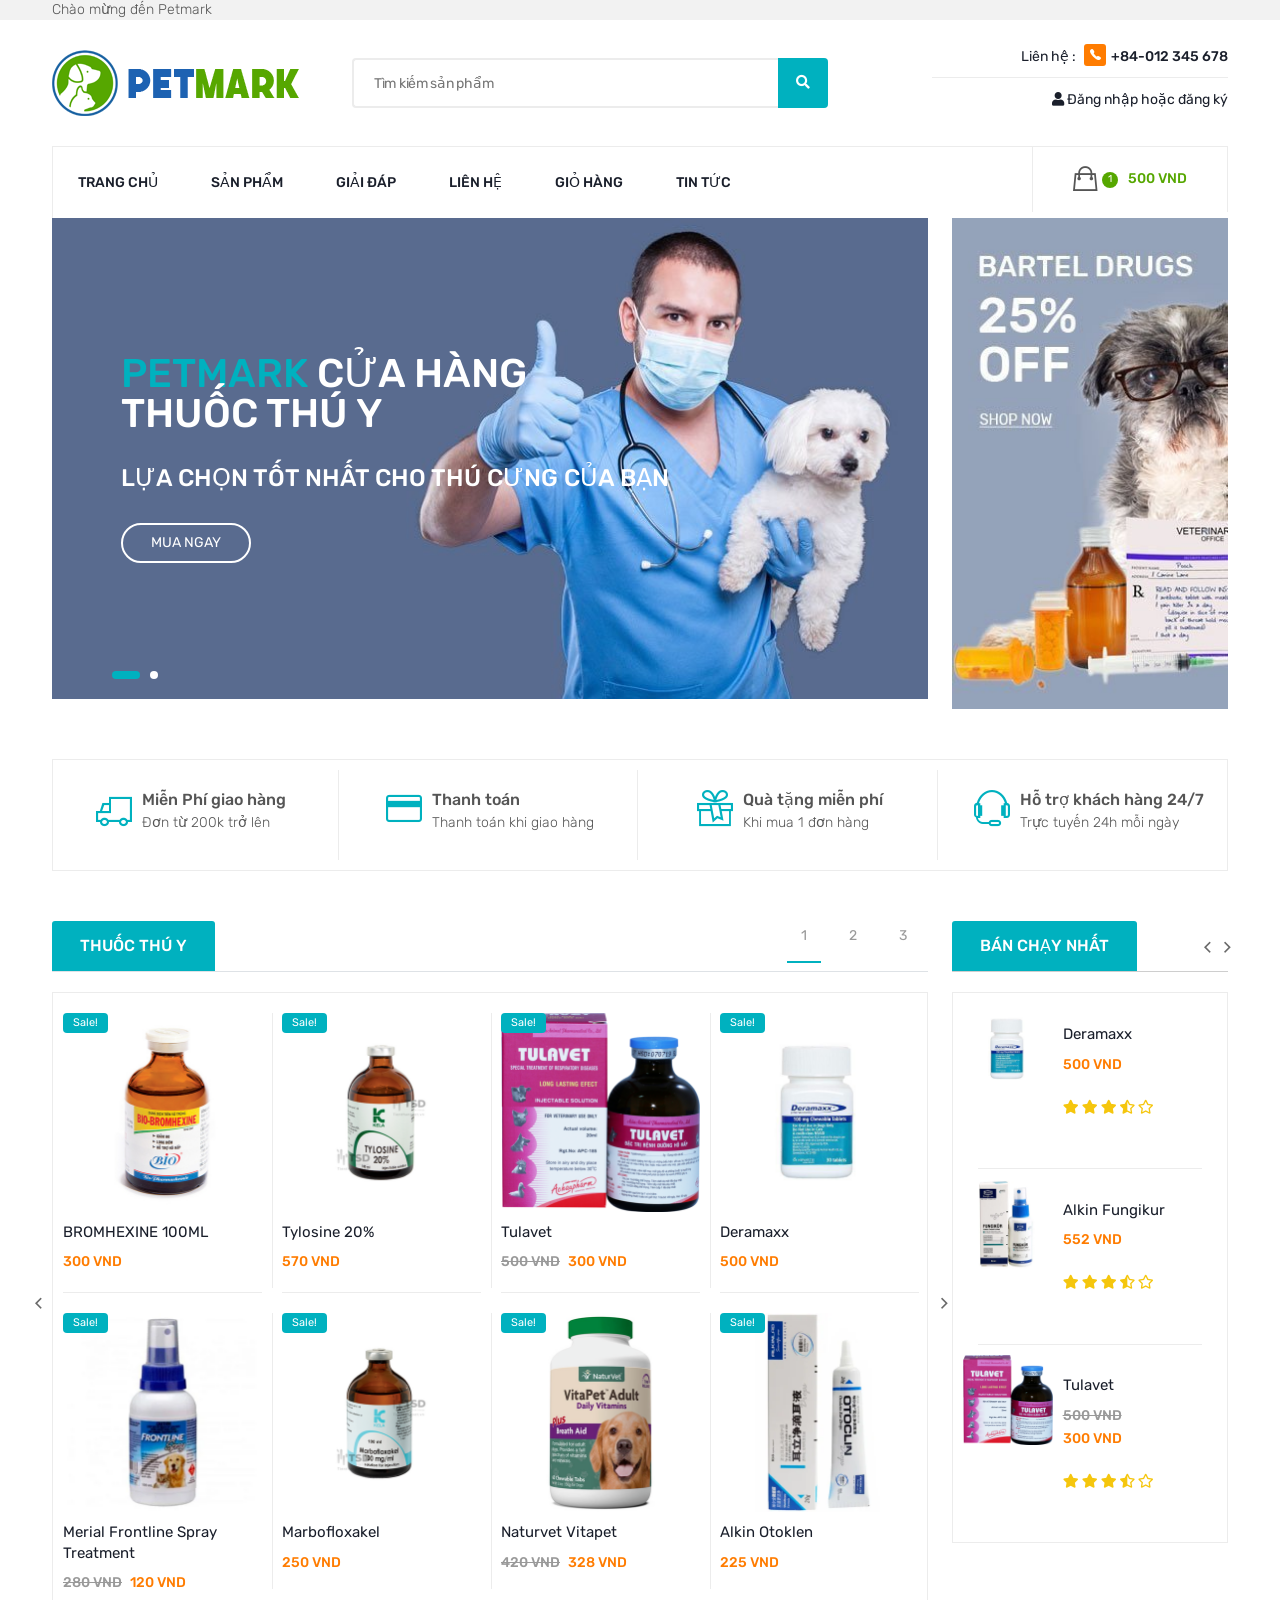
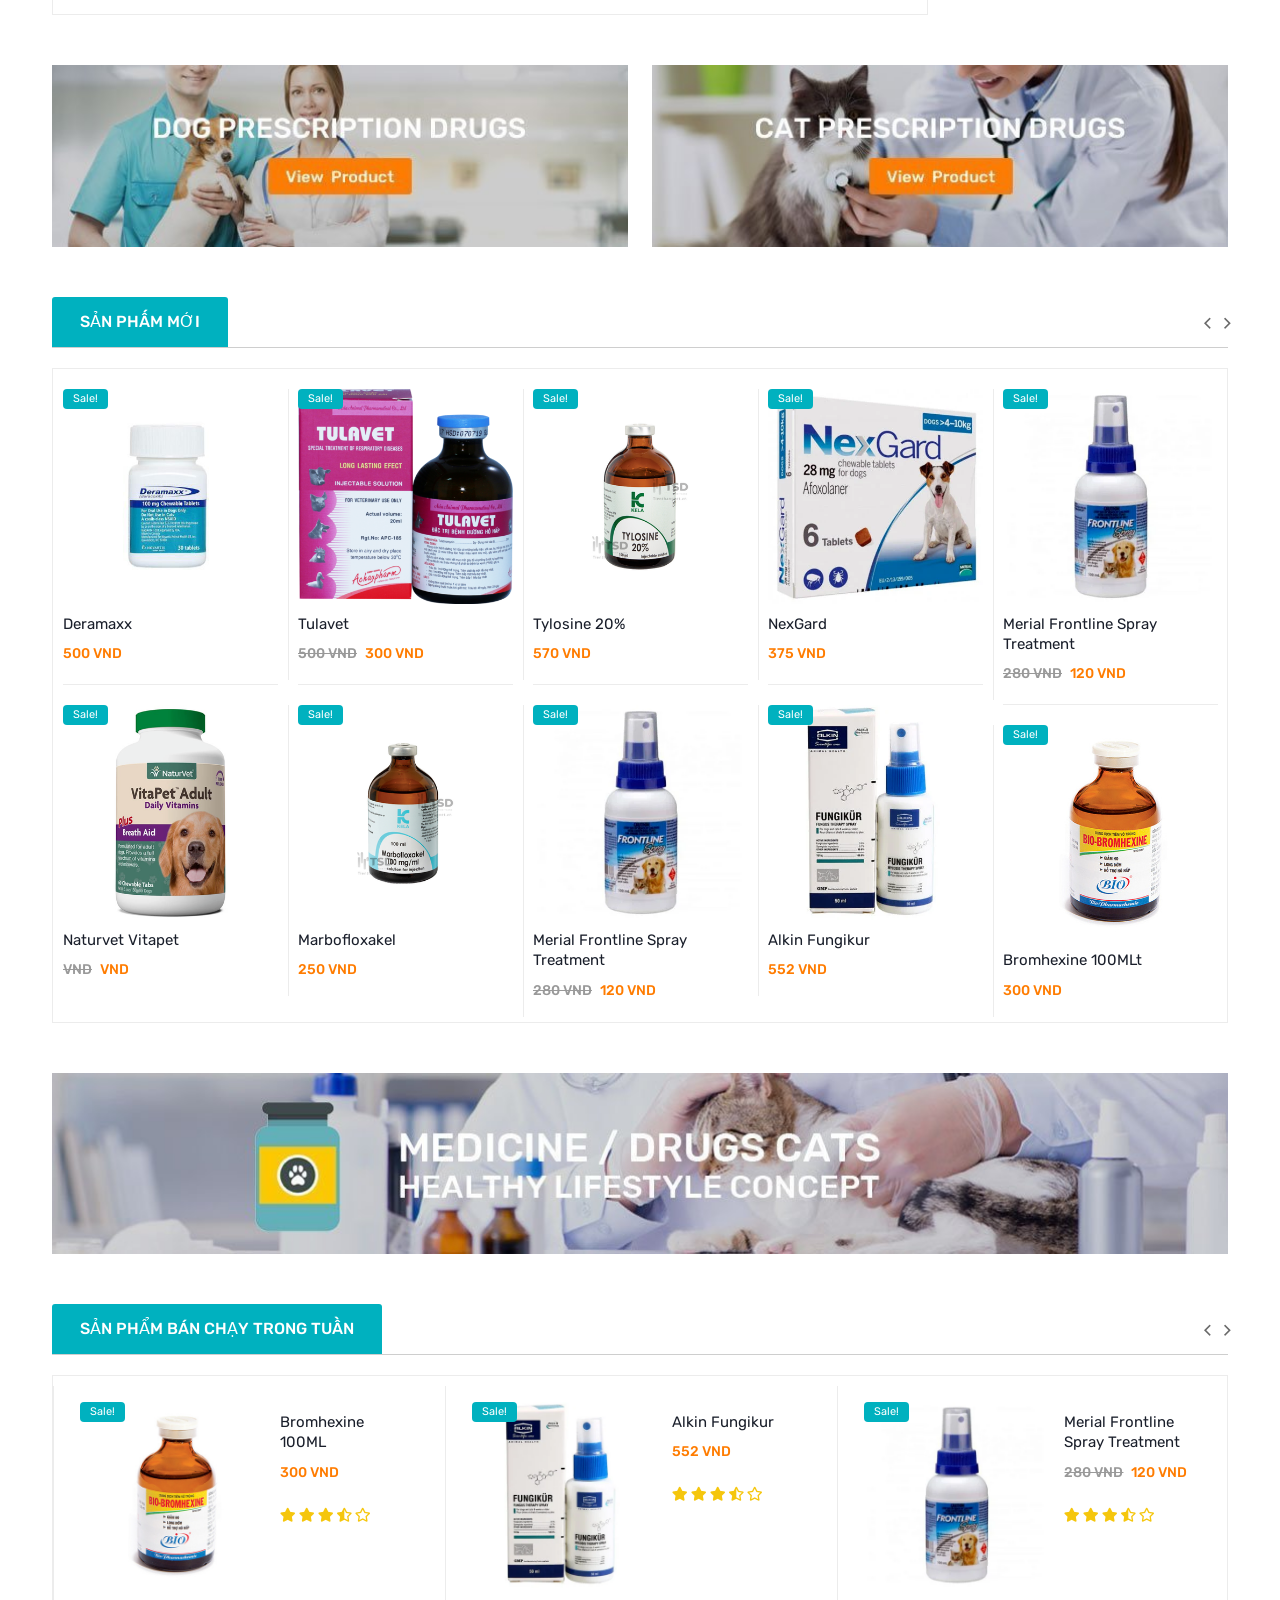
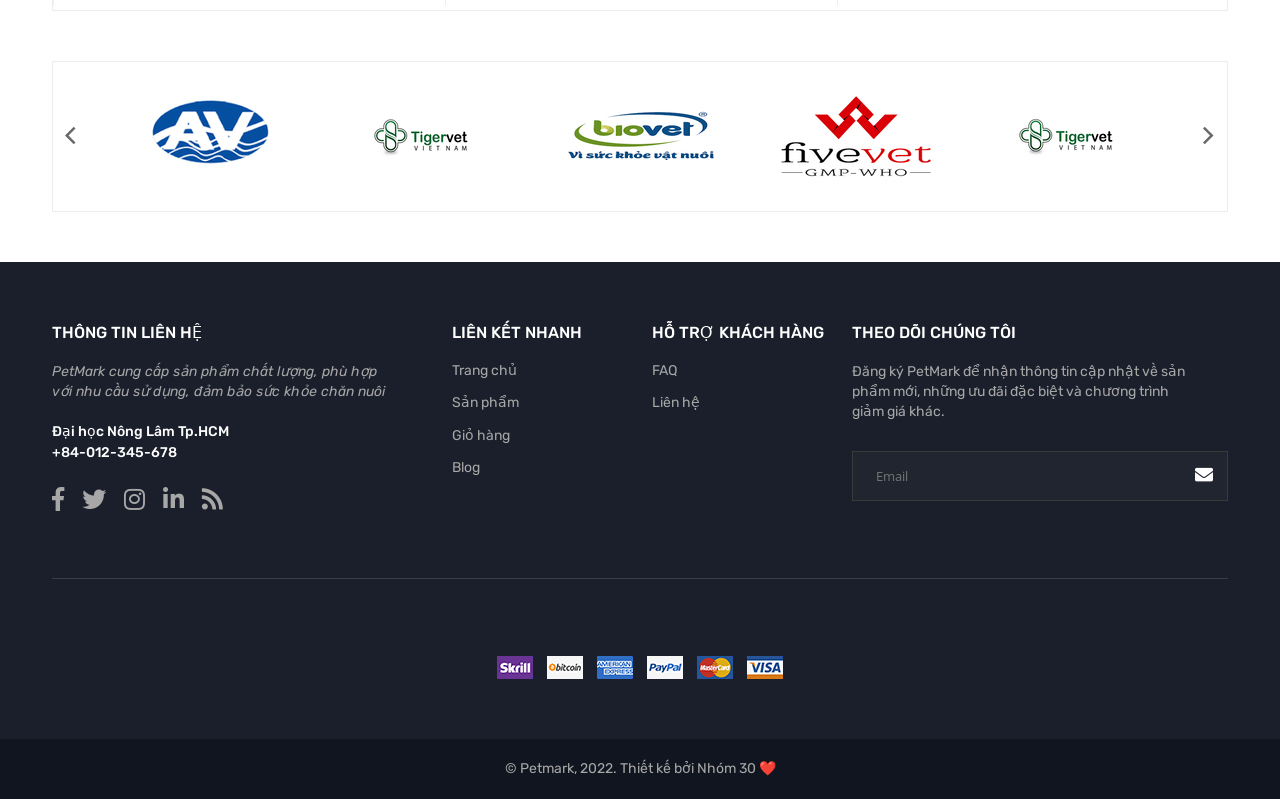
<file: target/LTW/template/index.html>
<!DOCTYPE html>
<html lang="en">
    <head>
        <meta charset="UTF-8">
        <meta name="viewport" content="width=device-width, initial-scale=1.0">
        <meta http-equiv="X-UA-Compatible" content="ie=edge">
        <link rel="stylesheet" href="css/plugins.css" />
        <link rel="stylesheet" href="css/main.css" />
        <link rel="shortcut icon" type="image/x-icon" href="image/favicon.ico">
        <title>Petmark ❤️</title>
    </head>
    <body class="petmark-theme-2">
        <div class="site-wrapper">
            <header class="header petmark-header-1">
                <div class="header-wrapper">
                    <!-- Site Wrapper Starts -->
                    <div class="header-top bg-ash">
                        <div class="container">
                            <div class="row align-items-center">
                                <div class="col-sm-6 text-center text-sm-start">
                                    <p class="font-weight-300">Chào mừng đến Petmark</p>
                                </div>
                            </div>
                        </div>
                    </div>
                    <div class="header-middle">
                        <div class="container">
                            <div class="row align-items-center justify-content-center">
                                <!-- Template Logo -->
                                <div class="col-lg-3 col-md-12 col-sm-4">
                                    <div class="site-brand  text-center text-lg-start">
                                        <a href="index.html" class="brand-image">
                                            <img src="image/main-logo.png" alt="">
                                        </a>
                                    </div>
                                </div>
                                <!-- Category With Search -->
                                <div class="col-lg-5 col-md-7 order-3 order-md-2">
                                    <form class="category-widget">
                                        <input type="text" name="search" placeholder="Tìm kiếm sản phẩm ">
                                        <button class="search-submit"><i class="fas fa-search"></i></button>
                                    </form>
                                </div>
                                <!-- Call Login & Track of Order -->
                                <div class="col-lg-4 col-md-5 col-sm-8 order-2 order-md-3">
                                    <div class="header-widget-2 text-center text-sm-end ">
                                        <div class="call-widget">
                                            <p>Liên hệ : <i class="icon ion-ios-telephone"></i><span
                                                class="font-weight-mid">+84-012
                                            345 678</span></p>
                                        </div>
                                        <ul class="header-links">
                                            <li><a href="login.html"><i class="fas fa-user"></i> Đăng nhập hoặc
                                                đăng ký
                                            </a></li>
                                        </ul>
                                    </div>
                                </div>
                            </div>
                        </div>
                    </div>
                </div>
                <div class="header-nav-wrapper">
                    <div class="container">
                        <div class="header-bottom-inner">
                            <div class="row g-0">
                                
                                <!-- Main Menu -->
                                <div class="col-lg-7 d-none d-lg-block">
                                    <nav class="main-navigation l-widget">
                                        <!-- Mainmenu Start -->
                                        <ul class="mainmenu">
                                            <li class="mainmenu__item ">
                                                <a href="index.html" class="mainmenu__link">Trang chủ</a>
                                            </li>
                                            <li class="mainmenu__item ">
                                                <a href="shop-left-sidebar.html" class="mainmenu__link"> Sản phẩm</a>
                                            </li>
                                            <li class="mainmenu__item ">
                                                <a href="faq.html" class="mainmenu__link">Giải Đáp</a>
                                            </li>
                                            <li class="mainmenu__item ">
                                                <a href="contact.html" class="mainmenu__link">Liên hệ</a>
                                            </li>
                                            <li class="mainmenu__item ">
                                                <a href="cart.html" class="mainmenu__link">Giỏ hàng</a>
                                            </li>
                                            <li class="mainmenu__item ">
                                                <a href="blog-list-left-sidebar.html" class="mainmenu__link">Tin tức</a>
                                            </li>
                                            
                                            
                                        </ul>
                                        <!-- Mainmenu End -->
                                    </nav>
                                </div>
                                <!-- Cart block-->
                                <div class="col-lg-2 col-6 offset-6 offset-md-0 col-md-3 order-3" style="margin-left: 25%">
                                    <div class="cart-widget-wrapper slide-down-wrapper">
                                        <div class="cart-widget slide-down--btn">
                                            <div class="cart-icon">
                                                <i class="ion-bag"></i>
                                                <span class="cart-count-badge">
                                                    1
                                                </span>
                                            </div>
                                            <div class="cart-text">
                                                <span class="d-block"></span>
                                                <strong><span class="amount"><span
                                                    class="currencySymbol">500 VND</strong>
                                                </div>
                                            </div>
                                            <div class="slide-down--item ">
                                                <div class="cart-widget-box">
                                                    <ul class="cart-items">
                                                        <li class="single-cart">
                                                            <a href="#" class="cart-product">
                                                                <div class="cart-product-img">
                                                                    <img src="image/product/home-2/product-1.png"
                                                                    alt="Selected Products">
                                                                </div>
                                                                <div class="product-details">
                                                                    <h4 class="product-details--title"> Decamaxx</h4>
                                                                    <span class="product-details--price">1 x 500 VND</span>
                                                                </div>
                                                                <span class="cart-cross">x</span>
                                                            </a>
                                                        </li>
                                                        <li class="single-cart">
                                                            <div class="cart-product__subtotal">
                                                                <span class="subtotal--title">Tổng phụ</span>
                                                                <span class="subtotal--price">500 VND</span>
                                                            </div>
                                                        </li>
                                                        <li class="single-cart">
                                                            <div class="cart-buttons">
                                                                <a href="cart.html" class="btn btn-outlined">Xem Giỏ</a>
                                                                <a href="checkout.html" class="btn btn-outlined">Thanh toán</a>
                                                            </div>
                                                        </li>
                                                    </ul>
                                                </div>
                                            </div>
                                        </div>
                                    </div>
                                    <!-- Mobile Menu -->
                                    <div class="col-12 d-flex d-lg-none order-2 mobile-absolute-menu">
                                        <!-- Main Mobile Menu Start -->
                                        <div class="mobile-menu"></div>
                                        <!-- Main Mobile Menu End -->
                                    </div>
                                </div>
                            </div>
                            <div class="row">
                            </div>
                        </div>
                        <div class="fixed-header sticky-init">
                            <div class="container">
                                <div class="row align-items-center">
                                    <div class="col-lg-3">
                                        <!-- Sticky Logo Start -->
                                        <a class="sticky-logo" href="index.html">
                                            <img src="image/main-logo.png" alt="logo">
                                        </a>
                                        <!-- Sticky Logo End -->
                                    </div>
                                    <div class="col-lg-9">
                                        <!-- Sticky Mainmenu Start -->
                                        <nav class="sticky-navigation">
                                            <ul class="mainmenu sticky-menu">
                                            <li class="mainmenu__item menu-item-has-children sticky-has-child "></li>
                                        </ul>
                                        <div class="sticky-mobile-menu  d-lg-none">
                                            <span class="sticky-menu-btn"></span>
                                        </div>
                                    </nav>
                                    <!-- Sticky Mainmenu End -->
                                </div>
                            </div>
                        </div>
                    </div>
                </div>
            </header>
            <section class="hero-area-two">
                <div class="container">
                    <div class="row">
                        <div class="col-xl-9 col-lg-8 col-md-7">
                            <div class=" petmark-slick-slider  home-slider" data-slick-setting='{
                                "autoplay": true,
                                "autoplaySpeed": 8000,
                                "slidesToShow": 1,
                                "dots": true
                                }'>
                                <div class="single-slider home-content bg-image"
                                    data-bg="image/bg-images/home-2/slider-2.jpg">
                                    <div class="container">
                                        <div class="row">
                                            <div class="col-lg-10">
                                                <h2> <span class="text-primary">Petmark</span> cửa hàng <br> thuốc thú y</h2>
                                                <h4 class="mt--30">Lựa chọn tốt nhất cho thú cưng của bạn</h4>
                                                <div class="slider-btn mt--30">
                                                    <a href="shop-left-sidebar.html" class="btn btn-outlined--white btn-rounded">
                                                    Mua ngay</a>
                                                </div>
                                            </div>
                                        </div>
                                    </div>
                                    <span class="herobanner-progress"></span>
                                </div>
                                <div class="single-slider home-content bg-image"
                                    data-bg="image/bg-images/home-2/slider-1.jpg">
                                    <div class="container">
                                        <div class="row">
                                            <div class="col-lg-10">
                                                <h4>Cửa hàng thú y</h4>
                                                <h2 class="mt--20">Đến với  <br> chúng tôi</h2>
                                                <div class="slider-btn mt--30">
                                                    <a href="shop-left-sidebar.html" class="btn btn-outlined--white btn-rounded">Mua ngay
                                                    </a>
                                                </div>
                                            </div>
                                        </div>
                                    </div>
                                    <span class="herobanner-progress"></span>
                                </div>
                            </div>
                        </div>
                        <div class="col-xl-3 col-lg-4 col-md-5 pt--50 pt-md-0">
                            <a class="promo-image overflow-image mb-0">
                                <img src="image/product/hero-promo-product.jpg" alt="">
                            </a>
                        </div>
                    </div>
                </div>
            </section>
            <div class="container pt--50">
                <div class="policy-block border-four-column">
                    <div class="row">
                        <div class="col-lg-3 col-sm-6">
                            <div class="policy-block-single">
                                <div class="icon">
                                    <span class="ti-truck"></span>
                                </div>
                                <div class="text">
                                    <h3>Miễn Phí giao hàng</h3>
                                    <p>Đơn từ 200k trở lên</p>
                                </div>
                            </div>
                        </div>
                        <div class="col-lg-3 col-sm-6">
                            <div class="policy-block-single">
                                <div class="icon">
                                    <span class="ti-credit-card"></span>
                                </div>
                                <div class="text">
                                    <h3>Thanh toán</h3>
                                    <p>Thanh toán khi giao hàng
                                    </p>
                                </div>
                            </div>
                        </div>
                        <div class="col-lg-3 col-sm-6">
                            <div class="policy-block-single">
                                <div class="icon">
                                    <span class="ti-gift"></span>
                                </div>
                                <div class="text">
                                    <h3>Quà tặng miễn phí</h3>
                                    <p>Khi mua 1 đơn hàng </p>
                                </div>
                            </div>
                        </div>
                        <div class="col-lg-3 col-sm-6">
                            <div class="policy-block-single">
                                <div class="icon">
                                    <span class="ti-headphone-alt"></span>
                                </div>
                                <div class="text">
                                    <h3>Hỗ trợ khách hàng 24/7</h3>
                                    <p>Trực tuyến 24h mỗi ngày</p>
                                </div>
                            </div>
                        </div>
                    </div>
                </div>
            </div>
            <!-- Home -2 => Slider Block 1 -->
            <div class="pt--50">
                <div class="container">
                    <div class="row">
                        <div class="col-lg-8 col-xl-9">
                            <div class="slider-header-block tab-header d-flex border-bottom mb--20">
                                <div class="block-title-2 mb-0 border-0">
                                    <h2>Thuốc Thú Y</h2>
                                </div>
                                <ul class="pm-tab-nav tab-nav-style-2 nav nav-tabs" id="myTab" role="tablist">
                                    <li class="nav-item">
                                        <a class="nav-link active" id="home-tab" data-bs-toggle="tab" href="#home"
                                        role="tab" aria-controls="home" aria-selected="true"> 1</a>
                                    </li>
                                    <li class="nav-item">
                                        <a class="nav-link" id="profile-tab" data-bs-toggle="tab" href="#profile" role="tab"
                                        aria-controls="profile" aria-selected="false"> 2</a>
                                    </li>
                                    <li class="nav-item">
                                        <a class="nav-link" id="contact-tab" data-bs-toggle="tab" href="#contact" role="tab"
                                        aria-controls="contact" aria-selected="false"> 3</a>
                                    </li>
                                </ul>
                            </div>
                            <div class=" tab-content pm-slider-tab-content" id="myTabContent">
                                <div class="tab-pane fade show active" id="home" role="tabpanel" aria-labelledby="home-tab">
                                    <div class="petmark-slick-slider petmark-slick-slider--wrapper-2 border grid-column-slider  arrow-type-two"
                                        data-slick-setting='{
                                        "autoplay": true,
                                        "autoplaySpeed": 3000,
                                        "slidesToShow": 4,
                                        "rows" :2,
                                        "arrows": true
                                        }' data-slick-responsive='[
                                        {"breakpoint":1200, "settings": {"slidesToShow": 3} },
                                        {"breakpoint":768, "settings": {"slidesToShow": 2} },
                                        {"breakpoint":480, "settings": {"slidesToShow": 1,"rows" :1} }
                                        ]'>
                                        <div class="single-slide">
                                            <div class="pm-product">
                                                <div class="image">
                                                    <a href="product-details.html"><img
                                                    src="image/product/home-2/product-7.png" alt=""></a>
                                                    <div class="hover-conents">
                                                        <ul class="product-btns">
                                                            <li><a href="wishlist.html"><i
                                                            class="ion-ios-heart-outline"></i></a></li>
                                                            <li><a href="compare.html"><i class="ion-ios-shuffle"></i></a>
                                                            </li>
                                                            <li><a href="#" data-bs-toggle="modal"
                                                                data-bs-target="#quickModal"><i
                                                            class="ion-ios-search"></i></a></li>
                                                        </ul>
                                                    </div>
                                                    <span class="onsale-badge">Sale!</span>
                                                </div>
                                                <div class="content">
                                                    <h3> <a href="product-details.html"> BROMHEXINE 100ML </a></h3>
                                                    <div class="price text-orange">
                                                        
                                                        <span>300 VND</span>
                                                    </div>
                                                    <div class="btn-block">
                                                        <a href="cart.html" class="btn btn-outlined btn-rounded">Thêm vào giỏ</a>
                                                    </div>
                                                </div>
                                            </div>
                                        </div>
                                        <div class="single-slide">
                                            <div class="pm-product">
                                                <div class="image">
                                                    <a href="product-details.html"><img
                                                    src="image/product/home-2/product-6.png" alt=""></a>
                                                    <div class="hover-conents">
                                                        <ul class="product-btns">
                                                            <li><a href="wishlist.html"><i
                                                            class="ion-ios-heart-outline"></i></a></li>
                                                            <li><a href="compare.html"><i class="ion-ios-shuffle"></i></a>
                                                            </li>
                                                            <li><a href="#" data-bs-toggle="modal"
                                                                data-bs-target="#quickModal"><i
                                                            class="ion-ios-search"></i></a></li>
                                                        </ul>
                                                    </div>
                                                    <span class="onsale-badge">Sale!</span>
                                                </div>
                                                <div class="content">
                                                    <h3> <a href="product-details.html"> Merial Frontline Spray Treatment </a></h3>
                                                    <div class="price text-orange">
                                                        <span class="old">280 VND</span>
                                                        <span>120 VND</span>
                                                    </div>
                                                    <div class="btn-block">
                                                        <a href="cart.html" class="btn btn-outlined btn-rounded">Thêm vào giỏ</a>
                                                    </div>
                                                </div>
                                            </div>
                                        </div>
                                        <div class="single-slide">
                                            <div class="pm-product">
                                                <div class="image">
                                                    <a href="product-details.html"><img
                                                    src="image/product/home-2/product-5.png" alt=""></a>
                                                    <div class="hover-conents">
                                                        <ul class="product-btns">
                                                            <li><a href="wishlist.html"><i
                                                            class="ion-ios-heart-outline"></i></a></li>
                                                            <li><a href="compare.html"><i class="ion-ios-shuffle"></i></a>
                                                            </li>
                                                            <li><a href="#" data-bs-toggle="modal"
                                                                data-bs-target="#quickModal"><i
                                                            class="ion-ios-search"></i></a></li>
                                                        </ul>
                                                    </div>
                                                    <span class="onsale-badge">Sale!</span>
                                                </div>
                                                <div class="content">
                                                    <h3> <a href="product-details.html"> Tylosine 20% </a></h3>
                                                    <div class="price text-orange">
                                                        
                                                        <span>570 VND</span>
                                                    </div>
                                                    <div class="btn-block">
                                                        <a href="cart.html" class="btn btn-outlined btn-rounded">Thêm vào giỏ</a>
                                                    </div>
                                                </div>
                                            </div>
                                        </div>
                                        <div class="single-slide">
                                            <div class="pm-product">
                                                <div class="image">
                                                    <a href="product-details.html"><img
                                                    src="image/product/home-2/product-4.png" alt=""></a>
                                                    <div class="hover-conents">
                                                        <ul class="product-btns">
                                                            <li><a href="wishlist.html"><i
                                                            class="ion-ios-heart-outline"></i></a></li>
                                                            <li><a href="compare.html"><i class="ion-ios-shuffle"></i></a>
                                                            </li>
                                                            <li><a href="#" data-bs-toggle="modal"
                                                                data-bs-target="#quickModal"><i
                                                            class="ion-ios-search"></i></a></li>
                                                        </ul>
                                                    </div>
                                                    <span class="onsale-badge">Sale!</span>
                                                </div>
                                                <div class="content">
                                                    <h3> <a href="product-details.html">Marbofloxakel</a></h3>
                                                    <div class="price text-orange">
                                                        
                                                        <span>250 VND</span>
                                                    </div>
                                                    <div class="btn-block">
                                                        <a href="cart.html" class="btn btn-outlined btn-rounded">Thêm vào giỏ</a>
                                                    </div>
                                                </div>
                                            </div>
                                        </div>
                                        <div class="single-slide">
                                            <div class="pm-product">
                                                <div class="image">
                                                    <a href="product-details.html"><img
                                                    src="image/product/home-2/product-3.png" alt=""></a>
                                                    <div class="hover-conents">
                                                        <ul class="product-btns">
                                                            <li><a href="wishlist.html"><i
                                                            class="ion-ios-heart-outline"></i></a></li>
                                                            <li><a href="compare.html"><i class="ion-ios-shuffle"></i></a>
                                                            </li>
                                                            <li><a href="#" data-bs-toggle="modal"
                                                                data-bs-target="#quickModal"><i
                                                            class="ion-ios-search"></i></a></li>
                                                        </ul>
                                                    </div>
                                                    <span class="onsale-badge">Sale!</span>
                                                </div>
                                                <div class="content">
                                                    <h3> <a href="product-details.html"> Tulavet  </a></h3>
                                                    <div class="price text-orange">
                                                        <span class="old">500 VND</span>
                                                        <span>300 VND</span>
                                                    </div>
                                                    <div class="btn-block">
                                                        <a href="cart.html" class="btn btn-outlined btn-rounded">Thêm vào giỏ</a>
                                                    </div>
                                                </div>
                                            </div>
                                        </div>
                                        <div class="single-slide">
                                            <div class="pm-product">
                                                <div class="image">
                                                    <a href="product-details.html"><img
                                                    src="image/product/home-2/product-2.png" alt=""></a>
                                                    <div class="hover-conents">
                                                        <ul class="product-btns">
                                                            <li><a href="wishlist.html"><i
                                                            class="ion-ios-heart-outline"></i></a></li>
                                                            <li><a href="compare.html"><i class="ion-ios-shuffle"></i></a>
                                                            </li>
                                                            <li><a href="#" data-bs-toggle="modal"
                                                                data-bs-target="#quickModal"><i
                                                            class="ion-ios-search"></i></a></li>
                                                        </ul>
                                                    </div>
                                                    <span class="onsale-badge">Sale!</span>
                                                </div>
                                                <div class="content">
                                                    <h3> <a href="product-details.html"> Naturvet Vitapet </a></h3>
                                                    <div class="price text-orange">
                                                        <span class="old">420 VND</span>
                                                        <span>328 VND</span>
                                                    </div>
                                                    <div class="btn-block">
                                                        <a href="cart.html" class="btn btn-outlined btn-rounded">Thêm vào giỏ</a>
                                                    </div>
                                                </div>
                                            </div>
                                        </div>
                                        <div class="single-slide">
                                            <div class="pm-product">
                                                <div class="image">
                                                    <a href="product-details.html"><img
                                                    src="image/product/home-2/product-1.png" alt=""></a>
                                                    <div class="hover-conents">
                                                        <ul class="product-btns">
                                                            <li><a href="wishlist.html"><i
                                                            class="ion-ios-heart-outline"></i></a></li>
                                                            <li><a href="compare.html"><i class="ion-ios-shuffle"></i></a>
                                                            </li>
                                                            <li>
                                                                <a href="#" data-bs-toggle="modal"
                                                                    data-bs-target="#quickModal"><i
                                                                class="ion-ios-search"></i></a>
                                                            </li>
                                                        </ul>
                                                    </div>
                                                    <span class="onsale-badge">Sale!</span>
                                                </div>
                                                <div class="content">
                                                    <h3> <a href="product-details.html"> Deramaxx </a></h3>
                                                    <div class="price text-orange">

                                                        <span>500 VND</span>
                                                    </div>
                                                    <div class="btn-block">
                                                        <a href="cart.html" class="btn btn-outlined btn-rounded">
                                                        Thêm vào giỏ</a>
                                                    </div>
                                                </div>
                                            </div>
                                        </div>
                                        <div class="single-slide">
                                            <div class="pm-product">
                                                <div class="image">
                                                    <a href="product-details.html"><img
                                                    src="image/product/home-2/product-9.png" alt=""></a>
                                                    <div class="hover-conents">
                                                        <ul class="product-btns">
                                                            <li><a href="wishlist.html"><i
                                                            class="ion-ios-heart-outline"></i></a></li>
                                                            <li><a href="compare.html"><i class="ion-ios-shuffle"></i></a>
                                                            </li>
                                                            <li><a href="#" data-bs-toggle="modal"
                                                                data-bs-target="#quickModal"><i
                                                            class="ion-ios-search"></i></a></li>
                                                        </ul>
                                                    </div>
                                                    <span class="onsale-badge">Sale!</span>
                                                </div>
                                                <div class="content">
                                                    <h3> <a href="product-details.html"> Alkin Otoklen </a></h3>
                                                    <div class="price text-orange">
                                                        
                                                        <span>225 VND</span>
                                                    </div>
                                                    <div class="btn-block">
                                                        <a href="cart.html" class="btn btn-outlined btn-rounded">Thêm vào giỏ</a>
                                                    </div>
                                                </div>
                                            </div>
                                        </div>
                                        <div class="single-slide">
                                            <div class="pm-product">
                                                <div class="image">
                                                    <a href="product-details.html"><img
                                                    src="image/product/home-2/product-11.png" alt=""></a>
                                                    <div class="hover-conents">
                                                        <ul class="product-btns">
                                                            <li><a href="wishlist.html"><i
                                                            class="ion-ios-heart-outline"></i></a></li>
                                                            <li><a href="compare.html"><i class="ion-ios-shuffle"></i></a>
                                                            </li>
                                                            <li><a href="#" data-bs-toggle="modal"
                                                                data-bs-target="#quickModal"><i
                                                            class="ion-ios-search"></i></a></li>
                                                        </ul>
                                                    </div>
                                                    <span class="onsale-badge">Sale!</span>
                                                </div>
                                                <div class="content">
                                                    <h3> <a href="product-details.html"> NexGard  </a></h3>
                                                    <div class="price text-orange">
                                                        <span>375 VND</span>
                                        
                                                    </div>
                                                    <div class="btn-block">
                                                        <a href="cart.html" class="btn btn-outlined btn-rounded">Thêm vào giỏ</a>
                                                    </div>
                                                </div>
                                            </div>
                                        </div>
                                        <div class="single-slide">
                                            <div class="pm-product">
                                                <div class="image">
                                                    <a href="product-details.html"><img
                                                    src="image/product/home-2/product-10.png" alt=""></a>
                                                    <div class="hover-conents">
                                                        <ul class="product-btns">
                                                            <li><a href="wishlist.html"><i
                                                            class="ion-ios-heart-outline"></i></a></li>
                                                            <li><a href="compare.html"><i class="ion-ios-shuffle"></i></a>
                                                            </li>
                                                            <li><a href="#" data-bs-toggle="modal"
                                                                data-bs-target="#quickModal"><i
                                                            class="ion-ios-search"></i></a></li>
                                                        </ul>
                                                    </div>
                                                    <span class="onsale-badge">Sale!</span>
                                                </div>
                                                <div class="content">
                                                    <h3> <a href="product-details.html"> Bayer Drontal Cat </a></h3>
                                                    <div class="price text-orange">
                                                        <span class="old">500 VND</span>
                                                        <span>320 VND</span>
                                                    </div>
                                                    <div class="btn-block">
                                                        <a href="cart.html" class="btn btn-outlined btn-rounded">Thêm vào giỏ</a>
                                                    </div>
                                                </div>
                                            </div>
                                        </div>
                                        <div class="single-slide">
                                            <div class="pm-product">
                                                <div class="image">
                                                    <a href="product-details.html"><img
                                                    src="image/product/home-2/product-7.png" alt=""></a>
                                                    <div class="hover-conents">
                                                        <ul class="product-btns">
                                                            <li><a href="wishlist.html"><i
                                                            class="ion-ios-heart-outline"></i></a></li>
                                                            <li><a href="compare.html"><i class="ion-ios-shuffle"></i></a>
                                                            </li>
                                                            <li><a href="#" data-bs-toggle="modal"
                                                                data-bs-target="#quickModal"><i
                                                            class="ion-ios-search"></i></a></li>
                                                        </ul>
                                                    </div>
                                                    <span class="onsale-badge">Sale!</span>
                                                </div>
                                                <div class="content">
                                                    <h3> <a href="product-details.html"> Bromhexine 100ML </a></h3>
                                                    <div class="price text-orange">
                                                        
                                                        <span>300 VND</span>
                                                    </div>
                                                    <div class="btn-block">
                                                        <a href="cart.html" class="btn btn-outlined btn-rounded">Thêm vào giỏ</a>
                                                    </div>
                                                </div>
                                            </div>
                                        </div>
                                        <div class="single-slide">
                                            <div class="pm-product">
                                                <div class="image">
                                                    <a href="product-details.html"><img
                                                    src="image/product/home-2/product-1.png" alt=""></a>
                                                    <div class="hover-conents">
                                                        <ul class="product-btns">
                                                            <li><a href="wishlist.html"><i
                                                            class="ion-ios-heart-outline"></i></a></li>
                                                            <li><a href="compare.html"><i class="ion-ios-shuffle"></i></a>
                                                            </li>
                                                            <li><a href="#" data-bs-toggle="modal"
                                                                data-bs-target="#quickModal"><i
                                                            class="ion-ios-search"></i></a></li>
                                                        </ul>
                                                    </div>
                                                    <span class="onsale-badge">Sale!</span>
                                                </div>
                                                <div class="content">
                                                    <h3> <a href="product-details.html"> Deramaxx </a></h3>
                                                    <div class="price text-orange">
                                                    
                                                        <span>500 VND</span>
                                                    </div>
                                                    <div class="btn-block">
                                                        <a href="cart.html" class="btn btn-outlined btn-rounded">Thêm vào giỏ</a>
                                                    </div>
                                                </div>
                                            </div>
                                        </div>
                                    </div>
                                </div>
                                <div class="tab-pane fade" id="profile" role="tabpanel" aria-labelledby="profile-tab">
                                    <div class="petmark-slick-slider petmark-slick-slider--wrapper-2 border grid-column-slider  arrow-type-two"
                                        data-slick-setting='{
                                        "autoplay": true,
                                        "autoplaySpeed": 3000,
                                        "slidesToShow": 4,
                                        "rows" :2,
                                        "arrows": true
                                        }' data-slick-responsive='[
                                        {"breakpoint":1200, "settings": {"slidesToShow": 3} },
                                        {"breakpoint":768, "settings": {"slidesToShow": 2} },
                                        {"breakpoint":480, "settings": {"slidesToShow": 1,"rows" :1} }
                                        ]'>
                                        <div class="single-slide">
                                            <div class="pm-product">
                                                <div class="image">
                                                    <a href="product-details.html"><img
                                                    src="image/product/home-2/product-6.png" alt=""></a>
                                                    <div class="hover-conents">
                                                        <ul class="product-btns">
                                                            <li><a href="wishlist.html"><i
                                                            class="ion-ios-heart-outline"></i></a></li>
                                                            <li><a href="compare.html"><i class="ion-ios-shuffle"></i></a>
                                                            </li>
                                                            <li><a href="#" data-bs-toggle="modal"
                                                                data-bs-target="#quickModal"><i
                                                            class="ion-ios-search"></i></a></li>
                                                        </ul>
                                                    </div>
                                                    <span class="onsale-badge">Sale!</span>
                                                </div>
                                                <div class="content">
                                                    <h3> <a href="product-details.html"> Merial Frontline Spray Treatment </a></h3>
                                                    <div class="price text-orange">
                                                        <span class="old">280 VND</span>
                                                        <span>120 VND</span>
                                                    </div>
                                                    <div class="btn-block">
                                                        <a href="cart.html" class="btn btn-outlined btn-rounded">Thêm vào giỏ</a>
                                                    </div>
                                                </div>
                                            </div>
                                        </div>
                                        <div class="single-slide">
                                            <div class="pm-product">
                                                <div class="image">
                                                    <a href="product-details.html"><img
                                                    src="image/product/home-2/product-5.png" alt=""></a>
                                                    <div class="hover-conents">
                                                        <ul class="product-btns">
                                                            <li><a href="wishlist.html"><i
                                                            class="ion-ios-heart-outline"></i></a></li>
                                                            <li><a href="compare.html"><i class="ion-ios-shuffle"></i></a>
                                                            </li>
                                                            <li><a href="#" data-bs-toggle="modal"
                                                                data-bs-target="#quickModal"><i
                                                            class="ion-ios-search"></i></a></li>
                                                        </ul>
                                                    </div>
                                                    <span class="onsale-badge">Sale!</span>
                                                </div>
                                                <div class="content">
                                                    <h3> <a href="product-details.html"> Tylosine 20% </a></h3>
                                                    <div class="price text-orange">
                                                        
                                                        <span>570 VND</span>
                                                    </div>
                                                    <div class="btn-block">
                                                        <a href="cart.html" class="btn btn-outlined btn-rounded">Thêm vào giỏ</a>
                                                    </div>
                                                </div>
                                            </div>
                                        </div>
                                        <div class="single-slide">
                                            <div class="pm-product">
                                                <div class="image">
                                                    <a href="product-details.html"><img
                                                    src="image/product/home-2/product-7.png" alt=""></a>
                                                    <div class="hover-conents">
                                                        <ul class="product-btns">
                                                            <li><a href="wishlist.html"><i
                                                            class="ion-ios-heart-outline"></i></a></li>
                                                            <li><a href="compare.html"><i class="ion-ios-shuffle"></i></a>
                                                            </li>
                                                            <li><a href="#" data-bs-toggle="modal"
                                                                data-bs-target="#quickModal"><i
                                                            class="ion-ios-search"></i></a></li>
                                                        </ul>
                                                    </div>
                                                    <span class="onsale-badge">Sale!</span>
                                                </div>
                                                <div class="content">
                                                    <h3> <a href="product-details.html"> BROMHEXINE 100ML </a></h3>
                                                    <div class="price text-orange">
                                                        
                                                        <span>300 VND</span>
                                                    </div>
                                                    <div class="btn-block">
                                                        <a href="cart.html" class="btn btn-outlined btn-rounded">Thêm vào giỏ</a>
                                                    </div>
                                                </div>
                                            </div>
                                        </div>
                                        
                                        <div class="single-slide">
                                            <div class="pm-product">
                                                <div class="image">
                                                    <a href="product-details.html"><img
                                                    src="image/product/home-2/product-4.png" alt=""></a>
                                                    <div class="hover-conents">
                                                        <ul class="product-btns">
                                                            <li><a href="wishlist.html"><i
                                                            class="ion-ios-heart-outline"></i></a></li>
                                                            <li><a href="compare.html"><i class="ion-ios-shuffle"></i></a>
                                                            </li>
                                                            <li><a href="#" data-bs-toggle="modal"
                                                                data-bs-target="#quickModal"><i
                                                            class="ion-ios-search"></i></a></li>
                                                        </ul>
                                                    </div>
                                                    <span class="onsale-badge">Sale!</span>
                                                </div>
                                                <div class="content">
                                                    <h3> <a href="product-details.html">Marbofloxakel</a></h3>
                                                    <div class="price text-orange">
                                                        
                                                        <span>250 VND</span>
                                                    </div>
                                                    <div class="btn-block">
                                                        <a href="cart.html" class="btn btn-outlined btn-rounded">Thêm vào giỏ</a>
                                                    </div>
                                                </div>
                                            </div>
                                        </div>
                                        <div class="single-slide">
                                            <div class="pm-product">
                                                <div class="image">
                                                    <a href="product-details.html"><img
                                                    src="image/product/home-2/product-3.png" alt=""></a>
                                                    <div class="hover-conents">
                                                        <ul class="product-btns">
                                                            <li><a href="wishlist.html"><i
                                                            class="ion-ios-heart-outline"></i></a></li>
                                                            <li><a href="compare.html"><i class="ion-ios-shuffle"></i></a>
                                                            </li>
                                                            <li><a href="#" data-bs-toggle="modal"
                                                                data-bs-target="#quickModal"><i
                                                            class="ion-ios-search"></i></a></li>
                                                        </ul>
                                                    </div>
                                                    <span class="onsale-badge">Sale!</span>
                                                </div>
                                                <div class="content">
                                                    <h3> <a href="product-details.html"> Tulavet  </a></h3>
                                                    <div class="price text-orange">
                                                        <span class="old">500 VND</span>
                                                        <span>300 VND</span>
                                                    </div>
                                                    <div class="btn-block">
                                                        <a href="cart.html" class="btn btn-outlined btn-rounded">Thêm vào giỏ</a>
                                                    </div>
                                                </div>
                                            </div>
                                        </div>
                                        <div class="single-slide">
                                            <div class="pm-product">
                                                <div class="image">
                                                    <a href="product-details.html"><img
                                                    src="image/product/home-2/product-2.png" alt=""></a>
                                                    <div class="hover-conents">
                                                        <ul class="product-btns">
                                                            <li><a href="wishlist.html"><i
                                                            class="ion-ios-heart-outline"></i></a></li>
                                                            <li><a href="compare.html"><i class="ion-ios-shuffle"></i></a>
                                                            </li>
                                                            <li><a href="#" data-bs-toggle="modal"
                                                                data-bs-target="#quickModal"><i
                                                            class="ion-ios-search"></i></a></li>
                                                        </ul>
                                                    </div>
                                                    <span class="onsale-badge">Sale!</span>
                                                </div>
                                                <div class="content">
                                                    <h3> <a href="product-details.html"> Naturvet Vitapet </a></h3>
                                                    <div class="price text-orange">
                                                        <span class="old">420 VND</span>
                                                        <span>328 VND</span>
                                                    </div>
                                                    <div class="btn-block">
                                                        <a href="cart.html" class="btn btn-outlined btn-rounded">Thêm vào giỏ</a>
                                                    </div>
                                                </div>
                                            </div>
                                        </div>
                                        <div class="single-slide">
                                            <div class="pm-product">
                                                <div class="image">
                                                    <a href="product-details.html"><img
                                                    src="image/product/home-2/product-1.png" alt=""></a>
                                                    <div class="hover-conents">
                                                        <ul class="product-btns">
                                                            <li><a href="wishlist.html"><i
                                                            class="ion-ios-heart-outline"></i></a></li>
                                                            <li><a href="compare.html"><i class="ion-ios-shuffle"></i></a>
                                                            </li>
                                                            <li>
                                                                <a href="#" data-bs-toggle="modal"
                                                                    data-bs-target="#quickModal"><i
                                                                class="ion-ios-search"></i></a>
                                                            </li>
                                                        </ul>
                                                    </div>
                                                    <span class="onsale-badge">Sale!</span>
                                                </div>
                                                <div class="content">
                                                    <h3> <a href="product-details.html"> Deramaxx </a></h3>
                                                    <div class="price text-orange">

                                                        <span>500 VND</span>
                                                    </div>
                                                    <div class="btn-block">
                                                        <a href="cart.html" class="btn btn-outlined btn-rounded">
                                                        Thêm vào giỏ</a>
                                                    </div>
                                                </div>
                                            </div>
                                        </div>
                                        <div class="single-slide">
                                            <div class="pm-product">
                                                <div class="image">
                                                    <a href="product-details.html"><img
                                                    src="image/product/home-2/product-9.png" alt=""></a>
                                                    <div class="hover-conents">
                                                        <ul class="product-btns">
                                                            <li><a href="wishlist.html"><i
                                                            class="ion-ios-heart-outline"></i></a></li>
                                                            <li><a href="compare.html"><i class="ion-ios-shuffle"></i></a>
                                                            </li>
                                                            <li><a href="#" data-bs-toggle="modal"
                                                                data-bs-target="#quickModal"><i
                                                            class="ion-ios-search"></i></a></li>
                                                        </ul>
                                                    </div>
                                                    <span class="onsale-badge">Sale!</span>
                                                </div>
                                                <div class="content">
                                                    <h3> <a href="product-details.html"> Alkin Otoklen </a></h3>
                                                    <div class="price text-orange">
                                                        
                                                        <span>225 VND</span>
                                                    </div>
                                                    <div class="btn-block">
                                                        <a href="cart.html" class="btn btn-outlined btn-rounded">Thêm vào giỏ</a>
                                                    </div>
                                                </div>
                                            </div>
                                        </div>
                                        <div class="single-slide">
                                            <div class="pm-product">
                                                <div class="image">
                                                    <a href="product-details.html"><img
                                                    src="image/product/home-2/product-11.png" alt=""></a>
                                                    <div class="hover-conents">
                                                        <ul class="product-btns">
                                                            <li><a href="wishlist.html"><i
                                                            class="ion-ios-heart-outline"></i></a></li>
                                                            <li><a href="compare.html"><i class="ion-ios-shuffle"></i></a>
                                                            </li>
                                                            <li><a href="#" data-bs-toggle="modal"
                                                                data-bs-target="#quickModal"><i
                                                            class="ion-ios-search"></i></a></li>
                                                        </ul>
                                                    </div>
                                                    <span class="onsale-badge">Sale!</span>
                                                </div>
                                                <div class="content">
                                                    <h3> <a href="product-details.html"> NexGard  </a></h3>
                                                    <div class="price text-orange">
                                                        <span>375 VND</span>
                                        
                                                    </div>
                                                    <div class="btn-block">
                                                        <a href="cart.html" class="btn btn-outlined btn-rounded">Thêm vào giỏ</a>
                                                    </div>
                                                </div>
                                            </div>
                                        </div>
                                        <div class="single-slide">
                                            <div class="pm-product">
                                                <div class="image">
                                                    <a href="product-details.html"><img
                                                    src="image/product/home-2/product-10.png" alt=""></a>
                                                    <div class="hover-conents">
                                                        <ul class="product-btns">
                                                            <li><a href="wishlist.html"><i
                                                            class="ion-ios-heart-outline"></i></a></li>
                                                            <li><a href="compare.html"><i class="ion-ios-shuffle"></i></a>
                                                            </li>
                                                            <li><a href="#" data-bs-toggle="modal"
                                                                data-bs-target="#quickModal"><i
                                                            class="ion-ios-search"></i></a></li>
                                                        </ul>
                                                    </div>
                                                    <span class="onsale-badge">Sale!</span>
                                                </div>
                                                <div class="content">
                                                    <h3> <a href="product-details.html"> Bayer Drontal Cat </a></h3>
                                                    <div class="price text-orange">
                                                        <span class="old">500 VND</span>
                                                        <span>320 VND</span>
                                                    </div>
                                                    <div class="btn-block">
                                                        <a href="cart.html" class="btn btn-outlined btn-rounded">Thêm vào giỏ</a>
                                                    </div>
                                                </div>
                                            </div>
                                        </div>
                                        <div class="single-slide">
                                            <div class="pm-product">
                                                <div class="image">
                                                    <a href="product-details.html"><img
                                                    src="image/product/home-2/product-7.png" alt=""></a>
                                                    <div class="hover-conents">
                                                        <ul class="product-btns">
                                                            <li><a href="wishlist.html"><i
                                                            class="ion-ios-heart-outline"></i></a></li>
                                                            <li><a href="compare.html"><i class="ion-ios-shuffle"></i></a>
                                                            </li>
                                                            <li><a href="#" data-bs-toggle="modal"
                                                                data-bs-target="#quickModal"><i
                                                            class="ion-ios-search"></i></a></li>
                                                        </ul>
                                                    </div>
                                                    <span class="onsale-badge">Sale!</span>
                                                </div>
                                                <div class="content">
                                                    <h3> <a href="product-details.html"> Bromhexine 100ML </a></h3>
                                                    <div class="price text-orange">
                                                        
                                                        <span>300 VND</span>
                                                    </div>
                                                    <div class="btn-block">
                                                        <a href="cart.html" class="btn btn-outlined btn-rounded">Thêm vào giỏ</a>
                                                    </div>
                                                </div>
                                            </div>
                                        </div>
                                        <div class="single-slide">
                                            <div class="pm-product">
                                                <div class="image">
                                                    <a href="product-details.html"><img
                                                    src="image/product/home-2/product-1.png" alt=""></a>
                                                    <div class="hover-conents">
                                                        <ul class="product-btns">
                                                            <li><a href="wishlist.html"><i
                                                            class="ion-ios-heart-outline"></i></a></li>
                                                            <li><a href="compare.html"><i class="ion-ios-shuffle"></i></a>
                                                            </li>
                                                            <li><a href="#" data-bs-toggle="modal"
                                                                data-bs-target="#quickModal"><i
                                                            class="ion-ios-search"></i></a></li>
                                                        </ul>
                                                    </div>
                                                    <span class="onsale-badge">Sale!</span>
                                                </div>
                                                <div class="content">
                                                    <h3> <a href="product-details.html"> Deramaxx </a></h3>
                                                    <div class="price text-orange">
                                                    
                                                        <span>500 VND</span>
                                                    </div>
                                                    <div class="btn-block">
                                                        <a href="cart.html" class="btn btn-outlined btn-rounded">Thêm vào giỏ</a>
                                                    </div>
                                                </div>
                                            </div>
                                        </div>
                                    </div>
                                </div>
                                <div class="tab-pane fade" id="contact" role="tabpanel" aria-labelledby="contact-tab">
                                    <div class="petmark-slick-slider petmark-slick-slider--wrapper-2 border grid-column-slider  arrow-type-two"
                                        data-slick-setting='{
                                        "autoplay": true,
                                        "autoplaySpeed": 3000,
                                        "slidesToShow": 4,
                                        "rows" :2,
                                        "arrows": true
                                        }' data-slick-responsive='[
                                        {"breakpoint":1200, "settings": {"slidesToShow": 3} },
                                        {"breakpoint":768, "settings": {"slidesToShow": 2} },
                                        {"breakpoint":480, "settings": {"slidesToShow": 1,"rows" :1} }
                                        ]'>
                                        <div class="single-slide">
                                            <div class="pm-product">
                                                <div class="image">
                                                    <a href="product-details.html"><img
                                                    src="image/product/home-2/product-2.png" alt=""></a>
                                                    <div class="hover-conents">
                                                        <ul class="product-btns">
                                                            <li><a href="wishlist.html"><i
                                                            class="ion-ios-heart-outline"></i></a></li>
                                                            <li><a href="compare.html"><i class="ion-ios-shuffle"></i></a>
                                                            </li>
                                                            <li><a href="#" data-bs-toggle="modal"
                                                                data-bs-target="#quickModal"><i
                                                            class="ion-ios-search"></i></a></li>
                                                        </ul>
                                                    </div>
                                                    <span class="onsale-badge">Sale!</span>
                                                </div>
                                                <div class="content">
                                                    <h3> <a href="product-details.html"> Naturvet Vitapet </a></h3>
                                                    <div class="price text-orange">
                                                        <span class="old">420 VND</span>
                                                        <span>328 VND</span>
                                                    </div>
                                                    <div class="btn-block">
                                                        <a href="cart.html" class="btn btn-outlined btn-rounded">Thêm vào giỏ</a>
                                                    </div>
                                                </div>
                                            </div>
                                        </div>
                                        <div class="single-slide">
                                            <div class="pm-product">
                                                <div class="image">
                                                    <a href="product-details.html"><img
                                                    src="image/product/home-2/product-1.png" alt=""></a>
                                                    <div class="hover-conents">
                                                        <ul class="product-btns">
                                                            <li><a href="wishlist.html"><i
                                                            class="ion-ios-heart-outline"></i></a></li>
                                                            <li><a href="compare.html"><i class="ion-ios-shuffle"></i></a>
                                                            </li>
                                                            <li>
                                                                <a href="#" data-bs-toggle="modal"
                                                                    data-bs-target="#quickModal"><i
                                                                class="ion-ios-search"></i></a>
                                                            </li>
                                                        </ul>
                                                    </div>
                                                    <span class="onsale-badge">Sale!</span>
                                                </div>
                                                <div class="content">
                                                    <h3> <a href="product-details.html"> Deramaxx </a></h3>
                                                    <div class="price text-orange">

                                                        <span>500 VND</span>
                                                    </div>
                                                    <div class="btn-block">
                                                        <a href="cart.html" class="btn btn-outlined btn-rounded">
                                                        Thêm vào giỏ</a>
                                                    </div>
                                                </div>
                                            </div>
                                        </div>
                                        <div class="single-slide">
                                            <div class="pm-product">
                                                <div class="image">
                                                    <a href="product-details.html"><img
                                                    src="image/product/home-2/product-9.png" alt=""></a>
                                                    <div class="hover-conents">
                                                        <ul class="product-btns">
                                                            <li><a href="wishlist.html"><i
                                                            class="ion-ios-heart-outline"></i></a></li>
                                                            <li><a href="compare.html"><i class="ion-ios-shuffle"></i></a>
                                                            </li>
                                                            <li><a href="#" data-bs-toggle="modal"
                                                                data-bs-target="#quickModal"><i
                                                            class="ion-ios-search"></i></a></li>
                                                        </ul>
                                                    </div>
                                                    <span class="onsale-badge">Sale!</span>
                                                </div>
                                                <div class="content">
                                                    <h3> <a href="product-details.html"> Alkin Otoklen </a></h3>
                                                    <div class="price text-orange">
                                                        
                                                        <span>225 VND</span>
                                                    </div>
                                                    <div class="btn-block">
                                                        <a href="cart.html" class="btn btn-outlined btn-rounded">Thêm vào giỏ</a>
                                                    </div>
                                                </div>
                                            </div>
                                        </div>
                                        <div class="single-slide">
                                            <div class="pm-product">
                                                <div class="image">
                                                    <a href="product-details.html"><img
                                                    src="image/product/home-2/product-7.png" alt=""></a>
                                                    <div class="hover-conents">
                                                        <ul class="product-btns">
                                                            <li><a href="wishlist.html"><i
                                                            class="ion-ios-heart-outline"></i></a></li>
                                                            <li><a href="compare.html"><i class="ion-ios-shuffle"></i></a>
                                                            </li>
                                                            <li><a href="#" data-bs-toggle="modal"
                                                                data-bs-target="#quickModal"><i
                                                            class="ion-ios-search"></i></a></li>
                                                        </ul>
                                                    </div>
                                                    <span class="onsale-badge">Sale!</span>
                                                </div>
                                                <div class="content">
                                                    <h3> <a href="product-details.html"> BROMHEXINE 100ML </a></h3>
                                                    <div class="price text-orange">
                                                        
                                                        <span>300 VND</span>
                                                    </div>
                                                    <div class="btn-block">
                                                        <a href="cart.html" class="btn btn-outlined btn-rounded">Thêm vào giỏ</a>
                                                    </div>
                                                </div>
                                            </div>
                                        </div>
                                        <div class="single-slide">
                                            <div class="pm-product">
                                                <div class="image">
                                                    <a href="product-details.html"><img
                                                    src="image/product/home-2/product-6.png" alt=""></a>
                                                    <div class="hover-conents">
                                                        <ul class="product-btns">
                                                            <li><a href="wishlist.html"><i
                                                            class="ion-ios-heart-outline"></i></a></li>
                                                            <li><a href="compare.html"><i class="ion-ios-shuffle"></i></a>
                                                            </li>
                                                            <li><a href="#" data-bs-toggle="modal"
                                                                data-bs-target="#quickModal"><i
                                                            class="ion-ios-search"></i></a></li>
                                                        </ul>
                                                    </div>
                                                    <span class="onsale-badge">Sale!</span>
                                                </div>
                                                <div class="content">
                                                    <h3> <a href="product-details.html"> Merial Frontline Spray Treatment </a></h3>
                                                    <div class="price text-orange">
                                                        <span class="old">280 VND</span>
                                                        <span>120 VND</span>
                                                    </div>
                                                    <div class="btn-block">
                                                        <a href="cart.html" class="btn btn-outlined btn-rounded">Thêm vào giỏ</a>
                                                    </div>
                                                </div>
                                            </div>
                                        </div>
                                        <div class="single-slide">
                                            <div class="pm-product">
                                                <div class="image">
                                                    <a href="product-details.html"><img
                                                    src="image/product/home-2/product-5.png" alt=""></a>
                                                    <div class="hover-conents">
                                                        <ul class="product-btns">
                                                            <li><a href="wishlist.html"><i
                                                            class="ion-ios-heart-outline"></i></a></li>
                                                            <li><a href="compare.html"><i class="ion-ios-shuffle"></i></a>
                                                            </li>
                                                            <li><a href="#" data-bs-toggle="modal"
                                                                data-bs-target="#quickModal"><i
                                                            class="ion-ios-search"></i></a></li>
                                                        </ul>
                                                    </div>
                                                    <span class="onsale-badge">Sale!</span>
                                                </div>
                                                <div class="content">
                                                    <h3> <a href="product-details.html"> Tylosine 20% </a></h3>
                                                    <div class="price text-orange">
                                                        
                                                        <span>570 VND</span>
                                                    </div>
                                                    <div class="btn-block">
                                                        <a href="cart.html" class="btn btn-outlined btn-rounded">Thêm vào giỏ</a>
                                                    </div>
                                                </div>
                                            </div>
                                        </div>
                                        <div class="single-slide">
                                            <div class="pm-product">
                                                <div class="image">
                                                    <a href="product-details.html"><img
                                                    src="image/product/home-2/product-4.png" alt=""></a>
                                                    <div class="hover-conents">
                                                        <ul class="product-btns">
                                                            <li><a href="wishlist.html"><i
                                                            class="ion-ios-heart-outline"></i></a></li>
                                                            <li><a href="compare.html"><i class="ion-ios-shuffle"></i></a>
                                                            </li>
                                                            <li><a href="#" data-bs-toggle="modal"
                                                                data-bs-target="#quickModal"><i
                                                            class="ion-ios-search"></i></a></li>
                                                        </ul>
                                                    </div>
                                                    <span class="onsale-badge">Sale!</span>
                                                </div>
                                                <div class="content">
                                                    <h3> <a href="product-details.html">Marbofloxakel</a></h3>
                                                    <div class="price text-orange">
                                                        
                                                        <span>250 VND</span>
                                                    </div>
                                                    <div class="btn-block">
                                                        <a href="cart.html" class="btn btn-outlined btn-rounded">Thêm vào giỏ</a>
                                                    </div>
                                                </div>
                                            </div>
                                        </div>
                                        <div class="single-slide">
                                            <div class="pm-product">
                                                <div class="image">
                                                    <a href="product-details.html"><img
                                                    src="image/product/home-2/product-3.png" alt=""></a>
                                                    <div class="hover-conents">
                                                        <ul class="product-btns">
                                                            <li><a href="wishlist.html"><i
                                                            class="ion-ios-heart-outline"></i></a></li>
                                                            <li><a href="compare.html"><i class="ion-ios-shuffle"></i></a>
                                                            </li>
                                                            <li><a href="#" data-bs-toggle="modal"
                                                                data-bs-target="#quickModal"><i
                                                            class="ion-ios-search"></i></a></li>
                                                        </ul>
                                                    </div>
                                                    <span class="onsale-badge">Sale!</span>
                                                </div>
                                                <div class="content">
                                                    <h3> <a href="product-details.html"> Tulavet  </a></h3>
                                                    <div class="price text-orange">
                                                        <span class="old">500 VND</span>
                                                        <span>300 VND</span>
                                                    </div>
                                                    <div class="btn-block">
                                                        <a href="cart.html" class="btn btn-outlined btn-rounded">Thêm vào giỏ</a>
                                                    </div>
                                                </div>
                                            </div>
                                        </div>

                                        <div class="single-slide">
                                            <div class="pm-product">
                                                <div class="image">
                                                    <a href="product-details.html"><img
                                                    src="image/product/home-2/product-11.png" alt=""></a>
                                                    <div class="hover-conents">
                                                        <ul class="product-btns">
                                                            <li><a href="wishlist.html"><i
                                                            class="ion-ios-heart-outline"></i></a></li>
                                                            <li><a href="compare.html"><i class="ion-ios-shuffle"></i></a>
                                                            </li>
                                                            <li><a href="#" data-bs-toggle="modal"
                                                                data-bs-target="#quickModal"><i
                                                            class="ion-ios-search"></i></a></li>
                                                        </ul>
                                                    </div>
                                                    <span class="onsale-badge">Sale!</span>
                                                </div>
                                                <div class="content">
                                                    <h3> <a href="product-details.html"> NexGard  </a></h3>
                                                    <div class="price text-orange">
                                                        <span>375 VND</span>
                                        
                                                    </div>
                                                    <div class="btn-block">
                                                        <a href="cart.html" class="btn btn-outlined btn-rounded">Thêm vào giỏ</a>
                                                    </div>
                                                </div>
                                            </div>
                                        </div>
                                        <div class="single-slide">
                                            <div class="pm-product">
                                                <div class="image">
                                                    <a href="product-details.html"><img
                                                    src="image/product/home-2/product-10.png" alt=""></a>
                                                    <div class="hover-conents">
                                                        <ul class="product-btns">
                                                            <li><a href="wishlist.html"><i
                                                            class="ion-ios-heart-outline"></i></a></li>
                                                            <li><a href="compare.html"><i class="ion-ios-shuffle"></i></a>
                                                            </li>
                                                            <li><a href="#" data-bs-toggle="modal"
                                                                data-bs-target="#quickModal"><i
                                                            class="ion-ios-search"></i></a></li>
                                                        </ul>
                                                    </div>
                                                    <span class="onsale-badge">Sale!</span>
                                                </div>
                                                <div class="content">
                                                    <h3> <a href="product-details.html"> Bayer Drontal Cat </a></h3>
                                                    <div class="price text-orange">
                                                        <span class="old">500 VND</span>
                                                        <span>320 VND</span>
                                                    </div>
                                                    <div class="btn-block">
                                                        <a href="cart.html" class="btn btn-outlined btn-rounded">Thêm vào giỏ</a>
                                                    </div>
                                                </div>
                                            </div>
                                        </div>
                                        <div class="single-slide">
                                            <div class="pm-product">
                                                <div class="image">
                                                    <a href="product-details.html"><img
                                                    src="image/product/home-2/product-7.png" alt=""></a>
                                                    <div class="hover-conents">
                                                        <ul class="product-btns">
                                                            <li><a href="wishlist.html"><i
                                                            class="ion-ios-heart-outline"></i></a></li>
                                                            <li><a href="compare.html"><i class="ion-ios-shuffle"></i></a>
                                                            </li>
                                                            <li><a href="#" data-bs-toggle="modal"
                                                                data-bs-target="#quickModal"><i
                                                            class="ion-ios-search"></i></a></li>
                                                        </ul>
                                                    </div>
                                                    <span class="onsale-badge">Sale!</span>
                                                </div>
                                                <div class="content">
                                                    <h3> <a href="product-details.html"> Bromhexine 100ML </a></h3>
                                                    <div class="price text-orange">
                                                        
                                                        <span>300 VND</span>
                                                    </div>
                                                    <div class="btn-block">
                                                        <a href="cart.html" class="btn btn-outlined btn-rounded">Thêm vào giỏ</a>
                                                    </div>
                                                </div>
                                            </div>
                                        </div>
                                        <div class="single-slide">
                                            <div class="pm-product">
                                                <div class="image">
                                                    <a href="product-details.html"><img
                                                    src="image/product/home-2/product-1.png" alt=""></a>
                                                    <div class="hover-conents">
                                                        <ul class="product-btns">
                                                            <li><a href="wishlist.html"><i
                                                            class="ion-ios-heart-outline"></i></a></li>
                                                            <li><a href="compare.html"><i class="ion-ios-shuffle"></i></a>
                                                            </li>
                                                            <li><a href="#" data-bs-toggle="modal"
                                                                data-bs-target="#quickModal"><i
                                                            class="ion-ios-search"></i></a></li>
                                                        </ul>
                                                    </div>
                                                    <span class="onsale-badge">Sale!</span>
                                                </div>
                                                <div class="content">
                                                    <h3> <a href="product-details.html"> Deramaxx </a></h3>
                                                    <div class="price text-orange">
                                                    
                                                        <span>500 VND</span>
                                                    </div>
                                                    <div class="btn-block">
                                                        <a href="cart.html" class="btn btn-outlined btn-rounded">Thêm vào giỏ</a>
                                                    </div>
                                                </div>
                                            </div>
                                        </div>
                                    </div>
                                </div>
                            </div>
                        </div>
                        <div class="col-lg-4 col-xl-3 pt--50 pt-lg-0">
                            <div class="block-title-2">
                                <h2>Bán Chạy Nhất</h2>
                            </div>
                        <!--Three Row One Column Slider -->
                            <div class="petmark-slick-slider petmark-slick-slider--wrapper-2 border one-column-slider three-row"
                            data-slick-setting='{
                            "autoplaySpeed": 3000,
                            "slidesToShow": 1,
                            "rows" :3,
                            "arrows": true
                            }' data-slick-responsive='[
                            {"breakpoint":991, "settings": {"slidesToShow": 1} },
                            {"breakpoint":575, "settings": {"slidesToShow": 1} }
                            ]'>
                                <div class="single-slide">
                                    <div class="pm-product product-type-list">
                                        <a href="product-details.html" class="image">
                                            <img src="image/product/home-2/product-1.png" alt="">
                                        </a>
                                        <div class="content">
                                            <h3> <a href="product-details.html"> Deramaxx </a></h3>
                                            <div class="price text-orange">
                                                
                                                <span>500 VND</span>
                                            </div>
                                            <div class="rating-widget mt--20">
                                                <a href="#" class="single-rating"><i class="fas fa-star"></i></a>
                                                <a href="#" class="single-rating"><i class="fas fa-star"></i></a>
                                                <a href="#" class="single-rating"><i class="fas fa-star"></i></a>
                                                <a href="#" class="single-rating"><i class="fas fa-star-half-alt"></i></a>
                                                <a href="#" class="single-rating"><i class="far fa-star"></i></a>
                                            </div>
                                        </div>
                                    </div>
                                </div>
                                <div class="single-slide">
                                    <div class="pm-product product-type-list">
                                        <a href="product-details.html" class="image">
                                            <img src="image/product/home-2/product-8.png" alt="">
                                        </a>
                                        <div class="content">
                                            <h3> <a href="product-details.html"> Alkin Fungikur </a></h3>
                                            <div class="price text-orange">
                                                
                                                <span>552 VND</span>
                                            </div>
                                            <div class="rating-widget mt--20">
                                                <a href="#" class="single-rating"><i class="fas fa-star"></i></a>
                                                <a href="#" class="single-rating"><i class="fas fa-star"></i></a>
                                                <a href="#" class="single-rating"><i class="fas fa-star"></i></a>
                                                <a href="#" class="single-rating"><i class="fas fa-star-half-alt"></i></a>
                                                <a href="#" class="single-rating"><i class="far fa-star"></i></a>
                                            </div>
                                        </div>
                                    </div>
                                </div>
                                <div class="single-slide">
                                    <div class="pm-product product-type-list">
                                        <a href="product-details.html" class="image">
                                            <img src="image/product/home-2/product-3.png" alt="">
                                        </a>
                                        <div class="content">
                                            <h3> <a href="product-details.html"> Tulavet  </a></h3>
                                            <div class="price text-orange">
                                                <span class="old">500 VND</span>
                                                <span>300 VND</span>
                                            </div>
                                            <div class="rating-widget mt--20">
                                                <a href="#" class="single-rating"><i class="fas fa-star"></i></a>
                                                <a href="#" class="single-rating"><i class="fas fa-star"></i></a>
                                                <a href="#" class="single-rating"><i class="fas fa-star"></i></a>
                                                <a href="#" class="single-rating"><i class="fas fa-star-half-alt"></i></a>
                                                <a href="#" class="single-rating"><i class="far fa-star"></i></a>
                                            </div>
                                        </div>
                                    </div>
                                </div>
                                <div class="single-slide">
                                    <div class="pm-product product-type-list">
                                        <a href="product-details.html" class="image">
                                            <img src="image/product/home-2/product-7.png" alt="">
                                        </a>
                                        <div class="content">
                                            <h3> <a href="product-details.html"> Bromhexine 100ML </a></h3>
                                            <div class="price text-orange">
                                                
                                                <span>300 VND</span>
                                            </div>
                                            <div class="rating-widget mt--20">
                                                <a href="#" class="single-rating"><i class="fas fa-star"></i></a>
                                                <a href="#" class="single-rating"><i class="fas fa-star"></i></a>
                                                <a href="#" class="single-rating"><i class="fas fa-star"></i></a>
                                                <a href="#" class="single-rating"><i class="fas fa-star-half-alt"></i></a>
                                                <a href="#" class="single-rating"><i class="far fa-star"></i></a>
                                            </div>
                                        </div>
                                    </div>
                                </div>
                                <div class="single-slide">
                                    <div class="pm-product product-type-list">
                                        <a href="product-details.html" class="image">
                                            <img src="image/product/home-2/product-8.png" alt="">
                                        </a>
                                        <div class="content">
                                            <h3> <a href="product-details.html"> Alkin Fungikur </a></h3>
                                            <div class="price text-orange">
                                                
                                                <span>552 VND</span>
                                            </div>
                                            <div class="rating-widget mt--20">
                                                <a href="#" class="single-rating"><i class="fas fa-star"></i></a>
                                                <a href="#" class="single-rating"><i class="fas fa-star"></i></a>
                                                <a href="#" class="single-rating"><i class="fas fa-star"></i></a>
                                                <a href="#" class="single-rating"><i class="fas fa-star-half-alt"></i></a>
                                                <a href="#" class="single-rating"><i class="far fa-star"></i></a>
                                            </div>
                                        </div>
                                    </div>
                                </div>
                                <div class="single-slide">
                                    <div class="pm-product product-type-list">
                                        <a href="product-details.html" class="image">
                                            <img src="image/product/home-2/product-9.png" alt="">
                                        </a>
                                        <div class="content">
                                            <h3> <a href="product-details.html"> Alkin Otoklen </a></h3>
                                            <div class="price text-orange">
                                                
                                                <span>225 VND</span>
                                            </div>
                                            <div class="rating-widget mt--20">
                                                <a href="#" class="single-rating"><i class="fas fa-star"></i></a>
                                                <a href="#" class="single-rating"><i class="fas fa-star"></i></a>
                                                <a href="#" class="single-rating"><i class="fas fa-star"></i></a>
                                                <a href="#" class="single-rating"><i class="fas fa-star-half-alt"></i></a>
                                                <a href="#" class="single-rating"><i class="far fa-star"></i></a>
                                            </div>
                                        </div>
                                    </div>
                                </div>
                            </div>
                        </div>
                    </div>
                </div>
            </div>
        </div>
<!-- Home-2 => Promotion Block 1 -->
        <section class="pt--50 space-db--30">
            <h2 class="d-none">Promotion Block
            </h2>
            <div class="container">
                <div class="row">
                    <div class="col-md-6">
                        <a class="promo-image overflow-image">
                            <img src="image/product/promo-product-image-big--home-2.jpg" alt="">
                        </a>
                    </div>
                    <div class="col-md-6">
                        <a class="promo-image overflow-image">
                            <img src="image/product/promo-product-image-big-2--home-2.jpg" alt="">
                        </a>
                    </div>
                </div>
            </div>
        </section>
<!-- Home 2 => Slider bLock 2 -->
        <div class="pt--50">
            <div class="container">
                <div class="block-title-2">
                    <h2>SẢN PHẤM MỚI</h2>
                </div>
                <div class="petmark-slick-slider petmark-slick-slider--wrapper-2 border grid-column-slider "
                data-slick-setting='{
                "autoplay": true,
                "autoplaySpeed": 3000,
                "slidesToShow": 5,
                "rows" :2,
                "arrows": true
                }' data-slick-responsive='[
                {"breakpoint":991, "settings": {"slidesToShow": 3} },
                {"breakpoint":768, "settings": {"slidesToShow": 2} },
                {"breakpoint":480, "settings": {"slidesToShow": 1,"rows" :1} }
                ]'>
                    <div class="single-slide">
                        <div class="pm-product">
                            <div class="image">
                                <a href="product-details.html"><img src="image/product/home-2/product-1.png" alt=""></a>
                                <div class="hover-conents">
                                    <ul class="product-btns">
                                        <li><a href="wishlist.html"><i class="ion-ios-heart-outline"></i></a></li>
                                        <li><a href="compare.html"><i class="ion-ios-shuffle"></i></a></li>
                                        <li><a href="#" data-bs-toggle="modal" data-bs-target="#quickModal"><i
                                        class="ion-ios-search"></i></a></li>
                                    </ul>
                                </div>
                                <span class="onsale-badge">Sale!</span>
                            </div>
                            <div class="content">
                                <h3>Deramaxx</h3>
                                <div class="price text-orange">
                                    
                                    <span>500 VND</span>
                                </div>
                                <div class="btn-block">
                                    <a href="cart.html" class="btn btn-outlined btn-rounded">Thêm vào giỏ</a>
                                </div>
                            </div>
                        </div>
                    </div>
                    <div class="single-slide">
                        <div class="pm-product">
                            <div class="image">
                                <a href="product-details.html"><img src="image/product/home-2/product-2.png" alt=""></a>
                                <div class="hover-conents">
                                    <ul class="product-btns">
                                        <li><a href="wishlist.html"><i class="ion-ios-heart-outline"></i></a></li>
                                        <li><a href="compare.html"><i class="ion-ios-shuffle"></i></a></li>
                                        <li><a href="#" data-bs-toggle="modal" data-bs-target="#quickModal"><i
                                        class="ion-ios-search"></i></a></li>
                                    </ul>
                                </div>
                                <span class="onsale-badge">Sale!</span>
                            </div>
                            <div class="content">
                                <h3>Naturvet Vitapet</h3>
                                <div class="price text-orange">
                                    <span class="old">VND</span>
                                    <span>VND</span>
                                </div>
                                <div class="btn-block">
                                    <a href="cart.html" class="btn btn-outlined btn-rounded">Thêm vào giỏ</a>
                                </div>
                            </div>
                        </div>
                    </div>
                    <div class="single-slide">
                        <div class="pm-product">
                            <div class="image">
                                <a href="product-details.html"><img src="image/product/home-2/product-3.png" alt=""></a>
                                <div class="hover-conents">
                                    <ul class="product-btns">
                                        <li><a href="wishlist.html"><i class="ion-ios-heart-outline"></i></a></li>
                                        <li><a href="compare.html"><i class="ion-ios-shuffle"></i></a></li>
                                        <li><a href="#" data-bs-toggle="modal" data-bs-target="#quickModal"><i
                                        class="ion-ios-search"></i></a></li>
                                    </ul>
                                </div>
                                <span class="onsale-badge">Sale!</span>
                            </div>
                            <div class="content">
                                <h3>Tulavet </h3>
                                <div class="price text-orange">
                                    <span class="old">500 VND</span>
                                    <span>300 VND</span>
                                </div>
                                <div class="btn-block">
                                    <a href="cart.html" class="btn btn-outlined btn-rounded">Thêm vào giỏ</a>
                                </div>
                            </div>
                        </div>
                    </div>
                    <div class="single-slide">
                        <div class="pm-product">
                            <div class="image">
                                <a href="product-details.html"><img src="image/product/home-2/product-4.png" alt=""></a>
                                <div class="hover-conents">
                                    <ul class="product-btns">
                                        <li><a href="wishlist.html"><i class="ion-ios-heart-outline"></i></a></li>
                                        <li><a href="compare.html"><i class="ion-ios-shuffle"></i></a></li>
                                        <li><a href="#" data-bs-toggle="modal" data-bs-target="#quickModal"><i
                                        class="ion-ios-search"></i></a></li>
                                    </ul>
                                </div>
                                <span class="onsale-badge">Sale!</span>
                            </div>
                            <div class="content">
                                <h3>Marbofloxakel</h3>
                                <div class="price text-orange">
                                   
                                    <span>250 VND</span>
                                </div>
                                <div class="btn-block">
                                    <a href="cart.html" class="btn btn-outlined btn-rounded">Thêm vào giỏ</a>
                                </div>
                            </div>
                        </div>
                    </div>
                    <div class="single-slide">
                        <div class="pm-product">
                            <div class="image">
                                <a href="product-details.html"><img src="image/product/home-2/product-5.png" alt=""></a>
                                <div class="hover-conents">
                                    <ul class="product-btns">
                                    <li><a href="wishlist.html"><i class="ion-ios-heart-outline"></i></a></li>
                                    <li><a href="compare.html"><i class="ion-ios-shuffle"></i></a></li>
                                    <li><a href="#" data-bs-toggle="modal" data-bs-target="#quickModal"><i
                                    class="ion-ios-search"></i></a></li>
                                    </ul>
                                </div>
                                <span class="onsale-badge">Sale!</span>
                            </div>
                            <div class="content">
                                <h3>Tylosine 20%</h3>
                                <div class="price text-orange">
                                    
                                    <span>570 VND</span>
                                </div>
                                <div class="btn-block">
                                    <a href="cart.html" class="btn btn-outlined btn-rounded">Thêm vào giỏ</a>
                                </div>
                            </div>
                        </div>
                    </div>
                    <div class="single-slide">
                        <div class="pm-product">
                            <div class="image">
                                <a href="product-details.html"><img src="image/product/home-2/product-6.png" alt=""></a>
                                <div class="hover-conents">
                                    <ul class="product-btns">
                                        <li><a href="wishlist.html"><i class="ion-ios-heart-outline"></i></a></li>
                                        <li><a href="compare.html"><i class="ion-ios-shuffle"></i></a></li>
                                        <li><a href="#" data-bs-toggle="modal" data-bs-target="#quickModal"><i
                                        class="ion-ios-search"></i></a></li>
                                    </ul>
                                </div>
                                <span class="onsale-badge">Sale!</span>
                            </div>
                            <div class="content">
                                <h3>Merial Frontline Spray Treatment</h3>
                                <div class="price text-orange">
                                    <span class="old">280 VND</span>
                                    <span>120 VND</span>
                                </div>
                                <div class="btn-block">
                                    <a href="cart.html" class="btn btn-outlined btn-rounded">Thêm vào giỏ</a>
                                </div>
                            </div>
                        </div>
                    </div>
                    <div class="single-slide">
                        <div class="pm-product">
                            <div class="image">
                                <a href="product-details.html"><img src="image/product/home-2/product-11.png"
                                alt=""></a>
                                <div class="hover-conents">
                                    <ul class="product-btns">
                                        <li><a href="wishlist.html"><i class="ion-ios-heart-outline"></i></a></li>
                                        <li><a href="compare.html"><i class="ion-ios-shuffle"></i></a></li>
                                        <li><a href="#" data-bs-toggle="modal" data-bs-target="#quickModal"><i
                                        class="ion-ios-search"></i></a></li>
                                    </ul>
                                </div>
                                <span class="onsale-badge">Sale!</span>
                            </div>
                            <div class="content">
                                <h3>NexGard </h3>
                                <div class="price text-orange">
                                    
                                    <span>375 VND</span>
                                </div>
                                <div class="btn-block">
                                    <a href="cart.html" class="btn btn-outlined btn-rounded">Thêm vào giỏ</a>
                                </div>
                            </div>
                        </div>
                    </div>
                    <div class="single-slide">
                        <div class="pm-product">
                            <div class="image">
                                <a href="product-details.html"><img src="image/product/home-2/product-8.png" alt=""></a>
                                <div class="hover-conents">
                                    <ul class="product-btns">
                                        <li><a href="wishlist.html"><i class="ion-ios-heart-outline"></i></a></li>
                                        <li><a href="compare.html"><i class="ion-ios-shuffle"></i></a></li>
                                        <li><a href="#" data-bs-toggle="modal" data-bs-target="#quickModal"><i
                                        class="ion-ios-search"></i></a></li>
                                    </ul>
                                </div>
                                <span class="onsale-badge">Sale!</span>
                            </div>
                            <div class="content">
                                <h3>Alkin Fungikur</h3>
                                <div class="price text-orange">
                                    
                                    <span>552 VND</span>
                                </div>
                                <div class="btn-block">
                                    <a href="cart.html" class="btn btn-outlined btn-rounded">Thêm vào giỏ</a>
                                </div>
                            </div>
                        </div>
                    </div>
                    <div class="single-slide">
                        <div class="pm-product">
                            <div class="image">
                                <a href="product-details.html"><img src="image/product/home-2/product-6.png" alt=""></a>
                                <div class="hover-conents">
                                    <ul class="product-btns">
                                        <li><a href="wishlist.html"><i class="ion-ios-heart-outline"></i></a></li>
                                        <li><a href="compare.html"><i class="ion-ios-shuffle"></i></a></li>
                                        <li><a href="#" data-bs-toggle="modal" data-bs-target="#quickModal"><i
                                        class="ion-ios-search"></i></a></li>
                                    </ul>
                                </div>
                                <span class="onsale-badge">Sale!</span>
                            </div>
                            <div class="content">
                                <h3>Merial Frontline Spray Treatment</h3>
                                <div class="price text-orange">
                                    <span class="old">280 VND</span>
                                    <span>120 VND</span>
                                </div>
                                <div class="btn-block">
                                    <a href="cart.html" class="btn btn-outlined btn-rounded">Thêm vào giỏ</a>
                                </div>
                            </div>
                        </div>
                    </div>
                    <div class="single-slide">
                        <div class="pm-product">
                            <div class="image">
                                <a href="product-details.html"><img src="image/product/home-2/product-7.png" alt=""></a>
                                <div class="hover-conents">
                                    <ul class="product-btns">
                                        <li><a href="wishlist.html"><i class="ion-ios-heart-outline"></i></a></li>
                                        <li><a href="compare.html"><i class="ion-ios-shuffle"></i></a></li>
                                        <li><a href="#" data-bs-toggle="modal" data-bs-target="#quickModal"><i
                                        class="ion-ios-search"></i></a></li>
                                    </ul>
                                </div>
                                <span class="onsale-badge">Sale!</span>
                            </div>
                            <div class="content">
                                <h3>Bromhexine 100MLt</h3>
                                <div class="price text-orange">
                                    
                                    <span>300 VND</span>
                                </div>
                                <div class="btn-block">
                                    <a href="cart.html" class="btn btn-outlined btn-rounded">Thêm vào giỏ</a>
                                </div>
                            </div>
                        </div>
                    </div>
                    <div class="single-slide">
                        <div class="pm-product">
                            <div class="image">
                                <a href="product-details.html"><img src="image/product/home-2/product-2.png" alt=""></a>
                                <div class="hover-conents">
                                    <ul class="product-btns">
                                        <li><a href="wishlist.html"><i class="ion-ios-heart-outline"></i></a></li>
                                        <li><a href="compare.html"><i class="ion-ios-shuffle"></i></a></li>
                                        <li><a href="#" data-bs-toggle="modal" data-bs-target="#quickModal"><i
                                        class="ion-ios-search"></i></a></li>
                                    </ul>
                                </div>
                                <span class="onsale-badge">Sale!</span>
                            </div>
                            <div class="content">
                                <h3>Naturvet Vitapet</h3>
                                <div class="price text-orange">
                                    <span class="old">420 VND</span>
                                    <span>328 VND</span>
                                </div>
                                <div class="btn-block">
                                    <a href="cart.html" class="btn btn-outlined btn-rounded">Thêm vào giỏ</a>
                                </div>
                            </div>
                        </div>
                    </div>
                    <div class="single-slide">
                        <div class="pm-product">
                            <div class="image">
                                <a href="product-details.html"><img src="image/product/home-2/product-2.png" alt=""></a>
                                <div class="hover-conents">
                                    <ul class="product-btns">
                                        <li><a href="wishlist.html"><i class="ion-ios-heart-outline"></i></a></li>
                                        <li><a href="compare.html"><i class="ion-ios-shuffle"></i></a></li>
                                        <li><a href="#" data-bs-toggle="modal" data-bs-target="#quickModal"><i
                                        class="ion-ios-search"></i></a></li>
                                    </ul>
                                </div>
                                <span class="onsale-badge">Sale!</span>
                            </div>
                            <div class="content">
                                <h3>Naturvet Vitapet</h3>
                                <div class="price text-orange">
                                    <span class="old">420 VND</span>
                                    <span>328 VND</span>
                                </div>
                                <div class="btn-block">
                                    <a href="cart.html" class="btn btn-outlined btn-rounded">Thêm vào giỏ</a>
                                </div>
                            </div>
                        </div>
                    </div>
                </div>
            </div>
        </div>
<!-- Home =>  Promotion Block 2 -->
        <section class="pt--50 space-db--30">
            <h2 class="d-none">Promotion Block
            </h2>
            <div class="container">
                <a class="promo-image overflow-image">
                    <img src="image/product/promo-product-image-huge--home-2.jpg" alt="">
                </a>
            </div>
        </section>
<!-- slide Block 3 / Normal Slider -->
        <div class="pt--50">
            <div class="container">
                <div class="block-title-2">
                    <h2>SẢN PHẨM BÁN CHẠY TRONG TUẦN</h2>
                </div>
                <div class="petmark-slick-slider petmark-slick-slider--wrapper-2 border normal-slider"
                data-slick-setting='{
                "autoplay": true,
                "autoplaySpeed": 3000,
                "slidesToShow": 3,
                "arrows": true
                }' data-slick-responsive='[{"breakpoint":991, "settings": {"slidesToShow": 2} },
                {"breakpoint":768, "settings": {"slidesToShow": 1}
                }]'>
                    <div class="single-slide">
                        <div class="pm-product  product-type-list">
                            <div class="image">
                                <a href="product-details.html"><img src="image/product/home-2/product-7.png" alt=""></a>
                                <span class="onsale-badge">Sale!</span>
                            </div>
                            <div class="content">
                                <h3> <a href="product-details.html"> Bromhexine 100ML </a></h3>
                                <div class="price text-orange">
                                    
                                    <span>300 VND</span>
                                </div>
                                <div class="rating-widget mt--20">
                                    <a href="#" class="single-rating"><i class="fas fa-star"></i></a>
                                    <a href="#" class="single-rating"><i class="fas fa-star"></i></a>
                                    <a href="#" class="single-rating"><i class="fas fa-star"></i></a>
                                    <a href="#" class="single-rating"><i class="fas fa-star-half-alt"></i></a>
                                    <a href="#" class="single-rating"><i class="far fa-star"></i></a>
                                </div>
                            </div>
                        </div>
                    </div>
                    <div class="single-slide">
                        <div class="pm-product  product-type-list">
                            <div class="image">
                                <a href="product-details.html"><img src="image/product/home-2/product-8.png" alt=""></a>
                                <span class="onsale-badge">Sale!</span>
                            </div>
                            <div class="content">
                                <h3> <a href="product-details.html"> Alkin Fungikur </a></h3>
                                <div class="price text-orange">
                                    
                                    <span>552 VND</span>
                                </div>
                                <div class="rating-widget mt--20">
                                    <a href="#" class="single-rating"><i class="fas fa-star"></i></a>
                                    <a href="#" class="single-rating"><i class="fas fa-star"></i></a>
                                    <a href="#" class="single-rating"><i class="fas fa-star"></i></a>
                                    <a href="#" class="single-rating"><i class="fas fa-star-half-alt"></i></a>
                                    <a href="#" class="single-rating"><i class="far fa-star"></i></a>
                                </div>
                            </div>
                        </div>
                    </div>
                    <div class="single-slide">
                        <div class="pm-product  product-type-list">
                            <div class="image">
                                <a href="product-details.html"><img src="image/product/home-2/product-6.png" alt=""></a>
                                <span class="onsale-badge">Sale!</span>
                            </div>
                            <div class="content">
                                <h3> <a href="product-details.html"> Merial Frontline Spray Treatment </a></h3>
                                <div class="price text-orange">
                                    <span class="old">280 VND</span>
                                    <span>120 VND</span>
                                </div>
                                <div class="rating-widget mt--20">
                                    <a href="#" class="single-rating"><i class="fas fa-star"></i></a>
                                    <a href="#" class="single-rating"><i class="fas fa-star"></i></a>
                                    <a href="#" class="single-rating"><i class="fas fa-star"></i></a>
                                    <a href="#" class="single-rating"><i class="fas fa-star-half-alt"></i></a>
                                    <a href="#" class="single-rating"><i class="far fa-star"></i></a>
                                </div>
                            </div>
                        </div>
                    </div>
                    <div class="single-slide">
                        <div class="pm-product  product-type-list">
                            <div class="image">
                                <a href="product-details.html"><img src="image/product/home-2/product-7.png" alt=""></a>
                                <span class="onsale-badge">Sale!</span>
                            </div>
                            <div class="content">
                                <h3> <a href="product-details.html"> Bromhexine 100ML </a></h3>
                                <div class="price text-orange">
                                    
                                    <span>300 VND</span>
                                </div>
                                <div class="rating-widget mt--20">
                                    <a href="#" class="single-rating"><i class="fas fa-star"></i></a>
                                    <a href="#" class="single-rating"><i class="fas fa-star"></i></a>
                                    <a href="#" class="single-rating"><i class="fas fa-star"></i></a>
                                    <a href="#" class="single-rating"><i class="fas fa-star-half-alt"></i></a>
                                    <a href="#" class="single-rating"><i class="far fa-star"></i></a>
                                </div>
                            </div>
                        </div>
                    </div>
                    <div class="single-slide">
                        <div class="pm-product  product-type-list">
                            <div class="image">
                                <a href="product-details.html"><img src="image/product/home-2/product-3.png" alt=""></a>
                                <span class="onsale-badge">Sale!</span>
                            </div>
                            <div class="content">
                                <h3> <a href="product-details.html"> Tulavet  </a></h3>
                                <div class="price text-orange">
                                    <span class="old">500 VND</span>
                                    <span>300 VND</span>
                                </div>
                                <div class="rating-widget mt--20">
                                    <a href="#" class="single-rating"><i class="fas fa-star"></i></a>
                                    <a href="#" class="single-rating"><i class="fas fa-star"></i></a>
                                    <a href="#" class="single-rating"><i class="fas fa-star"></i></a>
                                    <a href="#" class="single-rating"><i class="fas fa-star-half-alt"></i></a>
                                    <a href="#" class="single-rating"><i class="far fa-star"></i></a>
                                </div>
                            </div>
                        </div>
                    </div>
                    <div class="single-slide">
                        <div class="pm-product  product-type-list">
                            <div class="image">
                            <a href="product-details.html"><img src="image/product/home-2/product-2.png" alt=""></a>
                            <span class="onsale-badge">Sale!</span>
                            </div>
                            <div class="content">
                                <h3> <a href="product-details.html"> Naturvet Vitapet </a></h3>
                                <div class="price text-orange">
                                    <span class="old">420 VND</span>
                                    <span>328 VND</span>
                                </div>
                                <div class="rating-widget mt--20">
                                    <a href="#" class="single-rating"><i class="fas fa-star"></i></a>
                                    <a href="#" class="single-rating"><i class="fas fa-star"></i></a>
                                    <a href="#" class="single-rating"><i class="fas fa-star"></i></a>
                                    <a href="#" class="single-rating"><i class="fas fa-star-half-alt"></i></a>
                                    <a href="#" class="single-rating"><i class="far fa-star"></i></a>
                                </div>
                            </div>
                        </div>
                    </div>
                    <div class="single-slide">
                        <div class="pm-product  product-type-list">
                            <div class="image">
                                <a href="product-details.html"><img src="image/product/home-2/product-1.png" alt=""></a>
                                <span class="onsale-badge">Sale!</span>
                            </div>
                            <div class="content">
                                <h3> <a href="product-details.html"> Deramaxx </a></h3>
                                <div class="price text-orange">
                                    
                                    <span>500 VND</span>
                                </div>
                                <div class="rating-widget mt--20">
                                    <a href="#" class="single-rating"><i class="fas fa-star"></i></a>
                                    <a href="#" class="single-rating"><i class="fas fa-star"></i></a>
                                    <a href="#" class="single-rating"><i class="fas fa-star"></i></a>
                                    <a href="#" class="single-rating"><i class="fas fa-star-half-alt"></i></a>
                                    <a href="#" class="single-rating"><i class="far fa-star"></i></a>
                                </div>
                            </div>
                        </div>
                    </div>
                    <div class="single-slide">
                        <div class="pm-product  product-type-list">
                            <div class="image">
                                <a href="product-details.html"><img src="image/product/home-2/product-9.png" alt=""></a>
                                <span class="onsale-badge">Sale!</span>
                            </div>
                            <div class="content">
                                <h3> <a href="product-details.html"> Alkin Otoklen </a></h3>
                                <div class="price text-orange">
                                    
                                    <span>225 VND</span>
                                </div>
                                <div class="rating-widget mt--20">
                                    <a href="#" class="single-rating"><i class="fas fa-star"></i></a>
                                    <a href="#" class="single-rating"><i class="fas fa-star"></i></a>
                                    <a href="#" class="single-rating"><i class="fas fa-star"></i></a>
                                    <a href="#" class="single-rating"><i class="fas fa-star-half-alt"></i></a>
                                    <a href="#" class="single-rating"><i class="far fa-star"></i></a>
                                </div>
                            </div>
                        </div>
                    </div>
                </div>
            </div>
        </div>
<!-- slide Block 3 / Normal Slider -->
        <div class="pt--50 pb--50">
            <div class="container">
                <div class="petmark-slick-slider brand-slider  border normal-slider grid-border-none"
                data-slick-setting='{
                "autoplay": true,
                "autoplaySpeed": 3000,
                "slidesToShow": 5,
                "arrows": true
                }' data-slick-responsive='[
                {"breakpoint":991, "settings": {"slidesToShow": 4} },
                {"breakpoint":768, "settings": {"slidesToShow": 3} },
                {"breakpoint":480, "settings": {"slidesToShow": 2} },
                {"breakpoint":320, "settings": {"slidesToShow": 1} }
                ]'>
                    <div class="single-slide">
                        <a href="#" class="overflow-image brand-image">
                            <img src="image/brand/brand-1.png" alt="">
                        </a>
                    </div>
                    <div class="single-slide">
                        <a href="#" class="overflow-image brand-image">
                            <img src="image/brand/brand-2.png" alt="">
                        </a>
                    </div>
                    <div class="single-slide">
                        <a href="#" class="overflow-image brand-image">
                            <img src="image/brand/brand-3.png" alt="">
                        </a>
                    </div>
                    <div class="single-slide">
                        <a href="#" class="overflow-image brand-image">
                            <img src="image/brand/brand-4.png" alt="">
                        </a>
                    </div>
                    <div class="single-slide">
                        <a href="#" class="overflow-image brand-image">
                            <img src="image/brand/brand-5.png" alt="">
                        </a>
                    </div>
                    <div class="single-slide">
                        <a href="#" class="overflow-image brand-image">
                            <img src="image/brand/brand-6.png" alt="">
                        </a>
                    </div>
                    <div class="single-slide">
                        <a href="#" class="overflow-image brand-image">
                            <img src="image/brand/brand-7.png" alt="">
                        </a>
                    </div>
                </div>
            </div>
        </div>
<!-- Modal -->
        <div class="modal fade modal-quick-view" id="quickModal" tabindex="-1" role="dialog"
            aria-labelledby="quickModal" aria-hidden="true">
            <div class="modal-dialog" role="document">
                <div class="modal-content">
                    <div class="pm-product-details">
                        <button type="button" class="btn-close ms-auto" data-bs-dismiss="modal" aria-label="Close">
                        </button>
                        <div class="row">
            <!-- Blog Details Image Block -->
                            <div class="col-md-6">
                                <div class="image-block">
            <!-- Zoomable IMage -->
                                    <img id="zoom_03" src="image/product/product-details/product-details-1.jpg"
                                    data-zoom-image="image/product/product-details/product-details-1.jpg" alt=""/>
            <!-- Product Gallery with Slick Slider -->
                                    <div id="product-view-gallery" class="elevate-gallery">
            <!-- Slick Single -->
                                        <a href="#" class="gallary-item"
                                        data-image="image/product/product-details/product-details-1.jpg"
                                        data-zoom-image="image/product/product-details/product-details-1.jpg">
                                            <img src="image/product/product-details/product-details-1.jpg" alt="" />
                                        </a>
            <!-- Slick Single -->
                                        <a href="#" class="gallary-item"
                                        data-image="image/product/product-details/product-details-2.jpg"
                                        data-zoom-image="image/product/product-details/product-details-2.jpg">
                                            <img src="image/product/product-details/product-details-2.jpg" alt="" />
                                        </a>
            <!-- Slick Single -->
                                        <a href="#" class="gallary-item"
                                        data-image="image/product/product-details/product-details-3.jpg"
                                        data-zoom-image="image/product/product-details/product-details-3.jpg">
                                            <img src="image/product/product-details/product-details-3.jpg" alt="" />
                                        </a>
            <!-- Slick Single -->
                                        <a href="#" class="gallary-item"
                                        data-image="image/product/product-details/product-details-4.jpg"
                                        data-zoom-image="image/product/product-details/product-details-4.jpg">
                                            <img src="image/product/product-details/product-details-4.jpg" alt="" />
                                        </a>
                                    </div>
                                </div>
                            </div>
                        </div>
                        <div class="col-md-6 mt-4 mt-lg-0">
                            <div class="description-block">
                                <div class="header-block">
                                    <h3>Diam vel neque</h3>
                                </div>
            <!-- Price -->
                                <p class="price"><span class="old-price">250VND</span>300VND</p>
            <!-- Rating Block -->
                                <div class="rating-block d-flex  mt--10 mb--15">
                                    <p class="rating-text"><a href="#comment-form">See all features</a></p>
                                </div>
            <!-- Blog Short Description -->
                                <div class="product-short-para">
                                    <p>
                                    Lorem ipsum dolor sit amet, consectetur adipiscing elit. Nam fringilla augue
                                    nec est
                                    tristique auctor. Donec non est at libero vulputate rutrum.
                                    </p>
                                </div>
                                <div class="status">
                                    <i class="fas fa-check-circle"></i>300 IN STOCK
                                </div>
            <!-- Amount and Thêm vào giỏ -->
                                <form action="https://htmldemo.net/petmark/petmark/" class="add-to-cart">
                                    <div class="count-input-block">
                                        <input type="number" class="form-control text-center" value="1">
                                    </div>
                                    <div class="btn-block">
                                        <a href="#" class="btn btn-rounded btn-outlined--primary">Thêm vào giỏ</a>
                                    </div>
                                </form>
            <!-- Sharing Block 2 -->
                                <div class="share-block-2 mt--30">
                                    <h4>SHARE THIS PRODUCT</h4>
                                    <ul class="social-btns social-btns-3">
                                        <li><a href="#" class="facebook"><i class="fab fa-facebook-f"></i></a></li>
                                        <li><a href="#" class="twitter"><i class="fab fa-twitter"></i></a></li>
                                        <li><a href="#" class="google"><i class="fab fa-google-plus-g"></i></a></li>
                                        <li><a href="#" class="pinterest"><i class="fab fa-pinterest-p"></i></a></li>
                                        <li><a href="#" class="linkedin"><i class="fab fa-linkedin-in"></i></a></li>
                                    </ul>
                                </div>
                            </div>
                        </div>
                    </div>
                </div>
            </div>
        </div>

        <footer class="site-footer">
            <div class="container">
                <div class="row">
                    <div class="col-lg-4 col-md-6">
                        <div class="single-footer contact-block">
                            <h3 class="footer-title">Thông tin liên hệ</h3>
                                <div class="single-footer-content">
                                    <p class="text-italic">PetMark cung cấp sản phẩm chất lượng, phù hợp với nhu cầu sử dụng, đảm bảo sức khỏe chăn nuôi</p>
                                    <p class="font-weight-500 text-white"><span class="d-block"></span>
                                    Đại học Nông Lâm Tp.HCM<br> +84-012-345-678</p>
                                    <p class="social-icons">
                                        <a href="#"><i class="fab fa-facebook-f"></i></a>
                                        <a href="#"><i class="fab fa-twitter"></i></a>
                                        <a href="#"><i class="fab fa-instagram"></i></a>
                                        <a href="#"><i class="fab fa-linkedin-in"></i></a>
                                        <a href="#"><i class="fas fa-rss"></i></a>
                                    </p>
                                    </div>
                            </div>
                        </div>
                    <div class="col-lg-2 col-sm-6">
                        <div class="single-footer contact-block">
                            <h3 class="footer-title">Liên kết nhanh</h3>
                            <div class="single-footer-content">
                                <ul class="footer-list">
                                    <li><a href="#">Trang chủ</a></li>
                                    <li><a href="#">Sản phẩm</a></li>
                                    <li><a href="#">Giỏ hàng</a></li>
                                    <li><a href="#">Blog</a></li>
                                </ul>
                            </div>
                        </div>
                    </div>
                    <div class="col-lg-2 col-sm-6">
                        <div class="single-footer contact-block">
                            <h3 class="footer-title">Hỗ trợ khách hàng</h3>
                            <div class="single-footer-content">
                                <ul class="footer-list">
                                    <li><a href="#">FAQ</a></li>
                                    <li><a href="#">Liên hệ</a></li>
                                </ul>
                            </div>
                        </div>
                    </div>
                    <div class="col-lg-4 col-md-6">
                        <div class="single-footer contact-block">
                            <h3 class="footer-title">Theo dõi chúng tôi</h3>
                            <div class="single-footer-content">
                                <p>
                                Đăng ký PetMark để nhận thông tin cập nhật về sản phẩm mới, những ưu đãi đặc biệt và chương trình giảm giá khác.
                                </p>
                                <div class="pt-2">
                                    <div class="input-box-with-icon">
                                        <input type="text" placeholder=" Email">
                                        <button><i class="fas fa-envelope"></i></button>
                                    </div>
                                </div>
                            </div>
                        </div>
                    </div>
                </div>
                    <div class="footer-block-2 text-center">
                        <ul class="footer-list list-inline justify-content-center">
                        </ul>
                        <ul class="footer-list list-inline justify-content-center">
                        </ul>
                        <div class="payment-block pt-3">
                            <img src="image/icon-logo/payment-icons.png" alt="">
                        </div>
                    </div>
                </div>
            </div>
            <div class="footer-copyright">
                <p>© Petmark, 2022. Thiết kế bởi Nhóm 30 ❤️ </p>
            </div>
        </footer>
        <script src="js/plugins.js"></script>
        <script src="js/ajax-mail.js"></script>
        <script src="js/custom.js"></script>
    </body>
</html>
</file>
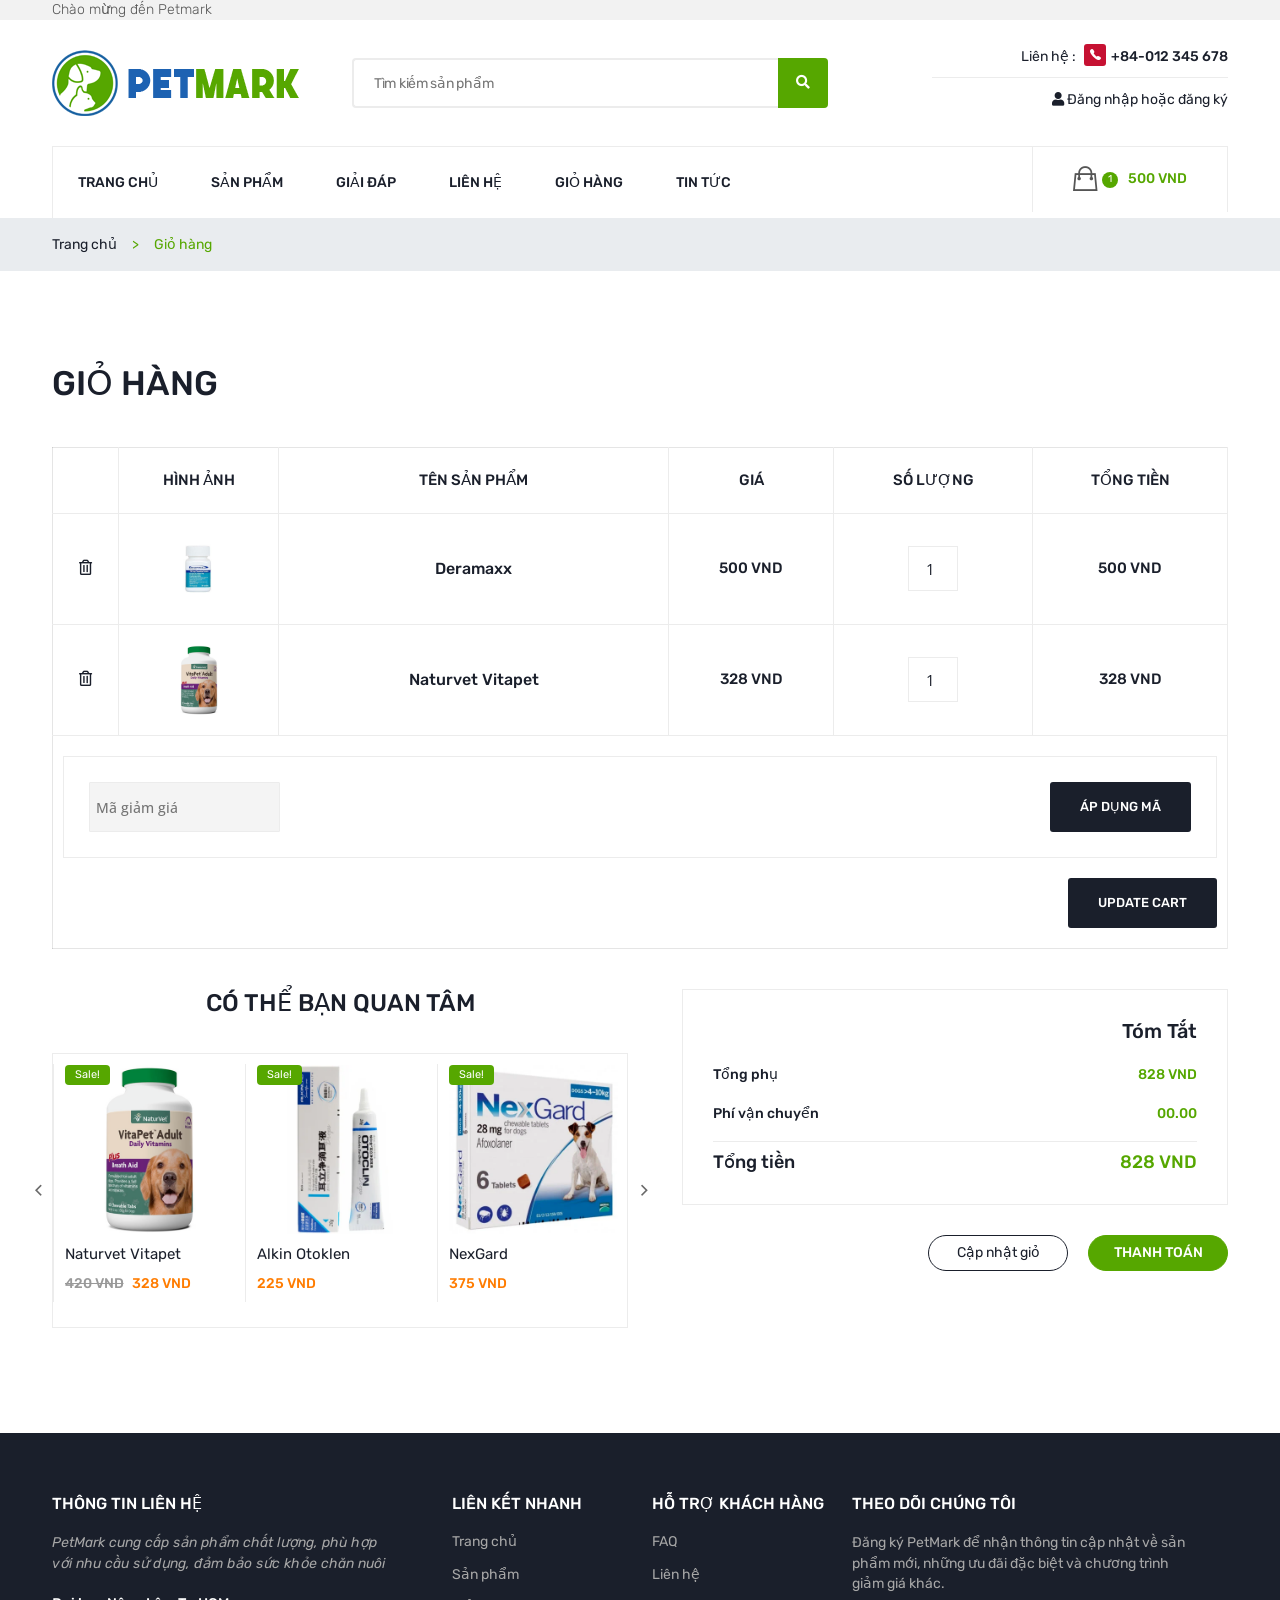
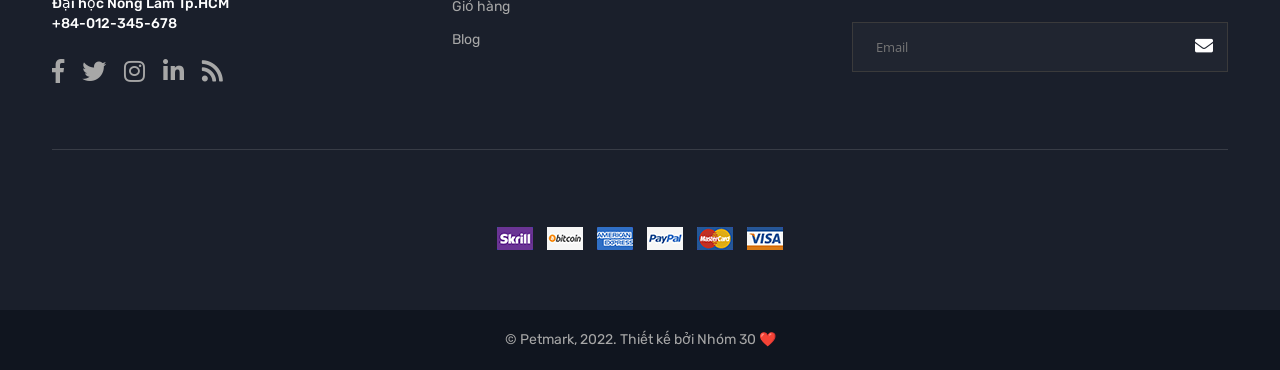
<file: target/LTW/template/cart.html>
<!DOCTYPE html>
<html lang="en">
	<head>
		<meta charset="UTF-8">
		<meta name="viewport" content="width=device-width, initial-scale=1.0">
		<meta http-equiv="X-UA-Compatible" content="ie=edge">
		<link rel="stylesheet" href="css/plugins.css" />
		<link rel="stylesheet" href="css/main.css" />
		<link rel="shortcut icon" type="image/x-icon" href="image/favicon.ico">
		<title>Petmark ❤️</title>
	</head>
	<body class="">
		<div class="site-wrapper">
			<header class="header petmark-header-1">
				<div class="header-wrapper">
					<!-- Site Wrapper Starts -->
					<div class="header-top bg-ash">
						<div class="container">
							<div class="row align-items-center">
								<div class="col-sm-6 text-center text-sm-start">
									<p class="font-weight-300">Chào mừng đến Petmark</p>
								</div>
							</div>
						</div>
					</div>
					<div class="header-middle">
						<div class="container">
							<div class="row align-items-center justify-content-center">
								<!-- Template Logo -->
								<div class="col-lg-3 col-md-12 col-sm-4">
									<div class="site-brand  text-center text-lg-start">
										<a href="index.html" class="brand-image">
											<img src="image/main-logo.png" alt="">
										</a>
									</div>
								</div>
								<!-- Category With Search -->
								<div class="col-lg-5 col-md-7 order-3 order-md-2">
									<form class="category-widget">
										<input type="text" name="search" placeholder="Tìm kiếm sản phẩm ">
										<button class="search-submit"><i class="fas fa-search"></i></button>
									</form>
								</div>
								<!-- Call Login & Track of Order -->
								<div class="col-lg-4 col-md-5 col-sm-8 order-2 order-md-3">
									<div class="header-widget-2 text-center text-sm-end ">
										<div class="call-widget">
											<p>Liên hệ : <i class="icon ion-ios-telephone"></i><span
												class="font-weight-mid">+84-012
											345 678</span></p>
										</div>
										<ul class="header-links">
											<li><a href="login.html"><i class="fas fa-user"></i> Đăng nhập hoặc
												đăng ký
											</a></li>
										</ul>
									</div>
								</div>
							</div>
						</div>
					</div>
				</div>
				<div class="header-nav-wrapper">
					<div class="container">
						<div class="header-bottom-inner">
							<div class="row g-0">
								
								<!-- Main Menu -->
								<div class="col-lg-7 d-none d-lg-block">
									<nav class="main-navigation l-widget">
										<!-- Mainmenu Start -->
										<ul class="mainmenu">
											<li class="mainmenu__item  ">
												<a href="index.html" class="mainmenu__link">Trang chủ</a>
											</li>
											<li class="mainmenu__item ">
												<a href="shop-left-sidebar.html" class="mainmenu__link"> Sản phẩm</a>
											</li>
											<li class="mainmenu__item ">
												<a href="faq.html" class="mainmenu__link">Giải đáp</a>
											</li>
											<li class="mainmenu__item ">
												<a href="contact.html" class="mainmenu__link">Liên hệ</a>
											</li>
											<li class="mainmenu__item ">
												<a href="cart.html" class="mainmenu__link">Giỏ hàng</a>
											</li>
											<li class="mainmenu__item ">
												<a href="blog-list-left-sidebar.html" class="mainmenu__link">Tin tức</a>
											</li>
											
											
										</ul>
										<!-- Mainmenu End -->
									</nav>
								</div>
								<!-- Cart block-->
								<div class="col-lg-2 col-6 offset-6 offset-md-0 col-md-3 order-3" style="margin-left: 25%">
                                    <div class="cart-widget-wrapper slide-down-wrapper">
                                        <div class="cart-widget slide-down--btn">
                                            <div class="cart-icon">
                                                <i class="ion-bag"></i>
                                                <span class="cart-count-badge">
                                                    1
                                                </span>
                                            </div>
                                            <div class="cart-text">
                                                <span class="d-block"></span>
                                                <strong><span class="amount"><span
                                                    class="currencySymbol">500 VND</strong>
                                                </div>
                                            </div>
                                            <div class="slide-down--item ">
                                                <div class="cart-widget-box">
                                                    <ul class="cart-items">
                                                        <li class="single-cart">
                                                            <a href="#" class="cart-product">
                                                                <div class="cart-product-img">
                                                                    <img src="image/product/home-2/product-1.png"
                                                                    alt="Selected Products">
                                                                </div>
                                                                <div class="product-details">
                                                                    <h4 class="product-details--title"> Decamaxx</h4>
                                                                    <span class="product-details--price">1 x 500 VND</span>
                                                                </div>
                                                                <span class="cart-cross">x</span>
                                                            </a>
                                                        </li>
                                                        <li class="single-cart">
                                                            <div class="cart-product__subtotal">
                                                                <span class="subtotal--title">Tổng phụ</span>
                                                                <span class="subtotal--price">500 VND</span>
                                                            </div>
                                                        </li>
                                                        <li class="single-cart">
                                                            <div class="cart-buttons">
                                                                <a href="cart.html" class="btn btn-outlined">Xem Giỏ</a>
                                                                <a href="checkout.html" class="btn btn-outlined">Thanh toán</a>
                                                            </div>
                                                        </li>
                                                    </ul>
                                                </div>
                                            </div>
                                        </div>
                                    </div>
                                    <!-- Mobile Menu -->
                                    <div class="col-12 d-flex d-lg-none order-2 mobile-absolute-menu">
                                        <!-- Main Mobile Menu Start -->
                                        <div class="mobile-menu"></div>
                                        <!-- Main Mobile Menu End -->
                                    </div>
                                </div>
							</div>
							<div class="row">
							</div>
						</div>
						<div class="fixed-header sticky-init">
							<div class="container">
								<div class="row align-items-center">
									<div class="col-lg-3">
										<!-- Sticky Logo Start -->
										<a class="sticky-logo" href="index.html">
											<img src="image/main-logo.png" alt="logo">
										</a>
										<!-- Sticky Logo End -->
									</div>
									<div class="col-lg-9">
										<!-- Sticky Mainmenu Start -->
										<nav class="sticky-navigation">
											<ul class="mainmenu sticky-menu">
											<li class="mainmenu__item menu-item-has-children sticky-has-child "></li
										</ul>
										<div class="sticky-mobile-menu  d-lg-none">
											<span class="sticky-menu-btn"></span>
										</div>
									</nav>
									<!-- Sticky Mainmenu End -->
								</div>
							</div>
						</div>
					</div>
				</div>
			</header>
			<nav aria-label="breadcrumb" class="breadcrumb-wrapper">
				<div class="container">
					<ol class="breadcrumb">
						<li class="breadcrumb-item"><a href="index.html">Trang chủ</a></li>
						<li class="breadcrumb-item active" aria-current="page">Giỏ hàng</li>
					</ol>
				</div>
			</nav>
			<!-- Cart Page Start -->
			<div class="cart_area cart-area-padding sp-inner-page--top">
				<div class="container">
					<div class="page-section-title">
						<h1>Giỏ Hàng</h1>
					</div>
					<div class="row">
						<div class="col-12">
							<form action="#" class="">
								<!-- Cart Table -->
								<div class="cart-table table-responsive mb--40">
									<table class="table">
										<!-- Head Row -->
										<thead>
											<tr>
												<th class="pro-remove"></th>
												<th class="pro-thumbnail">Hình Ảnh</th>
												<th class="pro-title">Tên Sản Phẩm</th>
												<th class="pro-price">Giá</th>
												<th class="pro-quantity">Số Lượng</th>
												<th class="pro-subtotal">Tổng Tiền</th>
											</tr>
										</thead>
										<tbody>
											<!-- Product Row -->
											<tr>
												<td class="pro-remove"><a href="#"><i class="far fa-trash-alt"></i></a></td>
												<td class="pro-thumbnail"><a href="#"><img src="image/product/home-2/product-1.png" alt="Product"></a></td>
												<td class="pro-title"><a href="#">Deramaxx</a></td>
												<td class="pro-price"><span>500 VND</span></td>
												<td class="pro-quantity">
													<div class="pro-qty">
														<div class="count-input-block">
															<input type="number" class="form-control text-center" value="1">
														</div>
													</div>
												</td>
												<td class="pro-subtotal"><span>500 VND</span></td>
											</tr>
											<!-- Product Row -->
											<tr>
												<td class="pro-remove"><a href="#"><i class="far fa-trash-alt"></i></a></td>
												<td class="pro-thumbnail"><a href="#"><img src="image/product/home-2/product-2.png" alt="Product"></a></td>
												<td class="pro-title"><a href="#">Naturvet Vitapet</a></td>
												<td class="pro-price"><span>328 VND</span></td>
												<td class="pro-quantity">
													<div class="pro-qty">
														<div class="count-input-block">
															<input type="number" class="form-control text-center" value="1">
														</div>
													</div>
												</td>
												<td class="pro-subtotal"><span>328 VND</span></td>
											</tr>
											<!-- Discount Row  -->
											<tr>
												<td colspan="6" class="actions">
													<div class="coupon-block">
														<div class="coupon-text">
															<label for="coupon_code">Mã giảm giá:</label>
															<input type="text" name="coupon_code" class="input-text" id="coupon_code" value="" placeholder="Mã giảm giá">
														</div>
														<div class="coupon-btn">
															<input type="submit" class="btn-black" name="apply_coupon" value="Áp dụng mã">
														</div>
													</div>
													<div class="update-block text-end">
														<input type="submit" class="btn-black" name="Cập nhật giỏ" value="Update cart">
														<input type="hidden" id="_wpnonce" name="_wpnonce" value="05741b501f"><input type="hidden" name="_wp_http_referer"
														value="/petmark/cart/">
													</div>
												</td>
											</tr>
											
										</tbody>
									</table>
								</div>
							</form>
						</div>
					</div>
				</div>
			</div>
			<div class="cart-section-2 sp-inner-page--bottom">
				<div class="container">
					<div class="row">
						<div class="col-lg-6 col-12 mb--15">
							<!-- slide Block 5 / Normal Slider -->
							<div class="cart-block-title">
								<h2>Có thể bạn quan tâm</h2>
							</div>
							<div class="petmark-slick-slider border normal-slider arrow-type-two" data-slick-setting='{
								"autoplay": true,
								"autoplaySpeed": 3000,
								"slidesToShow": 3,
								"arrows": true
								}'
								data-slick-responsive='[
								{"breakpoint":991, "settings": {"slidesToShow": 2} },
								{"breakpoint":768, "settings": {"slidesToShow": 1} }
								]'>
								<div class="single-slide">
                                            <div class="pm-product">
                                                <div class="image">
                                                    <a href="product-details.html"><img
                                                    src="image/product/home-2/product-2.png" alt=""></a>
                                                    <span class="onsale-badge">Sale!</span>
                                                </div>
                                                <div class="content">
                                                    <h3> <a href="product-details.html"> Naturvet Vitapet </a></h3>
                                                    <div class="price text-orange">
                                                        <span class="old">420 VND</span>
                                                        <span>328 VND</span>
                                                    </div>
                                                    <div class="btn-block">
                                                        <a href="cart.html" class="btn btn-outlined btn-rounded">Thêm vào giỏ</a>
                                                    </div>
                                                </div>
                                            </div>
                                        </div>
								<div class="single-slide">
                                            <div class="pm-product">
                                                <div class="image">
                                                    <a href="product-details.html"><img
                                                    src="image/product/home-2/product-9.png" alt=""></a>
                                                    <span class="onsale-badge">Sale!</span>
                                                </div>
                                                <div class="content">
                                                    <h3> <a href="product-details.html"> Alkin Otoklen </a></h3>
                                                    <div class="price text-orange">
                                                        
                                                        <span>225 VND</span>
                                                    </div>
                                                    <div class="btn-block">
                                                        <a href="cart.html" class="btn btn-outlined btn-rounded">Thêm vào giỏ</a>
                                                    </div>
                                                </div>
                                            </div>
                                        </div>
								<div class="single-slide">
                                            <div class="pm-product">
                                                <div class="image">
                                                    <a href="product-details.html"><img
                                                    src="image/product/home-2/product-11.png" alt=""></a>
                                                    <span class="onsale-badge">Sale!</span>
                                                </div>
                                                <div class="content">
                                                    <h3> <a href="product-details.html"> NexGard  </a></h3>
                                                    <div class="price text-orange">
                                                        <span>375 VND</span>
                                        
                                                    </div>
                                                    <div class="btn-block">
                                                        <a href="cart.html" class="btn btn-outlined btn-rounded">Thêm vào giỏ</a>
                                                    </div>
                                                </div>
                                            </div>
                                        </div>
								<div class="single-slide">
                                            <div class="pm-product">
                                                <div class="image">
                                                    <a href="product-details.html"><img
                                                    src="image/product/home-2/product-10.png" alt=""></a>
                                                    <span class="onsale-badge">Sale!</span>
                                                </div>
                                                <div class="content">
                                                    <h3> <a href="product-details.html"> Bayer Drontal Cat </a></h3>
                                                    <div class="price text-orange">
                                                        <span class="old">500 VND</span>
                                                        <span>320 VND</span>
                                                    </div>
                                                    <div class="btn-block">
                                                        <a href="cart.html" class="btn btn-outlined btn-rounded">Thêm vào giỏ</a>
                                                    </div>
                                                </div>
                                            </div>
                                        </div>
								<div class="single-slide">
                                            <div class="pm-product">
                                                <div class="image">
                                                    <a href="product-details.html"><img
                                                    src="image/product/home-2/product-1.png" alt=""></a>
                                                    <span class="onsale-badge">Sale!</span>
                                                </div>
                                                <div class="content">
                                                    <h3> <a href="product-details.html"> Deramaxx </a></h3>
                                                    <div class="price text-orange">
                                                    
                                                        <span>500 VND</span>
                                                    </div>
                                                    <div class="btn-block">
                                                        <a href="cart.html" class="btn btn-outlined btn-rounded">Thêm vào giỏ</a>
                                                    </div>
                                                </div>
                                            </div>
                                        </div>
								 <div class="single-slide">
                                            <div class="pm-product">
                                                <div class="image">
                                                    <a href="product-details.html"><img
                                                    src="image/product/home-2/product-7.png" alt=""></a>
                                                    <span class="onsale-badge">Sale!</span>
                                                </div>
                                                <div class="content">
                                                    <h3> <a href="product-details.html"> BROMHEXINE 100ML </a></h3>
                                                    <div class="price text-orange">
                                                        
                                                        <span>300 VND</span>
                                                    </div>
                                                    <div class="btn-block">
                                                        <a href="cart.html" class="btn btn-outlined btn-rounded">Thêm vào giỏ</a>
                                                    </div>
                                                </div>
                                            </div>
                                        </div>

										<div class="single-slide">
                                            <div class="pm-product">
                                                <div class="image">
                                                    <a href="product-details.html"><img
                                                    src="image/product/home-2/product-6.png" alt=""></a>
                                                    <span class="onsale-badge">Sale!</span>
                                                </div>
                                                <div class="content">
                                                    <h3> <a href="product-details.html"> Merial Frontline Spray Treatment </a></h3>
                                                    <div class="price text-orange">
                                                        <span class="old">280 VND</span>
                                                        <span>120 VND</span>
                                                    </div>
                                                    <div class="btn-block">
                                                        <a href="cart.html" class="btn btn-outlined btn-rounded">Thêm vào giỏ</a>
                                                    </div>
                                                </div>
                                            </div>
                                        </div>
									</div>
								</div>
						<!-- Cart Summary -->
						<div class="col-lg-6 col-12 d-flex">
							<div class="cart-summary">
								<div class="cart-summary-wrap">
									<h4><span>Tóm tắt</span></h4>
									<p>Tổng phụ <span class="text-primary">828 VND</span></p>
									<p>Phí vận chuyển <span class="text-primary">00.00</span></p>
									<h2>Tổng tiền <span class="text-primary">828 VND</span></h2>
								</div>
								<div class="cart-summary-button">
									<a href="checkout.html" class="checkout-btn c-btn">Thanh toán</a>
									<button class="update-btn c-btn">Cập nhật giỏ</button>
								</div>
							</div>
						</div>
					</div>
				</div>
			</div>
			<!-- Cart Page End -->
			<footer class="site-footer">
				<div class="container">
					<div class="row">
						<div class="col-lg-4 col-md-6">
							<div class="single-footer contact-block">
								<h3 class="footer-title">Thông tin liên hệ</h3>
								<div class="single-footer-content">
									<p class="text-italic">PetMark cung cấp sản phẩm chất lượng, phù hợp với nhu cầu sử dụng, đảm bảo sức khỏe chăn nuôi</p>
									<p class="font-weight-500 text-white"><span class="d-block"></span>
								Đại học Nông Lâm Tp.HCM<br> +84-012-345-678</p>
								<p class="social-icons">
									<a href="#"><i class="fab fa-facebook-f"></i></a>
									<a href="#"><i class="fab fa-twitter"></i></a>
									<a href="#"><i class="fab fa-instagram"></i></a>
									<a href="#"><i class="fab fa-linkedin-in"></i></a>
									<a href="#"><i class="fas fa-rss"></i></a>
								</p>
							</div>
						</div>
					</div>
					<div class="col-lg-2 col-sm-6">
						<div class="single-footer contact-block">
							<h3 class="footer-title">Liên kết nhanh</h3>
							<div class="single-footer-content">
								<ul class="footer-list">
									<li><a href="#">Trang chủ</a></li>
									<li><a href="#">Sản phẩm</a></li>
									<li><a href="#">Giỏ hàng</a></li>
									<li><a href="#">Blog</a></li>
								</ul>
							</div>
						</div>
					</div>
					<div class="col-lg-2 col-sm-6">
						<div class="single-footer contact-block">
							<h3 class="footer-title">Hỗ trợ khách hàng</h3>
							<div class="single-footer-content">
								<ul class="footer-list">
									<li><a href="#">FAQ</a></li>
									<li><a href="#">Liên hệ</a></li>
								</ul>
							</div>
						</div>
					</div>
					<div class="col-lg-4 col-md-6">
						<div class="single-footer contact-block">
							<h3 class="footer-title">Theo dõi chúng tôi</h3>
							<div class="single-footer-content">
								<p>
									Đăng ký PetMark để nhận thông tin cập nhật về sản phẩm mới, những ưu đãi đặc biệt và chương trình giảm giá khác.
								</p>
								<div class="pt-2">
									<div class="input-box-with-icon">
										<input type="text" placeholder=" Email">
										<button><i class="fas fa-envelope"></i></button>
									</div>
								</div>
							</div>
						</div>
					</div>
				</div>
				<div class="footer-block-2 text-center">
					<ul class="footer-list list-inline justify-content-center">
					</ul>
					<ul class="footer-list list-inline justify-content-center">
					</ul>
					<div class="payment-block pt-3">
						<img src="image/icon-logo/payment-icons.png" alt="">
					</div>
				</div>
			</div>
			<div class="footer-copyright">
				<p>© Petmark, 2022. Thiết kế bởi Nhóm 30 ❤️ </p>
			</div>
		</footer>
	</div>
	<script src="js/plugins.js"></script>
	<script src="js/ajax-mail.js"></script>
	<script src="js/custom.js"></script>
</body>
</html>
</file>
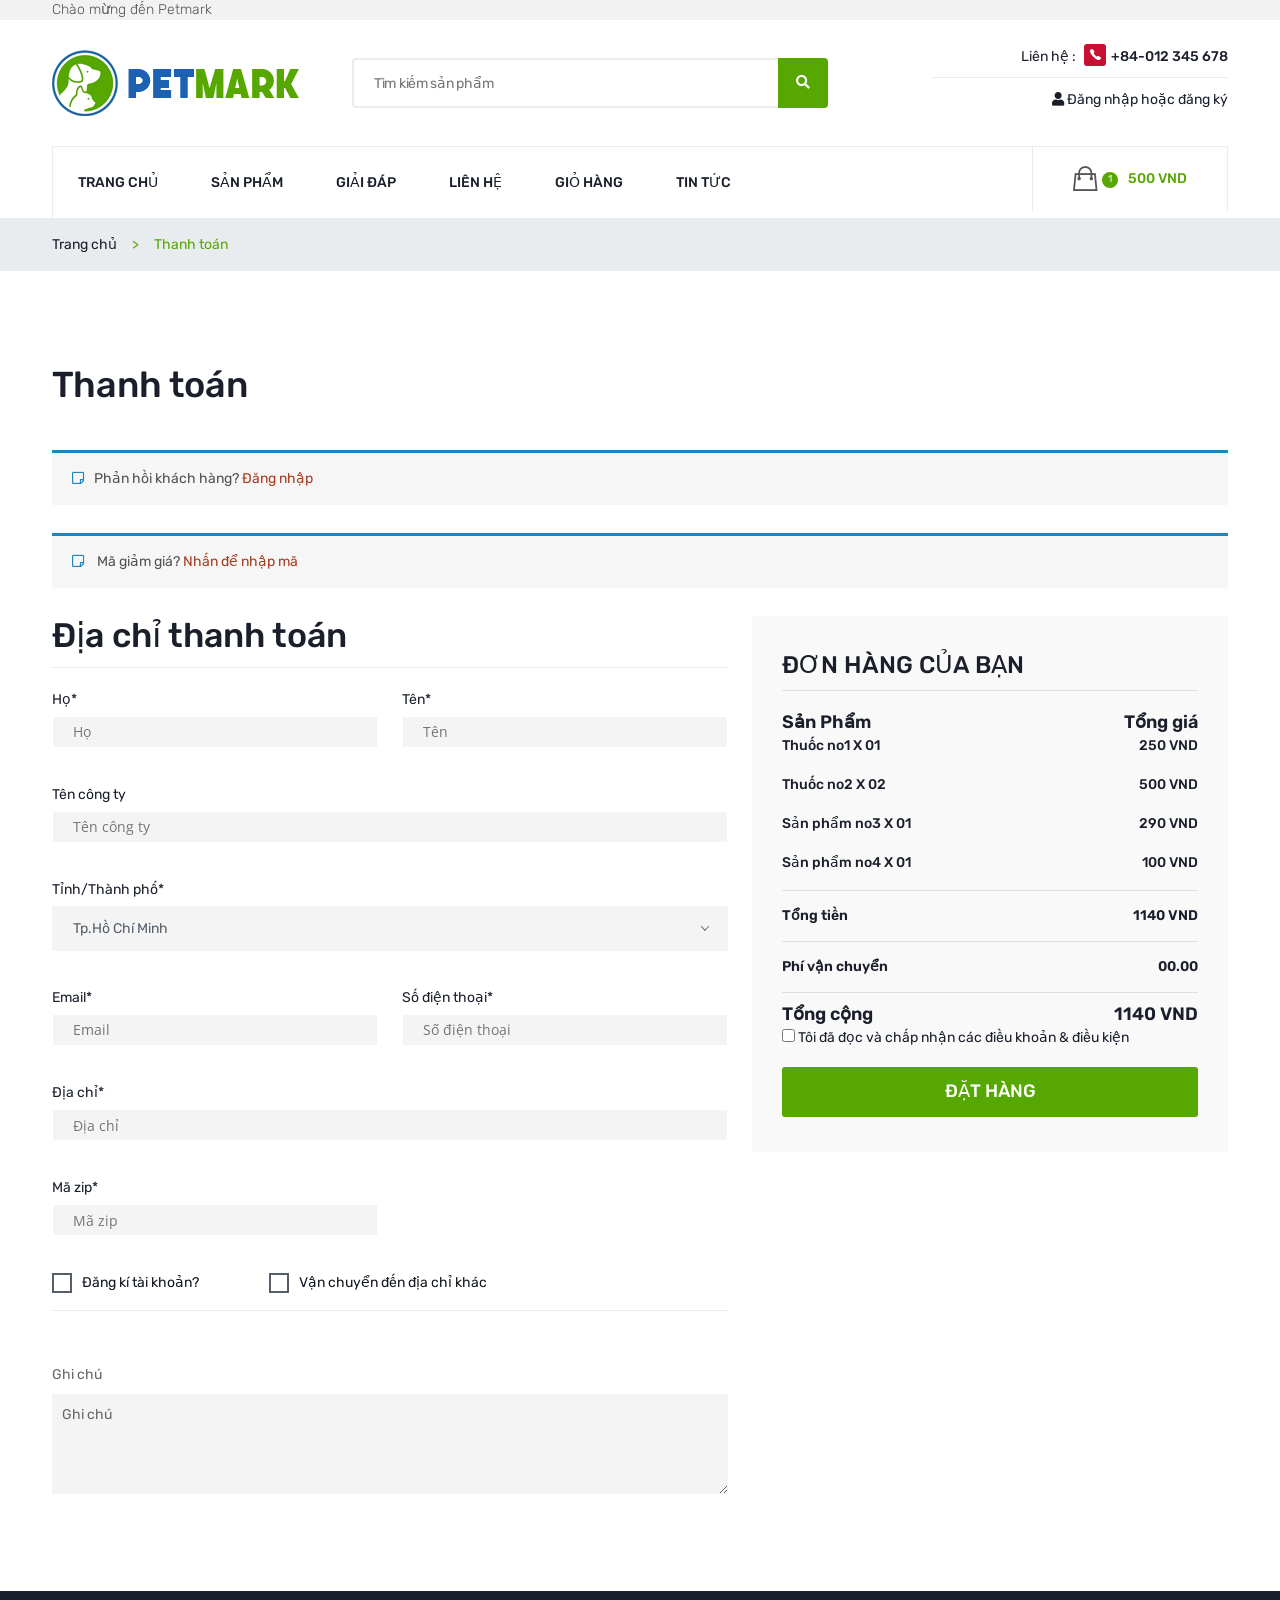
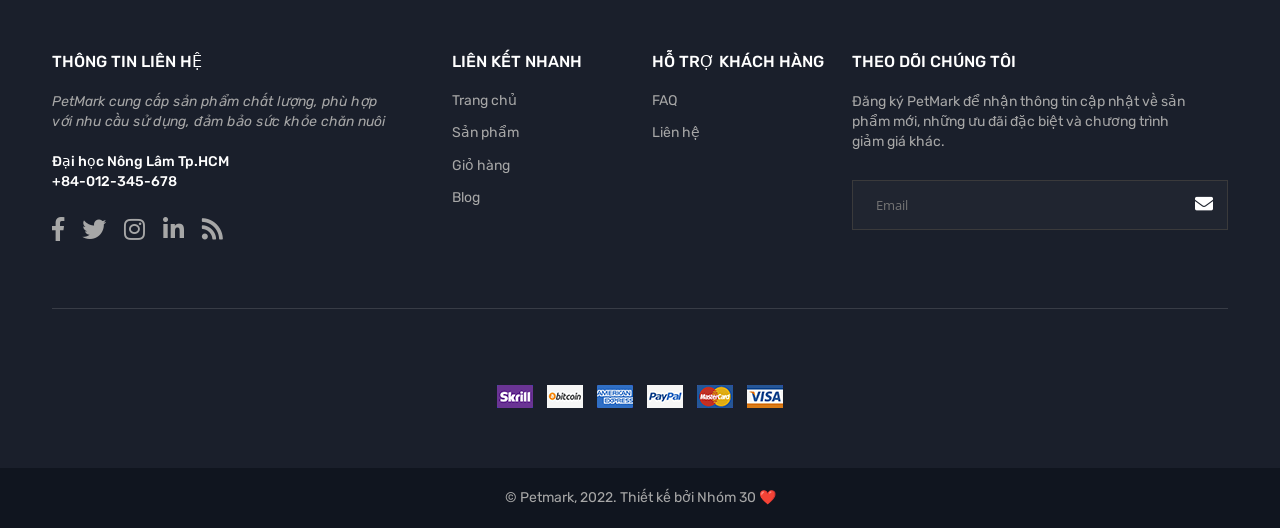
<file: target/LTW/template/checkout.html>
<!DOCTYPE html>
<html lang="en">
    <head>
        <meta charset="UTF-8">
        <meta name="viewport" content="width=device-width, initial-scale=1.0">
        <meta http-equiv="X-UA-Compatible" content="ie=edge">
        <link rel="stylesheet" href="css/plugins.css" />
        <link rel="stylesheet" href="css/main.css" />
        <link rel="shortcut icon" type="image/x-icon" href="image/favicon.ico">
        <title>Petmark ❤️</title>
    </head>
    <body class="">
        <div class="site-wrapper">
            <header class="header petmark-header-1">
                <div class="header-wrapper">
                    <!-- Site Wrapper Starts -->
                    <div class="header-top bg-ash">
                        <div class="container">
                            <div class="row align-items-center">
                                <div class="col-sm-6 text-center text-sm-start">
                                    <p class="font-weight-300">Chào mừng đến Petmark</p>
                                </div>
                            </div>
                        </div>
                    </div>
                    <div class="header-middle">
                        <div class="container">
                            <div class="row align-items-center justify-content-center">
                                <!-- Template Logo -->
                                <div class="col-lg-3 col-md-12 col-sm-4">
                                    <div class="site-brand  text-center text-lg-start">
                                        <a href="index.html" class="brand-image">
                                            <img src="image/main-logo.png" alt="">
                                        </a>
                                    </div>
                                </div>
                                <!-- Category With Search -->
                                <div class="col-lg-5 col-md-7 order-3 order-md-2">
                                    <form class="category-widget">
                                        <input type="text" name="search" placeholder="Tìm kiếm sản phẩm ">
                                        <button class="search-submit"><i class="fas fa-search"></i></button>
                                    </form>
                                </div>
                                <!-- Call Login & Track of Order -->
                                <div class="col-lg-4 col-md-5 col-sm-8 order-2 order-md-3">
                                    <div class="header-widget-2 text-center text-sm-end ">
                                        <div class="call-widget">
                                            <p>Liên hệ : <i class="icon ion-ios-telephone"></i><span
                                                class="font-weight-mid">+84-012
                                            345 678</span></p>
                                        </div>
                                        <ul class="header-links">
                                            <li><a href="login.html"><i class="fas fa-user"></i> Đăng nhập hoặc
                                                đăng ký
                                            </a></li>
                                        </ul>
                                    </div>
                                </div>
                            </div>
                        </div>
                    </div>
                </div>
                <div class="header-nav-wrapper">
                    <div class="container">
                        <div class="header-bottom-inner">
                            <div class="row g-0">
                                <!-- Main Menu -->
                                <div class="col-lg-7 d-none d-lg-block">
                                    <nav class="main-navigation l-widget">
                                        <!-- Mainmenu Start -->
                                        <ul class="mainmenu" >
                                            <li class="mainmenu__item  ">
                                                <a href="index.html" class="mainmenu__link">Trang chủ</a>
                                            </li>
                                            <li class="mainmenu__item ">
                                                <a href="shop-left-sidebar.html" class="mainmenu__link"> Sản phẩm</a>
                                            </li>
                                            <li class="mainmenu__item ">
                                                <a href="faq.html" class="mainmenu__link">Giải đáp</a>
                                            </li>
                                            <li class="mainmenu__item ">
                                                <a href="contact.html" class="mainmenu__link">Liên hệ</a>
                                            </li>
                                            <li class="mainmenu__item ">
                                                <a href="cart.html" class="mainmenu__link">Giỏ hàng</a>
                                            </li>
                                            <li class="mainmenu__item ">
                                                <a href="blog-list-left-sidebar.html" class="mainmenu__link">Tin tức</a>
                                            </li>

                                        </ul>
                                        <!-- Mainmenu End -->
                                    </nav>
                                </div>
                                <!-- Cart block-->
                                <div class="col-lg-2 col-6 offset-6 offset-md-0 col-md-3 order-3" style="margin-left: 25%">
                                    <div class="cart-widget-wrapper slide-down-wrapper">
                                        <div class="cart-widget slide-down--btn">
                                            <div class="cart-icon">
                                                <i class="ion-bag"></i>
                                                <span class="cart-count-badge">
                                                    1
                                                </span>
                                            </div>
                                            <div class="cart-text">
                                                <span class="d-block"></span>
                                                <strong><span class="amount"><span
                                                    class="currencySymbol">500 VND</strong>
                                                </div>
                                            </div>
                                            <div class="slide-down--item ">
                                                <div class="cart-widget-box">
                                                    <ul class="cart-items">
                                                        <li class="single-cart">
                                                            <a href="#" class="cart-product">
                                                                <div class="cart-product-img">
                                                                    <img src="image/product/home-2/product-1.png"
                                                                    alt="Selected Products">
                                                                </div>
                                                                <div class="product-details">
                                                                    <h4 class="product-details--title"> Decamaxx</h4>
                                                                    <span class="product-details--price">1 x 500 VND</span>
                                                                </div>
                                                                <span class="cart-cross">x</span>
                                                            </a>
                                                        </li>
                                                        <li class="single-cart">
                                                            <div class="cart-product__subtotal">
                                                                <span class="subtotal--title">Tổng phụ</span>
                                                                <span class="subtotal--price">500 VND</span>
                                                            </div>
                                                        </li>
                                                        <li class="single-cart">
                                                            <div class="cart-buttons">
                                                                <a href="cart.html" class="btn btn-outlined">Xem Giỏ</a>
                                                                <a href="checkout.html" class="btn btn-outlined">Thanh toán</a>
                                                            </div>
                                                        </li>
                                                    </ul>
                                                </div>
                                            </div>
                                        </div>
                                    </div>
                                    <!-- Mobile Menu -->
                                    <div class="col-12 d-flex d-lg-none order-2 mobile-absolute-menu">
                                        <!-- Main Mobile Menu Start -->
                                        <div class="mobile-menu"></div>
                                        <!-- Main Mobile Menu End -->
                                    </div>
                                </div>
                            </div>
                            <div class="row">
                            </div>
                        </div>
                        <div class="fixed-header sticky-init">
                            <div class="container">
                                <div class="row align-items-center">
                                    <div class="col-lg-3">
                                        <!-- Sticky Logo Start -->
                                        <a class="sticky-logo" href="index.html">
                                            <img src="image/main-logo.png" alt="logo">
                                        </a>
                                        <!-- Sticky Logo End -->
                                    </div>
                                    <div class="col-lg-9">
                                        <!-- Sticky Mainmenu Start -->
                                        <nav class="sticky-navigation">
                                            <ul class="mainmenu sticky-menu">
                                            <li class="mainmenu__item menu-item-has-children sticky-has-child "></li
                                        </ul>
                                        <div class="sticky-mobile-menu  d-lg-none">
                                            <span class="sticky-menu-btn"></span>
                                        </div>
                                    </nav>
                                    <!-- Sticky Mainmenu End -->
                                </div>
                            </div>
                        </div>
                    </div>
                </div>
            </header>
            <nav aria-label="breadcrumb" class="breadcrumb-wrapper">
                <div class="container">
                    <ol class="breadcrumb">
                        <li class="breadcrumb-item"><a href="index.html">Trang chủ</a></li>
                        <li class="breadcrumb-item active" aria-current="page">Thanh toán</li>
                    </ol>
                </div>
            </nav>
            <main id="content" class="page-section sp-inner-page checkout-area-padding space-db--20">
                <div class="container">
                    <div class="row">
                        <div class="col-12">
                            <!-- Checkout Form s-->
                            <div class="checkout-form">
                                <div class="row row-40">
                                    <div class="col-12">
                                        <h1 class="quick-title">Thanh toán</h1>
                                        <!-- Slide Down Trigger  -->
                                        <div class="checkout-quick-box">
                                            <p><i class="far fa-sticky-note"></i>Phản hồi khách hàng? <a href="javascript:" class="slide-trigger" data-bs-target="#quick-login">Đăng nhập</a></p>
                                        </div>
                                        <!-- Slide Down Blox ==> Login Box  -->
                                        <div class="checkout-slidedown-box" id="quick-login">
                                            <form action="https://htmldemo.net/petmark/petmark/">
                                                <div class="quick-login-form">
                                                    <p>Nếu bạn đã mua sắm với chúng tôi trước đây, vui lòng nhập thông tin chi tiết của bạn vào ô bên dưới. Nếu bạn là khách hàng mới, vui lòng chuyển sang phần Lập hóa đơn & Giao hàng.</p>
                                                    <div class="form-group">
                                                        <label for="quick-user">Username or email *</label>
                                                        <input type="text" placeholder="">
                                                    </div>
                                                    <div class="form-group">
                                                        <label for="quick-user">Password *</label>
                                                        <input type="text" placeholder="">
                                                    </div>
                                                    <div class="form-group">
                                                        <div class="d-flex align-items-center">
                                                            <a href="#" class="btn btn-black">Đăng nhập</a>
                                                            <div class="d-inline-flex align-items-center  ms-3">
                                                                <input type="checkbox" id="accept_terms" class="mb-0 me-1">
                                                                <label for="accept_terms" class="mb-0">Tôi đã đọc và chấp nhận các điều khoản & điều kiện</label>
                                                            </div>
                                                        </div>
                                                        <p><a href="javascript:" class="pass-lost mt-3">Quên mật khẩu?</a></p>
                                                    </div>
                                                </div>
                                            </form>
                                        </div>
                                        <!-- Slide Down Trigger  -->
                                        <div class="checkout-quick-box">
                                            <p><i class="far fa-sticky-note"></i> Mã giảm giá? <a href="javascript:" class="slide-trigger" data-bs-target="#quick-cupon">
                                            Nhấn để nhập mã</a></p>
                                        </div>
                                        <!-- Slide Down Blox ==> Cupon Box -->
                                        <div class="checkout-slidedown-box" id="quick-cupon">
                                            <form action="https://htmldemo.net/petmark/petmark/">
                                                <div class="checkout_coupon">
                                                    <input type="text" class="mb-0" placeholder="Mã giảm giá">
                                                    <a href="#" class="btn btn-black">Xác nhận</a>
                                                </div>
                                            </form>
                                        </div>
                                    </div>
                                    <div class="col-lg-7 mb--20">
                                        <!-- Billing Address -->
                                        <div id="billing-form" class="mb-40">
                                            <h4 class="checkout-title">Địa chỉ thanh toán</h4>
                                            <div class="row">
                                                <div class="col-md-6 col-12 mb--20">
                                                    <label>Họ*</label>
                                                    <input type="text" placeholder="Họ">
                                                </div>
                                                <div class="col-md-6 col-12 mb--20">
                                                    <label>Tên*</label>
                                                    <input type="text" placeholder="Tên">
                                                </div>
                                                <div class="col-12 mb--20">
                                                    <label>Tên công ty</label>
                                                    <input type="text" placeholder="Tên công ty">
                                                </div>
                                                <div class="col-12 col-12 mb--20">
                                                    <label>Tỉnh/Thành phố*</label>
                                                    <select class="nice-select">
                                                        <option>Tp.Hồ Chí Minh</option>
                                                        <option>Hà Nội</option>
                                                        <option>Đà Nẳng</option>
                                                        <option>Cần Thơ</option>
                                                        <option>Gia Lai</option>
                                                    </select>
                                                </div>
                                                <div class="col-md-6 col-12 mb--20">
                                                    <label>Email*</label>
                                                    <input type="email" placeholder="Email">
                                                </div>
                                                <div class="col-md-6 col-12 mb--20">
                                                    <label>Số điện thoại*</label>
                                                    <input type="text" placeholder="Số điện thoại">
                                                </div>
                                                <div class="col-12 mb--20">
                                                    <label>Địa chỉ*</label>
                                                    <input type="text" placeholder="Địa chỉ">
                                                </div>
                                                <div class="col-md-6 col-12 mb--20">
                                                    <label>Mã zip*</label>
                                                    <input type="text" placeholder="Mã zip">
                                                </div>
                                                <div class="col-12 mb--20 ">
                                                    <div class="block-border check-bx-wrapper">
                                                        <div class="check-box">
                                                            <input type="checkbox" id="create_account">
                                                            <label for="create_account">Đăng kí tài khoản?</label>
                                                        </div>
                                                        <div class="check-box">
                                                            <input type="checkbox" id="shiping_address" data-shipping>
                                                            <label for="shiping_address">Vận chuyển đến địa chỉ khác</label>
                                                        </div>
                                                    </div>
                                                </div>
                                            </div>
                                        </div>
                                        <!-- Shipping Address -->
                                        <div id="shipping-form" class="mb--40">
                                            <h4 class="checkout-title">Địa chỉ mới</h4>
                                            <div class="row">
                                                <div class="col-md-6 col-12 mb--20">
                                                    <label>Họ*</label>
                                                    <input type="text" placeholder="Họ">
                                                </div>
                                                <div class="col-md-6 col-12 mb--20">
                                                    <label>Tên*</label>
                                                    <input type="text" placeholder="Tên">
                                                </div>
                                                <div class="col-md-6 col-12 mb--20">
                                                    <label>Email*</label>
                                                    <input type="email" placeholder="Email">
                                                </div>
                                                <div class="col-md-6 col-12 mb--20">
                                                    <label>Phone*</label>
                                                    <input type="text" placeholder="Phone">
                                                </div>
                                                <div class="col-12 mb--20">
                                                    <label>Địa chỉ mới*</label>
                                                    <input type="text" placeholder="Địa chỉ">
                                                </div>
                                                <div class="col-md-6 col-12 mb--20">
                                                    <label>Mã zip*</label>
                                                    <input type="text" placeholder="Mã zip">
                                                </div>
                                            </div>
                                        </div>
                                        <div class="order-note-block mt--30">
                                            <label for="order-note">Ghi chú</label>
                                            <textarea id="order-note" cols="30" rows="10" class="order-note" placeholder="Ghi chú"></textarea>
                                        </div>
                                    </div>
                                    <div class="col-lg-5">
                                        <div class="row">
                                            <!-- Cart Total -->
                                            <div class="col-12">
                                                <div class="checkout-cart-total">
                                                    <h2 class="checkout-title">Đơn hàng của bạn</h2>
                                                    <h4>Sản Phẩm <span>Tổng giá</span></h4>
                                                    <ul>
                                                        <li><span class="left">Thuốc no1 X 01</span> <span class="right">250 VND</span></li>
                                                        <li><span class="left">Thuốc no2 X 02 </span><span class="right">500 VND</span></li>
                                                        <li><span class="left">Sản phẩm no3 X 01</span> <span class="right">290 VND</span></li>
                                                        <li><span class="left">Sản phẩm no4 X 01</span> <span class="right">100 VND</span></li>
                                                    </ul>
                                                    <p> Tổng tiền <span>1140 VND</span></p>
                                                    <p>Phí vận chuyển <span>00.00</span></p>
                                                    <h4>Tổng cộng <span>1140 VND</span></h4>
                                                    
                                                    <div class="term-block">
                                                        <input type="checkbox" id="accept_terms2">
                                                        <label for="accept_terms2">Tôi đã đọc và chấp nhận các điều khoản & điều kiện</label>
                                                    </div>
                                                    <button class="place-order w-100">Đặt hàng</button>
                                                </div>
                                            </div>
                                        </div>
                                    </div>
                                </div>
                            </div>
                        </div>
                    </div>
                </div>
            </main>
            
            
            <footer class="site-footer">
                <div class="container">
                    <div class="row">
                        <div class="col-lg-4 col-md-6">
                            <div class="single-footer contact-block">
                                <h3 class="footer-title">Thông tin liên hệ</h3>
                                <div class="single-footer-content">
                                    <p class="text-italic">PetMark cung cấp sản phẩm chất lượng, phù hợp với nhu cầu sử dụng, đảm bảo sức khỏe chăn nuôi</p>
                                    <p class="font-weight-500 text-white"><span class="d-block"></span>
                                Đại học Nông Lâm Tp.HCM<br> +84-012-345-678</p>
                                <p class="social-icons">
                                    <a href="#"><i class="fab fa-facebook-f"></i></a>
                                    <a href="#"><i class="fab fa-twitter"></i></a>
                                    <a href="#"><i class="fab fa-instagram"></i></a>
                                    <a href="#"><i class="fab fa-linkedin-in"></i></a>
                                    <a href="#"><i class="fas fa-rss"></i></a>
                                </p>
                            </div>
                        </div>
                    </div>
                    <div class="col-lg-2 col-sm-6">
                        <div class="single-footer contact-block">
                            <h3 class="footer-title">Liên kết nhanh</h3>
                            <div class="single-footer-content">
                                <ul class="footer-list">
                                    <li><a href="#">Trang chủ</a></li>
                                    <li><a href="#">Sản phẩm</a></li>
                                    <li><a href="#">Giỏ hàng</a></li>
                                    <li><a href="#">Blog</a></li>
                                </ul>
                            </div>
                        </div>
                    </div>
                    <div class="col-lg-2 col-sm-6">
                        <div class="single-footer contact-block">
                            <h3 class="footer-title">Hỗ trợ khách hàng</h3>
                            <div class="single-footer-content">
                                <ul class="footer-list">
                                    <li><a href="#">FAQ</a></li>
                                    <li><a href="#">Liên hệ</a></li>
                                </ul>
                            </div>
                        </div>
                    </div>
                    <div class="col-lg-4 col-md-6">
                        <div class="single-footer contact-block">
                            <h3 class="footer-title">Theo dõi chúng tôi</h3>
                            <div class="single-footer-content">
                                <p>
                                    Đăng ký PetMark để nhận thông tin cập nhật về sản phẩm mới, những ưu đãi đặc biệt và chương trình giảm giá khác.
                                </p>
                                <div class="pt-2">
                                    <div class="input-box-with-icon">
                                        <input type="text" placeholder=" Email">
                                        <button><i class="fas fa-envelope"></i></button>
                                    </div>
                                </div>
                            </div>
                        </div>
                    </div>
                </div>
                <div class="footer-block-2 text-center">
                    <ul class="footer-list list-inline justify-content-center">
                    </ul>
                    <ul class="footer-list list-inline justify-content-center">
                    </ul>
                    <div class="payment-block pt-3">
                        <img src="image/icon-logo/payment-icons.png" alt="">
                    </div>
                </div>
            </div>
            <div class="footer-copyright">
                <p>© Petmark, 2022. Thiết kế bởi Nhóm 30 ❤️ </p>
            </div>
        </footer>
    </div>
    <script src="js/plugins.js"></script>
    <script src="js/ajax-mail.js"></script>
    <script src="js/custom.js"></script>
</body>
</html>
</file>
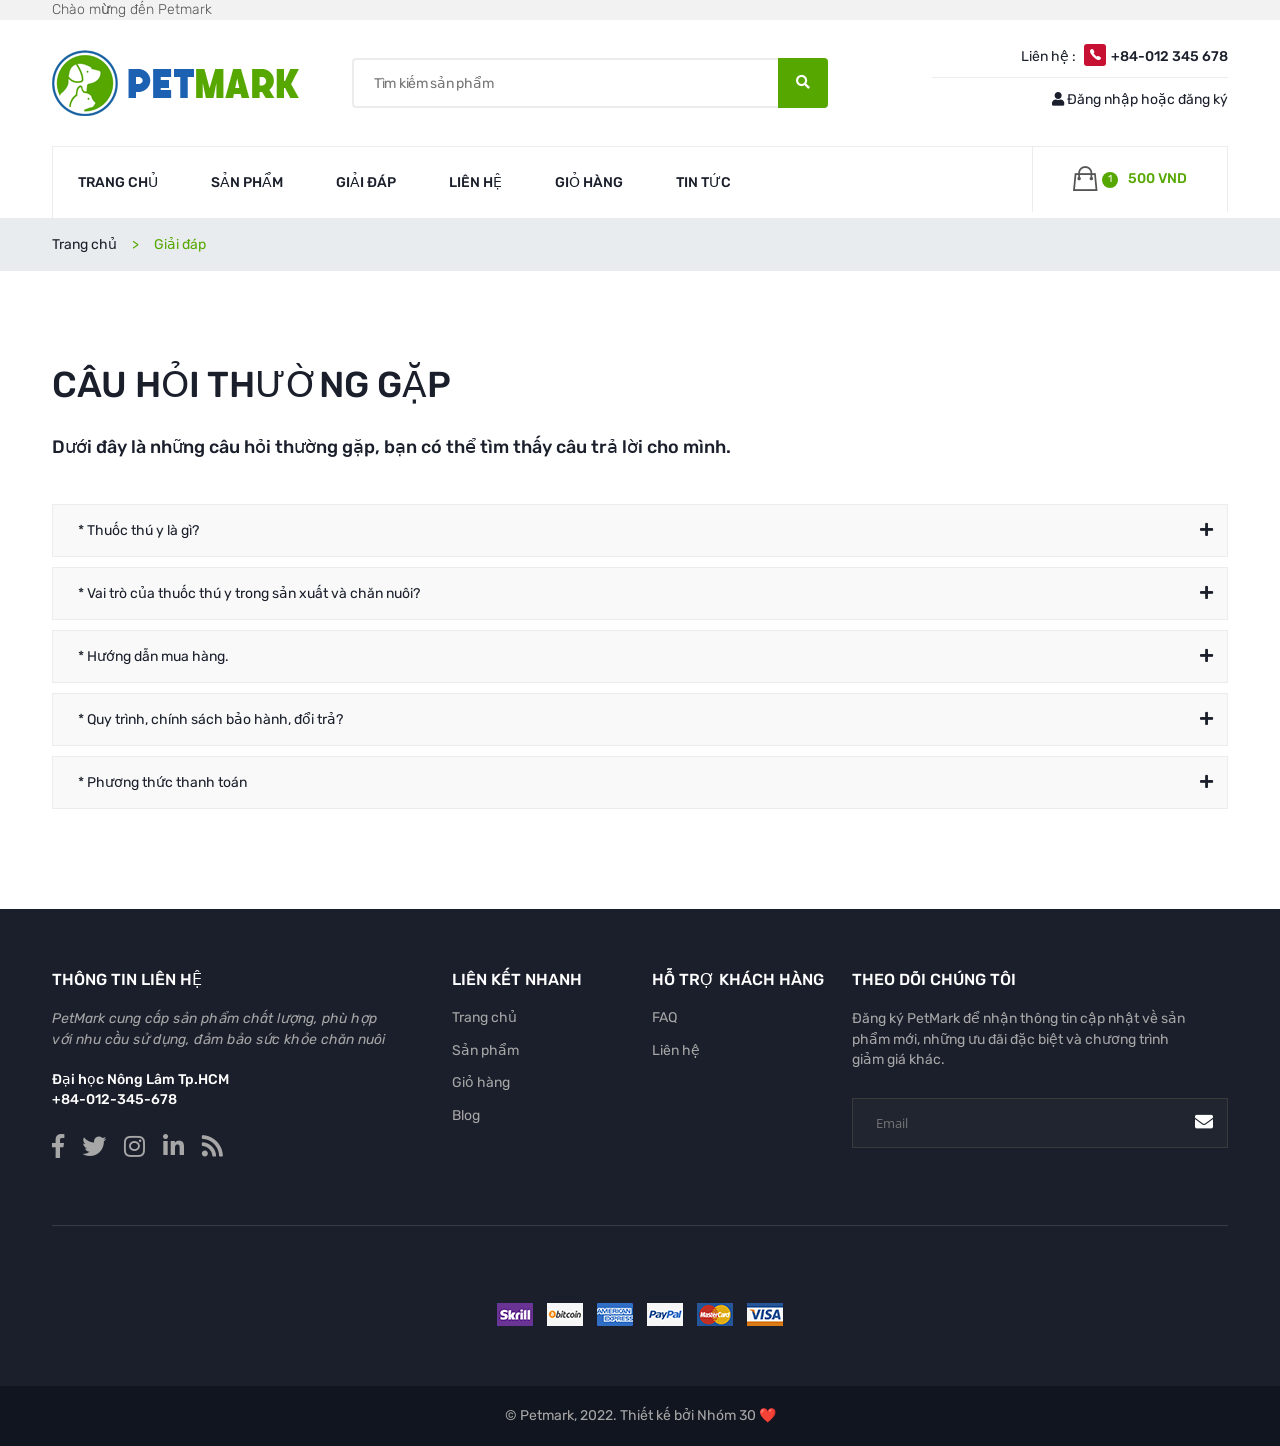
<file: target/LTW/template/faq.html>
<!DOCTYPE html>
<html lang="en">
    <head>
        <meta charset="UTF-8">
        <meta name="viewport" content="width=device-width, initial-scale=1.0">
        <meta http-equiv="X-UA-Compatible" content="ie=edge">
        <link rel="stylesheet" href="css/plugins.css" />
        <link rel="stylesheet" href="css/main.css" />
        <link rel="shortcut icon" type="image/x-icon" href="image/favicon.ico">
        <title>Petmark - Pet Care & Veterinary Bootstrap Template</title>
    </head>
    <body class="">
        <div class="site-wrapper">
            <header class="header petmark-header-1">
                <div class="header-wrapper">
                    <!-- Site Wrapper Starts -->
                    <div class="header-top bg-ash">
                        <div class="container">
                            <div class="row align-items-center">
                                <div class="col-sm-6 text-center text-sm-start">
                                    <p class="font-weight-300">Chào mừng đến Petmark</p>
                                </div>
                            </div>
                        </div>
                    </div>
                    <div class="header-middle">
                        <div class="container">
                            <div class="row align-items-center justify-content-center">
                                <!-- Template Logo -->
                                <div class="col-lg-3 col-md-12 col-sm-4">
                                    <div class="site-brand  text-center text-lg-start">
                                        <a href="index.html" class="brand-image">
                                            <img src="image/main-logo.png" alt="">
                                        </a>
                                    </div>
                                </div>
                                <!-- Category With Search -->
                                <div class="col-lg-5 col-md-7 order-3 order-md-2">
                                    <form class="category-widget">
                                        <input type="text" name="search" placeholder="Tìm kiếm sản phẩm ">
                                        <button class="search-submit"><i class="fas fa-search"></i></button>
                                    </form>
                                </div>
                                <!-- Call Login & Track of Order -->
                                <div class="col-lg-4 col-md-5 col-sm-8 order-2 order-md-3">
                                    <div class="header-widget-2 text-center text-sm-end ">
                                        <div class="call-widget">
                                            <p>Liên hệ : <i class="icon ion-ios-telephone"></i><span
                                                class="font-weight-mid">+84-012
                                            345 678</span></p>
                                        </div>
                                        <ul class="header-links">
                                            <li><a href="login.html"><i class="fas fa-user"></i> Đăng nhập hoặc
                                                đăng ký
                                            </a></li>
                                        </ul>
                                    </div>
                                </div>
                            </div>
                        </div>
                    </div>
                </div>
                <div class="header-nav-wrapper">
                    <div class="container">
                        <div class="header-bottom-inner">
                            <div class="row g-0">
                                
                                <!-- Main Menu -->
                                <div class="col-lg-7 d-none d-lg-block">
                                    <nav class="main-navigation l-widget">
                                        <!-- Mainmenu Start -->
                                        <ul class="mainmenu">
                                            <li class="mainmenu__item  ">
                                                <a href="index.html" class="mainmenu__link">Trang chủ</a>
                                            </li>
                                            <li class="mainmenu__item ">
                                                <a href="shop-left-sidebar.html" class="mainmenu__link"> Sản phẩm</a>
                                            </li>
                                            <li class="mainmenu__item ">
                                                <a href="faq.html" class="mainmenu__link">Giải đáp</a>
                                            </li>
                                            <li class="mainmenu__item ">
                                                <a href="contact.html" class="mainmenu__link">Liên hệ</a>
                                            </li>
                                            <li class="mainmenu__item ">
                                                <a href="cart.html" class="mainmenu__link">Giỏ hàng</a>
                                            </li>
                                            <li class="mainmenu__item ">
                                                <a href="blog-list-left-sidebar.html" class="mainmenu__link">Tin tức</a>
                                            </li>
                                            
                                            
                                        </ul>
                                        <!-- Mainmenu End -->
                                    </nav>
                                </div>
                                <!-- Cart block-->
                                <div class="col-lg-2 col-6 offset-6 offset-md-0 col-md-3 order-3" style="margin-left: 25%">
                                    <div class="cart-widget-wrapper slide-down-wrapper">
                                        <div class="cart-widget slide-down--btn">
                                            <div class="cart-icon">
                                                <i class="ion-bag"></i>
                                                <span class="cart-count-badge">
                                                    1
                                                </span>
                                            </div>
                                            <div class="cart-text">
                                                <span class="d-block"></span>
                                                <strong><span class="amount"><span
                                                    class="currencySymbol">500 VND</strong>
                                                </div>
                                            </div>
                                            <div class="slide-down--item ">
                                                <div class="cart-widget-box">
                                                    <ul class="cart-items">
                                                        <li class="single-cart">
                                                            <a href="#" class="cart-product">
                                                                <div class="cart-product-img">
                                                                    <img src="image/product/home-2/product-1.png"
                                                                    alt="Selected Products">
                                                                </div>
                                                                <div class="product-details">
                                                                    <h4 class="product-details--title"> Decamaxx</h4>
                                                                    <span class="product-details--price">1 x 500 VND</span>
                                                                </div>
                                                                <span class="cart-cross">x</span>
                                                            </a>
                                                        </li>
                                                        <li class="single-cart">
                                                            <div class="cart-product__subtotal">
                                                                <span class="subtotal--title">Tổng phụ</span>
                                                                <span class="subtotal--price">500 VND</span>
                                                            </div>
                                                        </li>
                                                        <li class="single-cart">
                                                            <div class="cart-buttons">
                                                                <a href="cart.html" class="btn btn-outlined">Xem Giỏ</a>
                                                                <a href="checkout.html" class="btn btn-outlined">Thanh toán</a>
                                                            </div>
                                                        </li>
                                                    </ul>
                                                </div>
                                            </div>
                                        </div>
                                    </div>
                                    <!-- Mobile Menu -->
                                    <div class="col-12 d-flex d-lg-none order-2 mobile-absolute-menu">
                                        <!-- Main Mobile Menu Start -->
                                        <div class="mobile-menu"></div>
                                        <!-- Main Mobile Menu End -->
                                    </div>
                                </div>
                            </div>
                            <div class="row">
                            </div>
                        </div>
                        <div class="fixed-header sticky-init">
                            <div class="container">
                                <div class="row align-items-center">
                                    <div class="col-lg-3">
                                        <!-- Sticky Logo Start -->
                                        <a class="sticky-logo" href="index.html">
                                            <img src="image/main-logo.png" alt="logo">
                                        </a>
                                        <!-- Sticky Logo End -->
                                    </div>
                                    <div class="col-lg-9">
                                        <!-- Sticky Mainmenu Start -->
                                        <nav class="sticky-navigation">
                                            <ul class="mainmenu sticky-menu">
                                            <li class="mainmenu__item menu-item-has-children sticky-has-child "></li
                                        </ul>
                                        <div class="sticky-mobile-menu  d-lg-none">
                                            <span class="sticky-menu-btn"></span>
                                        </div>
                                    </nav>
                                    <!-- Sticky Mainmenu End -->
                                </div>
                            </div>
                        </div>
                    </div>
                </div>
            </header>
            <nav aria-label="breadcrumb" class="breadcrumb-wrapper">
                <div class="container">
                    <ol class="breadcrumb">
                        <li class="breadcrumb-item"><a href="index.html">Trang chủ</a></li>
                        <li class="breadcrumb-item active" aria-current="page">Giải đáp</li>
                    </ol>
                </div>
            </nav>
            <!-- Main Wrapper Start -->
            <main id="content" class="main-content-wrapper overflow-hidden">
                <div class="faq-section">
                    <div class="container">
                        <header class="section-header">
                            <h2>CÂU HỎI THƯỜNG GẶP</h2>
                        </header>
                        <article class="section-article">
                            <h4>Dưới đây là những câu hỏi thường gặp, bạn có thể tìm thấy câu trả lời cho mình.</h4>
                        </article>
                        <!-- Site Faq -->
                        <div class="site-faq-accordion accordion" id="accordionExample">
                            <div class="card">
                                <div class="card-header" id="headingThree">
                                    <h2 class="mb-0">
                                    <button class="btn btn-link collapsed" type="button" data-bs-toggle="collapse" data-bs-target="#collapseThree"
                                    aria-expanded="false" aria-controls="collapseThree">
                                    * Thuốc thú y là gì?
                                    </button>
                                    </h2>
                                </div>
                                <div id="collapseThree" class="collapse" aria-labelledby="headingThree" data-parent="#accordionExample">
                                    <div class="card-body">
                                        Về cơ bản, thuốc thú y được hiểu là đơn chất hoặc hỗn hợp các chất, bao gồm dược phẩm, vacxin, chế phẩm sinh học, vi sinh vật, hóa chất được phê duyệt dùng cho động vật. Thuốc thú y được sử dụng với mục đích phòng bệnh, chữa bệnh, chẩn đoán bệnh, điều chỉnh, phục hồi chức năng sinh trưởng, sinh sản của động vật nói chung và vật nuôi nó riêng.
                                    </div>
                                </div>
                            </div>
                            <div class="card">
                                <div class="card-header" id="headingFive">
                                    <h2 class="mb-0">
                                    <button class="btn btn-link collapsed" type="button" data-bs-toggle="collapse" data-bs-target="#collapseFive"
                                    aria-expanded="false" aria-controls="collapseFive">
                                    * Vai trò của thuốc thú y trong sản xuất và chăn nuôi?
                                    </button>
                                    </h2>
                                </div>
                                <div id="collapseFive" class="collapse" aria-labelledby="headingFive" data-parent="#accordionExample">
                                    <div class="card-body">
                                        <p>+ Sản phẩm thuốc thú y có tác dụng phòng và chữa bệnh cho vật nuôi đảm bảo nguồn thực phẩm từ chăn nuôi có giá trị và chất lượng cao</p>
                                        <P>+ Thuốc thú y giúp vật nuôi tăng trưởng và phát triển ổn định.</P>
                                        <p>+ Nâng cao hiệu quả công tác phòng ngừa ngăn chặn dịch bệnh nhằm bảo vệ phát triển ngành chăn nuôi, cung cấp sản phẩm làm từ vật nuôi có chất lượng cao phục vụ cho tiêu dùng trong nước và xuất khẩu.</p>
                                        <p>+ Ngoài ra thuốc thú y có vai trò bảo vệ con người tránh được những bệnh lây nhiễm trực tiếp từ động vật và những bệnh do thức ăn làm từ động vật gây ra.</p>
                                        <p></p>
                                    </div>
                                </div>
                            </div>
                            <div class="card">
                                <div class="card-header" id="headingTwo">
                                    <h2 class="mb-0">
                                    <button class="btn btn-link collapsed" type="button" data-bs-toggle="collapse" data-bs-target="#collapseTwo"
                                    aria-expanded="false" aria-controls="collapseTwo">
                                    * Hướng dẫn mua hàng.
                                    </button>
                                    </h2>
                                </div>
                                <div id="collapseTwo" class="collapse" aria-labelledby="headingTwo" data-parent="#accordionExample">
                                    <div class="card-body">
                                        <p>Khách hàng có thể đặt mua hàng online qua các hình thức sau:</p>
                                        <p><strong> Cách 1:</strong> Trực tiếp tạo đơn hàng mua tại Website Công ty MEBIPHA và thực hiện theo hướng dẫn mua hàng online.</p>
                                        <p><strong> Cách 2:</strong> Liên hệ Salephone, Facebook trung tâm mua sắm MEBIPHA hoặc email để chốt thông tin đơn hàng: Tên hàng, số lượng, giá cả, thời gian giao hàng, phương thức thanh toán để làm căn cứ phát hành đơn hàng.</p>
                                        <p><strong> Cách 3:</strong> Liên hệ nhân viên kinh doanh qua số điện thoại Hotline để đặt mua hàng. Nội dung thông tin đơn hàng mua này sẽ được lưu lại tại tổng đài công ty làm căn cứ giao hàng. </p>
                                    </div>
                                </div>
                            </div>
                            <div class="card">
                                <div class="card-header" id="headingFour">
                                    <h2 class="mb-0">
                                    <button class="btn btn-link collapsed" type="button" data-bs-toggle="collapse" data-bs-target="#collapseFour"
                                    aria-expanded="false" aria-controls="collapseFour">
                                    * Quy trình, chính sách bảo hành, đổi trả?
                                    </button>
                                    </h2>
                                </div>
                                <div id="collapseFour" class="collapse" aria-labelledby="headingFour" data-parent="#accordionExample">
                                    <div class="card-body">
                                        <strong>** Sản phẩm không bị lỗi kỹ thuật:<BR></strong>
                                        <p>Công ty sẽ không giải quyết việc trả hàng, đổi hàng cho Quý Khách hàng đối với những sản phẩm không phải do lỗi của Nhà sản xuất.</p>
                                        <strong>** Sản phẩm bị lỗi kỹ thuật:</strong>
                                        <p>– Sản phẩm bị lỗi kỹ thuật do bảo quản không đúng theo hướng dẫn ghi trên bao bì: công ty không chịu trách nhiệm, sau khi đã đối chiếu so sánh với sản phẩm cùng lô sản xuất lưu tại nhà máy.</p>
                                        <p><strong>– Quý Khách hàng nghi ngờ sản phẩm bị lỗi kỹ thuật</strong>, quy trình giải quyết sẽ theo trình tự như sau:</p>
                                        <P>+ Thông báo ngay cho Đại diện công ty: Tên Sản phẩm, Quy cách, Số lượng, Số lô (Ngày sản xuất, Hạn sử dụng).</P>
                                        <p> Mô tả tình trạng sản phẩm bị lỗi: Do bao bì (rách, ướt…) hoặc do chất lượng bên trong (xuống màu, đổi màu, kết tủa…)</p>
                                        <P> Chụp hình sản phẩm bị lỗi gửi qua Email hoặc Zalo trong vòng 24 giờ làm việc cho Sales Admin để xử lý nhanh chóng.</P>
                                        <p>+ Ngay khi tiếp nhận thông tin từ Quý Khách hàng, Sales Admin có trách nhiệm báo cáo chi tiết về cho Phòng QA để kiểm tra đối chiếu với mẫu thành phẩm lưu kho tại Nhà máy. Đồng thời đại diện công ty <strong>gửi sản phẩm mẫu (khoảng 2 – 3 đơn vị sản phẩm) </strong>về Nhà máy kiểm tra để có kết quả nhanh nhất.</p>
                                        <p>+ Trong vòng 3 ngày làm việc, bộ phận QA sẽ trả lời chính thức bằng văn bản:</p>
                                        <p><strong> Trường hợp 1: </strong>Sản phẩm không bị lỗi kỹ thuật (đặc tính sản phẩm, chất mang: màu sản phẩm không ảnh hưởng đến chất lượng sản phẩm).</p>
                                        <p><strong> Trường hợp 2:</strong> Sản phẩm bị lỗi bao bì trong quá trình vận chuyển, Công ty đổi sản phẩm mới cùng loại cho Quý Khách hàng. Xử lý không quá 30 ngày kể từ ngày nhận hàng.</p>
                                        <p><strong>Trường hợp 3:</strong>  Sản phẩm bị lỗi chất lượng bên trong, công ty đổi sản phẩm mới cùng loại cho Quý Khách hàng. Xử lý tối đa không quá 90 ngày kể từ ngày nhận hàng.</p>
                                        <p><STRONG>Lưu ý:</STRONG> Quý Khách hàng <strong> tự ý trả hàng về </strong>hoặc Nhân viên kinh doanh <strong> tự ý nhận hàng trả về</strong> mà không thực hiện đúng theo quy định Đổi / Trả hàng thì công ty không chịu trách nhiệm.</p>
                                    </div>
                                </div>
                            </div>
                            <div class="card">
                                <div class="card-header" id="headingSix">
                                    <h2 class="mb-0">
                                    <button class="btn btn-link collapsed" type="button" data-bs-toggle="collapse" data-bs-target="#collapseSix"
                                    aria-expanded="false" aria-controls="collapseSix">
                                    * Phương thức thanh toán
                                    </button>
                                    </h2>
                                </div>
                                <div id="collapseSix" class="collapse" aria-labelledby="headingSix" data-parent="#accordionExample">
                                    <div class="card-body">
                                        <p><strong> Cách 1:</strong> Thanh toán chuyển khoản qua tài khoản CÔNG TY</p>
                                        <p><strong> Cách 2:</strong> Thanh toán bằng tiền mặt ngay khi nhận hàng </p>
                                    </div>
                                </div>
                            </div>                                   
                        </div>
                    </div>
                </div>
            </main>
            
            
            <footer class="site-footer">
                <div class="container">
                    <div class="row">
                        <div class="col-lg-4 col-md-6">
                            <div class="single-footer contact-block">
                                <h3 class="footer-title">Thông tin liên hệ</h3>
                                <div class="single-footer-content">
                                    <p class="text-italic">PetMark cung cấp sản phẩm chất lượng, phù hợp với nhu cầu sử dụng, đảm bảo sức khỏe chăn nuôi</p>
                                    <p class="font-weight-500 text-white"><span class="d-block"></span>
                                Đại học Nông Lâm Tp.HCM<br> +84-012-345-678</p>
                                <p class="social-icons">
                                    <a href="#"><i class="fab fa-facebook-f"></i></a>
                                    <a href="#"><i class="fab fa-twitter"></i></a>
                                    <a href="#"><i class="fab fa-instagram"></i></a>
                                    <a href="#"><i class="fab fa-linkedin-in"></i></a>
                                    <a href="#"><i class="fas fa-rss"></i></a>
                                </p>
                            </div>
                        </div>
                    </div>
                    <div class="col-lg-2 col-sm-6">
                        <div class="single-footer contact-block">
                            <h3 class="footer-title">Liên kết nhanh</h3>
                            <div class="single-footer-content">
                                <ul class="footer-list">
                                    <li><a href="#">Trang chủ</a></li>
                                    <li><a href="#">Sản phẩm</a></li>
                                    <li><a href="#">Giỏ hàng</a></li>
                                    <li><a href="#">Blog</a></li>
                                </ul>
                            </div>
                        </div>
                    </div>
                    <div class="col-lg-2 col-sm-6">
                        <div class="single-footer contact-block">
                            <h3 class="footer-title">Hỗ trợ khách hàng</h3>
                            <div class="single-footer-content">
                                <ul class="footer-list">
                                    <li><a href="#">FAQ</a></li>
                                    <li><a href="#">Liên hệ</a></li>
                                </ul>
                            </div>
                        </div>
                    </div>
                    <div class="col-lg-4 col-md-6">
                        <div class="single-footer contact-block">
                            <h3 class="footer-title">Theo dõi chúng tôi</h3>
                            <div class="single-footer-content">
                                <p>
                                    Đăng ký PetMark để nhận thông tin cập nhật về sản phẩm mới, những ưu đãi đặc biệt và chương trình giảm giá khác.
                                </p>
                                <div class="pt-2">
                                    <div class="input-box-with-icon">
                                        <input type="text" placeholder=" Email">
                                        <button><i class="fas fa-envelope"></i></button>
                                    </div>
                                </div>
                            </div>
                        </div>
                    </div>
                </div>
                <div class="footer-block-2 text-center">
                    <ul class="footer-list list-inline justify-content-center">
                    </ul>
                    <ul class="footer-list list-inline justify-content-center">
                    </ul>
                    <div class="payment-block pt-3">
                        <img src="image/icon-logo/payment-icons.png" alt="">
                    </div>
                </div>
            </div>
            <div class="footer-copyright">
                <p>© Petmark, 2022. Thiết kế bởi Nhóm 30 ❤️ </p>
            </div>
        </footer>
    </div>
    <script src="js/plugins.js"></script>
    <script src="js/ajax-mail.js"></script>
    <script src="js/custom.js"></script>
</body>
</html>
</file>
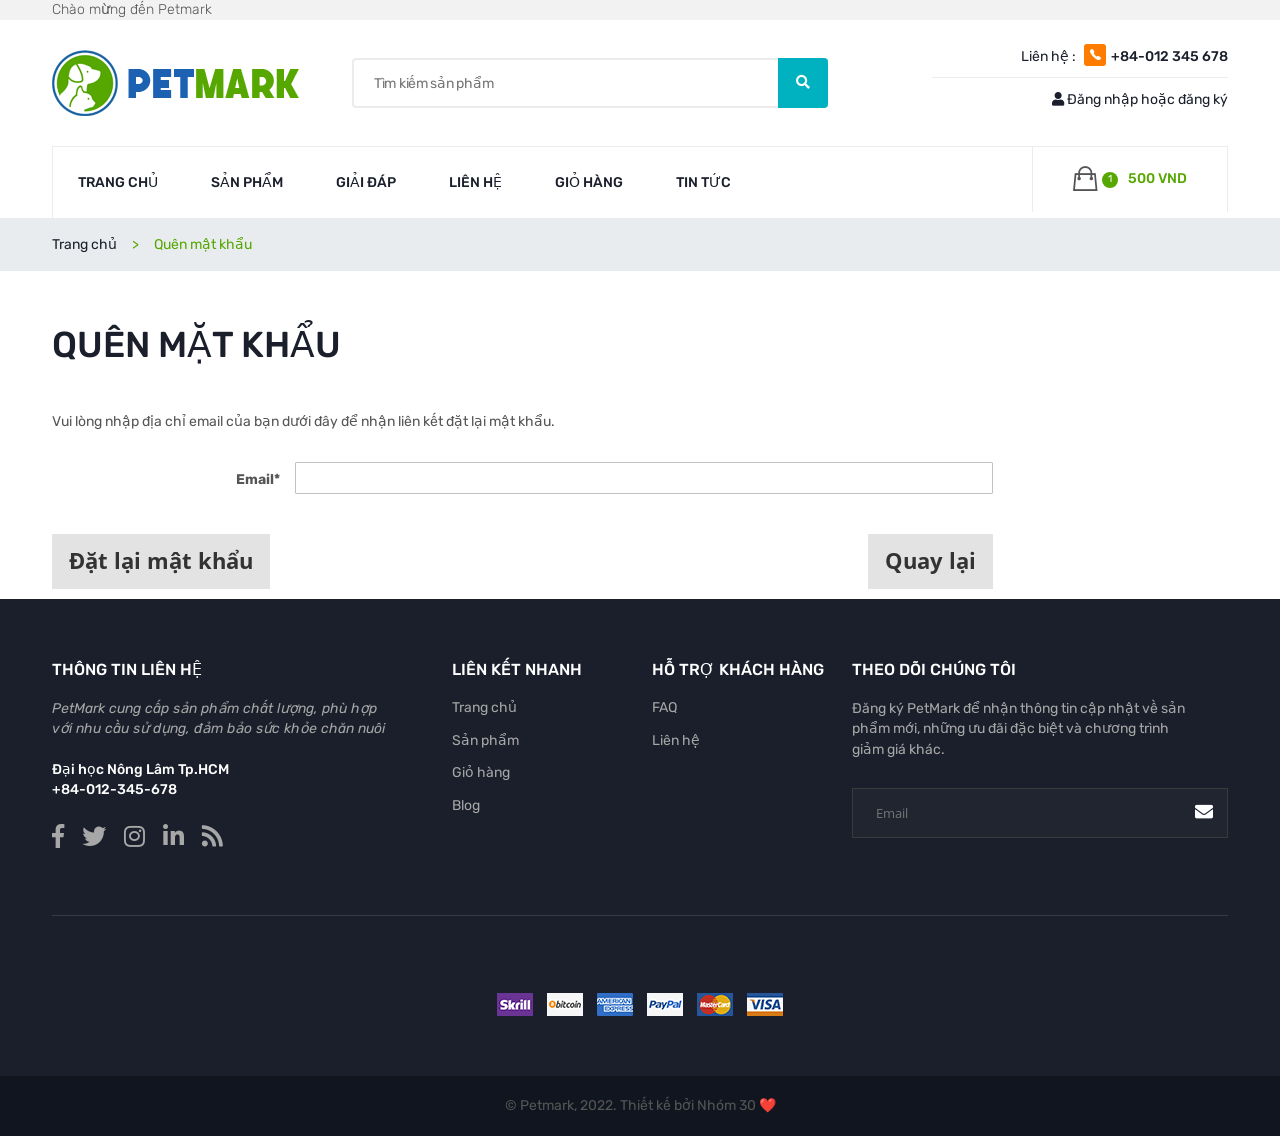
<file: target/LTW/template/forgotpassword.html>
<!DOCTYPE html>
<html lang="en">
    <head>
        <meta charset="UTF-8">
        <meta name="viewport" content="width=device-width, initial-scale=1.0">
        <meta http-equiv="X-UA-Compatible" content="ie=edge">
        <link rel="stylesheet" href="css/plugins.css" />
        <link rel="stylesheet" href="css/main.css" />
        <link rel="shortcut icon" type="image/x-icon" href="image/favicon.ico">
        <title>Petmark ❤️</title>
    </head>
    <body class="petmark-theme-2">
        <div class="site-wrapper">
            <header class="header petmark-header-1">
                <div class="header-wrapper">
                    <!-- Site Wrapper Starts -->
                    <div class="header-top bg-ash">
                        <div class="container">
                            <div class="row align-items-center">
                                <div class="col-sm-6 text-center text-sm-start">
                                    <p class="font-weight-300">Chào mừng đến Petmark</p>
                                </div>
                            </div>
                        </div>
                    </div>
                    <div class="header-middle">
                        <div class="container">
                            <div class="row align-items-center justify-content-center">
                                <!-- Template Logo -->
                                <div class="col-lg-3 col-md-12 col-sm-4">
                                    <div class="site-brand  text-center text-lg-start">
                                        <a href="index.html" class="brand-image">
                                            <img src="image/main-logo.png" alt="">
                                        </a>
                                    </div>
                                </div>
                                <!-- Category With Search -->
                                <div class="col-lg-5 col-md-7 order-3 order-md-2">
                                    <form class="category-widget">
                                        <input type="text" name="search" placeholder="Tìm kiếm sản phẩm ">
                                        <button class="search-submit"><i class="fas fa-search"></i></button>
                                    </form>
                                </div>
                                <!-- Call Login & Track of Order -->
                                <div class="col-lg-4 col-md-5 col-sm-8 order-2 order-md-3">
                                    <div class="header-widget-2 text-center text-sm-end ">
                                        <div class="call-widget">
                                            <p>Liên hệ : <i class="icon ion-ios-telephone"></i><span
                                                class="font-weight-mid">+84-012
                                            345 678</span></p>
                                        </div>
                                        <ul class="header-links">
                                            <li><a href="login.html"><i class="fas fa-user"></i> Đăng nhập hoặc
                                                đăng ký
                                            </a></li>
                                        </ul>
                                    </div>
                                </div>
                            </div>
                        </div>
                    </div>
                </div>
                <div class="header-nav-wrapper">
                    <div class="container">
                        <div class="header-bottom-inner">
                            <div class="row g-0">
                                
                                <!-- Main Menu -->
                                <div class="col-lg-7 d-none d-lg-block">
                                    <nav class="main-navigation l-widget">
                                        <!-- Mainmenu Start -->
                                        <ul class="mainmenu">
                                            <li class="mainmenu__item ">
                                                <a href="index.html" class="mainmenu__link">Trang chủ</a>
                                            </li>
                                            <li class="mainmenu__item ">
                                                <a href="shop-left-sidebar.html" class="mainmenu__link"> Sản phẩm</a>
                                            </li>
                                            <li class="mainmenu__item ">
                                                <a href="faq.html" class="mainmenu__link">Giải Đáp</a>
                                            </li>
                                            <li class="mainmenu__item ">
                                                <a href="contact.html" class="mainmenu__link">Liên hệ</a>
                                            </li>
                                            <li class="mainmenu__item ">
                                                <a href="cart.html" class="mainmenu__link">Giỏ hàng</a>
                                            </li>
                                            <li class="mainmenu__item ">
                                                <a href="blog-list-left-sidebar.html" class="mainmenu__link">Tin tức</a>
                                            </li>
                                            
                                            
                                        </ul>
                                        <!-- Mainmenu End -->
                                    </nav>
                                </div>
                                <!-- Cart block-->
                                <div class="col-lg-2 col-6 offset-6 offset-md-0 col-md-3 order-3" style="margin-left: 25%">
                                    <div class="cart-widget-wrapper slide-down-wrapper">
                                        <div class="cart-widget slide-down--btn">
                                            <div class="cart-icon">
                                                <i class="ion-bag"></i>
                                                <span class="cart-count-badge">
                                                    1
                                                </span>
                                            </div>
                                            <div class="cart-text">
                                                <span class="d-block"></span>
                                                <strong><span class="amount"><span
                                                    class="currencySymbol">500 VND</strong>
                                                </div>
                                            </div>
                                            <div class="slide-down--item ">
                                                <div class="cart-widget-box">
                                                    <ul class="cart-items">
                                                        <li class="single-cart">
                                                            <a href="#" class="cart-product">
                                                                <div class="cart-product-img">
                                                                    <img src="image/product/home-2/product-1.png"
                                                                    alt="Selected Products">
                                                                </div>
                                                                <div class="product-details">
                                                                    <h4 class="product-details--title"> Decamaxx</h4>
                                                                    <span class="product-details--price">1 x 500 VND</span>
                                                                </div>
                                                                <span class="cart-cross">x</span>
                                                            </a>
                                                        </li>
                                                        <li class="single-cart">
                                                            <div class="cart-product__subtotal">
                                                                <span class="subtotal--title">Tổng phụ</span>
                                                                <span class="subtotal--price">500 VND</span>
                                                            </div>
                                                        </li>
                                                        <li class="single-cart">
                                                            <div class="cart-buttons">
                                                                <a href="cart.html" class="btn btn-outlined">Xem Giỏ</a>
                                                                <a href="checkout.html" class="btn btn-outlined">Thanh toán</a>
                                                            </div>
                                                        </li>
                                                    </ul>
                                                </div>
                                            </div>
                                        </div>
                                    </div>
                                    <!-- Mobile Menu -->
                                    <div class="col-12 d-flex d-lg-none order-2 mobile-absolute-menu">
                                        <!-- Main Mobile Menu Start -->
                                        <div class="mobile-menu"></div>
                                        <!-- Main Mobile Menu End -->
                                    </div>
                                </div>
                            </div>
                            <div class="row">
                            </div>
                        </div>
                        <div class="fixed-header sticky-init">
                            <div class="container">
                                <div class="row align-items-center">
                                    <div class="col-lg-3">
                                        <!-- Sticky Logo Start -->
                                        <a class="sticky-logo" href="index.html">
                                            <img src="image/main-logo.png" alt="logo">
                                        </a>
                                        <!-- Sticky Logo End -->
                                    </div>
                                    <div class="col-lg-9">
                                        <!-- Sticky Mainmenu Start -->
                                        <nav class="sticky-navigation">
                                            <ul class="mainmenu sticky-menu">
                                            <li class="mainmenu__item menu-item-has-children sticky-has-child "></li
                                        </ul>
                                        <div class="sticky-mobile-menu  d-lg-none">
                                            <span class="sticky-menu-btn"></span>
                                        </div>
                                    </nav>
                                    <!-- Sticky Mainmenu End -->
                                </div>
                            </div>
                        </div>
                    </div>
                </div>
            </header>
            <nav aria-label="breadcrumb" class="breadcrumb-wrapper">
                <div class="container">
                    <ol class="breadcrumb">
                        <li class="breadcrumb-item"><a href="index.html">Trang chủ</a></li>
                        <li class="breadcrumb-item active" aria-current="page">Quên mật khẩu</li>
                    </ol>
                </div>
            </nav>

            <main class="page-section pb--10 pt--50">
                <div class="container">
                    <header class="entry-header">
                        <h1 class="entry-title">Quên mặt khẩu</h1>
                    </header>
                    <form class="form password forget" action="" method="post" id="form-validate" novalidate="novalidate">
                        <fieldset class="field-set" data-hasrequired="* Required Fields">
                            <div class="field note">Vui lòng nhập địa chỉ email của bạn dưới đây để nhận liên kết đặt lại mật khẩu.</div>
                            <div class="field email required">
                                <label for="email_address" class="label"><span>Email*</span></label>
                                <div class="control">
                                <input type="email" name="email" alt="email" id="email_address" class="input-text" value="" data-validate="{required:true, 'validate-email':true}" aria-required="true">
                                </div>
                            </div>
                        </fieldset>
                        <div class="actions-toolbar">
                            <div class="primary">
                                <button type="submit" class="action submit primary"><span>Đặt lại mật khẩu</span></button>
                            </div>
                            <div class="secondary">
                                <a class="action back" href="#"><span>Quay lại</span></a>
                            </div>
                        </div>
                    </form>
                </div>
            </main>

            <footer class="site-footer">
            <div class="container">
                <div class="row">
                    <div class="col-lg-4 col-md-6">
                        <div class="single-footer contact-block">
                            <h3 class="footer-title">Thông tin liên hệ</h3>
                                <div class="single-footer-content">
                                    <p class="text-italic">PetMark cung cấp sản phẩm chất lượng, phù hợp với nhu cầu sử dụng, đảm bảo sức khỏe chăn nuôi</p>
                                    <p class="font-weight-500 text-white"><span class="d-block"></span>
                                    Đại học Nông Lâm Tp.HCM<br> +84-012-345-678</p>
                                    <p class="social-icons">
                                        <a href="#"><i class="fab fa-facebook-f"></i></a>
                                        <a href="#"><i class="fab fa-twitter"></i></a>
                                        <a href="#"><i class="fab fa-instagram"></i></a>
                                        <a href="#"><i class="fab fa-linkedin-in"></i></a>
                                        <a href="#"><i class="fas fa-rss"></i></a>
                                    </p>
                                    </div>
                            </div>
                        </div>
                    <div class="col-lg-2 col-sm-6">
                        <div class="single-footer contact-block">
                            <h3 class="footer-title">Liên kết nhanh</h3>
                            <div class="single-footer-content">
                                <ul class="footer-list">
                                    <li><a href="#">Trang chủ</a></li>
                                    <li><a href="#">Sản phẩm</a></li>
                                    <li><a href="#">Giỏ hàng</a></li>
                                    <li><a href="#">Blog</a></li>
                                </ul>
                            </div>
                        </div>
                    </div>
                    <div class="col-lg-2 col-sm-6">
                        <div class="single-footer contact-block">
                            <h3 class="footer-title">Hỗ trợ khách hàng</h3>
                            <div class="single-footer-content">
                                <ul class="footer-list">
                                    <li><a href="#">FAQ</a></li>
                                    <li><a href="#">Liên hệ</a></li>
                                </ul>
                            </div>
                        </div>
                    </div>
                    <div class="col-lg-4 col-md-6">
                        <div class="single-footer contact-block">
                            <h3 class="footer-title">Theo dõi chúng tôi</h3>
                            <div class="single-footer-content">
                                <p>
                                Đăng ký PetMark để nhận thông tin cập nhật về sản phẩm mới, những ưu đãi đặc biệt và chương trình giảm giá khác.
                                </p>
                                <div class="pt-2">
                                    <div class="input-box-with-icon">
                                        <input type="text" placeholder=" Email">
                                        <button><i class="fas fa-envelope"></i></button>
                                    </div>
                                </div>
                            </div>
                        </div>
                    </div>
                </div>
                    <div class="footer-block-2 text-center">
                        <ul class="footer-list list-inline justify-content-center">
                        </ul>
                        <ul class="footer-list list-inline justify-content-center">
                        </ul>
                        <div class="payment-block pt-3">
                            <img src="image/icon-logo/payment-icons.png" alt="">
                        </div>
                    </div>
                </div>
            </div>
            <div class="footer-copyright">
                <p>© Petmark, 2022. Thiết kế bởi Nhóm 30 ❤️ </p>
            </div>
        </footer>
        <script src="js/plugins.js"></script>
        <script src="js/ajax-mail.js"></script>
        <script src="js/custom.js"></script>
    </body>
</html>
</file>
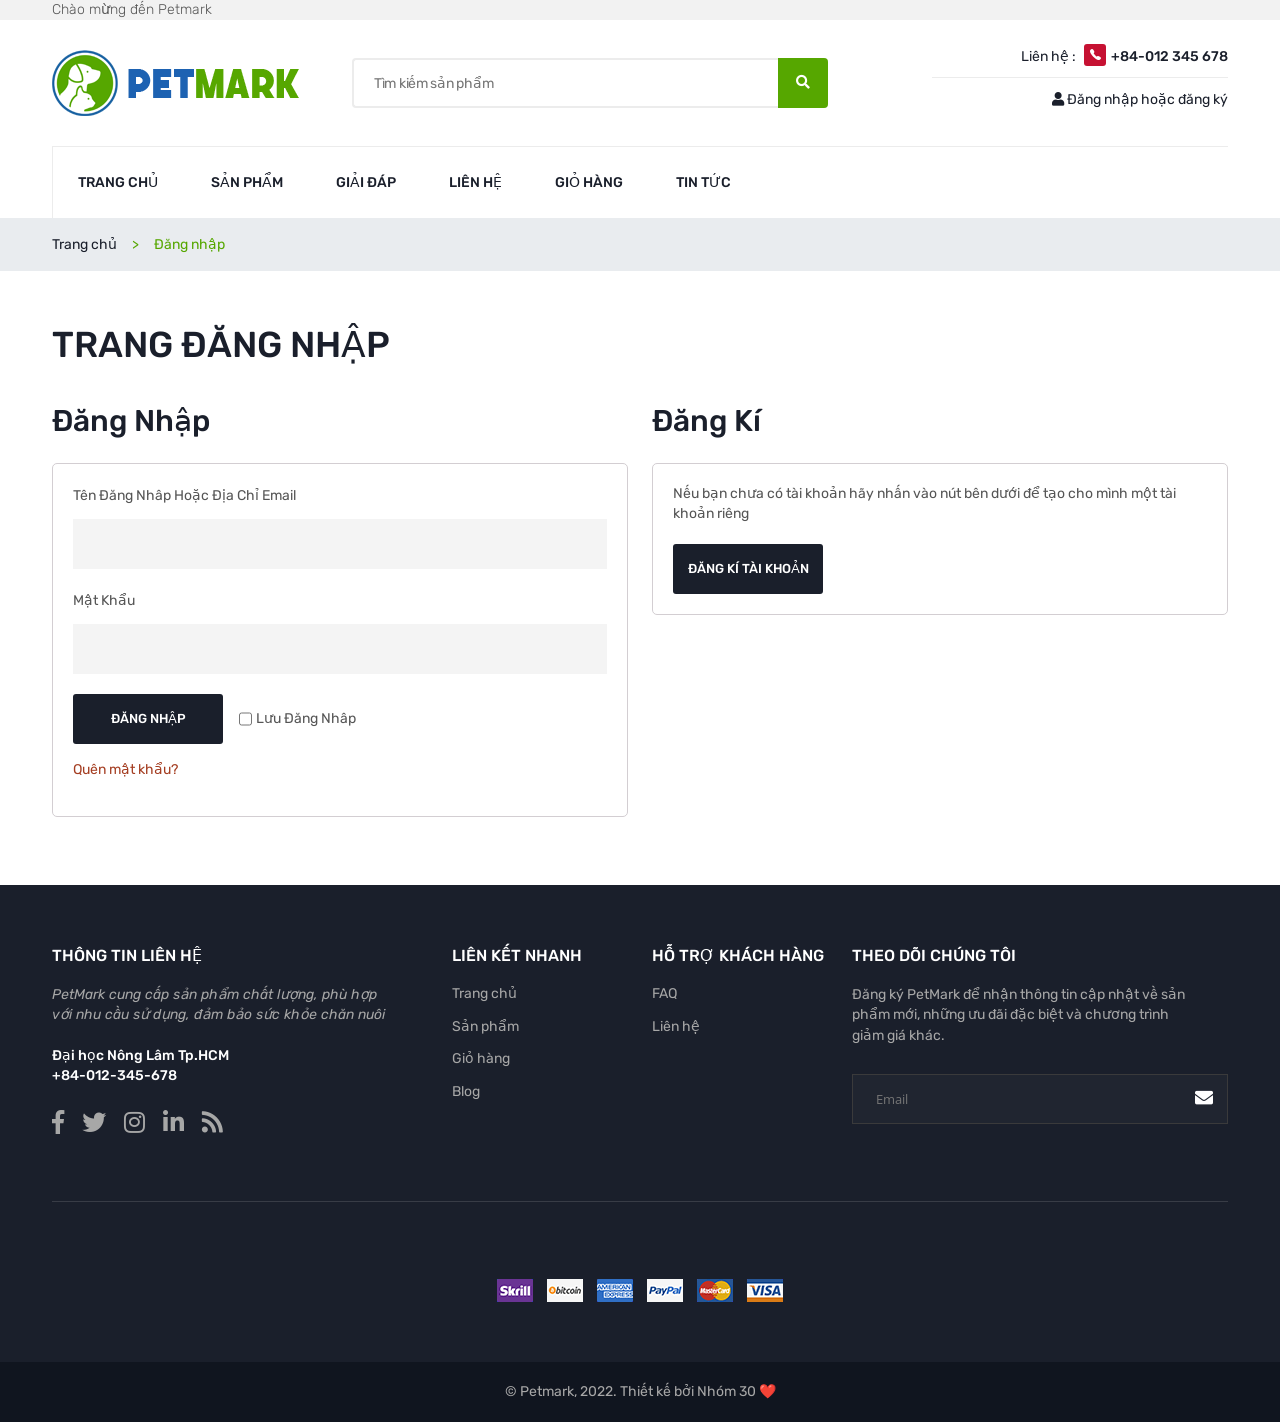
<file: target/LTW/template/login.html>
<!DOCTYPE html>
<html lang="en">
	<head>
		<meta charset="UTF-8">
		<meta name="viewport" content="width=device-width, initial-scale=1.0">
		<meta http-equiv="X-UA-Compatible" content="ie=edge">
		<link rel="stylesheet" href="css/plugins.css" />
		<link rel="stylesheet" href="css/main.css" />
		<link rel="shortcut icon" type="image/x-icon" href="image/favicon.ico">
		<title>Petmark ❤️</title>
	</head>
	<body class="">
		<div class="site-wrapper">
			<header class="header petmark-header-1">
				<div class="header-wrapper">
					<!-- Site Wrapper Starts -->
					<div class="header-top bg-ash">
						<div class="container">
							<div class="row align-items-center">
								<div class="col-sm-6 text-center text-sm-start">
									<p class="font-weight-300">Chào mừng đến Petmark</p>
								</div>
							</div>
						</div>
					</div>
					<div class="header-middle">
						<div class="container">
							<div class="row align-items-center justify-content-center">
								<!-- Template Logo -->
								<div class="col-lg-3 col-md-12 col-sm-4">
									<div class="site-brand  text-center text-lg-start">
										<a href="index.html" class="brand-image">
											<img src="image/main-logo.png" alt="">
										</a>
									</div>
								</div>
								<!-- Category With Search -->
								<div class="col-lg-5 col-md-7 order-3 order-md-2">
									<form class="category-widget">
										<input type="text" name="search" placeholder="Tìm kiếm sản phẩm ">
										<button class="search-submit"><i class="fas fa-search"></i></button>
									</form>
								</div>
								<!-- Call Login & Track of Order -->
								<div class="col-lg-4 col-md-5 col-sm-8 order-2 order-md-3">
									<div class="header-widget-2 text-center text-sm-end ">
										<div class="call-widget">
											<p>Liên hệ : <i class="icon ion-ios-telephone"></i><span
												class="font-weight-mid">+84-012
											345 678</span></p>
										</div>
										<ul class="header-links">
											<li><a href="login.html"><i class="fas fa-user"></i> Đăng nhập hoặc
												đăng ký
											</a></li>
										</ul>
									</div>
								</div>
							</div>
						</div>
					</div>
				</div>
				<div class="header-nav-wrapper">
					<div class="container">
						<div class="header-bottom-inner">
							<div class="row g-0">
							
								<!-- Main Menu -->
								<div class="col-lg-7 d-none d-lg-block">
									<nav class="main-navigation l-widget">
										<!-- Mainmenu Start -->
										<ul class="mainmenu">
											<li class="mainmenu__item  ">
												<a href="index.html" class="mainmenu__link">Trang chủ</a>
											</li>
											<li class="mainmenu__item ">
												<a href="shop-left-sidebar.html" class="mainmenu__link"> Sản phẩm</a>
											</li>
											<li class="mainmenu__item ">
												<a href="faq.html" class="mainmenu__link">Giải đáp</a>
											</li>
											<li class="mainmenu__item ">
												<a href="contact.html" class="mainmenu__link">Liên hệ</a>
											</li>
											<li class="mainmenu__item ">
												<a href="cart.html" class="mainmenu__link">Giỏ hàng</a>
											</li>
											<li class="mainmenu__item ">
												<a href="blog-list-left-sidebar.html" class="mainmenu__link">Tin tức</a>
											</li>
											
											
										</ul>
										<!-- Mainmenu End -->
									</nav>
								</div>
								<!-- Cart block-->
								
							</div>
							<div class="row">
							</div>
						</div>
						<div class="fixed-header sticky-init">
							<div class="container">
								<div class="row align-items-center">
									<div class="col-lg-3">
										<!-- Sticky Logo Start -->
										<a class="sticky-logo" href="index.html">
											<img src="image/main-logo.png" alt="logo">
										</a>
										<!-- Sticky Logo End -->
									</div>
									<div class="col-lg-9">
										<!-- Sticky Mainmenu Start -->
										<nav class="sticky-navigation">
											<ul class="mainmenu sticky-menu">
											<li class="mainmenu__item menu-item-has-children sticky-has-child "></li
										</ul>
										<div class="sticky-mobile-menu  d-lg-none">
											<span class="sticky-menu-btn"></span>
										</div>
									</nav>
									<!-- Sticky Mainmenu End -->
								</div>
							</div>
						</div>
					</div>
				</div>
			</header>
			<nav aria-label="breadcrumb" class="breadcrumb-wrapper">
				<div class="container">
					<ol class="breadcrumb">
						<li class="breadcrumb-item"><a href="index.html">Trang chủ</a></li>
						<li class="breadcrumb-item active" aria-current="page">Đăng nhập</li>
					</ol>
				</div>
			</nav>
			<!--=============================================
			=            Login Register page content         =
			=============================================-->
			<main class="page-section pb--10 pt--50">
				<div class="container">
					<header class="entry-header">
						<h1 class="entry-title">Trang đăng nhập</h1>
					</header>
					<div class="row">
						<div class="col-sm-12 col-md-12 col-xs-12 col-lg-6 mb-30">
							<!-- Login Form s-->
							<form action="https://htmldemo.net/petmark/petmark/" >
								<h4 class="login-title">Đăng nhập</h4>
								<div class="login-form">
									<div class="row">
										<div class="col-md-12 col-12 mb--20">
											<label>Tên đăng nhâp hoặc địa chỉ Email</label>
											<input class="mb-0" type="email" >
										</div>
										<div class="col-12 mb--20">
											<label>Mật Khẩu</label>
											<input class="mb-0" type="password" >
										</div>
										<div class="col-md-12">
											<div class="d-flex align-items-center flex-wrap">
												<a href="#" class="btn btn-black   me-3">Đăng Nhập</a>
												<div class="d-inline-flex align-items-center">
													<input type="checkbox" id="accept_terms" class="mb-0 me-1">
													<label for="accept_terms" class="mb-0 font-weight-400">Lưu đăng nhâp</label>
												</div>
											</div>
											<p><a href="forgotpassword.html" class="pass-lost mt-3">Quên mật khẩu?</a></p>
										</div>
									</div>
								</div>
							</form>
						</div>
						<div class="col-sm-12 col-md-12 col-lg-6 col-xs-12">
							
								<h4 class="login-title">Đăng kí</h4>
								<div class="login-form">
										<div class="col-12 mb--20">
											<p>Nếu bạn chưa có tài khoản hãy nhấn vào nút bên dưới để tạo cho mình một tài khoản riêng</p>
										</div>
										<div class="col-md-12">
											<a href="sign-up.html" class="btn btn-black">Đăng kí tài khoản</a>
										</div>
									</div>
								</div>
							
						</div>
					</div>
				</div>
			</main>
			<!--=====  End of Login Register page content  ======-->
			
			
			<footer class="site-footer">
				<div class="container">
					<div class="row">
						<div class="col-lg-4 col-md-6">
							<div class="single-footer contact-block">
								<h3 class="footer-title">Thông tin liên hệ</h3>
								<div class="single-footer-content">
									<p class="text-italic">PetMark cung cấp sản phẩm chất lượng, phù hợp với nhu cầu sử dụng, đảm bảo sức khỏe chăn nuôi</p>
									<p class="font-weight-500 text-white"><span class="d-block"></span>
								Đại học Nông Lâm Tp.HCM<br> +84-012-345-678</p>
								<p class="social-icons">
									<a href="#"><i class="fab fa-facebook-f"></i></a>
									<a href="#"><i class="fab fa-twitter"></i></a>
									<a href="#"><i class="fab fa-instagram"></i></a>
									<a href="#"><i class="fab fa-linkedin-in"></i></a>
									<a href="#"><i class="fas fa-rss"></i></a>
								</p>
							</div>
						</div>
					</div>
					<div class="col-lg-2 col-sm-6">
						<div class="single-footer contact-block">
							<h3 class="footer-title">Liên kết nhanh</h3>
							<div class="single-footer-content">
								<ul class="footer-list">
									<li><a href="#">Trang chủ</a></li>
									<li><a href="#">Sản phẩm</a></li>
									<li><a href="#">Giỏ hàng</a></li>
									<li><a href="#">Blog</a></li>
								</ul>
							</div>
						</div>
					</div>
					<div class="col-lg-2 col-sm-6">
						<div class="single-footer contact-block">
							<h3 class="footer-title">Hỗ trợ khách hàng</h3>
							<div class="single-footer-content">
								<ul class="footer-list">
									<li><a href="#">FAQ</a></li>
									<li><a href="#">Liên hệ</a></li>
								</ul>
							</div>
						</div>
					</div>
					<div class="col-lg-4 col-md-6">
						<div class="single-footer contact-block">
							<h3 class="footer-title">Theo dõi chúng tôi</h3>
							<div class="single-footer-content">
								<p>
									Đăng ký PetMark để nhận thông tin cập nhật về sản phẩm mới, những ưu đãi đặc biệt và chương trình giảm giá khác.
								</p>
								<div class="pt-2">
									<div class="input-box-with-icon">
										<input type="text" placeholder=" Email">
										<button><i class="fas fa-envelope"></i></button>
									</div>
								</div>
							</div>
						</div>
					</div>
				</div>
				<div class="footer-block-2 text-center">
					<ul class="footer-list list-inline justify-content-center">
					</ul>
					<ul class="footer-list list-inline justify-content-center">
					</ul>
					<div class="payment-block pt-3">
						<img src="image/icon-logo/payment-icons.png" alt="">
					</div>
				</div>
			</div>
			<div class="footer-copyright">
				<p>© Petmark, 2022. Thiết kế bởi Nhóm 30 ❤️ </p>
			</div>
		</footer>
	</div>
	<script src="js/plugins.js"></script>
	<script src="js/ajax-mail.js"></script>
	<script src="js/custom.js"></script>
</body>
</html>
</file>
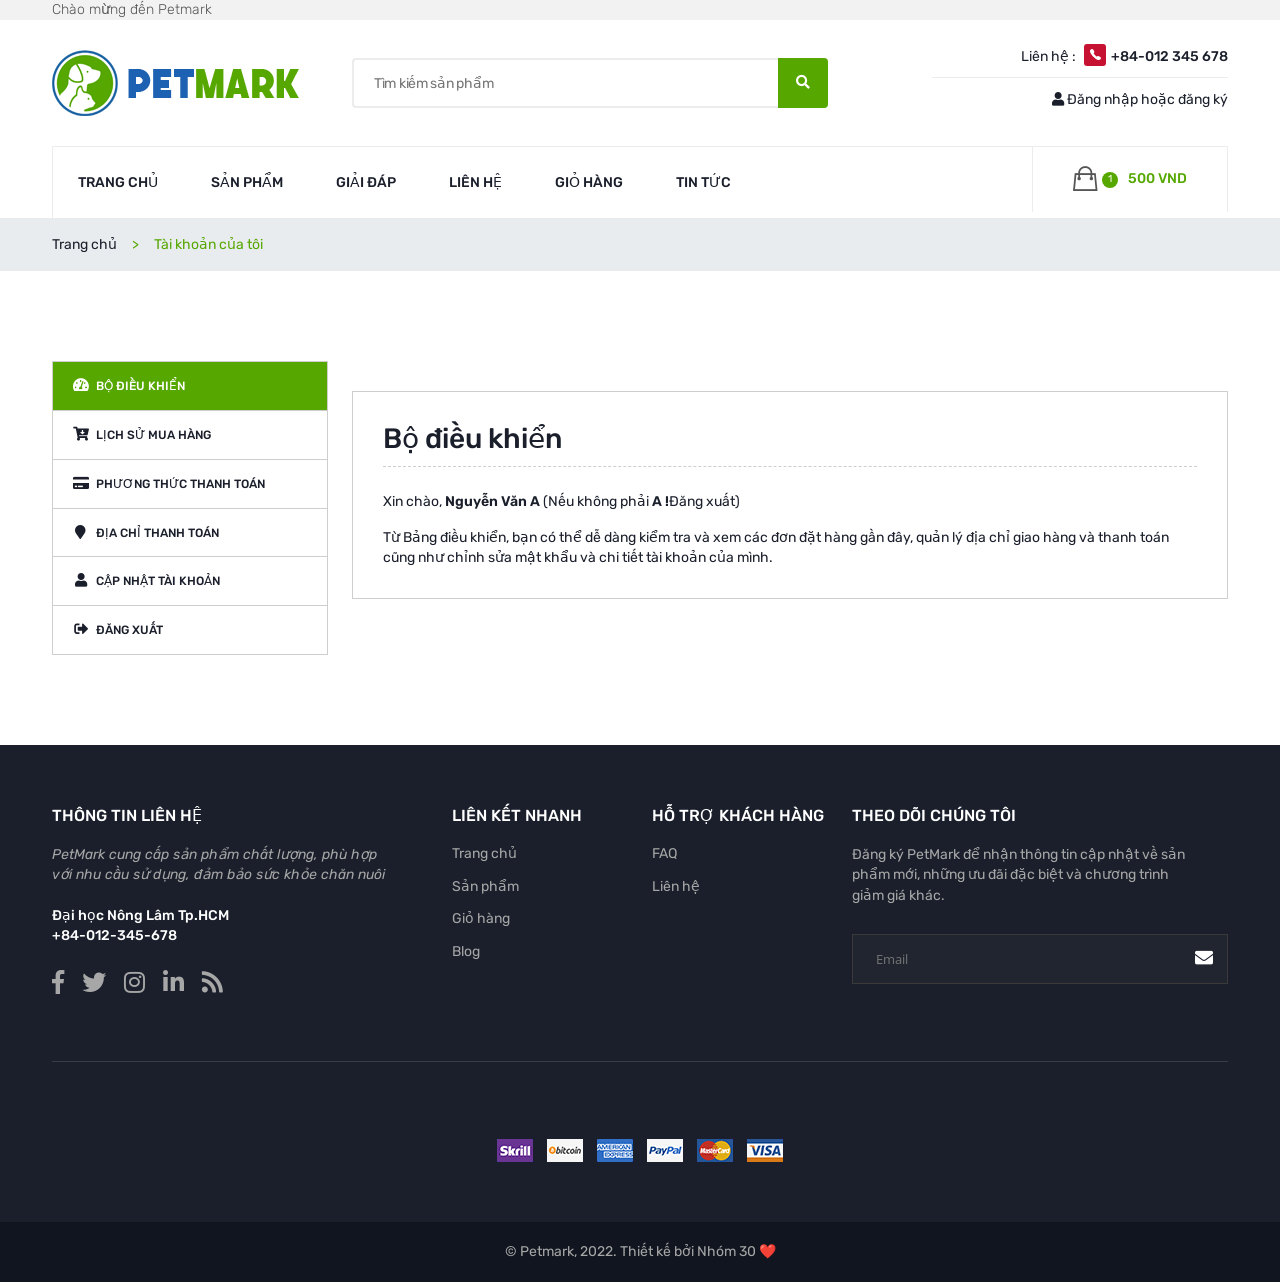
<file: target/LTW/template/my-account.html>
<!DOCTYPE html>
<html lang="en">
	<head>
		<meta charset="UTF-8">
		<meta name="viewport" content="width=device-width, initial-scale=1.0">
		<meta http-equiv="X-UA-Compatible" content="ie=edge">
		<link rel="stylesheet" href="css/plugins.css" />
		<link rel="stylesheet" href="css/main.css" />
		<link rel="shortcut icon" type="image/x-icon" href="image/favicon.ico">
		<title>Petmark ❤️</title>
	</head>
	<body class="">
		<div class="site-wrapper">
			<header class="header petmark-header-1">
				<div class="header-wrapper">
					<!-- Site Wrapper Starts -->
					<div class="header-top bg-ash">
						<div class="container">
							<div class="row align-items-center">
								<div class="col-sm-6 text-center text-sm-start">
									<p class="font-weight-300">Chào mừng đến Petmark</p>
								</div>
							</div>
						</div>
					</div>
					<div class="header-middle">
						<div class="container">
							<div class="row align-items-center justify-content-center">
								<!-- Template Logo -->
								<div class="col-lg-3 col-md-12 col-sm-4">
									<div class="site-brand  text-center text-lg-start">
										<a href="index.html" class="brand-image">
											<img src="image/main-logo.png" alt="">
										</a>
									</div>
								</div>
								<!-- Category With Search -->
								<div class="col-lg-5 col-md-7 order-3 order-md-2">
									<form class="category-widget">
										<input type="text" name="search" placeholder="Tìm kiếm sản phẩm ">
										<button class="search-submit"><i class="fas fa-search"></i></button>
									</form>
								</div>
								<!-- Call Login & Track of Order -->
								<div class="col-lg-4 col-md-5 col-sm-8 order-2 order-md-3">
									<div class="header-widget-2 text-center text-sm-end ">
										<div class="call-widget">
											<p>Liên hệ : <i class="icon ion-ios-telephone"></i><span
												class="font-weight-mid">+84-012
											345 678</span></p>
										</div>
										<ul class="header-links">
											<li><a href="login.html"><i class="fas fa-user"></i> Đăng nhập hoặc
												đăng ký
											</a></li>
										</ul>
									</div>
								</div>
							</div>
						</div>
					</div>
				</div>
				<div class="header-nav-wrapper">
					<div class="container">
						<div class="header-bottom-inner">
							<div class="row g-0">
								
								<!-- Main Menu -->
								<div class="col-lg-7 d-none d-lg-block">
									<nav class="main-navigation l-widget">
										<!-- Mainmenu Start -->
										<ul class="mainmenu">
											<li class="mainmenu__item  ">
												<a href="index.html" class="mainmenu__link">Trang chủ</a>
											</li>
											<li class="mainmenu__item ">
												<a href="shop-left-sidebar.html" class="mainmenu__link"> Sản phẩm</a>
											</li>
											<li class="mainmenu__item ">
												<a href="faq.html" class="mainmenu__link">Giải đáp</a>
											</li>
											<li class="mainmenu__item ">
												<a href="contact.html" class="mainmenu__link">Liên hệ</a>
											</li>
											<li class="mainmenu__item ">
												<a href="cart.html" class="mainmenu__link">Giỏ hàng</a>
											</li>
											<li class="mainmenu__item ">
												<a href="blog-list-left-sidebar.html" class="mainmenu__link">Tin tức</a>
											</li>
											
											
										</ul>
										<!-- Mainmenu End -->
									</nav>
								</div>
								<!-- Cart block-->
								<div class="col-lg-2 col-6 offset-6 offset-md-0 col-md-3 order-3" style="margin-left: 25%">
                                    <div class="cart-widget-wrapper slide-down-wrapper">
                                        <div class="cart-widget slide-down--btn">
                                            <div class="cart-icon">
                                                <i class="ion-bag"></i>
                                                <span class="cart-count-badge">
                                                    1
                                                </span>
                                            </div>
                                            <div class="cart-text">
                                                <span class="d-block"></span>
                                                <strong><span class="amount"><span
                                                    class="currencySymbol">500 VND</strong>
                                                </div>
                                            </div>
                                            <div class="slide-down--item ">
                                                <div class="cart-widget-box">
                                                    <ul class="cart-items">
                                                        <li class="single-cart">
                                                            <a href="#" class="cart-product">
                                                                <div class="cart-product-img">
                                                                    <img src="image/product/home-2/product-1.png"
                                                                    alt="Selected Products">
                                                                </div>
                                                                <div class="product-details">
                                                                    <h4 class="product-details--title"> Decamaxx</h4>
                                                                    <span class="product-details--price">1 x 500 VND</span>
                                                                </div>
                                                                <span class="cart-cross">x</span>
                                                            </a>
                                                        </li>
                                                        <li class="single-cart">
                                                            <div class="cart-product__subtotal">
                                                                <span class="subtotal--title">Tổng phụ</span>
                                                                <span class="subtotal--price">500 VND</span>
                                                            </div>
                                                        </li>
                                                        <li class="single-cart">
                                                            <div class="cart-buttons">
                                                                <a href="cart.html" class="btn btn-outlined">Xem Giỏ</a>
                                                                <a href="checkout.html" class="btn btn-outlined">Thanh toán</a>
                                                            </div>
                                                        </li>
                                                    </ul>
                                                </div>
                                            </div>
                                        </div>
                                    </div>
                                    <!-- Mobile Menu -->
                                    <div class="col-12 d-flex d-lg-none order-2 mobile-absolute-menu">
                                        <!-- Main Mobile Menu Start -->
                                        <div class="mobile-menu"></div>
                                        <!-- Main Mobile Menu End -->
                                    </div>
                                </div>
							</div>
							<div class="row">
							</div>
						</div>
						<div class="fixed-header sticky-init">
							<div class="container">
								<div class="row align-items-center">
									<div class="col-lg-3">
										<!-- Sticky Logo Start -->
										<a class="sticky-logo" href="index.html">
											<img src="image/main-logo.png" alt="logo">
										</a>
										<!-- Sticky Logo End -->
									</div>
									<div class="col-lg-9">
										<!-- Sticky Mainmenu Start -->
										<nav class="sticky-navigation">
											<ul class="mainmenu sticky-menu">
											<li class="mainmenu__item menu-item-has-children sticky-has-child "></li
										</ul>
										<div class="sticky-mobile-menu  d-lg-none">
											<span class="sticky-menu-btn"></span>
										</div>
									</nav>
									<!-- Sticky Mainmenu End -->
								</div>
							</div>
						</div>
					</div>
				</div>
			</header>
			<nav aria-label="breadcrumb" class="breadcrumb-wrapper">
				<div class="container">
					<ol class="breadcrumb">
						<li class="breadcrumb-item"><a href="index.html">Trang chủ</a></li>
						<li class="breadcrumb-item active" aria-current="page">Tài khoản của tôi</li>
					</ol>
				</div>
			</nav>
			<div class="page-section sp-inner-page">
				<div class="container">
					<div class="row">
						<div class="col-12">
							<div class="row">
								<!-- My Account Tab Menu Start -->
								<div class="col-lg-3 col-12">
									<div class="myaccount-tab-menu nav" role="tablist">
										<a href="#dashboad" class="active" data-bs-toggle="tab"><i class="fas fa-tachometer-alt"></i>
										Bộ điều khiển</a>
										<a href="#orders" data-bs-toggle="tab"><i class="fa fa-cart-arrow-down"></i> Lịch sử mua hàng</a>
										<a href="#payment-method" data-bs-toggle="tab"><i class="fa fa-credit-card"></i> Phương thức thanh toán</a>
										<a href="#address-edit" data-bs-toggle="tab"><i class="fa fa-map-marker"></i> Địa chỉ thanh toán</a>
										<a href="#account-info" data-bs-toggle="tab"><i class="fa fa-user"></i> Cập nhật tài khoản</a>
										<a href="login-register.html"><i class="fas fa-sign-out-alt"></i> Đăng xuất</a>
									</div>
								</div>
								<!-- My Account Tab Menu End -->
								<!-- My Account Tab Content Start -->
								<div class="col-lg-9 col-12 mt--30 mt-lg-0">
									<div class="tab-content" id="myaccountContent">
										<!-- Single Tab Content Start -->
										<div class="tab-pane fade show active" id="dashboad" role="tabpanel">
											<div class="myaccount-content">
												<h3>Bộ điều khiển</h3>
												<div class="welcome mb-20">
													<p>Xin chào, <strong>Nguyễn Văn A</strong> (Nếu không phải <strong>A !</strong><a href="login-register.html" class="logout"> Đăng xuất</a>)</p>
												</div>
												<p class="mb-0">Từ Bảng điều khiển, bạn có thể dễ dàng kiểm tra và xem các đơn đặt hàng gần đây, quản lý địa chỉ giao hàng và thanh toán cũng như chỉnh sửa mật khẩu và chi tiết tài khoản của mình.
												</p>
											</div>
										</div>
										<!-- Single Tab Content End -->
										<!-- Single Tab Content Start -->
										<div class="tab-pane fade" id="orders" role="tabpanel">
											<div class="myaccount-content">
												<h3>Orders</h3>
												<div class="myaccount-table table-responsive text-center">
													<table class="table table-bordered">
														<thead class="thead-light">
															<tr>
																<th>STT</th>
																<th>Tên mặt hàng</th>
																<th>Số lượng</th>
																<th>Ngày đặt hàng</th>
																<th>Trạng thái</th>
																<th>Tổng tiền</th>
																<th>Hoạt động</th>
															</tr>
														</thead>
														<tbody>
															<tr>
																<td>1</td>
																<td> VIAMOX LA 20%</td>
																<td>2</td>
																<td>08/11/2022</td>
																<td>chưa giải quyết
																</td>
																<td>250.000 VNĐ</td>
																<td><a href="cart.html" class="btn">Xem sản phẩm</a></td>
															</tr>
															<tr>
																<td>2</td>
																<td>GLUCO KCE CAPTOX</td>
																<td>1</td>
																<td>04/11/2022</td>
																<td>Đã phê duyệt</td>
																<td>99.000 VNĐ</td>
																<td><a href="cart.html" class="btn">Xem Sản phẩm</a></td>
															</tr>
															<tr>
																<td>3</td>
																<td>ALPHA TRYPSIN WSP</td>
																<td>
																	4
																</td>
																<td>21/05/2022</td>
																<td>Đã Giao</td>
																<td>330.000 VNĐ</td>
																<td><a href="cart.html" class="btn">Xem Sản phẩm</a></td>
															</tr>
														</tbody>
													</table>
												</div>
											</div>
										</div>
										<!-- Single Tab Content End -->
										<!-- Single Tab Content Start -->
										<!-- Single Tab Content Start -->
										<div class="tab-pane fade" id="payment-method" role="tabpanel">
											<div class="myaccount-content">
												<h3>Phương thức thanh toán</h3>
												<p class="saved-message">Bạn chưa liên kết tài khoản ngân hàng.</p>
											</div>
										</div>
										<!-- Single Tab Content End -->
										<!-- Single Tab Content Start -->
										<div class="tab-pane fade" id="address-edit" role="tabpanel">
											<div class="myaccount-content">
												<h3>Địa chỉ nhận hàng</h3>
												<address>
													<p><strong>Nguyễn Văn A</strong></p>
													<p> KTX Đại học Nông Lâm TP.HCM <br>
													Khu phố 6, P.Linh Trung, TP.Thủ Đức, TP.HCM</p>
													<p>Điện Thoại: 0123456789</p>
												</address>
												<a href="#" class="theme-btn"><i class="fa fa-edit"></i>Thay Đổi địa chỉ</a>
											</div>
										</div>
										<!-- Single Tab Content End -->
										<!-- Single Tab Content Start -->
										<div class="tab-pane fade" id="account-info" role="tabpanel">
											<div class="myaccount-content">
												<h3>Cập nhật Thông tin</h3>
												<div class="account-details-form">
													<form action="#">
														<div class="row">
															<div class="col-lg-6 col-12 mb-30">
																<input id="first-name" placeholder="Họ và Tên Đệm" type="text">
															</div>
															<div class="col-lg-6 col-12 mb-30">
																<input id="last-name" placeholder="Tên" type="text">
															</div>
															<div class="col-12 mb-30">
																<input id="display-name" placeholder="Tên Hiển thị" type="text">
															</div>
															<div class="col-12 mb-30">
																<input id="email" placeholder="Địa chỉ Email" type="email">
															</div>
															<div class="col-12 mb-30"><h4>Thay đổi mật khẩu</h4></div>
															<div class="col-12 mb-30">
																<input id="current-pwd" placeholder="Mật khẩu hiện tại" type="password">
															</div>
															<div class="col-lg-6 col-12 mb-30">
																<input id="new-pwd" placeholder="Mật khẩu mới" type="password">
															</div>
															<div class="col-lg-6 col-12 mb-30">
																<input id="confirm-pwd" placeholder="Xác nhận mật khẩu" type="password">
															</div>
															<div class="col-12">
																<button class="theme-btn">Lưu Thay đổi</button>
															</div>
														</div>
													</form>
												</div>
											</div>
										</div>
										<!-- Single Tab Content End -->
									</div>
								</div>
								<!-- My Account Tab Content End -->
							</div>
						</div>
					</div>
				</div>
			</div>
			
			
			<footer class="site-footer">
				<div class="container">
					<div class="row">
						<div class="col-lg-4 col-md-6">
							<div class="single-footer contact-block">
								<h3 class="footer-title">Thông tin liên hệ</h3>
								<div class="single-footer-content">
									<p class="text-italic">PetMark cung cấp sản phẩm chất lượng, phù hợp với nhu cầu sử dụng, đảm bảo sức khỏe chăn nuôi</p>
									<p class="font-weight-500 text-white"><span class="d-block"></span>
								Đại học Nông Lâm Tp.HCM<br> +84-012-345-678</p>
								<p class="social-icons">
									<a href="#"><i class="fab fa-facebook-f"></i></a>
									<a href="#"><i class="fab fa-twitter"></i></a>
									<a href="#"><i class="fab fa-instagram"></i></a>
									<a href="#"><i class="fab fa-linkedin-in"></i></a>
									<a href="#"><i class="fas fa-rss"></i></a>
								</p>
							</div>
						</div>
					</div>
					<div class="col-lg-2 col-sm-6">
						<div class="single-footer contact-block">
							<h3 class="footer-title">Liên kết nhanh</h3>
							<div class="single-footer-content">
								<ul class="footer-list">
									<li><a href="#">Trang chủ</a></li>
									<li><a href="#">Sản phẩm</a></li>
									<li><a href="#">Giỏ hàng</a></li>
									<li><a href="#">Blog</a></li>
								</ul>
							</div>
						</div>
					</div>
					<div class="col-lg-2 col-sm-6">
						<div class="single-footer contact-block">
							<h3 class="footer-title">Hỗ trợ khách hàng</h3>
							<div class="single-footer-content">
								<ul class="footer-list">
									<li><a href="#">FAQ</a></li>
									<li><a href="#">Liên hệ</a></li>
								</ul>
							</div>
						</div>
					</div>
					<div class="col-lg-4 col-md-6">
						<div class="single-footer contact-block">
							<h3 class="footer-title">Theo dõi chúng tôi</h3>
							<div class="single-footer-content">
								<p>
									Đăng ký PetMark để nhận thông tin cập nhật về sản phẩm mới, những ưu đãi đặc biệt và chương trình giảm giá khác.
								</p>
								<div class="pt-2">
									<div class="input-box-with-icon">
										<input type="text" placeholder=" Email">
										<button><i class="fas fa-envelope"></i></button>
									</div>
								</div>
							</div>
						</div>
					</div>
				</div>
				<div class="footer-block-2 text-center">
					<ul class="footer-list list-inline justify-content-center">
					</ul>
					<ul class="footer-list list-inline justify-content-center">
					</ul>
					<div class="payment-block pt-3">
						<img src="image/icon-logo/payment-icons.png" alt="">
					</div>
				</div>
			</div>
			<div class="footer-copyright">
				<p>© Petmark, 2022. Thiết kế bởi Nhóm 30 ❤️ </p>
			</div>
		</footer>
	</div>
	<script src="js/plugins.js"></script>
	<script src="js/ajax-mail.js"></script>
	<script src="js/custom.js"></script>
</body>
</html>
</file>
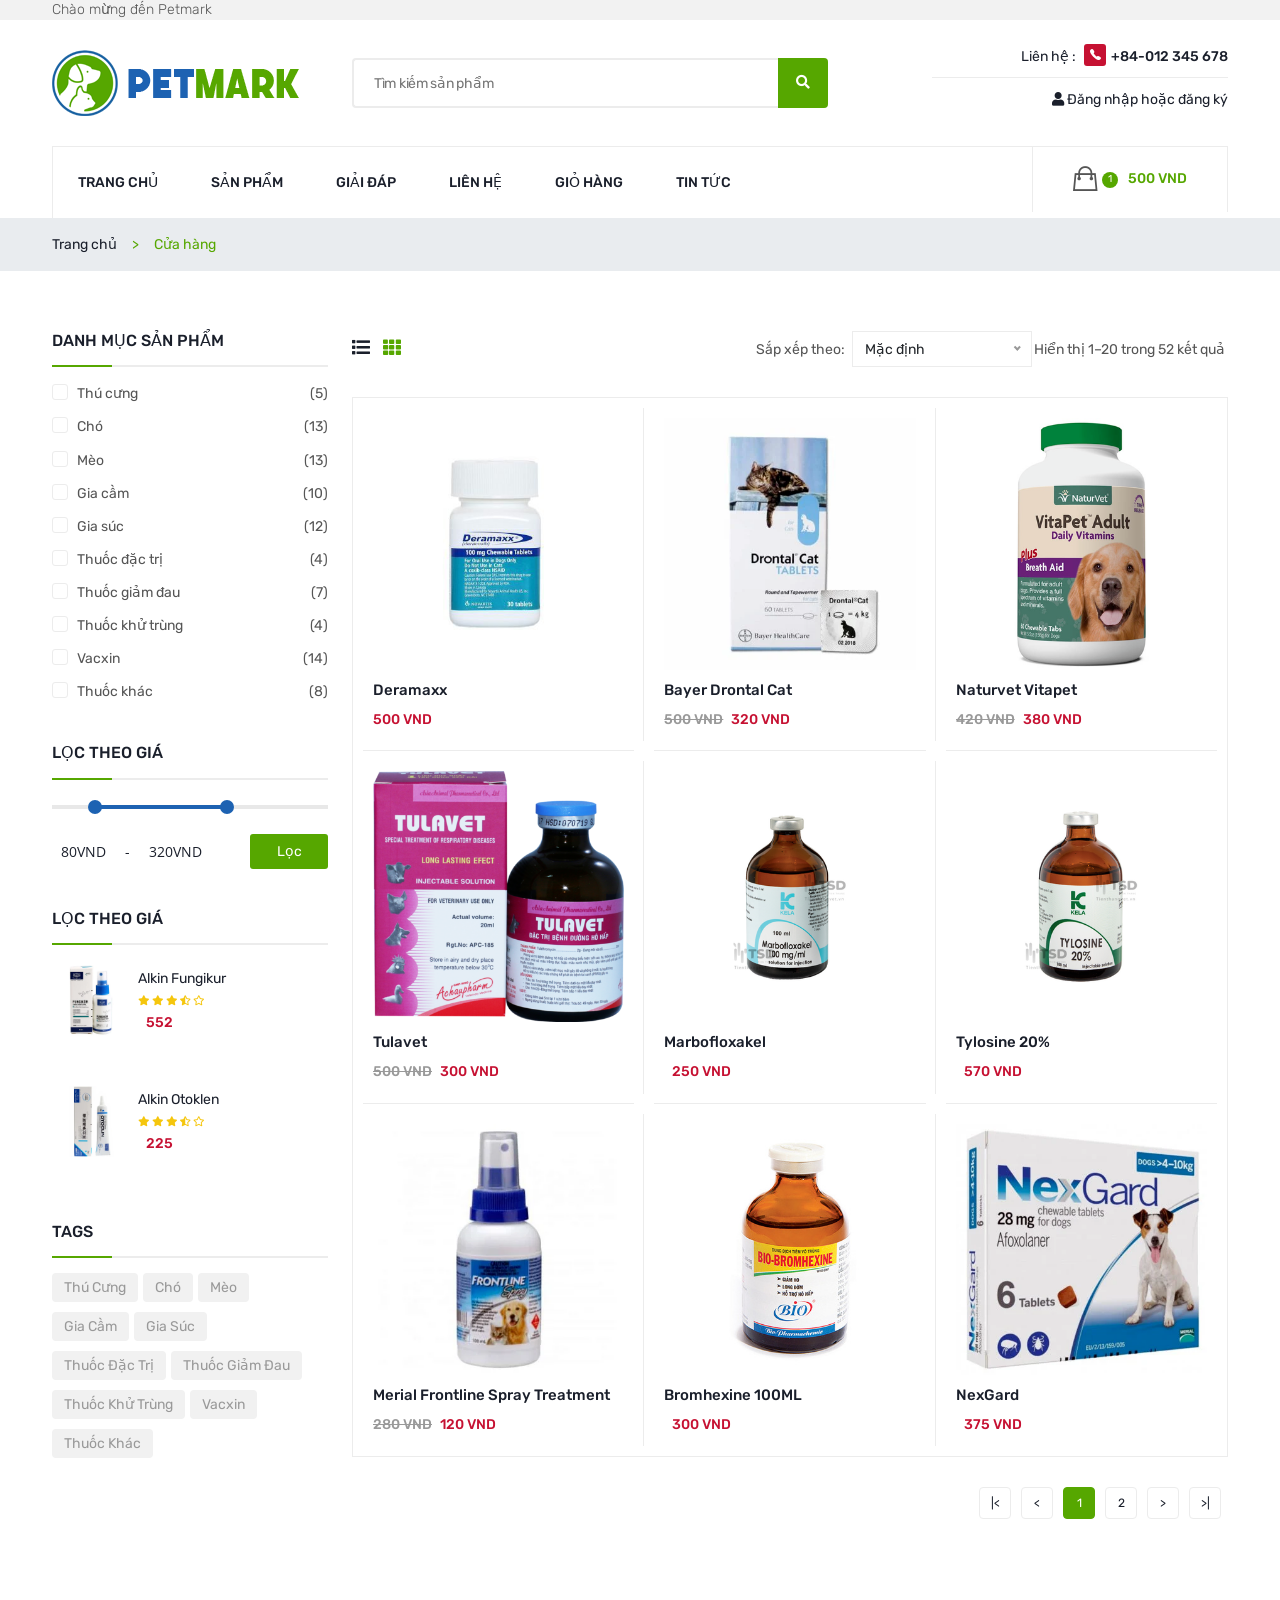
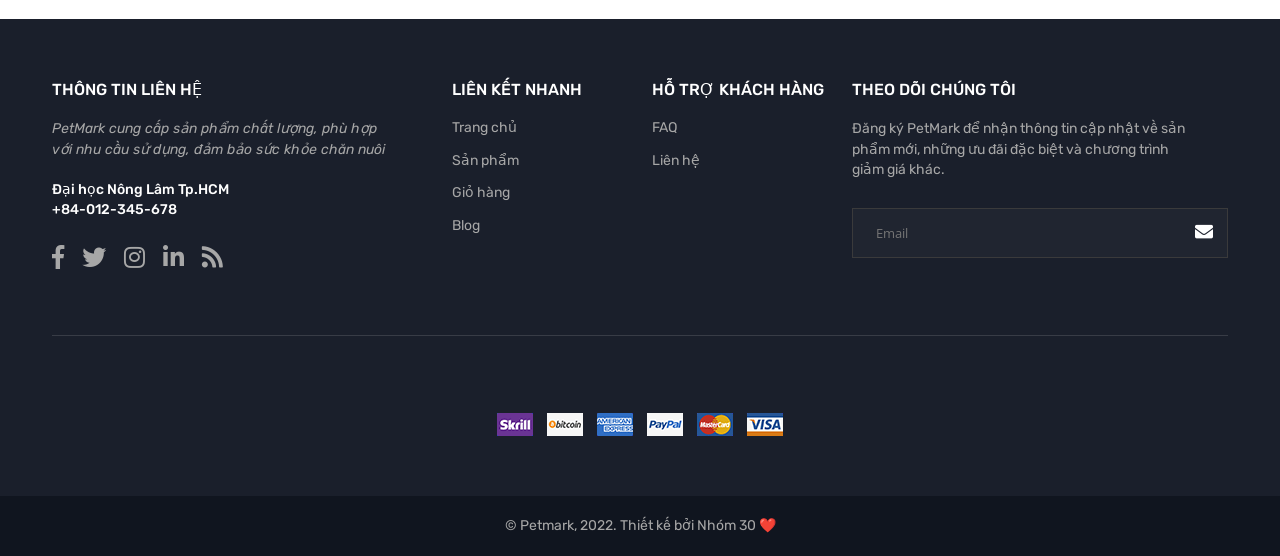
<file: target/LTW/template/shop-left-sidebar.html>
<!DOCTYPE html>
<html lang="en">
	<head>
		<meta charset="UTF-8">
		<meta name="viewport" content="width=device-width, initial-scale=1.0">
		<meta http-equiv="X-UA-Compatible" content="ie=edge">
		<link rel="stylesheet" href="css/plugins.css" />
		<link rel="stylesheet" href="css/main.css" />
		<link rel="shortcut icon" type="image/x-icon" href="image/favicon.ico">
		<title>Petmark ❤️</title>
	</head>
	<body class="">
		<div class="site-wrapper">
			<header class="header petmark-header-1">
				<div class="header-wrapper">
					<!-- Site Wrapper Starts -->
					<div class="header-top bg-ash">
						<div class="container">
							<div class="row align-items-center">
								<div class="col-sm-6 text-center text-sm-start">
									<p class="font-weight-300">Chào mừng đến Petmark</p>
								</div>
							</div>
						</div>
					</div>
					<div class="header-middle">
						<div class="container">
							<div class="row align-items-center justify-content-center">
								<!-- Template Logo -->
								<div class="col-lg-3 col-md-12 col-sm-4">
									<div class="site-brand  text-center text-lg-start">
										<a href="index.html" class="brand-image">
											<img src="image/main-logo.png" alt="">
										</a>
									</div>
								</div>
								<!-- Category With Search -->
								<div class="col-lg-5 col-md-7 order-3 order-md-2">
									<form class="category-widget">
										<input type="text" name="search" placeholder="Tìm kiếm sản phẩm ">
										<button class="search-submit"><i class="fas fa-search"></i></button>
									</form>
								</div>
								<!-- Call Login & Track of Order -->
								<div class="col-lg-4 col-md-5 col-sm-8 order-2 order-md-3">
									<div class="header-widget-2 text-center text-sm-end ">
										<div class="call-widget">
											<p>Liên hệ : <i class="icon ion-ios-telephone"></i><span
												class="font-weight-mid">+84-012
											345 678</span></p>
										</div>
										<ul class="header-links">
											<li><a href="login.html"><i class="fas fa-user"></i> Đăng nhập hoặc
												đăng ký
											</a></li>
										</ul>
									</div>
								</div>
							</div>
						</div>
					</div>
				</div>
				<div class="header-nav-wrapper">
					<div class="container">
						<div class="header-bottom-inner">
							<div class="row g-0">
								
								<!-- Main Menu -->
								<div class="col-lg-7 d-none d-lg-block">
									<nav class="main-navigation l-widget">
										<!-- Mainmenu Start -->
										<ul class="mainmenu">
											<li class="mainmenu__item  ">
												<a href="index.html" class="mainmenu__link">Trang chủ</a>
											</li>
											<li class="mainmenu__item ">
												<a href="shop-left-sidebar.html" class="mainmenu__link"> Sản phẩm</a>
											</li>
											<li class="mainmenu__item ">
												<a href="faq.html" class="mainmenu__link">Giải đáp</a>
											</li>
											<li class="mainmenu__item ">
												<a href="contact.html" class="mainmenu__link">Liên hệ</a>
											</li>
											<li class="mainmenu__item ">
												<a href="cart.html" class="mainmenu__link">Giỏ hàng</a>
											</li>
											<li class="mainmenu__item ">
												<a href="blog-list-left-sidebar.html" class="mainmenu__link">Tin tức</a>
											</li>
											
											
										</ul>
										<!-- Mainmenu End -->
									</nav>
								</div>
								<!-- Cart block-->
								<div class="col-lg-2 col-6 offset-6 offset-md-0 col-md-3 order-3" style="margin-left: 25%">
                                    <div class="cart-widget-wrapper slide-down-wrapper">
                                        <div class="cart-widget slide-down--btn">
                                            <div class="cart-icon">
                                                <i class="ion-bag"></i>
                                                <span class="cart-count-badge">
                                                    1
                                                </span>
                                            </div>
                                            <div class="cart-text">
                                                <span class="d-block"></span>
                                                <strong><span class="amount"><span
                                                    class="currencySymbol">500 VND</strong>
                                                </div>
                                            </div>
                                            <div class="slide-down--item ">
                                                <div class="cart-widget-box">
                                                    <ul class="cart-items">
                                                        <li class="single-cart">
                                                            <a href="#" class="cart-product">
                                                                <div class="cart-product-img">
                                                                    <img src="image/product/home-2/product-1.png"
                                                                    alt="Selected Products">
                                                                </div>
                                                                <div class="product-details">
                                                                    <h4 class="product-details--title"> Decamaxx</h4>
                                                                    <span class="product-details--price">1 x 500 VND</span>
                                                                </div>
                                                                <span class="cart-cross">x</span>
                                                            </a>
                                                        </li>
                                                        <li class="single-cart">
                                                            <div class="cart-product__subtotal">
                                                                <span class="subtotal--title">Tổng phụ</span>
                                                                <span class="subtotal--price">500 VND</span>
                                                            </div>
                                                        </li>
                                                        <li class="single-cart">
                                                            <div class="cart-buttons">
                                                                <a href="cart.html" class="btn btn-outlined">Xem Giỏ</a>
                                                                <a href="checkout.html" class="btn btn-outlined">Thanh toán</a>
                                                            </div>
                                                        </li>
                                                    </ul>
                                                </div>
                                            </div>
                                        </div>
                                    </div>
                                    <!-- Mobile Menu -->
                                    <div class="col-12 d-flex d-lg-none order-2 mobile-absolute-menu">
                                        <!-- Main Mobile Menu Start -->
                                        <div class="mobile-menu"></div>
                                        <!-- Main Mobile Menu End -->
                                    </div>
                                </div>
							</div>
							<div class="row">
							</div>
						</div>
						<div class="fixed-header sticky-init">
							<div class="container">
								<div class="row align-items-center">
									<div class="col-lg-3">
										<!-- Sticky Logo Start -->
										<a class="sticky-logo" href="index.html">
											<img src="image/main-logo.png" alt="logo">
										</a>
										<!-- Sticky Logo End -->
									</div>
									<div class="col-lg-9">
										<!-- Sticky Mainmenu Start -->
										<nav class="sticky-navigation">
											<ul class="mainmenu sticky-menu">
											<li class="mainmenu__item menu-item-has-children sticky-has-child "></li
										</ul>
										<div class="sticky-mobile-menu  d-lg-none">
											<span class="sticky-menu-btn"></span>
										</div>
									</nav>
									<!-- Sticky Mainmenu End -->
								</div>
							</div>
						</div>
					</div>
				</div>
			</header>
			<!-- Modal -->
			<div class="modal fade modal-quick-view" id="quickModal" tabindex="-1" role="dialog" aria-labelledby="quickModal"
				aria-hidden="true">
				<div class="modal-dialog" role="document">
					<div class="modal-content">
						<div class="pm-product-details">
							<button type="button" class="btn-close ms-auto" data-bs-dismiss="modal" aria-label="Close">
							</button>
							<div class="row">
								<!-- Blog Details Image Block -->
								<div class="col-md-6">
									<div class="image-block">
										<!-- Zoomable IMage -->
										<img id="zoom_03" src="image/product/product-details/product-details-1.jpg"
										data-zoom-image="image/product/product-details/product-details-1.jpg" alt=""/>
										
										<!-- Product Gallery with Slick Slider -->
										<div id="product-view-gallery" class="elevate-gallery">
											<!-- Slick Single -->
											<a href="#" class="gallary-item" data-image="image/product/home-2/product-1.png"
												data-zoom-image="image/product/home-2/product-1.png">
												<img src="image/product/home-2/product-1.png" alt=""/>
											</a>
											<!-- Slick Single -->
											<a href="#" class="gallary-item" data-image="image/product/home-2/product-1.png"
												data-zoom-image="image/product/home-2/product-1.png">
												<img src="image/product/home-2/product-1.png" alt=""/>
											</a>
											<!-- Slick Single -->
											<a href="#" class="gallary-item" data-image="image/product/home-2/product-1.png"
												data-zoom-image="image/product/home-2/product-1.png">
												<img src="image/product/home-2/product-1.png" alt=""/>
											</a>
											<!-- Slick Single -->
											<a href="#" class="gallary-item" data-image="image/product/home-2/product-1.png"
												data-zoom-image="image/product/home-2/product-1.png">
												<img src="image/product/home-2/product-1.png" alt=""/>
											</a>
										</div>
									</div>
								</div>
								<div class="col-md-6 mt-4 mt-lg-0">
									<div class="description-block">
										<div class="header-block">
											<h3>Deramaxx</h3>
										</div>
										<!-- Price -->
										<p class="price"><span class="old-price"></span>500 VND</p>
										<!-- Rating Block -->
										<div class="rating-block d-flex  mt--10 mb--15">
											<p class="rating-text"><a href="#comment-form">Chi Tiết</a></p>
										</div>
										<!-- Blog Short Description -->
										<div class="product-short-para">
											<p>
												Thuốc giảm đau cho chó Deramaxx là một loại thuốc nhai được bác sĩ thú y quy định để giúp kiểm soát cơn đau sau phẫu thuật và viêm ở chó. Những viên thuốc có hương vị thịt bò này giúp thú cưng uống thuốc nhanh chóng.
											</p>
										</div>
										<div class="status">
											<i class="fas fa-check-circle"></i>300 Trong kho
										</div>
										<!-- Amount and Thêm vào giỏ -->
										<form action="https://htmldemo.net/petmark/petmark/" class="add-to-cart">
											<div class="count-input-block">
												<input type="number" class="form-control text-center" value="1">
											</div>
											<div class="btn-block">
												<a href="#" class="btn btn-rounded btn-outlined--primary">Thêm vào giỏ</a>
											</div>
										</form>
										<!-- Sharing Block 2 -->
										<div class="share-block-2 mt--30">
											<h4>Chia sẽ sản phẩm</h4>
											<ul class="social-btns social-btns-3">
												<li><a href="#" class="facebook"><i class="fab fa-facebook-f"></i></a></li>
												<li><a href="#" class="twitter"><i class="fab fa-twitter"></i></a></li>
												<li><a href="#" class="google"><i class="fab fa-google-plus-g"></i></a></li>
												<li><a href="#" class="pinterest"><i class="fab fa-pinterest-p"></i></a></li>
												<li><a href="#" class="linkedin"><i class="fab fa-linkedin-in"></i></a></li>
											</ul>
										</div>
									</div>
								</div>
							</div>
						</div>
					</div>
				</div>
			</div>
			<nav aria-label="breadcrumb" class="breadcrumb-wrapper">
				<div class="container">
					<ol class="breadcrumb">
						<li class="breadcrumb-item"><a href="index.html">Trang chủ </a></li>
						<li class="breadcrumb-item active" aria-current="page">Cửa hàng</li>
					</ol>
				</div>
			</nav>
			<main class="section-padding shop-page-section">
				<div class="container">
					<div class="row">
						<div class="col-lg-8 col-xl-9 order-lg-2 mb--40">
							<div class="shop-toolbar mb--30">
								<div class="row align-items-center">
									<div class="col-5 col-md-3 col-xl-4">
										<!-- Product View Mode -->
										<div class="product-view-mode">
											<a href="#" class="sortting-btn" data-bs-target="list "><i class="fas fa-list"></i></a>
											<a href="#" class="sortting-btn  active" data-bs-target="grid"><i class="fas fa-th"></i></a>
										</div>
									</div>
									<div class="col-12 col-md-9 col-xl-8 mt-3 mt-md-0  pe-md-0">
										<div class="sorting-selection">
											<div class="row align-items-center ps-md-0 pe-md-0 g-0">
												<div class="col-sm-6 col-md-7 col-xl-8 d-flex align-items-center justify-content-md-end">
													<span>Sắp xếp theo:</span>
													<select id="input-sort" class="form-control nice-select sort-select" style="display: none;">
														<option value="" selected="selected">Mặc định</option>
														<option value="">
														Tên (A - Z)</option>
														<option value="">
														Tên (Z - A)</option>
														<option value="">
														Giá (Thấp &gt; Cao)</option>
														<option value="">
														Giá (Cao &gt; Thấp)</option>
														<option value="">
														Đánh giá (Cao nhất)</option>
														<option value="">
														Đánh giá (Thấp nhất)</option>
													</select>
												</div>
												<div class="col-md-5 col-xl-4 col-sm-6 text-sm-end mt-sm-0 mt-3">
													<span>
														Hiển thị 1–20 trong 52 kết quả
													</span>
												</div>
											</div>
										</div>
									</div>
								</div>
							</div>
							<div class="shop-product-wrap grid with-pagination row border grid-four-column  me-0 ms-0 g-0">
								<div class="col-lg-4 col-sm-6">
									<div class="pm-product  ">
										<a href="product-details.html" class="image"  >
											<img src="image/product/home-2/product-1.png" alt="">
										</a>
										<div class="hover-conents">
											<ul class="product-btns">
												<li><a href="wishlist.html"  ><i class="ion-ios-heart-outline"></i></a></li>
												<li><a href="compare.html"  ><i class="ion-ios-shuffle"></i></a></li>
												<li><a href="#" data-bs-toggle="modal" data-bs-target="#quickModal"  ><i class="ion-ios-search"></i></a></li>
											</ul>
										</div>
										<div class="content">
											<h3 class="font-weight-500"><a href="product-details.html">Deramaxx</a></h3>
											<div class="price text-red">
												
												<span>500 VND</span>
											</div>
											<div class="btn-block grid-btn">
												<a href="cart.html" class="btn btn-outlined btn-rounded btn-mid"  >Thêm vào giỏ</a>
											</div>
											<div class="card-list-content ">
												<div class="rating-widget mt--20">
													<a href="#" class="single-rating"><i class="fas fa-star"></i></a>
													<a href="#" class="single-rating"><i class="fas fa-star"></i></a>
													<a href="#" class="single-rating"><i class="fas fa-star"></i></a>
													<a href="#" class="single-rating"><i class="fas fa-star"></i></a>
													<a href="#" class="single-rating"><i class="far fa-star"></i></a>
												</div>
												<article>
													<h2 class="sr-only d-none">Shop Post Articles</h2>
													<p>Thuốc giảm đau cho chó Deramaxx là một loại thuốc nhai được bác sĩ thú y quy định để giúp kiểm soát cơn đau sau phẫu thuật và viêm ở chó. Những viên thuốc có hương vị thịt bò này giúp thú cưng uống thuốc nhanh chóng.</p>
												</article>
												<div class="btn-block d-flex">
													<a href="cart.html" class="btn btn-outlined btn-rounded btn-mid"  >Thêm vào giỏ</a>
													<div class="btn-options">
														<a href="wishlist.html"><i class="ion-ios-heart-outline"></i>Thêm vào DS Mong Muốn</a>
														<a href="compare.html"><i class="ion-ios-shuffle"></i>So sánh</a>
													</div>
												</div>
											</div>
										</div>
									</div>
								</div>
								<div class="col-lg-4 col-sm-6">
									<div class="pm-product  ">
										<a href="product-details.html" class="image"  >
											<img src="image/product/home-2/product-10.png" alt="">
										</a>
										<div class="hover-conents">
											<ul class="product-btns">
												<li><a href="wishlist.html"  ><i class="ion-ios-heart-outline"></i></a></li>
												<li><a href="compare.html"  ><i class="ion-ios-shuffle"></i></a></li>
												<li><a href="#" data-bs-toggle="modal" data-bs-target="#quickModal"  ><i class="ion-ios-search"></i></a></li>
											</ul>
										</div>
										<div class="content">
											<h3 class="font-weight-500"><a href="product-details.html">Bayer Drontal Cat</a></h3>
											<div class="price text-red">
												<span class="old">500 VND</span>
												<span>320 VND</span>
											</div>
											<div class="btn-block grid-btn">
												<a href="cart.html" class="btn btn-outlined btn-rounded btn-mid"  >Thêm vào giỏ</a>
											</div>
											<div class="card-list-content ">
												<div class="rating-widget mt--20">
													<a href="#" class="single-rating"><i class="fas fa-star"></i></a>
													<a href="#" class="single-rating"><i class="fas fa-star"></i></a>
													<a href="#" class="single-rating"><i class="fas fa-star"></i></a>
													<a href="#" class="single-rating"><i class="fas fa-star"></i></a>
													<a href="#" class="single-rating"><i class="far fa-star"></i></a>
												</div>
												<article>
													<h2 class="sr-only d-none">Shop Post Articles</h2>
													<p>Thuốc xổ giun cho mèo BAYER Drontal Cat với các thành phần Praziquantel và Pyrantel embonate giúp sổ các loại giun như giun móc, giun đũa, giun dẹp, giun tròn, sán dây… gây ra chứng biếng ăn, nôn ói, chậm phát triển… ở mèo.</p>
												</article>
												<div class="btn-block d-flex">
													<a href="cart.html" class="btn btn-outlined btn-rounded btn-mid"  >Thêm vào giỏ</a>
													<div class="btn-options">
														<a href="wishlist.html"><i class="ion-ios-heart-outline"></i>Thêm vào DS Mong Muốn</a>
														<a href="compare.html"><i class="ion-ios-shuffle"></i>So sánh</a>
													</div>
												</div>
											</div>
										</div>
									</div>
								</div>
								<div class="col-lg-4 col-sm-6">
									<div class="pm-product  ">
										<a href="product-details.html" class="image"  >
											<img src="image/product/home-2/product-2.png" alt="">
										</a>
										<div class="hover-conents">
											<ul class="product-btns">
												<li><a href="wishlist.html"  ><i class="ion-ios-heart-outline"></i></a></li>
												<li><a href="compare.html"  ><i class="ion-ios-shuffle"></i></a></li>
												<li><a href="#" data-bs-toggle="modal" data-bs-target="#quickModal"  ><i class="ion-ios-search"></i></a></li>
											</ul>
										</div>
										<div class="content">
											<h3 class="font-weight-500"><a href="product-details.html">Naturvet Vitapet</a></h3>
											<div class="price text-red">
												<span class="old">420 VND</span>
												<span>380 VND</span>
											</div>
											<div class="btn-block grid-btn">
												<a href="cart.html" class="btn btn-outlined btn-rounded btn-mid"  >Thêm vào giỏ</a>
											</div>
											<div class="card-list-content ">
												<div class="rating-widget mt--20">
													<a href="#" class="single-rating"><i class="fas fa-star"></i></a>
													<a href="#" class="single-rating"><i class="fas fa-star"></i></a>
													<a href="#" class="single-rating"><i class="fas fa-star"></i></a>
													<a href="#" class="single-rating"><i class="fas fa-star"></i></a>
													<a href="#" class="single-rating"><i class="far fa-star"></i></a>
												</div>
												<article>
													<h2 class="sr-only d-none">Shop Post Articles</h2>
													<p>NaturVet VitaPet cung cấp một công thức đầy đủ, đặc biệt dành cho chó đang cho con bú, đang mang thai hoặc hoạt động nhiều hơn.</p>
												</article>
												<div class="btn-block d-flex">
													<a href="cart.html" class="btn btn-outlined btn-rounded btn-mid"  >Thêm vào giỏ</a>
													<div class="btn-options">
														<a href="wishlist.html"><i class="ion-ios-heart-outline"></i>Thêm vào DS Mong Muốn</a>
														<a href="compare.html"><i class="ion-ios-shuffle"></i>So sánh</a>
													</div>
												</div>
											</div>
										</div>
									</div>
								</div>
								<div class="col-lg-4 col-sm-6">
									<div class="pm-product  ">
										<a href="product-details.html" class="image"  >
											<img src="image/product/home-2/product-3.png" alt="">
										</a>
										<div class="hover-conents">
											<ul class="product-btns">
												<li><a href="wishlist.html"  ><i class="ion-ios-heart-outline"></i></a></li>
												<li><a href="compare.html"  ><i class="ion-ios-shuffle"></i></a></li>
												<li><a href="#" data-bs-toggle="modal" data-bs-target="#quickModal"  ><i class="ion-ios-search"></i></a></li>
											</ul>
										</div>
										<div class="content">
											<h3 class="font-weight-500"><a href="product-details.html">Tulavet </a></h3>
											<div class="price text-red">
												<span class="old">500 VND</span>
												<span>300 VND</span>
											</div>
											<div class="btn-block grid-btn">
												<a href="cart.html" class="btn btn-outlined btn-rounded btn-mid"  >Thêm vào giỏ</a>
											</div>
											<div class="card-list-content ">
												<div class="rating-widget mt--20">
													<a href="#" class="single-rating"><i class="fas fa-star"></i></a>
													<a href="#" class="single-rating"><i class="fas fa-star"></i></a>
													<a href="#" class="single-rating"><i class="fas fa-star"></i></a>
													<a href="#" class="single-rating"><i class="fas fa-star"></i></a>
													<a href="#" class="single-rating"><i class="far fa-star"></i></a>
												</div>
												<article>
													<h2 class="sr-only d-none">Shop Post Articles</h2>
													<p>Trị các bệnh: Trên đường hô hấp, Viêm khớp, Viêm kết mạc mắt, Tụ huyết trùng. Hỗ trợ điều trị triệu chứng kế phát do bệnh tai xanh.</p>
												</article>
												<div class="btn-block d-flex">
													<a href="cart.html" class="btn btn-outlined btn-rounded btn-mid"  >Thêm vào giỏ</a>
													<div class="btn-options">
														<a href="wishlist.html"><i class="ion-ios-heart-outline"></i>Thêm vào DS Mong Muốn</a>
														<a href="compare.html"><i class="ion-ios-shuffle"></i>So sánh</a>
													</div>
												</div>
											</div>
										</div>
									</div>
								</div>
								<div class="col-lg-4 col-sm-6">
									<div class="pm-product  ">
										<a href="product-details.html" class="image"  >
											<img src="image/product/home-2/product-4.png" alt="">
										</a>
										<div class="hover-conents">
											<ul class="product-btns">
												<li><a href="wishlist.html"  ><i class="ion-ios-heart-outline"></i></a></li>
												<li><a href="compare.html"  ><i class="ion-ios-shuffle"></i></a></li>
												<li><a href="#" data-bs-toggle="modal" data-bs-target="#quickModal"  ><i class="ion-ios-search"></i></a></li>
											</ul>
										</div>
										<div class="content">
											<h3 class="font-weight-500"><a href="product-details.html">Marbofloxakel</a></h3>
											<div class="price text-red">
												<span class="old"></span>
												<span>250 VND</span>
											</div>
											<div class="btn-block grid-btn">
												<a href="cart.html" class="btn btn-outlined btn-rounded btn-mid"  >Thêm vào giỏ</a>
											</div>
											<div class="card-list-content ">
												<div class="rating-widget mt--20">
													<a href="#" class="single-rating"><i class="fas fa-star"></i></a>
													<a href="#" class="single-rating"><i class="fas fa-star"></i></a>
													<a href="#" class="single-rating"><i class="fas fa-star"></i></a>
													
													
													<a href="#" class="single-rating"><i class="far fa-star"></i></a>
												</div>
												<article>
													<h2 class="sr-only d-none">Shop Post Articles</h2>
													<p>Điều trị nhiễm trùng đường hô hấp gây ra bởi vi khuẩn nhạy cảm marbofloxacin.</p>
												</article>
												<div class="btn-block d-flex">
													<a href="cart.html" class="btn btn-outlined btn-rounded btn-mid"  >Thêm vào giỏ</a>
													<div class="btn-options">
														<a href="wishlist.html"><i class="ion-ios-heart-outline"></i>Thêm vào DS Mong Muốn</a>
														<a href="compare.html"><i class="ion-ios-shuffle"></i>So sánh</a>
													</div>
												</div>
											</div>
										</div>
									</div>
								</div>
								<div class="col-lg-4 col-sm-6">
									<div class="pm-product  ">
										<a href="product-details.html" class="image"  >
											<img src="image/product/home-2/product-5.png" alt="">
										</a>
										<div class="hover-conents">
											<ul class="product-btns">
												<li><a href="wishlist.html"  ><i class="ion-ios-heart-outline"></i></a></li>
												<li><a href="compare.html"  ><i class="ion-ios-shuffle"></i></a></li>
												<li><a href="#" data-bs-toggle="modal" data-bs-target="#quickModal"  ><i class="ion-ios-search"></i></a></li>
											</ul>
										</div>
										<div class="content">
											<h3 class="font-weight-500"><a href="product-details.html">Tylosine 20%</a></h3>
											<div class="price text-red">
												<span class="old"></span>
												<span>570 VND</span>
											</div>
											<div class="btn-block grid-btn">
												<a href="cart.html" class="btn btn-outlined btn-rounded btn-mid"  >Thêm vào giỏ</a>
											</div>
											<div class="card-list-content ">
												<div class="rating-widget mt--20">
													<a href="#" class="single-rating"><i class="fas fa-star"></i></a>
													<a href="#" class="single-rating"><i class="fas fa-star"></i></a>
													<a href="#" class="single-rating"><i class="fas fa-star"></i></a>
													<a href="#" class="single-rating"><i class="fas fa-star"></i></a>
													<a href="#" class="single-rating"><i class="far fa-star"></i></a>
												</div>
												<article>
													<h2 class="sr-only d-none">Shop Post Articles</h2>
													<p>Tylosin tartrate là một kháng sinh thuộc nhóm macrolide, chống lại vi khuẩn gram (+) và Mycoplasma. Nó cũng chống lại một số vi khuẩn Gram(-), spirochetes một số rickettsia và Chlamydia. Ở liều khuyến cáo, Tylosin có tác dụng kìm khuẩn.</p>
												</article>
												<div class="btn-block d-flex">
													<a href="cart.html" class="btn btn-outlined btn-rounded btn-mid"  >Thêm vào giỏ</a>
													<div class="btn-options">
														<a href="wishlist.html"><i class="ion-ios-heart-outline"></i>Thêm vào DS Mong Muốn</a>
														<a href="compare.html"><i class="ion-ios-shuffle"></i>So sánh</a>
													</div>
												</div>
											</div>
										</div>
									</div>
								</div>
								<div class="col-lg-4 col-sm-6">
									<div class="pm-product  ">
										<a href="product-details.html" class="image"  >
											<img src="image/product/home-2/product-6.png" alt="">
										</a>
										<div class="hover-conents">
											<ul class="product-btns">
												<li><a href="wishlist.html"  ><i class="ion-ios-heart-outline"></i></a></li>
												<li><a href="compare.html"  ><i class="ion-ios-shuffle"></i></a></li>
												<li><a href="#" data-bs-toggle="modal" data-bs-target="#quickModal"  ><i class="ion-ios-search"></i></a></li>
											</ul>
										</div>
										<div class="content">
											<h3 class="font-weight-500"><a href="product-details.html">Merial Frontline Spray Treatment</a></h3>
											<div class="price text-red">
												<span class="old">280 VND</span>
												<span>120 VND</span>
											</div>
											<div class="btn-block grid-btn">
												<a href="cart.html" class="btn btn-outlined btn-rounded btn-mid"  >Thêm vào giỏ</a>
											</div>
											<div class="card-list-content ">
												<div class="rating-widget mt--20">
													<a href="#" class="single-rating"><i class="fas fa-star"></i></a>
													<a href="#" class="single-rating"><i class="fas fa-star"></i></a>
													<a href="#" class="single-rating"><i class="fas fa-star"></i></a>
													<a href="#" class="single-rating"><i class="fas fa-star"></i></a>
													<a href="#" class="single-rating"><i class="far fa-star"></i></a>
													
												</div>
												<article>
													<h2 class="sr-only d-none">Shop Post Articles</h2>
													<p>Thuốc xịt trị ve rận cho chó mèo Merial Frontline Spray Treatment diệt sạch bọ chét và rận 4 tiếng. 48 tiếng diệt sạch rệp. Không cần đợi thuốc thấm vào máu đã khiến bọ hút máu chết, lại có thể tránh các bệnh rệp lây truyền. Có thể duy trìn hơn 1 tháng, ức chế bọ chét chưa trưởng thành hiệu quả, có thể kéo dài trong 6 tuần.</p>
												</article>
												<div class="btn-block">
													<a href="cart.html" class="btn btn-outlined btn-rounded btn-mid"  >Thêm vào giỏ</a>
													<div class="btn-options">
														<a href="wishlist.html"><i class="ion-ios-heart-outline"></i>Thêm vào DS Mong Muốn</a>
														<a href="compare.html"><i class="ion-ios-shuffle"></i>So sánh</a>
													</div>
												</div>
											</div>
										</div>
									</div>
								</div>
								<div class="col-lg-4 col-sm-6">
									<div class="pm-product  ">
										<a href="product-details.html" class="image"  >
											<img src="image/product/home-2/product-7.png" alt="">
										</a>
										<div class="hover-conents">
											<ul class="product-btns">
												<li><a href="wishlist.html"  ><i class="ion-ios-heart-outline"></i></a></li>
												<li><a href="compare.html"  ><i class="ion-ios-shuffle"></i></a></li>
												<li><a href="#" data-bs-toggle="modal" data-bs-target="#quickModal"  ><i class="ion-ios-search"></i></a></li>
											</ul>
										</div>
										<div class="content">
											<h3 class="font-weight-500"><a href="product-details.html">Bromhexine 100ML</a></h3>
											<div class="price text-red">
												<span class="old"></span>
												<span>300 VND</span>
											</div>
											<div class="btn-block grid-btn">
												<a href="cart.html" class="btn btn-outlined btn-rounded btn-mid"  >Thêm vào giỏ</a>
											</div>
											<div class="card-list-content ">
												<div class="rating-widget mt--20">
													<a href="#" class="single-rating"><i class="fas fa-star"></i></a>
													<a href="#" class="single-rating"><i class="fas fa-star"></i></a>
													<a href="#" class="single-rating"><i class="fas fa-star"></i></a>
													<a href="#" class="single-rating"><i class="fas fa-star"></i></a>
													<a href="#" class="single-rating"><i class="far fa-star"></i></a>
												</div>
												<article>
													<h2 class="sr-only d-none">Shop Post Articles</h2>
													<p>Giảm ho, long đờm, chống co thắt phế quản trong các bệnh viêm phế quản, viêm phổi ở gia súc.</p>
												</article>
												<div class="btn-block d-flex">
													<a href="cart.html" class="btn btn-outlined btn-rounded btn-mid"  >Thêm vào giỏ</a>
													<div class="btn-options">
														<a href="wishlist.html"><i class="ion-ios-heart-outline"></i>Thêm vào DS Mong Muốn</a>
														<a href="compare.html"><i class="ion-ios-shuffle"></i>So sánh</a>
													</div>
												</div>
											</div>
										</div>
									</div>
								</div>
								<div class="col-lg-4 col-sm-6">
									<div class="pm-product  ">
										<a href="product-details.html" class="image"  >
											<img src="image/product/home-2/product-11.png" alt="">
										</a>
										<div class="hover-conents">
											<ul class="product-btns">
												<li><a href="wishlist.html"  ><i class="ion-ios-heart-outline"></i></a></li>
												<li><a href="compare.html"  ><i class="ion-ios-shuffle"></i></a></li>
												<li><a href="#" data-bs-toggle="modal" data-bs-target="#quickModal"  ><i class="ion-ios-search"></i></a></li>
											</ul>
										</div>
										<div class="content">
											<h3 class="font-weight-500"><a href="product-details.html">NexGard </a></h3>
											<div class="price text-red">
												<span class="old"></span>
												<span>375 VND</span>
											</div>
											<div class="btn-block grid-btn">
												<a href="cart.html" class="btn btn-outlined btn-rounded btn-mid"  >Thêm vào giỏ</a>
											</div>
											<div class="card-list-content ">
												<div class="rating-widget mt--20">
													<a href="#" class="single-rating"><i class="fas fa-star"></i></a>
													<a href="#" class="single-rating"><i class="fas fa-star"></i></a>
													<a href="#" class="single-rating"><i class="fas fa-star"></i></a>
													<a href="#" class="single-rating"><i class="fas fa-star"></i></a>
													<a href="#" class="single-rating"><i class="far fa-star"></i></a>
												</div>
												<article>
													<h2 class="sr-only d-none">Shop Post Articles</h2>
													<p>Điều trị nhiễm bọ chét ở chó (Ctenocephalides felis và canis) ít nhất 5 tuần. Sản phẩm có thể được dùng như một phần của chiến lược điều trị để kiểm soát bệnh viêm da dị ứng do bọ chét (FAD), điều trị nhiễm ve ở chó.</p>
												</article>
												<div class="btn-block d-flex">
													<a href="cart.html" class="btn btn-outlined btn-rounded btn-mid"  >Thêm vào giỏ</a>
													<div class="btn-options">
														<a href="wishlist.html"><i class="ion-ios-heart-outline"></i>Thêm vào DS Mong Muốn</a>
														<a href="compare.html"><i class="ion-ios-shuffle"></i>So sánh</a>
													</div>
												</div>
											</div>
										</div>
									</div>
								</div>
							</div>
							<div class="mt--30">
								<div class="pagination-widget">
									<div class="site-pagination">
										<a href="#" class="single-pagination">|&lt;</a>
										<a href="#" class="single-pagination">&lt;</a>
										<a href="#" class="single-pagination active">1</a>
										<a href="#" class="single-pagination">2</a>
										<a href="#" class="single-pagination">&gt;</a>
										<a href="#" class="single-pagination">&gt;|</a>
									</div>
								</div>
								
							</div>
						</div>
						<div class="col-lg-4 col-xl-3 order-lg-1">
							<div class="sidebar-widget">
								<div class="single-sidebar">
									<h2 class="sidebar-title">DANH MỤC SẢN PHẨM</h2>
									<ul class="sidebar-filter-list">
										<li><a href="#" data-count="(5)">Thú cưng</a></li>
										<li><a href="#" data-count="(13)">Chó</a></li>
										<li><a href="#" data-count="(13)">Mèo</a></li>
										<li><a href="#" data-count="(10)">Gia cầm</a></li>
										<li><a href="#" data-count="(12)">Gia súc</a></li>
										<li><a href="#" data-count="(4)">Thuốc đặc trị</a></li>
										<li><a href="#" data-count="(7)">Thuốc giảm đau</a></li>
										<li><a href="#" data-count="(4)">Thuốc khử trùng</a></li>
										<li><a href="#" data-count="(14)">Vacxin</a></li>
										<li><a href="#" data-count="(8)">Thuốc khác</a></li>
									</ul>
								</div>
								<div class="single-sidebar">
									<h2 class="sidebar-title">lỌC THEO GIÁ</h2>
									<div class="range-slider pt--10">
										<div class="pm-range-slider"></div>
										<div class="slider-price">
											<p>
												<input type="text" id="amount" readonly>
												<a href="#" class="btn btn--primary">Lọc</a>
											</p>
										</div>
									</div>
								</div>
								<div class="single-sidebar">
									<h2 class="sidebar-title">lỌC THEO GIÁ</h2>
									<a href="product-details.html" class="sidebar-product pm-product product-type-list">
										<div class="image"  >
											<img src="image/product/home-2/product-8.png" alt="">
										</div>
										
										<div class="content">
											<h3>Alkin Fungikur</h3>
											<div class="rating-widget">
												<span class="single-rating"><i class="fas fa-star"></i></span>
												<span class="single-rating"><i class="fas fa-star"></i></span>
												<span class="single-rating"><i class="fas fa-star"></i></span>
												<span class="single-rating"><i class="fas fa-star-half-alt"></i></span>
												<span class="single-rating"><i class="far fa-star"></i></span>
											</div>
											<div class="price text-red">
												<span class="old"></span>
												<span>552</span>
											</div>
										</div>
									</a>
									<a href="product-details.html" class="sidebar-product pm-product product-type-list">
										<div class="image" >
											<img src="image/product/home-2/product-9.png" alt="">
										</div>
										
										<div class="content">
											<h3>Alkin Otoklen</h3>
											<div class="rating-widget">
												<span class="single-rating"><i class="fas fa-star"></i></span>
												<span class="single-rating"><i class="fas fa-star"></i></span>
												<span class="single-rating"><i class="fas fa-star"></i></span>
												<span class="single-rating"><i class="fas fa-star-half-alt"></i></span>
												<span class="single-rating"><i class="far fa-star"></i></span>
											</div>
											<div class="price text-red">
												<span class="old"></span>
												<span>225</span>
											</div>
										</div>
									</a>
								</div>
								
								<div class="single-sidebar">
                                    <h2 class="sidebar-title">TAGS</h2>
                                    <ul class="sidebar-tag-list">
										<li><a href="#" >Thú cưng</a></li>
										<li><a href="#" >Chó</a></li>
										<li><a href="#" >Mèo</a></li>
										<li><a href="#">Gia cầm</a></li>
										<li><a href="#" >Gia súc</a></li>
										<li><a href="#" >Thuốc đặc trị</a></li>
										<li><a href="#" >Thuốc giảm đau</a></li>
										<li><a href="#" >Thuốc khử trùng</a></li>
										<li><a href="#" >Vacxin</a></li>
										<li><a href="#" >Thuốc khác</a></li>

                                    </ul>
                                </div>
							</div>
						</div>
					</div>
				</div>
			</main>
			
			
			<footer class="site-footer">
				<div class="container">
					<div class="row">
						<div class="col-lg-4 col-md-6">
							<div class="single-footer contact-block">
								<h3 class="footer-title">Thông tin liên hệ</h3>
								<div class="single-footer-content">
									<p class="text-italic">PetMark cung cấp sản phẩm chất lượng, phù hợp với nhu cầu sử dụng, đảm bảo sức khỏe chăn nuôi</p>
									<p class="font-weight-500 text-white"><span class="d-block"></span>
								Đại học Nông Lâm Tp.HCM<br> +84-012-345-678</p>
								<p class="social-icons">
									<a href="#"><i class="fab fa-facebook-f"></i></a>
									<a href="#"><i class="fab fa-twitter"></i></a>
									<a href="#"><i class="fab fa-instagram"></i></a>
									<a href="#"><i class="fab fa-linkedin-in"></i></a>
									<a href="#"><i class="fas fa-rss"></i></a>
								</p>
							</div>
						</div>
					</div>
					<div class="col-lg-2 col-sm-6">
						<div class="single-footer contact-block">
							<h3 class="footer-title">Liên kết nhanh</h3>
							<div class="single-footer-content">
								<ul class="footer-list">
									<li><a href="#">Trang chủ</a></li>
									<li><a href="#">Sản phẩm</a></li>
									<li><a href="#">Giỏ hàng</a></li>
									<li><a href="#">Blog</a></li>
								</ul>
							</div>
						</div>
					</div>
					<div class="col-lg-2 col-sm-6">
						<div class="single-footer contact-block">
							<h3 class="footer-title">Hỗ trợ khách hàng</h3>
							<div class="single-footer-content">
								<ul class="footer-list">
									<li><a href="#">FAQ</a></li>
									<li><a href="#">Liên hệ</a></li>
								</ul>
							</div>
						</div>
					</div>
					<div class="col-lg-4 col-md-6">
						<div class="single-footer contact-block">
							<h3 class="footer-title">Theo dõi chúng tôi</h3>
							<div class="single-footer-content">
								<p>
									Đăng ký PetMark để nhận thông tin cập nhật về sản phẩm mới, những ưu đãi đặc biệt và chương trình giảm giá khác.
								</p>
								<div class="pt-2">
									<div class="input-box-with-icon">
										<input type="text" placeholder=" Email">
										<button><i class="fas fa-envelope"></i></button>
									</div>
								</div>
							</div>
						</div>
					</div>
				</div>
				<div class="footer-block-2 text-center">
					<ul class="footer-list list-inline justify-content-center">
					</ul>
					<ul class="footer-list list-inline justify-content-center">
					</ul>
					<div class="payment-block pt-3">
						<img src="image/icon-logo/payment-icons.png" alt="">
					</div>
				</div>
			</div>
			<div class="footer-copyright">
				<p>© Petmark, 2022. Thiết kế bởi Nhóm 30 ❤️ </p>
			</div>
		</footer>
	</div>
	<script src="js/plugins.js"></script>
	<script src="js/ajax-mail.js"></script>
	<script src="js/custom.js"></script>
</body>
</html>
</file>
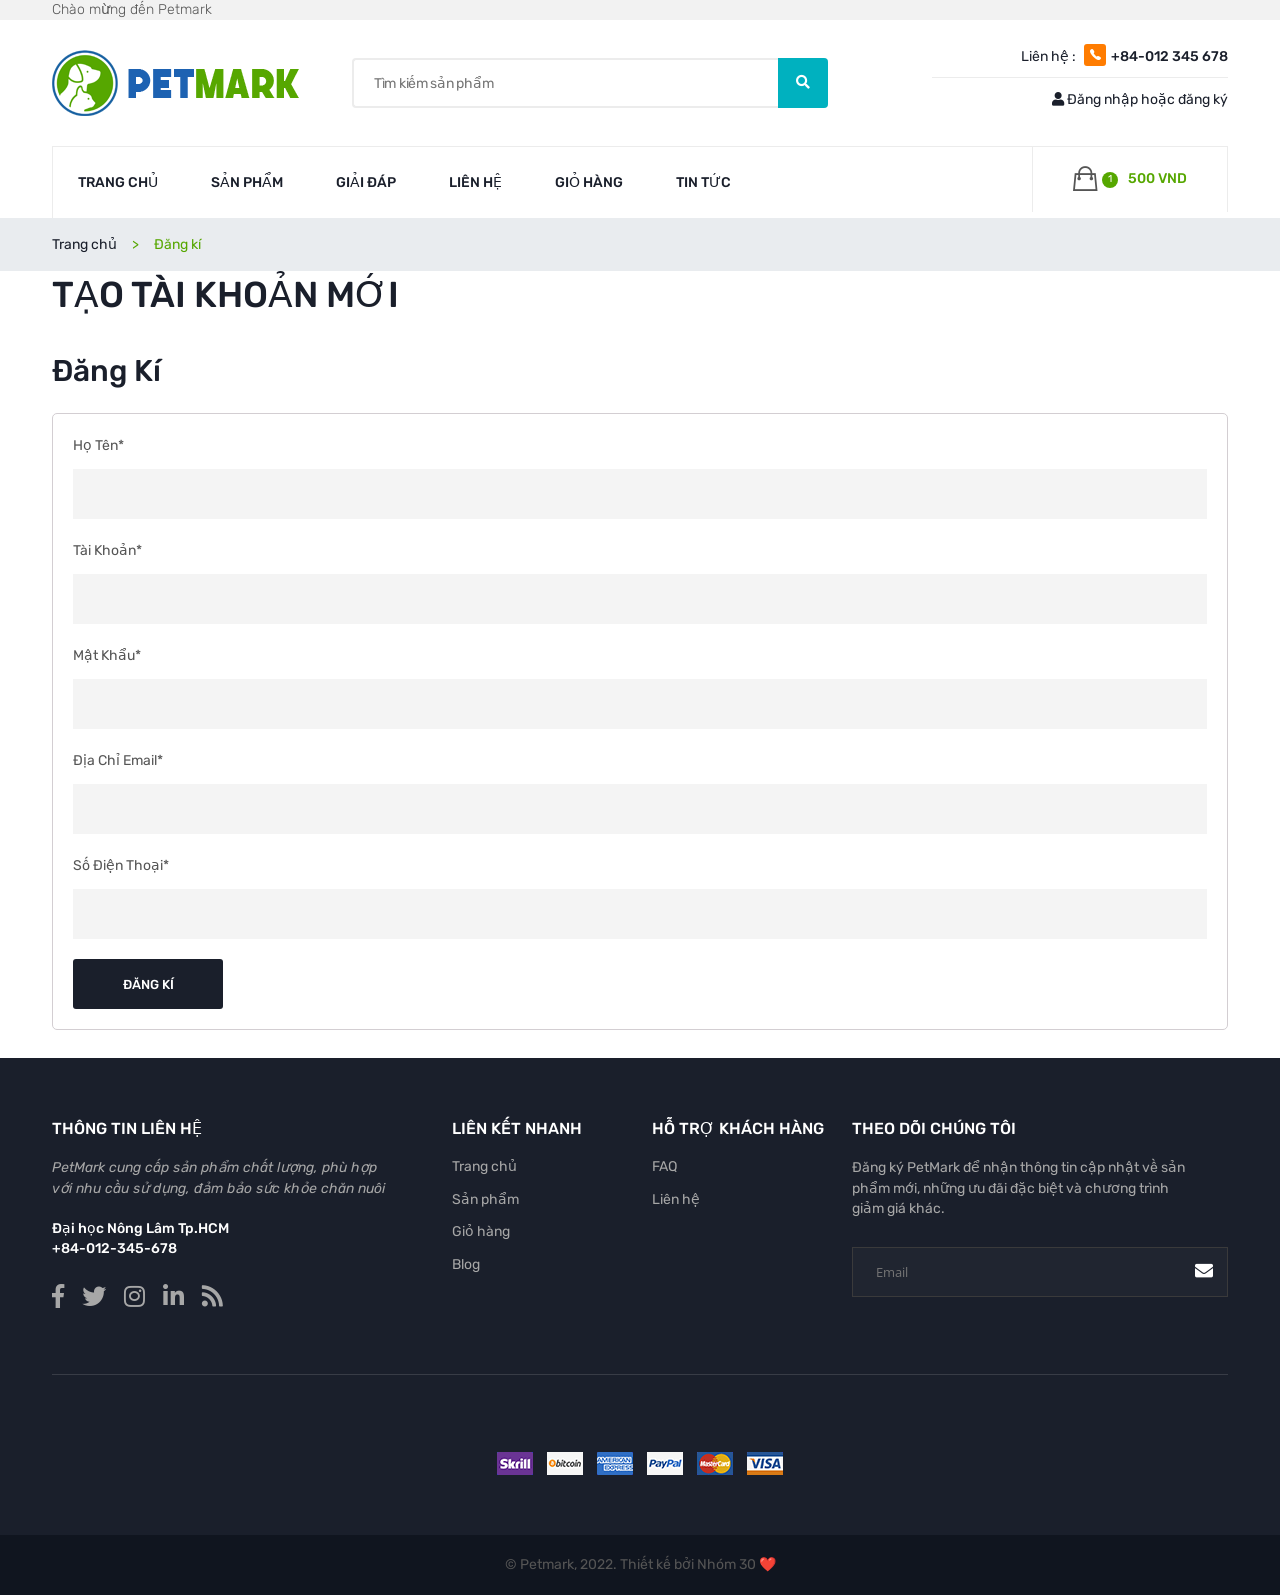
<file: target/LTW/template/sign-up.html>
<!DOCTYPE html>
<html lang="en">
    <head>
        <meta charset="UTF-8">
        <meta name="viewport" content="width=device-width, initial-scale=1.0">
        <meta http-equiv="X-UA-Compatible" content="ie=edge">
        <link rel="stylesheet" href="css/plugins.css" />
        <link rel="stylesheet" href="css/main.css" />
        <link rel="shortcut icon" type="image/x-icon" href="image/favicon.ico">
        <title>Petmark ❤️</title>
    </head>
    <body class="petmark-theme-2">
        <div class="site-wrapper">
            <header class="header petmark-header-1">
                <div class="header-wrapper">
                    <!-- Site Wrapper Starts -->
                    <div class="header-top bg-ash">
                        <div class="container">
                            <div class="row align-items-center">
                                <div class="col-sm-6 text-center text-sm-start">
                                    <p class="font-weight-300">Chào mừng đến Petmark</p>
                                </div>
                            </div>
                        </div>
                    </div>
                    <div class="header-middle">
                        <div class="container">
                            <div class="row align-items-center justify-content-center">
                                <!-- Template Logo -->
                                <div class="col-lg-3 col-md-12 col-sm-4">
                                    <div class="site-brand  text-center text-lg-start">
                                        <a href="index.html" class="brand-image">
                                            <img src="image/main-logo.png" alt="">
                                        </a>
                                    </div>
                                </div>
                                <!-- Category With Search -->
                                <div class="col-lg-5 col-md-7 order-3 order-md-2">
                                    <form class="category-widget">
                                        <input type="text" name="search" placeholder="Tìm kiếm sản phẩm ">
                                        <button class="search-submit"><i class="fas fa-search"></i></button>
                                    </form>
                                </div>
                                <!-- Call Login & Track of Order -->
                                <div class="col-lg-4 col-md-5 col-sm-8 order-2 order-md-3">
                                    <div class="header-widget-2 text-center text-sm-end ">
                                        <div class="call-widget">
                                            <p>Liên hệ : <i class="icon ion-ios-telephone"></i><span
                                                class="font-weight-mid">+84-012
                                            345 678</span></p>
                                        </div>
                                        <ul class="header-links">
                                            <li><a href="login.html"><i class="fas fa-user"></i> Đăng nhập hoặc
                                                đăng ký
                                            </a></li>
                                        </ul>
                                    </div>
                                </div>
                            </div>
                        </div>
                    </div>
                </div>
                <div class="header-nav-wrapper">
                    <div class="container">
                        <div class="header-bottom-inner">
                            <div class="row g-0">
                                
                                <!-- Main Menu -->
                                <div class="col-lg-7 d-none d-lg-block">
                                    <nav class="main-navigation l-widget">
                                        <!-- Mainmenu Start -->
                                        <ul class="mainmenu">
                                            <li class="mainmenu__item ">
                                                <a href="index.html" class="mainmenu__link">Trang chủ</a>
                                            </li>
                                            <li class="mainmenu__item ">
                                                <a href="shop-left-sidebar.html" class="mainmenu__link"> Sản phẩm</a>
                                            </li>
                                            <li class="mainmenu__item ">
                                                <a href="faq.html" class="mainmenu__link">Giải Đáp</a>
                                            </li>
                                            <li class="mainmenu__item ">
                                                <a href="contact.html" class="mainmenu__link">Liên hệ</a>
                                            </li>
                                            <li class="mainmenu__item ">
                                                <a href="cart.html" class="mainmenu__link">Giỏ hàng</a>
                                            </li>
                                            <li class="mainmenu__item ">
                                                <a href="blog-list-left-sidebar.html" class="mainmenu__link">Tin tức</a>
                                            </li>
                                            
                                            
                                        </ul>
                                        <!-- Mainmenu End -->
                                    </nav>
                                </div>
                                <!-- Cart block-->
                                <div class="col-lg-2 col-6 offset-6 offset-md-0 col-md-3 order-3" style="margin-left: 25%">
                                    <div class="cart-widget-wrapper slide-down-wrapper">
                                        <div class="cart-widget slide-down--btn">
                                            <div class="cart-icon">
                                                <i class="ion-bag"></i>
                                                <span class="cart-count-badge">
                                                    1
                                                </span>
                                            </div>
                                            <div class="cart-text">
                                                <span class="d-block"></span>
                                                <strong><span class="amount"><span
                                                    class="currencySymbol">500 VND</strong>
                                                </div>
                                            </div>
                                            <div class="slide-down--item ">
                                                <div class="cart-widget-box">
                                                    <ul class="cart-items">
                                                        <li class="single-cart">
                                                            <a href="#" class="cart-product">
                                                                <div class="cart-product-img">
                                                                    <img src="image/product/home-2/product-1.png"
                                                                    alt="Selected Products">
                                                                </div>
                                                                <div class="product-details">
                                                                    <h4 class="product-details--title"> Decamaxx</h4>
                                                                    <span class="product-details--price">1 x 500 VND</span>
                                                                </div>
                                                                <span class="cart-cross">x</span>
                                                            </a>
                                                        </li>
                                                        <li class="single-cart">
                                                            <div class="cart-product__subtotal">
                                                                <span class="subtotal--title">Tổng phụ</span>
                                                                <span class="subtotal--price">500 VND</span>
                                                            </div>
                                                        </li>
                                                        <li class="single-cart">
                                                            <div class="cart-buttons">
                                                                <a href="cart.html" class="btn btn-outlined">Xem Giỏ</a>
                                                                <a href="checkout.html" class="btn btn-outlined">Thanh toán</a>
                                                            </div>
                                                        </li>
                                                    </ul>
                                                </div>
                                            </div>
                                        </div>
                                    </div>
                                    <!-- Mobile Menu -->
                                    <div class="col-12 d-flex d-lg-none order-2 mobile-absolute-menu">
                                        <!-- Main Mobile Menu Start -->
                                        <div class="mobile-menu"></div>
                                        <!-- Main Mobile Menu End -->
                                    </div>
                                </div>
                            </div>
                            <div class="row">
                            </div>
                        </div>
                        <div class="fixed-header sticky-init">
                            <div class="container">
                                <div class="row align-items-center">
                                    <div class="col-lg-3">
                                        <!-- Sticky Logo Start -->
                                        <a class="sticky-logo" href="index.html">
                                            <img src="image/main-logo.png" alt="logo">
                                        </a>
                                        <!-- Sticky Logo End -->
                                    </div>
                                    <div class="col-lg-9">
                                        <!-- Sticky Mainmenu Start -->
                                        <nav class="sticky-navigation">
                                            <ul class="mainmenu sticky-menu">
                                            <li class="mainmenu__item menu-item-has-children sticky-has-child "></li
                                        </ul>
                                        <div class="sticky-mobile-menu  d-lg-none">
                                            <span class="sticky-menu-btn"></span>
                                        </div>
                                    </nav>
                                    <!-- Sticky Mainmenu End -->
                                </div>
                            </div>
                        </div>
                    </div>
                </div>
            </header>

            <nav aria-label="breadcrumb" class="breadcrumb-wrapper">
                <div class="container">
                    <ol class="breadcrumb">
                        <li class="breadcrumb-item"><a href="index.html">Trang chủ</a></li>
                        <li class="breadcrumb-item active" aria-current="page">Đăng kí</li>
                    </ol>
                </div>
            </nav>
        
            <div class="container">
                    <header class="entry-header">
                        <h1 class="entry-title">Tạo Tài Khoản Mới</h1>
                    </header>
                    <div class="row">
                        <form action="https://htmldemo.net/petmark/petmark/">
                            <h4 class="login-title">Đăng kí</h4>
                            <div class="login-form">
                                <div class="row">
                                    <div class="col-md-12 col-12 mb--20">
                                        <label>Họ tên*</label>
                                        <input class="mb-0" type="fullname">
                                    </div>
                                    <div class="col-md-12 col-12 mb--20">
                                        <label>Tài khoản*</label>
                                        <input class="mb-0" type="username">
                                    </div>
                                    <div class="col-12 mb--20">
                                        <label>Mật khẩu*</label>
                                        <input class="mb-0" type="password">
                                    </div>
                                    <div class="col-md-12 col-12 mb--20">
                                        <label>Địa chỉ Email*</label>
                                        <input class="mb-0" type="email">
                                    </div>
                                    <div class="col-12 mb--20">
                                        <label>Số điện thoại*</label>
                                        <input class="mb-0" type="phone">
                                    </div>
                                    <div class="col-md-12">
                                        <a href="login.html" class="btn btn-black">Đăng kí</a>
                                    </div>
                                </div>
                            </div>
                        </form>
                    </div>
                </div>



<footer class="site-footer">
<div class="container">
    <div class="row">
        <div class="col-lg-4 col-md-6">
            <div class="single-footer contact-block">
                <h3 class="footer-title">Thông tin liên hệ</h3>
                <div class="single-footer-content">
                    <p class="text-italic">PetMark cung cấp sản phẩm chất lượng, phù hợp với nhu cầu sử dụng, đảm bảo sức khỏe chăn nuôi</p>
                    <p class="font-weight-500 text-white"><span class="d-block"></span>
                Đại học Nông Lâm Tp.HCM<br> +84-012-345-678</p>
                <p class="social-icons">
                    <a href="#"><i class="fab fa-facebook-f"></i></a>
                    <a href="#"><i class="fab fa-twitter"></i></a>
                    <a href="#"><i class="fab fa-instagram"></i></a>
                    <a href="#"><i class="fab fa-linkedin-in"></i></a>
                    <a href="#"><i class="fas fa-rss"></i></a>
                </p>
            </div>
        </div>
    </div>
    <div class="col-lg-2 col-sm-6">
        <div class="single-footer contact-block">
            <h3 class="footer-title">Liên kết nhanh</h3>
            <div class="single-footer-content">
                <ul class="footer-list">
                    <li><a href="#">Trang chủ</a></li>
                    <li><a href="#">Sản phẩm</a></li>
                    <li><a href="#">Giỏ hàng</a></li>
                    <li><a href="#">Blog</a></li>
                </ul>
            </div>
        </div>
    </div>
    <div class="col-lg-2 col-sm-6">
        <div class="single-footer contact-block">
            <h3 class="footer-title">Hỗ trợ khách hàng</h3>
            <div class="single-footer-content">
                <ul class="footer-list">
                    <li><a href="#">FAQ</a></li>
                    <li><a href="#">Liên hệ</a></li>
                </ul>
            </div>
        </div>
    </div>
    <div class="col-lg-4 col-md-6">
        <div class="single-footer contact-block">
            <h3 class="footer-title">Theo dõi chúng tôi</h3>
            <div class="single-footer-content">
                <p>
                    Đăng ký PetMark để nhận thông tin cập nhật về sản phẩm mới, những ưu đãi đặc biệt và chương trình giảm giá khác.
                </p>
                <div class="pt-2">
                    <div class="input-box-with-icon">
                        <input type="text" placeholder=" Email">
                        <button><i class="fas fa-envelope"></i></button>
                    </div>
                </div>
            </div>
        </div>
    </div>
</div>
<div class="footer-block-2 text-center">
    <ul class="footer-list list-inline justify-content-center">
    </ul>
    <ul class="footer-list list-inline justify-content-center">
    </ul>
    <div class="payment-block pt-3">
        <img src="image/icon-logo/payment-icons.png" alt="">
    </div>
</div>
</div>
</div>
<div class="footer-copyright">
<p>© Petmark, 2022. Thiết kế bởi Nhóm 30 ❤️ </p>
</div>
</footer>
<script src="js/plugins.js"></script>
<script src="js/ajax-mail.js"></script>
<script src="js/custom.js"></script>
</body>
</html>
</file>
<file: target/LTW/template/css/main.css>
/******************************

|--- Fonts
|--- Helpers
|	|
|	|___ media-query
|	|___ variables
|	|___ mixins
|
|--- Reset Styles
|--- Common Styles
|	|
|	|___ color
|	|___ spacings
|	|___ sliders
|	|___ tabs
|	|___ typography
|	|___ buttons
|	|___ modal
|	|___ images
|	|___ lists
|	|___ forms
|
|--- Sections Styles
|	|
|	|___ header
|	|___ menu
|	|___ hero-area
|	|___ bredcrumb
|	|___ policy-section
|	|___ category
|	|___ comment
|	|___ product
|	|___ sidebars
|	|___ footer
|
|--- Pages Styles
|	|
|	|___ shop
|	|___ product-details
|	|___ cart
|	|___ checkout
|	|___ compare
|	|___ contact
|	|___ blog
|	|___ cart
|	|___ my-account
|	|___ login-register
|	|___ about
|	|___ faq
|	|___ 404
|	|___ portfolio
|	|___ service
|
|--- theme-color-2 Styles
|	|
|--- theme-color-3 Styles
|	|
|--- theme-color-4 Styles


******************************/
/*
====> Default Styles
*/
@import url("https://fonts.googleapis.com/css?family=Rubik:300,300i,400,400i,500,500i,700,700i,900,900i");
@import url("https://fonts.googleapis.com/css?family=Raleway:400,500,600,700,900");
@import url("https://fonts.googleapis.com/css?family=Open+Sans:400,600,700,800");

/*
====> Helpers
*/
/*=== MEDIA QUERY ===*/
/*=== MEDIA QUERY with max width===*/
/*Font Families*/
/*Bootstrap Variables*/
/* Media Queries */
.one-column-slider.two-row .slick-active > div, .one-column-slider.three-row .slick-active > div {
    position: relative;
}

.one-column-slider.two-row .slick-active > div:before, .one-column-slider.three-row .slick-active > div:before {
    content: "";
    position: absolute;
    background: #ececec;
    left: 25px;
    height: 1px;
    bottom: -1px;
    right: 25px;
}

.normal-slider .slick-slide {
    position: relative;
}

.normal-slider .slick-slide:before {
    content: "";
    width: 1px;
    position: absolute;
    background: #ececec;
    left: 0;
    top: 10px;
    bottom: 5px;
}

/*
====> Reset Styles
*/
* {
    margin: 0;
    padding: 0;
    box-sizing: border-box;
}

/*=== MEDIA QUERY ===*/
/*=== MEDIA QUERY with max width===*/
body {
    font-family: Rubik, sans-serif;
    font-weight: 400;
    color: #555555;
    font-size: 14px;
    line-height: 1.65;
    width: 100%;
}

h1,
h2,
h3,
h4,
h5,
h6 {
    margin: 0;
    padding: 0;
}

a,
span {
    display: inline-block;
}

a {
    transition: 0.4s;
    color: inherit;
    text-decoration: none;
}

a:focus {
    outline: none !important;
}

a:hover {
    text-decoration: none;
}

a:visited,
a:active {
    outline: none;
    border: none;
    text-decoration: none;
}

ul {
    list-style: none;
    margin: 0;
    padding: 0;
}

img {
    max-width: 100%;
}

p {
    line-height: 20px;
}

.btn:focus,
.btn:active {
    box-shadow: none;
    border-color: transparent;
}

button {
    cursor: pointer;
    background: transparent;
    border: none;
}

button:focus {
    outline: none;
}

.icon {
    font-size: inherit;
}

h1,
h2,
h3,
h4,
h5,
h6 {
    font-weight: 500;
}

.card {
    border: none;
    border-radius: 0;
}

/* Slick Slider Resets */
.slick-slide:focus {
    outline: none;
}

.slick-slide:focus a:focus {
    outline: none;
}

@media (min-width: 1200px) {
    .container {
        max-width: 1200px;
    }
}

.overflow-hidden {
    overflow: hidden;
}

.site-wrapper {
    overflow: hidden;
}

/*
====> Common Styles
*/
/* Colors */
.text-primary {
    color: #56a700 !important;
}

.text-white {
    color: #fff;
}

.text-black {
    color: #1a1f2b;
}

.text-red {
    color: #c61132;
}

.text-orange {
    color: #ff7c00 !important;
}

.bg-red {
    background-color: #c61132;
}

.bg-ash {
    background-color: #f2f2f2;
}

.bg-gray {
    background-color: #f6f6f6;
}

.bg-blue {
    background-color: #1d62b2;
}

.bg-blue-2 {
    background-color: #128ced;
}

.bg-orange {
    background-color: #ff7c00;
}

.border-bottom {
    border-bottom: 1px solid #cecece;
}

.text-gray {
    color: #999;
}

.bg-gray {
    background: #f2f2f2;
}

/* Spacings */
.section-padding {
    padding-top: 90px;
    padding-bottom: 90px;
}

.space-db--15 {
    margin-bottom: -15px;
}

.space-db--20 {
    margin-bottom: -20px;
}

.space-db--25 {
    margin-bottom: -25px;
}

.space-db--30 {
    margin-bottom: -30px;
}

.space-db--35 {
    margin-bottom: -35px;
}

.space-db--40 {
    margin-bottom: -40px;
}

.space-db--45 {
    margin-bottom: -45px;
}

.space-db--50 {
    margin-bottom: -50px;
}

.space-db--55 {
    margin-bottom: -55px;
}

.space-db--60 {
    margin-bottom: -60px;
}

.space-db--65 {
    margin-bottom: -65px;
}

.space-db--70 {
    margin-bottom: -70px;
}

.space-db--75 {
    margin-bottom: -75px;
}

.space-db--80 {
    margin-bottom: -80px;
}

.space-db--85 {
    margin-bottom: -85px;
}

.space-db--90 {
    margin-bottom: -90px;
}

.space-db--95 {
    margin-bottom: -95px;
}

.space-db--100 {
    margin-bottom: -100px;
}

.space-db--105 {
    margin-bottom: -105px;
}

.space-db--110 {
    margin-bottom: -110px;
}

.space-db--115 {
    margin-bottom: -115px;
}

.space-db--120 {
    margin-bottom: -120px;
}

.space-db--125 {
    margin-bottom: -125px;
}

.space-db--130 {
    margin-bottom: -130px;
}

.space-db--135 {
    margin-bottom: -135px;
}

.space-db--140 {
    margin-bottom: -140px;
}

.space-db--145 {
    margin-bottom: -145px;
}

.space-db--150 {
    margin-bottom: -150px;
}

.space-dt--30 {
    margin-top: -30px;
}

.space-dt--35 {
    margin-top: -35px;
}

.space-dt--40 {
    margin-top: -40px;
}

.space-dt--45 {
    margin-top: -45px;
}

.space-dt--50 {
    margin-top: -50px;
}

.space-dt--55 {
    margin-top: -55px;
}

.space-dt--60 {
    margin-top: -60px;
}

.space-dt--65 {
    margin-top: -65px;
}

.space-dt--70 {
    margin-top: -70px;
}

.space-dt--75 {
    margin-top: -75px;
}

.space-dt--80 {
    margin-top: -80px;
}

.space-dt--85 {
    margin-top: -85px;
}

.space-dt--90 {
    margin-top: -90px;
}

.space-dt--95 {
    margin-top: -95px;
}

.space-dt--100 {
    margin-top: -100px;
}

.space-dt--105 {
    margin-top: -105px;
}

.space-dt--110 {
    margin-top: -110px;
}

.space-dt--115 {
    margin-top: -115px;
}

.space-dt--120 {
    margin-top: -120px;
}

.space-dt--125 {
    margin-top: -125px;
}

.space-dt--130 {
    margin-top: -130px;
}

.space-dt--135 {
    margin-top: -135px;
}

.space-dt--140 {
    margin-top: -140px;
}

.space-dt--145 {
    margin-top: -145px;
}

.space-dt--150 {
    margin-top: -150px;
}

.space-db--30 {
    margin-bottom: -30px;
}

.space-db--35 {
    margin-bottom: -35px;
}

.space-db--40 {
    margin-bottom: -40px;
}

.space-db--45 {
    margin-bottom: -45px;
}

.space-db--50 {
    margin-bottom: -50px;
}

.space-db--55 {
    margin-bottom: -55px;
}

.space-db--60 {
    margin-bottom: -60px;
}

.space-db--65 {
    margin-bottom: -65px;
}

.space-db--70 {
    margin-bottom: -70px;
}

.space-db--75 {
    margin-bottom: -75px;
}

.space-db--80 {
    margin-bottom: -80px;
}

.space-db--85 {
    margin-bottom: -85px;
}

.space-db--90 {
    margin-bottom: -90px;
}

.space-db--95 {
    margin-bottom: -95px;
}

.space-db--100 {
    margin-bottom: -100px;
}

.space-db--105 {
    margin-bottom: -105px;
}

.space-db--110 {
    margin-bottom: -110px;
}

.space-db--115 {
    margin-bottom: -115px;
}

.space-db--120 {
    margin-bottom: -120px;
}

.space-db--125 {
    margin-bottom: -125px;
}

.space-db--130 {
    margin-bottom: -130px;
}

.space-db--135 {
    margin-bottom: -135px;
}

.space-db--140 {
    margin-bottom: -140px;
}

.space-db--145 {
    margin-bottom: -145px;
}

.space-db--150 {
    margin-bottom: -150px;
}

.mb--40 {
    margin-bottom: 40px;
}

.mb--25 {
    margin-bottom: 25px;
}

.mb--15 {
    margin-bottom: 15px;
}

/* container 450px*/
/*-- Padding Top --*/
.pt--5 {
    padding-top: 5px;
}

.pt--10 {
    padding-top: 10px;
}

.pt--15 {
    padding-top: 15px;
}

.pt--20 {
    padding-top: 20px;
}

.pt--25 {
    padding-top: 25px;
}

.pt--30 {
    padding-top: 30px;
}

.pt--35 {
    padding-top: 35px;
}

.pt--40 {
    padding-top: 40px;
}

.pt--45 {
    padding-top: 45px;
}

.pt--50 {
    padding-top: 50px;
}

.pt--55 {
    padding-top: 55px;
}

.pt--60 {
    padding-top: 60px;
}

.pt--65 {
    padding-top: 65px;
}

.pt--70 {
    padding-top: 70px;
}

.pt--75 {
    padding-top: 75px;
}

.pt--80 {
    padding-top: 80px;
}

.pt--85 {
    padding-top: 85px;
}

.pt--90 {
    padding-top: 90px;
}

.pt--95 {
    padding-top: 95px;
}

.pt--100 {
    padding-top: 100px;
}

.pt--105 {
    padding-top: 105px;
}

.pt--110 {
    padding-top: 110px;
}

.pt--115 {
    padding-top: 115px;
}

.pt--120 {
    padding-top: 120px;
}

.pt--125 {
    padding-top: 125px;
}

.pt--130 {
    padding-top: 130px;
}

.pt--135 {
    padding-top: 135px;
}

.pt--140 {
    padding-top: 140px;
}

.pt--145 {
    padding-top: 145px;
}

.pt--150 {
    padding-top: 150px;
}

@media (min-width: 992px) {
    .pt-lg--5 {
        padding-top: 5px !important;
    }
}

@media (min-width: 992px) {
    .pt-lg--10 {
        padding-top: 10px !important;
    }
}

@media (min-width: 992px) {
    .pt-lg--15 {
        padding-top: 15px !important;
    }
}

@media (min-width: 992px) {
    .pt-lg--20 {
        padding-top: 20px !important;
    }
}

@media (min-width: 992px) {
    .pt-lg--25 {
        padding-top: 25px !important;
    }
}

@media (min-width: 992px) {
    .pt-lg--30 {
        padding-top: 30px !important;
    }
}

@media (min-width: 992px) {
    .pt-lg--35 {
        padding-top: 35px !important;
    }
}

@media (min-width: 992px) {
    .pt-lg--40 {
        padding-top: 40px !important;
    }
}

@media (min-width: 992px) {
    .pt-lg--45 {
        padding-top: 45px !important;
    }
}

@media (min-width: 992px) {
    .pt-lg--50 {
        padding-top: 50px !important;
    }
}

@media (min-width: 992px) {
    .pt-lg--55 {
        padding-top: 55px !important;
    }
}

@media (min-width: 992px) {
    .pt-lg--60 {
        padding-top: 60px !important;
    }
}

@media (min-width: 992px) {
    .pt-lg--65 {
        padding-top: 65px !important;
    }
}

@media (min-width: 992px) {
    .pt-lg--70 {
        padding-top: 70px !important;
    }
}

@media (min-width: 992px) {
    .pt-lg--75 {
        padding-top: 75px !important;
    }
}

@media (min-width: 992px) {
    .pt-lg--80 {
        padding-top: 80px !important;
    }
}

@media (min-width: 992px) {
    .pt-lg--85 {
        padding-top: 85px !important;
    }
}

@media (min-width: 992px) {
    .pt-lg--90 {
        padding-top: 90px !important;
    }
}

@media (min-width: 992px) {
    .pt-lg--95 {
        padding-top: 95px !important;
    }
}

@media (min-width: 992px) {
    .pt-lg--100 {
        padding-top: 100px !important;
    }
}

@media (min-width: 992px) {
    .pt-lg--105 {
        padding-top: 105px !important;
    }
}

@media (min-width: 992px) {
    .pt-lg--110 {
        padding-top: 110px !important;
    }
}

@media (min-width: 992px) {
    .pt-lg--115 {
        padding-top: 115px !important;
    }
}

@media (min-width: 992px) {
    .pt-lg--120 {
        padding-top: 120px !important;
    }
}

@media (min-width: 992px) {
    .pt-lg--125 {
        padding-top: 125px !important;
    }
}

@media (min-width: 992px) {
    .pt-lg--130 {
        padding-top: 130px !important;
    }
}

@media (min-width: 992px) {
    .pt-lg--135 {
        padding-top: 135px !important;
    }
}

@media (min-width: 992px) {
    .pt-lg--140 {
        padding-top: 140px !important;
    }
}

@media (min-width: 992px) {
    .pt-lg--145 {
        padding-top: 145px !important;
    }
}

@media (min-width: 992px) {
    .pt-lg--150 {
        padding-top: 150px !important;
    }
}

@media only screen and (max-width: 575px) {
    .pt_sm--5 {
        padding-top: 5px;
    }

    .pt_sm--10 {
        padding-top: 10px;
    }

    .pt_sm--15 {
        padding-top: 15px;
    }

    .pt_sm--20 {
        padding-top: 20px;
    }

    .pt_sm--25 {
        padding-top: 25px;
    }

    .pt_sm--30 {
        padding-top: 30px;
    }

    .pt_sm--35 {
        padding-top: 35px;
    }

    .pt_sm--40 {
        padding-top: 40px;
    }

    .pt_sm--45 {
        padding-top: 45px;
    }

    .pt_sm--50 {
        padding-top: 50px;
    }
}

/*-- Padding Bottom --*/
.pb--5 {
    padding-bottom: 5px;
}

.pb--10 {
    padding-bottom: 10px;
}

.pb--15 {
    padding-bottom: 15px;
}

.pb--20 {
    padding-bottom: 20px;
}

.pb--25 {
    padding-bottom: 25px;
}

.pb--30 {
    padding-bottom: 30px;
}

.pb--35 {
    padding-bottom: 35px;
}

.pb--40 {
    padding-bottom: 40px;
}

.pb--45 {
    padding-bottom: 45px;
}

.pb--50 {
    padding-bottom: 50px;
}

.pb--55 {
    padding-bottom: 55px;
}

.pb--60 {
    padding-bottom: 60px;
}

.pb--65 {
    padding-bottom: 65px;
}

.pb--70 {
    padding-bottom: 70px;
}

.pb--75 {
    padding-bottom: 75px;
}

.pb--80 {
    padding-bottom: 80px;
}

.pb--85 {
    padding-bottom: 85px;
}

.pb--90 {
    padding-bottom: 90px;
}

.pb--95 {
    padding-bottom: 95px;
}

.pb--100 {
    padding-bottom: 100px;
}

.pb--105 {
    padding-bottom: 105px;
}

.pb--110 {
    padding-bottom: 110px;
}

.pb--115 {
    padding-bottom: 115px;
}

.pb--120 {
    padding-bottom: 120px;
}

.pb--125 {
    padding-bottom: 125px;
}

.pb--130 {
    padding-bottom: 130px;
}

.pb--135 {
    padding-bottom: 135px;
}

.pb--140 {
    padding-bottom: 140px;
}

.pb--145 {
    padding-bottom: 145px;
}

.pb--150 {
    padding-bottom: 150px;
}

@media only screen and (max-width: 575px) {
    .pb_sm--5 {
        padding-bottom: 5px;
    }

    .pb_sm--10 {
        padding-bottom: 10px;
    }

    .pb_sm--15 {
        padding-bottom: 15px;
    }

    .pb_sm--20 {
        padding-bottom: 20px;
    }

    .pb_sm--25 {
        padding-bottom: 25px;
    }

    .pb_sm--30 {
        padding-bottom: 30px;
    }

    .pb_sm--35 {
        padding-bottom: 35px;
    }

    .pb_sm--40 {
        padding-bottom: 40px;
    }

    .pb_sm--45 {
        padding-bottom: 45px;
    }

    .pb_sm--50 {
        padding-bottom: 50px;
    }
}

/*-- Padding Left --*/
.pl--5 {
    padding-left: 5px;
}

.pl--10 {
    padding-left: 10px;
}

.pl--15 {
    padding-left: 15px;
}

.pl--20 {
    padding-left: 20px;
}

.pl--25 {
    padding-left: 25px;
}

.pl--30 {
    padding-left: 30px;
}

.pl--35 {
    padding-left: 35px;
}

.pl--40 {
    padding-left: 40px;
}

.pl--45 {
    padding-left: 45px;
}

.pl--50 {
    padding-left: 50px;
}

.pl--55 {
    padding-left: 55px;
}

.pl--60 {
    padding-left: 60px;
}

.pl--65 {
    padding-left: 65px;
}

.pl--70 {
    padding-left: 70px;
}

.pl--75 {
    padding-left: 75px;
}

.pl--80 {
    padding-left: 80px;
}

.pl--85 {
    padding-left: 85px;
}

.pl--90 {
    padding-left: 90px;
}

.pl--95 {
    padding-left: 95px;
}

.pl--100 {
    padding-left: 100px;
}

.pl--105 {
    padding-left: 105px;
}

.pl--110 {
    padding-left: 110px;
}

.pl--115 {
    padding-left: 115px;
}

.pl--120 {
    padding-left: 120px;
}

.pl--125 {
    padding-left: 125px;
}

.pl--130 {
    padding-left: 130px;
}

.pl--135 {
    padding-left: 135px;
}

.pl--140 {
    padding-left: 140px;
}

.pl--145 {
    padding-left: 145px;
}

.pl--150 {
    padding-left: 150px;
}

@media (min-width: 992px) {
    .pl-lg--5 {
        padding-left: 5px;
    }
}

@media (min-width: 992px) {
    .pl-lg--10 {
        padding-left: 10px;
    }
}

@media (min-width: 992px) {
    .pl-lg--15 {
        padding-left: 15px;
    }
}

@media (min-width: 992px) {
    .pl-lg--20 {
        padding-left: 20px;
    }
}

@media (min-width: 992px) {
    .pl-lg--25 {
        padding-left: 25px;
    }
}

@media (min-width: 992px) {
    .pl-lg--30 {
        padding-left: 30px;
    }
}

@media (min-width: 992px) {
    .pl-lg--35 {
        padding-left: 35px;
    }
}

@media (min-width: 992px) {
    .pl-lg--40 {
        padding-left: 40px;
    }
}

@media (min-width: 992px) {
    .pl-lg--45 {
        padding-left: 45px;
    }
}

@media (min-width: 992px) {
    .pl-lg--50 {
        padding-left: 50px;
    }
}

@media (min-width: 992px) {
    .pl-lg--55 {
        padding-left: 55px;
    }
}

@media (min-width: 992px) {
    .pl-lg--60 {
        padding-left: 60px;
    }
}

@media (min-width: 992px) {
    .pl-lg--65 {
        padding-left: 65px;
    }
}

@media (min-width: 992px) {
    .pl-lg--70 {
        padding-left: 70px;
    }
}

@media (min-width: 992px) {
    .pl-lg--75 {
        padding-left: 75px;
    }
}

@media (min-width: 992px) {
    .pl-lg--80 {
        padding-left: 80px;
    }
}

@media (min-width: 992px) {
    .pl-lg--85 {
        padding-left: 85px;
    }
}

@media (min-width: 992px) {
    .pl-lg--90 {
        padding-left: 90px;
    }
}

@media (min-width: 992px) {
    .pl-lg--95 {
        padding-left: 95px;
    }
}

@media (min-width: 992px) {
    .pl-lg--100 {
        padding-left: 100px;
    }
}

@media (min-width: 992px) {
    .pl-lg--105 {
        padding-left: 105px;
    }
}

@media (min-width: 992px) {
    .pl-lg--110 {
        padding-left: 110px;
    }
}

@media (min-width: 992px) {
    .pl-lg--115 {
        padding-left: 115px;
    }
}

@media (min-width: 992px) {
    .pl-lg--120 {
        padding-left: 120px;
    }
}

@media (min-width: 992px) {
    .pl-lg--125 {
        padding-left: 125px;
    }
}

@media (min-width: 992px) {
    .pl-lg--130 {
        padding-left: 130px;
    }
}

@media (min-width: 992px) {
    .pl-lg--135 {
        padding-left: 135px;
    }
}

@media (min-width: 992px) {
    .pl-lg--140 {
        padding-left: 140px;
    }
}

@media (min-width: 992px) {
    .pl-lg--145 {
        padding-left: 145px;
    }
}

@media (min-width: 992px) {
    .pl-lg--150 {
        padding-left: 150px;
    }
}

@media (min-width: 992px) {
    .pr-lg--5 {
        padding-right: 5px;
    }
}

@media (min-width: 992px) {
    .pr-lg--10 {
        padding-right: 10px;
    }
}

@media (min-width: 992px) {
    .pr-lg--15 {
        padding-right: 15px;
    }
}

@media (min-width: 992px) {
    .pr-lg--20 {
        padding-right: 20px;
    }
}

@media (min-width: 992px) {
    .pr-lg--25 {
        padding-right: 25px;
    }
}

@media (min-width: 992px) {
    .pr-lg--30 {
        padding-right: 30px;
    }
}

@media (min-width: 992px) {
    .pr-lg--35 {
        padding-right: 35px;
    }
}

@media (min-width: 992px) {
    .pr-lg--40 {
        padding-right: 40px;
    }
}

@media (min-width: 992px) {
    .pr-lg--45 {
        padding-right: 45px;
    }
}

@media (min-width: 992px) {
    .pr-lg--50 {
        padding-right: 50px;
    }
}

@media (min-width: 992px) {
    .pr-lg--55 {
        padding-right: 55px;
    }
}

@media (min-width: 992px) {
    .pr-lg--60 {
        padding-right: 60px;
    }
}

@media (min-width: 992px) {
    .pr-lg--65 {
        padding-right: 65px;
    }
}

@media (min-width: 992px) {
    .pr-lg--70 {
        padding-right: 70px;
    }
}

@media (min-width: 992px) {
    .pr-lg--75 {
        padding-right: 75px;
    }
}

@media (min-width: 992px) {
    .pr-lg--80 {
        padding-right: 80px;
    }
}

@media (min-width: 992px) {
    .pr-lg--85 {
        padding-right: 85px;
    }
}

@media (min-width: 992px) {
    .pr-lg--90 {
        padding-right: 90px;
    }
}

@media (min-width: 992px) {
    .pr-lg--95 {
        padding-right: 95px;
    }
}

@media (min-width: 992px) {
    .pr-lg--100 {
        padding-right: 100px;
    }
}

@media (min-width: 992px) {
    .pr-lg--105 {
        padding-right: 105px;
    }
}

@media (min-width: 992px) {
    .pr-lg--110 {
        padding-right: 110px;
    }
}

@media (min-width: 992px) {
    .pr-lg--115 {
        padding-right: 115px;
    }
}

@media (min-width: 992px) {
    .pr-lg--120 {
        padding-right: 120px;
    }
}

@media (min-width: 992px) {
    .pr-lg--125 {
        padding-right: 125px;
    }
}

@media (min-width: 992px) {
    .pr-lg--130 {
        padding-right: 130px;
    }
}

@media (min-width: 992px) {
    .pr-lg--135 {
        padding-right: 135px;
    }
}

@media (min-width: 992px) {
    .pr-lg--140 {
        padding-right: 140px;
    }
}

@media (min-width: 992px) {
    .pr-lg--145 {
        padding-right: 145px;
    }
}

@media (min-width: 992px) {
    .pr-lg--150 {
        padding-right: 150px;
    }
}

@media (min-width: 992px) {
    .mt-lg--5 {
        margin-top: 5px;
    }
}

@media (min-width: 992px) {
    .mt-lg--10 {
        margin-top: 10px;
    }
}

@media (min-width: 992px) {
    .mt-lg--15 {
        margin-top: 15px;
    }
}

@media (min-width: 992px) {
    .mt-lg--20 {
        margin-top: 20px;
    }
}

@media (min-width: 992px) {
    .mt-lg--25 {
        margin-top: 25px;
    }
}

@media (min-width: 992px) {
    .mt-lg--30 {
        margin-top: 30px;
    }
}

@media (min-width: 992px) {
    .mt-lg--35 {
        margin-top: 35px;
    }
}

@media (min-width: 992px) {
    .mt-lg--40 {
        margin-top: 40px;
    }
}

@media (min-width: 992px) {
    .mt-lg--45 {
        margin-top: 45px;
    }
}

@media (min-width: 992px) {
    .mt-lg--50 {
        margin-top: 50px;
    }
}

@media (min-width: 992px) {
    .mt-lg--55 {
        margin-top: 55px;
    }
}

@media (min-width: 992px) {
    .mt-lg--60 {
        margin-top: 60px;
    }
}

@media (min-width: 992px) {
    .mt-lg--65 {
        margin-top: 65px;
    }
}

@media (min-width: 992px) {
    .mt-lg--70 {
        margin-top: 70px;
    }
}

@media (min-width: 992px) {
    .mt-lg--75 {
        margin-top: 75px;
    }
}

@media (min-width: 992px) {
    .mt-lg--80 {
        margin-top: 80px;
    }
}

@media (min-width: 992px) {
    .mt-lg--85 {
        margin-top: 85px;
    }
}

@media (min-width: 992px) {
    .mt-lg--90 {
        margin-top: 90px;
    }
}

@media (min-width: 992px) {
    .mt-lg--95 {
        margin-top: 95px;
    }
}

@media (min-width: 992px) {
    .mt-lg--100 {
        margin-top: 100px;
    }
}

@media (min-width: 992px) {
    .mt-lg--105 {
        margin-top: 105px;
    }
}

@media (min-width: 992px) {
    .mt-lg--110 {
        margin-top: 110px;
    }
}

@media (min-width: 992px) {
    .mt-lg--115 {
        margin-top: 115px;
    }
}

@media (min-width: 992px) {
    .mt-lg--120 {
        margin-top: 120px;
    }
}

@media (min-width: 992px) {
    .mt-lg--125 {
        margin-top: 125px;
    }
}

@media (min-width: 992px) {
    .mt-lg--130 {
        margin-top: 130px;
    }
}

@media (min-width: 992px) {
    .mt-lg--135 {
        margin-top: 135px;
    }
}

@media (min-width: 992px) {
    .mt-lg--140 {
        margin-top: 140px;
    }
}

@media (min-width: 992px) {
    .mt-lg--145 {
        margin-top: 145px;
    }
}

@media (min-width: 992px) {
    .mt-lg--150 {
        margin-top: 150px;
    }
}

.pl--5 {
    padding-left: 5px !important;
}

/*-- Padding Right --*/
.pr--5 {
    padding-right: 5px;
}

.pr--10 {
    padding-right: 10px;
}

.pr--15 {
    padding-right: 15px;
}

.pr--20 {
    padding-right: 20px;
}

.pr--25 {
    padding-right: 25px;
}

.pr--30 {
    padding-right: 30px;
}

.pr--35 {
    padding-right: 35px;
}

.pr--40 {
    padding-right: 40px;
}

.pr--45 {
    padding-right: 45px;
}

.pr--50 {
    padding-right: 50px;
}

.pr--55 {
    padding-right: 55px;
}

.pr--60 {
    padding-right: 60px;
}

.pr--65 {
    padding-right: 65px;
}

.pr--70 {
    padding-right: 70px;
}

.pr--75 {
    padding-right: 75px;
}

.pr--80 {
    padding-right: 80px;
}

.pr--85 {
    padding-right: 85px;
}

.pr--90 {
    padding-right: 90px;
}

.pr--95 {
    padding-right: 95px;
}

.pr--100 {
    padding-right: 100px;
}

.pr--105 {
    padding-right: 105px;
}

.pr--110 {
    padding-right: 110px;
}

.pr--115 {
    padding-right: 115px;
}

.pr--120 {
    padding-right: 120px;
}

.pr--125 {
    padding-right: 125px;
}

.pr--130 {
    padding-right: 130px;
}

.pr--135 {
    padding-right: 135px;
}

.pr--140 {
    padding-right: 140px;
}

.pr--145 {
    padding-right: 145px;
}

.pr--150 {
    padding-right: 150px;
}

/*-- Margin Top --*/
.mt--5 {
    margin-top: 5px;
}

.mt--10 {
    margin-top: 10px;
}

.mt--15 {
    margin-top: 15px;
}

.mt--20 {
    margin-top: 20px;
}

.mt--25 {
    margin-top: 25px;
}

.mt--30 {
    margin-top: 30px;
}

.mt--35 {
    margin-top: 35px;
}

.mt--40 {
    margin-top: 40px;
}

.mt--45 {
    margin-top: 45px;
}

.mt--50 {
    margin-top: 50px;
}

.mt--55 {
    margin-top: 55px;
}

.mt--60 {
    margin-top: 60px;
}

.mt--65 {
    margin-top: 65px;
}

.mt--70 {
    margin-top: 70px;
}

.mt--75 {
    margin-top: 75px;
}

.mt--80 {
    margin-top: 80px;
}

.mt--85 {
    margin-top: 85px;
}

.mt--90 {
    margin-top: 90px;
}

.mt--95 {
    margin-top: 95px;
}

.mt--100 {
    margin-top: 100px;
}

@media only screen and (min-width: 768px) and (max-width: 991px) {
    .md-mt--30 {
        margin-top: 30px;
    }
}

@media only screen and (max-width: 767px) {
    .sm-mt--30 {
        margin-top: 30px;
    }
}

@media only screen and (max-width: 575px) {
    .lr-mt--30 {
        margin-top: 30px;
    }
}

/*-- Margin Bottom --*/
.mb--5 {
    margin-bottom: 5px;
}

.mb--10 {
    margin-bottom: 10px;
}

.mb--15 {
    margin-bottom: 15px;
}

.mb--20 {
    margin-bottom: 20px;
}

.mb--25 {
    margin-bottom: 25px;
}

.mb--30 {
    margin-bottom: 30px;
}

.mb--35 {
    margin-bottom: 35px;
}

.mb--40 {
    margin-bottom: 40px;
}

.mb--45 {
    margin-bottom: 45px;
}

.mb--50 {
    margin-bottom: 50px;
}

.mb--55 {
    margin-bottom: 55px;
}

.mb--60 {
    margin-bottom: 60px;
}

.mb--65 {
    margin-bottom: 65px;
}

.mb--70 {
    margin-bottom: 70px;
}

.mb--75 {
    margin-bottom: 75px;
}

.mb--80 {
    margin-bottom: 80px;
}

.mb--85 {
    margin-bottom: 85px;
}

.mb--90 {
    margin-bottom: 90px;
}

.mb--95 {
    margin-bottom: 95px;
}

.mb--100 {
    margin-bottom: 100px;
}

/*-- Margin Bottom --*/
.ptb--5 {
    padding: 5px 0;
}

.ptb--10 {
    padding: 10px 0;
}

.ptb--15 {
    padding: 15px 0;
}

.ptb--20 {
    padding: 20px 0;
}

.ptb--25 {
    padding: 25px 0;
}

.ptb--30 {
    padding: 30px 0;
}

.ptb--35 {
    padding: 35px 0;
}

.ptb--40 {
    padding: 40px 0;
}

.ptb--45 {
    padding: 45px 0;
}

.ptb--50 {
    padding: 50px 0;
}

.ptb--55 {
    padding: 55px 0;
}

.ptb--60 {
    padding: 60px 0;
}

.ptb--65 {
    padding: 65px 0;
}

.ptb--70 {
    padding: 70px 0;
}

.ptb--75 {
    padding: 75px 0;
}

.ptb--80 {
    padding: 80px 0;
}

.ptb--85 {
    padding: 85px 0;
}

.ptb--90 {
    padding: 90px 0;
}

.ptb--95 {
    padding: 95px 0;
}

.ptb--100 {
    padding: 100px 0;
}

/*-- Margin Bottom --*/
@media (min-width: 768px) {
    .pct-md-5 {
        padding: 5px 0;
    }
}

@media (min-width: 768px) {
    .pct-md-10 {
        padding: 10px 0;
    }
}

@media (min-width: 768px) {
    .pct-md-15 {
        padding: 15px 0;
    }
}

@media (min-width: 768px) {
    .pct-md-20 {
        padding: 20px 0;
    }
}

@media (min-width: 768px) {
    .pct-md-25 {
        padding: 25px 0;
    }
}

@media (min-width: 768px) {
    .pct-md-30 {
        padding: 30px 0;
    }
}

@media (min-width: 768px) {
    .pct-md-35 {
        padding: 35px 0;
    }
}

@media (min-width: 768px) {
    .pct-md-40 {
        padding: 40px 0;
    }
}

@media (min-width: 768px) {
    .pct-md-45 {
        padding: 45px 0;
    }
}

@media (min-width: 768px) {
    .pct-md-50 {
        padding: 50px 0;
    }
}

@media (min-width: 768px) {
    .pct-md-55 {
        padding: 55px 0;
    }
}

@media (min-width: 768px) {
    .pct-md-60 {
        padding: 60px 0;
    }
}

@media (min-width: 768px) {
    .pct-md-65 {
        padding: 65px 0;
    }
}

@media (min-width: 768px) {
    .pct-md-70 {
        padding: 70px 0;
    }
}

@media (min-width: 768px) {
    .pct-md-75 {
        padding: 75px 0;
    }
}

@media (min-width: 768px) {
    .pct-md-80 {
        padding: 80px 0;
    }
}

@media (min-width: 768px) {
    .pct-md-85 {
        padding: 85px 0;
    }
}

@media (min-width: 768px) {
    .pct-md-90 {
        padding: 90px 0;
    }
}

@media (min-width: 768px) {
    .pct-md-95 {
        padding: 95px 0;
    }
}

@media (min-width: 768px) {
    .pct-md-100 {
        padding: 100px 0;
    }
}

@media (min-width: 992px) {
    .pct-lg-5 {
        padding: 5px 0;
    }
}

@media (min-width: 992px) {
    .pct-lg-10 {
        padding: 10px 0;
    }
}

@media (min-width: 992px) {
    .pct-lg-15 {
        padding: 15px 0;
    }
}

@media (min-width: 992px) {
    .pct-lg-20 {
        padding: 20px 0;
    }
}

@media (min-width: 992px) {
    .pct-lg-25 {
        padding: 25px 0;
    }
}

@media (min-width: 992px) {
    .pct-lg-30 {
        padding: 30px 0;
    }
}

@media (min-width: 992px) {
    .pct-lg-35 {
        padding: 35px 0;
    }
}

@media (min-width: 992px) {
    .pct-lg-40 {
        padding: 40px 0;
    }
}

@media (min-width: 992px) {
    .pct-lg-45 {
        padding: 45px 0;
    }
}

@media (min-width: 992px) {
    .pct-lg-50 {
        padding: 50px 0;
    }
}

@media (min-width: 992px) {
    .pct-lg-55 {
        padding: 55px 0;
    }
}

@media (min-width: 992px) {
    .pct-lg-60 {
        padding: 60px 0;
    }
}

@media (min-width: 992px) {
    .pct-lg-65 {
        padding: 65px 0;
    }
}

@media (min-width: 992px) {
    .pct-lg-70 {
        padding: 70px 0;
    }
}

@media (min-width: 992px) {
    .pct-lg-75 {
        padding: 75px 0;
    }
}

@media (min-width: 992px) {
    .pct-lg-80 {
        padding: 80px 0;
    }
}

@media (min-width: 992px) {
    .pct-lg-85 {
        padding: 85px 0;
    }
}

@media (min-width: 992px) {
    .pct-lg-90 {
        padding: 90px 0;
    }
}

@media (min-width: 992px) {
    .pct-lg-95 {
        padding: 95px 0;
    }
}

@media (min-width: 992px) {
    .pct-lg-100 {
        padding: 100px 0;
    }
}

/* Paddings */
.mb-30 {
    margin-bottom: 30px;
}

.section-padding {
    padding-top: 60px;
    padding-bottom: 60px;
}

@media (min-width: 992px) {
    .section-padding {
        padding-top: 90px;
        padding-bottom: 90px;
    }
}

/* No gutters */
@media (min-width: 992px) {
    .no-gutters-lg > .col,
    .no-gutters-lg > [class*="col-"] {
        padding-right: 0;
        padding-left: 0;
    }
}

@media (min-width: 1200px) {
    .no-gutters-lg > .col,
    .no-gutters-lg > [class*="col-"] {
        padding-right: 0;
        padding-left: 0;
    }
}

@media (min-width: 1500px) {
    .no-gutters-lg > .col,
    .no-gutters-lg > [class*="col-"] {
        padding-right: 0;
        padding-left: 0;
    }
}

/*Padding Top and Bottom*/
.ptb--0 {
    padding-top: 0px !important;
    padding-bottom: 0px !important;
}

.ptb--5 {
    padding-top: 5px !important;
    padding-bottom: 5px !important;
}

.ptb--10 {
    padding-top: 10px !important;
    padding-bottom: 10px !important;
}

.ptb--15 {
    padding-top: 15px !important;
    padding-bottom: 15px !important;
}

.ptb--20 {
    padding-top: 20px !important;
    padding-bottom: 20px !important;
}

.ptb--25 {
    padding-top: 25px !important;
    padding-bottom: 25px !important;
}

.ptb--30 {
    padding-top: 30px !important;
    padding-bottom: 30px !important;
}

.ptb--35 {
    padding-top: 35px !important;
    padding-bottom: 35px !important;
}

.ptb--40 {
    padding-top: 40px !important;
    padding-bottom: 40px !important;
}

.ptb--45 {
    padding-top: 45px !important;
    padding-bottom: 45px !important;
}

.ptb--50 {
    padding-top: 50px !important;
    padding-bottom: 50px !important;
}

.ptb--55 {
    padding-top: 55px !important;
    padding-bottom: 55px !important;
}

.ptb--60 {
    padding-top: 60px !important;
    padding-bottom: 60px !important;
}

.ptb--65 {
    padding-top: 65px !important;
    padding-bottom: 65px !important;
}

.ptb--70 {
    padding-top: 70px !important;
    padding-bottom: 70px !important;
}

.ptb--75 {
    padding-top: 75px !important;
    padding-bottom: 75px !important;
}

.ptb--80 {
    padding-top: 80px !important;
    padding-bottom: 80px !important;
}

.ptb--85 {
    padding-top: 85px !important;
    padding-bottom: 85px !important;
}

.ptb--90 {
    padding-top: 90px !important;
    padding-bottom: 90px !important;
}

.ptb--95 {
    padding-top: 95px !important;
    padding-bottom: 95px !important;
}

.ptb--100 {
    padding-top: 100px !important;
    padding-bottom: 100px !important;
}

.ptb--105 {
    padding-top: 105px !important;
    padding-bottom: 105px !important;
}

.ptb--110 {
    padding-top: 110px !important;
    padding-bottom: 110px !important;
}

.ptb--115 {
    padding-top: 115px !important;
    padding-bottom: 115px !important;
}

.ptb--120 {
    padding-top: 120px !important;
    padding-bottom: 120px !important;
}

.ptb--125 {
    padding-top: 125px !important;
    padding-bottom: 125px !important;
}

.ptb--130 {
    padding-top: 130px !important;
    padding-bottom: 130px !important;
}

.ptb--135 {
    padding-top: 135px !important;
    padding-bottom: 135px !important;
}

.ptb--140 {
    padding-top: 140px !important;
    padding-bottom: 140px !important;
}

.ptb--145 {
    padding-top: 145px !important;
    padding-bottom: 145px !important;
}

.ptb--150 {
    padding-top: 150px !important;
    padding-bottom: 150px !important;
}

.ptb--155 {
    padding-top: 155px !important;
    padding-bottom: 155px !important;
}

.ptb--160 {
    padding-top: 160px !important;
    padding-bottom: 160px !important;
}

.ptb--165 {
    padding-top: 165px !important;
    padding-bottom: 165px !important;
}

.ptb--170 {
    padding-top: 170px !important;
    padding-bottom: 170px !important;
}

.ptb--175 {
    padding-top: 175px !important;
    padding-bottom: 175px !important;
}

.ptb--180 {
    padding-top: 180px !important;
    padding-bottom: 180px !important;
}

.ptb--185 {
    padding-top: 185px !important;
    padding-bottom: 185px !important;
}

.ptb--190 {
    padding-top: 190px !important;
    padding-bottom: 190px !important;
}

.ptb--195 {
    padding-top: 195px !important;
    padding-bottom: 195px !important;
}

.ptb--200 {
    padding-top: 200px !important;
    padding-bottom: 200px !important;
}

.ptb--205 {
    padding-top: 205px !important;
    padding-bottom: 205px !important;
}

.ptb--210 {
    padding-top: 210px !important;
    padding-bottom: 210px !important;
}

.ptb--215 {
    padding-top: 215px !important;
    padding-bottom: 215px !important;
}

.ptb--220 {
    padding-top: 220px !important;
    padding-bottom: 220px !important;
}

.ptb--225 {
    padding-top: 225px !important;
    padding-bottom: 225px !important;
}

.ptb--230 {
    padding-top: 230px !important;
    padding-bottom: 230px !important;
}

.ptb--235 {
    padding-top: 235px !important;
    padding-bottom: 235px !important;
}

.ptb--240 {
    padding-top: 240px !important;
    padding-bottom: 240px !important;
}

.ptb--245 {
    padding-top: 245px !important;
    padding-bottom: 245px !important;
}

.ptb--250 {
    padding-top: 250px !important;
    padding-bottom: 250px !important;
}

.ptb--255 {
    padding-top: 255px !important;
    padding-bottom: 255px !important;
}

.ptb--260 {
    padding-top: 260px !important;
    padding-bottom: 260px !important;
}

.ptb--265 {
    padding-top: 265px !important;
    padding-bottom: 265px !important;
}

.ptb--270 {
    padding-top: 270px !important;
    padding-bottom: 270px !important;
}

.ptb--275 {
    padding-top: 275px !important;
    padding-bottom: 275px !important;
}

.ptb--280 {
    padding-top: 280px !important;
    padding-bottom: 280px !important;
}

.ptb--285 {
    padding-top: 285px !important;
    padding-bottom: 285px !important;
}

.ptb--290 {
    padding-top: 290px !important;
    padding-bottom: 290px !important;
}

.ptb--295 {
    padding-top: 295px !important;
    padding-bottom: 295px !important;
}

.ptb--300 {
    padding-top: 300px !important;
    padding-bottom: 300px !important;
}

.pb--0 {
    padding-bottom: 0px !important;
}

.pb--5 {
    padding-bottom: 5px !important;
}

.pb--10 {
    padding-bottom: 10px !important;
}

.pb--15 {
    padding-bottom: 15px !important;
}

.pb--20 {
    padding-bottom: 20px !important;
}

.pb--25 {
    padding-bottom: 25px !important;
}

.pb--30 {
    padding-bottom: 30px !important;
}

.pb--35 {
    padding-bottom: 35px !important;
}

.pb--40 {
    padding-bottom: 40px !important;
}

.pb--45 {
    padding-bottom: 45px !important;
}

.pb--50 {
    padding-bottom: 50px !important;
}

.pb--55 {
    padding-bottom: 55px !important;
}

.pb--60 {
    padding-bottom: 60px !important;
}

.pb--65 {
    padding-bottom: 65px !important;
}

.pb--70 {
    padding-bottom: 70px !important;
}

.pb--75 {
    padding-bottom: 75px !important;
}

.pb--80 {
    padding-bottom: 80px !important;
}

.pb--85 {
    padding-bottom: 85px !important;
}

.pb--90 {
    padding-bottom: 90px !important;
}

.pb--95 {
    padding-bottom: 95px !important;
}

.pb--100 {
    padding-bottom: 100px !important;
}

.pb--105 {
    padding-bottom: 105px !important;
}

.pb--110 {
    padding-bottom: 110px !important;
}

.pb--115 {
    padding-bottom: 115px !important;
}

.pb--120 {
    padding-bottom: 120px !important;
}

.pb--125 {
    padding-bottom: 125px !important;
}

.pb--130 {
    padding-bottom: 130px !important;
}

.pb--135 {
    padding-bottom: 135px !important;
}

.pb--140 {
    padding-bottom: 140px !important;
}

.pb--145 {
    padding-bottom: 145px !important;
}

.pb--150 {
    padding-bottom: 150px !important;
}

.pb--155 {
    padding-bottom: 155px !important;
}

.pb--160 {
    padding-bottom: 160px !important;
}

.pb--165 {
    padding-bottom: 165px !important;
}

.pb--170 {
    padding-bottom: 170px !important;
}

.pb--175 {
    padding-bottom: 175px !important;
}

.pb--180 {
    padding-bottom: 180px !important;
}

.pb--185 {
    padding-bottom: 185px !important;
}

.pb--190 {
    padding-bottom: 190px !important;
}

.pb--195 {
    padding-bottom: 195px !important;
}

.pb--200 {
    padding-bottom: 200px !important;
}

.pb--205 {
    padding-bottom: 205px !important;
}

.pb--210 {
    padding-bottom: 210px !important;
}

.pb--215 {
    padding-bottom: 215px !important;
}

.pb--220 {
    padding-bottom: 220px !important;
}

.pb--225 {
    padding-bottom: 225px !important;
}

.pb--230 {
    padding-bottom: 230px !important;
}

.pb--235 {
    padding-bottom: 235px !important;
}

.pb--240 {
    padding-bottom: 240px !important;
}

.pb--245 {
    padding-bottom: 245px !important;
}

.pb--250 {
    padding-bottom: 250px !important;
}

.pb--255 {
    padding-bottom: 255px !important;
}

.pb--260 {
    padding-bottom: 260px !important;
}

.pb--265 {
    padding-bottom: 265px !important;
}

.pb--270 {
    padding-bottom: 270px !important;
}

.pb--275 {
    padding-bottom: 275px !important;
}

.pb--280 {
    padding-bottom: 280px !important;
}

.pb--285 {
    padding-bottom: 285px !important;
}

.pb--290 {
    padding-bottom: 290px !important;
}

.pb--295 {
    padding-bottom: 295px !important;
}

.pb--300 {
    padding-bottom: 300px !important;
}

.pt--0 {
    padding-top: 0px !important;
}

.pt--5 {
    padding-top: 5px !important;
}

.pt--10 {
    padding-top: 10px !important;
}

.pt--15 {
    padding-top: 15px !important;
}

.pt--20 {
    padding-top: 20px !important;
}

.pt--25 {
    padding-top: 25px !important;
}

.pt--30 {
    padding-top: 30px !important;
}

.pt--35 {
    padding-top: 35px !important;
}

.pt--40 {
    padding-top: 40px !important;
}

.pt--45 {
    padding-top: 45px !important;
}

.pt--50 {
    padding-top: 50px !important;
}

.pt--55 {
    padding-top: 55px !important;
}

.pt--60 {
    padding-top: 60px !important;
}

.pt--65 {
    padding-top: 65px !important;
}

.pt--70 {
    padding-top: 70px !important;
}

.pt--75 {
    padding-top: 75px !important;
}

.pt--80 {
    padding-top: 80px !important;
}

.pt--85 {
    padding-top: 85px !important;
}

.pt--90 {
    padding-top: 90px !important;
}

.pt--95 {
    padding-top: 95px !important;
}

.pt--100 {
    padding-top: 100px !important;
}

.pt--105 {
    padding-top: 105px !important;
}

.pt--110 {
    padding-top: 110px !important;
}

.pt--115 {
    padding-top: 115px !important;
}

.pt--120 {
    padding-top: 120px !important;
}

.pt--125 {
    padding-top: 125px !important;
}

.pt--130 {
    padding-top: 130px !important;
}

.pt--135 {
    padding-top: 135px !important;
}

.pt--140 {
    padding-top: 140px !important;
}

.pt--145 {
    padding-top: 145px !important;
}

.pt--150 {
    padding-top: 150px !important;
}

.pt--155 {
    padding-top: 155px !important;
}

.pt--160 {
    padding-top: 160px !important;
}

.pt--165 {
    padding-top: 165px !important;
}

.pt--170 {
    padding-top: 170px !important;
}

.pt--175 {
    padding-top: 175px !important;
}

.pt--180 {
    padding-top: 180px !important;
}

.pt--185 {
    padding-top: 185px !important;
}

.pt--190 {
    padding-top: 190px !important;
}

.pt--195 {
    padding-top: 195px !important;
}

.pt--200 {
    padding-top: 200px !important;
}

.pt--205 {
    padding-top: 205px !important;
}

.pt--210 {
    padding-top: 210px !important;
}

.pt--215 {
    padding-top: 215px !important;
}

.pt--220 {
    padding-top: 220px !important;
}

.pt--225 {
    padding-top: 225px !important;
}

.pt--230 {
    padding-top: 230px !important;
}

.pt--235 {
    padding-top: 235px !important;
}

.pt--240 {
    padding-top: 240px !important;
}

.pt--245 {
    padding-top: 245px !important;
}

.pt--250 {
    padding-top: 250px !important;
}

.pt--255 {
    padding-top: 255px !important;
}

.pt--260 {
    padding-top: 260px !important;
}

.pt--265 {
    padding-top: 265px !important;
}

.pt--270 {
    padding-top: 270px !important;
}

.pt--275 {
    padding-top: 275px !important;
}

.pt--280 {
    padding-top: 280px !important;
}

.pt--285 {
    padding-top: 285px !important;
}

.pt--290 {
    padding-top: 290px !important;
}

.pt--295 {
    padding-top: 295px !important;
}

.pt--300 {
    padding-top: 300px !important;
}

.pr--0 {
    padding-right: 0px !important;
}

.pr--5 {
    padding-right: 5px !important;
}

.pr--10 {
    padding-right: 10px !important;
}

.pr--15 {
    padding-right: 15px !important;
}

.pr--20 {
    padding-right: 20px !important;
}

.pr--25 {
    padding-right: 25px !important;
}

.pr--30 {
    padding-right: 30px !important;
}

.pr--35 {
    padding-right: 35px !important;
}

.pr--40 {
    padding-right: 40px !important;
}

.pr--45 {
    padding-right: 45px !important;
}

.pr--50 {
    padding-right: 50px !important;
}

.pr--55 {
    padding-right: 55px !important;
}

.pr--60 {
    padding-right: 60px !important;
}

.pr--65 {
    padding-right: 65px !important;
}

.pr--70 {
    padding-right: 70px !important;
}

.pr--75 {
    padding-right: 75px !important;
}

.pr--80 {
    padding-right: 80px !important;
}

.pr--85 {
    padding-right: 85px !important;
}

.pr--90 {
    padding-right: 90px !important;
}

.pr--95 {
    padding-right: 95px !important;
}

.pr--100 {
    padding-right: 100px !important;
}

.pr--105 {
    padding-right: 105px !important;
}

.pr--110 {
    padding-right: 110px !important;
}

.pr--115 {
    padding-right: 115px !important;
}

.pr--120 {
    padding-right: 120px !important;
}

.pr--125 {
    padding-right: 125px !important;
}

.pr--130 {
    padding-right: 130px !important;
}

.pr--135 {
    padding-right: 135px !important;
}

.pr--140 {
    padding-right: 140px !important;
}

.pr--145 {
    padding-right: 145px !important;
}

.pr--150 {
    padding-right: 150px !important;
}

.pr--155 {
    padding-right: 155px !important;
}

.pr--160 {
    padding-right: 160px !important;
}

.pr--165 {
    padding-right: 165px !important;
}

.pr--170 {
    padding-right: 170px !important;
}

.pr--175 {
    padding-right: 175px !important;
}

.pr--180 {
    padding-right: 180px !important;
}

.pr--185 {
    padding-right: 185px !important;
}

.pr--190 {
    padding-right: 190px !important;
}

.pr--195 {
    padding-right: 195px !important;
}

.pr--200 {
    padding-right: 200px !important;
}

.pl--0 {
    padding-left: 0px !important;
}

.pl--5 {
    padding-left: 5px !important;
}

.pl--10 {
    padding-left: 10px !important;
}

.pl--15 {
    padding-left: 15px !important;
}

.pl--20 {
    padding-left: 20px !important;
}

.pl--25 {
    padding-left: 25px !important;
}

.pl--30 {
    padding-left: 30px !important;
}

.pl--35 {
    padding-left: 35px !important;
}

.pl--40 {
    padding-left: 40px !important;
}

.pl--45 {
    padding-left: 45px !important;
}

.pl--50 {
    padding-left: 50px !important;
}

.pl--55 {
    padding-left: 55px !important;
}

.pl--60 {
    padding-left: 60px !important;
}

.pl--65 {
    padding-left: 65px !important;
}

.pl--70 {
    padding-left: 70px !important;
}

.pl--75 {
    padding-left: 75px !important;
}

.pl--80 {
    padding-left: 80px !important;
}

.pl--85 {
    padding-left: 85px !important;
}

.pl--90 {
    padding-left: 90px !important;
}

.pl--95 {
    padding-left: 95px !important;
}

.pl--100 {
    padding-left: 100px !important;
}

.pl--105 {
    padding-left: 105px !important;
}

.pl--110 {
    padding-left: 110px !important;
}

.pl--115 {
    padding-left: 115px !important;
}

.pl--120 {
    padding-left: 120px !important;
}

.pl--125 {
    padding-left: 125px !important;
}

.pl--130 {
    padding-left: 130px !important;
}

.pl--135 {
    padding-left: 135px !important;
}

.pl--140 {
    padding-left: 140px !important;
}

.pl--145 {
    padding-left: 145px !important;
}

.pl--150 {
    padding-left: 150px !important;
}

.pl--155 {
    padding-left: 155px !important;
}

.pl--160 {
    padding-left: 160px !important;
}

.pl--165 {
    padding-left: 165px !important;
}

.pl--170 {
    padding-left: 170px !important;
}

.pl--175 {
    padding-left: 175px !important;
}

.pl--180 {
    padding-left: 180px !important;
}

.pl--185 {
    padding-left: 185px !important;
}

.pl--190 {
    padding-left: 190px !important;
}

.pl--195 {
    padding-left: 195px !important;
}

.pl--200 {
    padding-left: 200px !important;
}

.plr--0 {
    padding-left: 0px !important;
    padding-right: 0px !important;
}

.plr--5 {
    padding-left: 5px !important;
    padding-right: 5px !important;
}

.plr--10 {
    padding-left: 10px !important;
    padding-right: 10px !important;
}

.plr--15 {
    padding-left: 15px !important;
    padding-right: 15px !important;
}

.plr--20 {
    padding-left: 20px !important;
    padding-right: 20px !important;
}

.plr--25 {
    padding-left: 25px !important;
    padding-right: 25px !important;
}

.plr--30 {
    padding-left: 30px !important;
    padding-right: 30px !important;
}

.plr--35 {
    padding-left: 35px !important;
    padding-right: 35px !important;
}

.plr--40 {
    padding-left: 40px !important;
    padding-right: 40px !important;
}

.plr--45 {
    padding-left: 45px !important;
    padding-right: 45px !important;
}

.plr--50 {
    padding-left: 50px !important;
    padding-right: 50px !important;
}

.plr--55 {
    padding-left: 55px !important;
    padding-right: 55px !important;
}

.plr--60 {
    padding-left: 60px !important;
    padding-right: 60px !important;
}

.plr--65 {
    padding-left: 65px !important;
    padding-right: 65px !important;
}

.plr--70 {
    padding-left: 70px !important;
    padding-right: 70px !important;
}

.plr--75 {
    padding-left: 75px !important;
    padding-right: 75px !important;
}

.plr--80 {
    padding-left: 80px !important;
    padding-right: 80px !important;
}

.plr--85 {
    padding-left: 85px !important;
    padding-right: 85px !important;
}

.plr--90 {
    padding-left: 90px !important;
    padding-right: 90px !important;
}

.plr--95 {
    padding-left: 95px !important;
    padding-right: 95px !important;
}

.plr--100 {
    padding-left: 100px !important;
    padding-right: 100px !important;
}

.plr--105 {
    padding-left: 105px !important;
    padding-right: 105px !important;
}

.plr--110 {
    padding-left: 110px !important;
    padding-right: 110px !important;
}

.plr--115 {
    padding-left: 115px !important;
    padding-right: 115px !important;
}

.plr--120 {
    padding-left: 120px !important;
    padding-right: 120px !important;
}

.plr--125 {
    padding-left: 125px !important;
    padding-right: 125px !important;
}

.plr--130 {
    padding-left: 130px !important;
    padding-right: 130px !important;
}

.plr--135 {
    padding-left: 135px !important;
    padding-right: 135px !important;
}

.plr--140 {
    padding-left: 140px !important;
    padding-right: 140px !important;
}

.plr--145 {
    padding-left: 145px !important;
    padding-right: 145px !important;
}

.plr--150 {
    padding-left: 150px !important;
    padding-right: 150px !important;
}

.plr--155 {
    padding-left: 155px !important;
    padding-right: 155px !important;
}

.plr--160 {
    padding-left: 160px !important;
    padding-right: 160px !important;
}

.plr--165 {
    padding-left: 165px !important;
    padding-right: 165px !important;
}

.plr--170 {
    padding-left: 170px !important;
    padding-right: 170px !important;
}

.plr--175 {
    padding-left: 175px !important;
    padding-right: 175px !important;
}

.plr--180 {
    padding-left: 180px !important;
    padding-right: 180px !important;
}

.plr--185 {
    padding-left: 185px !important;
    padding-right: 185px !important;
}

.plr--190 {
    padding-left: 190px !important;
    padding-right: 190px !important;
}

.plr--195 {
    padding-left: 195px !important;
    padding-right: 195px !important;
}

.plr--200 {
    padding-left: 200px !important;
    padding-right: 200px !important;
}

.mtb--0 {
    margin-top: 0px !important;
    margin-bottom: 0px !important;
}

.mtb--5 {
    margin-top: 5px !important;
    margin-bottom: 5px !important;
}

.mtb--10 {
    margin-top: 10px !important;
    margin-bottom: 10px !important;
}

.mtb--15 {
    margin-top: 15px !important;
    margin-bottom: 15px !important;
}

.mtb--20 {
    margin-top: 20px !important;
    margin-bottom: 20px !important;
}

.mtb--25 {
    margin-top: 25px !important;
    margin-bottom: 25px !important;
}

.mtb--30 {
    margin-top: 30px !important;
    margin-bottom: 30px !important;
}

.mtb--35 {
    margin-top: 35px !important;
    margin-bottom: 35px !important;
}

.mtb--40 {
    margin-top: 40px !important;
    margin-bottom: 40px !important;
}

.mtb--45 {
    margin-top: 45px !important;
    margin-bottom: 45px !important;
}

.mtb--50 {
    margin-top: 50px !important;
    margin-bottom: 50px !important;
}

.mtb--55 {
    margin-top: 55px !important;
    margin-bottom: 55px !important;
}

.mtb--60 {
    margin-top: 60px !important;
    margin-bottom: 60px !important;
}

.mtb--65 {
    margin-top: 65px !important;
    margin-bottom: 65px !important;
}

.mtb--70 {
    margin-top: 70px !important;
    margin-bottom: 70px !important;
}

.mtb--75 {
    margin-top: 75px !important;
    margin-bottom: 75px !important;
}

.mtb--80 {
    margin-top: 80px !important;
    margin-bottom: 80px !important;
}

.mtb--85 {
    margin-top: 85px !important;
    margin-bottom: 85px !important;
}

.mtb--90 {
    margin-top: 90px !important;
    margin-bottom: 90px !important;
}

.mtb--95 {
    margin-top: 95px !important;
    margin-bottom: 95px !important;
}

.mtb--100 {
    margin-top: 100px !important;
    margin-bottom: 100px !important;
}

.mtb--105 {
    margin-top: 105px !important;
    margin-bottom: 105px !important;
}

.mtb--110 {
    margin-top: 110px !important;
    margin-bottom: 110px !important;
}

.mtb--115 {
    margin-top: 115px !important;
    margin-bottom: 115px !important;
}

.mtb--120 {
    margin-top: 120px !important;
    margin-bottom: 120px !important;
}

.mtb--125 {
    margin-top: 125px !important;
    margin-bottom: 125px !important;
}

.mtb--130 {
    margin-top: 130px !important;
    margin-bottom: 130px !important;
}

.mtb--135 {
    margin-top: 135px !important;
    margin-bottom: 135px !important;
}

.mtb--140 {
    margin-top: 140px !important;
    margin-bottom: 140px !important;
}

.mtb--145 {
    margin-top: 145px !important;
    margin-bottom: 145px !important;
}

.mtb--150 {
    margin-top: 150px !important;
    margin-bottom: 150px !important;
}

.mtb--155 {
    margin-top: 155px !important;
    margin-bottom: 155px !important;
}

.mtb--160 {
    margin-top: 160px !important;
    margin-bottom: 160px !important;
}

.mtb--165 {
    margin-top: 165px !important;
    margin-bottom: 165px !important;
}

.mtb--170 {
    margin-top: 170px !important;
    margin-bottom: 170px !important;
}

.mtb--175 {
    margin-top: 175px !important;
    margin-bottom: 175px !important;
}

.mtb--180 {
    margin-top: 180px !important;
    margin-bottom: 180px !important;
}

.mtb--185 {
    margin-top: 185px !important;
    margin-bottom: 185px !important;
}

.mtb--190 {
    margin-top: 190px !important;
    margin-bottom: 190px !important;
}

.mtb--195 {
    margin-top: 195px !important;
    margin-bottom: 195px !important;
}

.mtb--200 {
    margin-top: 200px !important;
    margin-bottom: 200px !important;
}

.mb--0 {
    margin-bottom: 0px !important;
}

.mb--5 {
    margin-bottom: 5px !important;
}

.mb--10 {
    margin-bottom: 10px !important;
}

.mb--15 {
    margin-bottom: 15px !important;
}

.mb--20 {
    margin-bottom: 20px !important;
}

.mb--25 {
    margin-bottom: 25px !important;
}

.mb--30 {
    margin-bottom: 30px !important;
}

.mb--35 {
    margin-bottom: 35px !important;
}

.mb--40 {
    margin-bottom: 40px !important;
}

.mb--45 {
    margin-bottom: 45px !important;
}

.mb--50 {
    margin-bottom: 50px !important;
}

.mb--55 {
    margin-bottom: 55px !important;
}

.mb--60 {
    margin-bottom: 60px !important;
}

.mb--65 {
    margin-bottom: 65px !important;
}

.mb--70 {
    margin-bottom: 70px !important;
}

.mb--75 {
    margin-bottom: 75px !important;
}

.mb--80 {
    margin-bottom: 80px !important;
}

.mb--85 {
    margin-bottom: 85px !important;
}

.mb--90 {
    margin-bottom: 90px !important;
}

.mb--95 {
    margin-bottom: 95px !important;
}

.mb--100 {
    margin-bottom: 100px !important;
}

.mb--105 {
    margin-bottom: 105px !important;
}

.mb--110 {
    margin-bottom: 110px !important;
}

.mb--115 {
    margin-bottom: 115px !important;
}

.mb--120 {
    margin-bottom: 120px !important;
}

.mb--125 {
    margin-bottom: 125px !important;
}

.mb--130 {
    margin-bottom: 130px !important;
}

.mb--135 {
    margin-bottom: 135px !important;
}

.mb--140 {
    margin-bottom: 140px !important;
}

.mb--145 {
    margin-bottom: 145px !important;
}

.mb--150 {
    margin-bottom: 150px !important;
}

.mb--155 {
    margin-bottom: 155px !important;
}

.mb--160 {
    margin-bottom: 160px !important;
}

.mb--165 {
    margin-bottom: 165px !important;
}

.mb--170 {
    margin-bottom: 170px !important;
}

.mb--175 {
    margin-bottom: 175px !important;
}

.mb--180 {
    margin-bottom: 180px !important;
}

.mb--185 {
    margin-bottom: 185px !important;
}

.mb--190 {
    margin-bottom: 190px !important;
}

.mb--195 {
    margin-bottom: 195px !important;
}

.mb--200 {
    margin-bottom: 200px !important;
}

.mt--0 {
    margin-top: 0px !important;
}

.mt--5 {
    margin-top: 5px !important;
}

.mt--10 {
    margin-top: 10px !important;
}

.mt--15 {
    margin-top: 15px !important;
}

.mt--20 {
    margin-top: 20px !important;
}

.mt--25 {
    margin-top: 25px !important;
}

.mt--30 {
    margin-top: 30px !important;
}

.mt--35 {
    margin-top: 35px !important;
}

.mt--40 {
    margin-top: 40px !important;
}

.mt--45 {
    margin-top: 45px !important;
}

.mt--50 {
    margin-top: 50px !important;
}

.mt--55 {
    margin-top: 55px !important;
}

.mt--60 {
    margin-top: 60px !important;
}

.mt--65 {
    margin-top: 65px !important;
}

.mt--70 {
    margin-top: 70px !important;
}

.mt--75 {
    margin-top: 75px !important;
}

.mt--80 {
    margin-top: 80px !important;
}

.mt--85 {
    margin-top: 85px !important;
}

.mt--90 {
    margin-top: 90px !important;
}

.mt--95 {
    margin-top: 95px !important;
}

.mt--100 {
    margin-top: 100px !important;
}

.mt--105 {
    margin-top: 105px !important;
}

.mt--110 {
    margin-top: 110px !important;
}

.mt--115 {
    margin-top: 115px !important;
}

.mt--120 {
    margin-top: 120px !important;
}

.mt--125 {
    margin-top: 125px !important;
}

.mt--130 {
    margin-top: 130px !important;
}

.mt--135 {
    margin-top: 135px !important;
}

.mt--140 {
    margin-top: 140px !important;
}

.mt--145 {
    margin-top: 145px !important;
}

.mt--150 {
    margin-top: 150px !important;
}

.mt--155 {
    margin-top: 155px !important;
}

.mt--160 {
    margin-top: 160px !important;
}

.mt--165 {
    margin-top: 165px !important;
}

.mt--170 {
    margin-top: 170px !important;
}

.mt--175 {
    margin-top: 175px !important;
}

.mt--180 {
    margin-top: 180px !important;
}

.mt--185 {
    margin-top: 185px !important;
}

.mt--190 {
    margin-top: 190px !important;
}

.mt--195 {
    margin-top: 195px !important;
}

.mt--200 {
    margin-top: 200px !important;
}

@media (min-width: 992px) {
    .mt-lg--0 {
        margin-top: 0px !important;
    }
}

@media (min-width: 992px) {
    .mt-lg--5 {
        margin-top: 5px !important;
    }
}

@media (min-width: 992px) {
    .mt-lg--10 {
        margin-top: 10px !important;
    }
}

@media (min-width: 992px) {
    .mt-lg--15 {
        margin-top: 15px !important;
    }
}

@media (min-width: 992px) {
    .mt-lg--20 {
        margin-top: 20px !important;
    }
}

@media (min-width: 992px) {
    .mt-lg--25 {
        margin-top: 25px !important;
    }
}

@media (min-width: 992px) {
    .mt-lg--30 {
        margin-top: 30px !important;
    }
}

@media (min-width: 992px) {
    .mt-lg--35 {
        margin-top: 35px !important;
    }
}

@media (min-width: 992px) {
    .mt-lg--40 {
        margin-top: 40px !important;
    }
}

@media (min-width: 992px) {
    .mt-lg--45 {
        margin-top: 45px !important;
    }
}

@media (min-width: 992px) {
    .mt-lg--50 {
        margin-top: 50px !important;
    }
}

@media (min-width: 992px) {
    .mt-lg--55 {
        margin-top: 55px !important;
    }
}

@media (min-width: 992px) {
    .mt-lg--60 {
        margin-top: 60px !important;
    }
}

@media (min-width: 992px) {
    .mt-lg--65 {
        margin-top: 65px !important;
    }
}

@media (min-width: 992px) {
    .mt-lg--70 {
        margin-top: 70px !important;
    }
}

@media (min-width: 992px) {
    .mt-lg--75 {
        margin-top: 75px !important;
    }
}

@media (min-width: 992px) {
    .mt-lg--80 {
        margin-top: 80px !important;
    }
}

@media (min-width: 992px) {
    .mt-lg--85 {
        margin-top: 85px !important;
    }
}

@media (min-width: 992px) {
    .mt-lg--90 {
        margin-top: 90px !important;
    }
}

@media (min-width: 992px) {
    .mt-lg--95 {
        margin-top: 95px !important;
    }
}

@media (min-width: 992px) {
    .mt-lg--100 {
        margin-top: 100px !important;
    }
}

@media (min-width: 992px) {
    .mt-lg--105 {
        margin-top: 105px !important;
    }
}

@media (min-width: 992px) {
    .mt-lg--110 {
        margin-top: 110px !important;
    }
}

@media (min-width: 992px) {
    .mt-lg--115 {
        margin-top: 115px !important;
    }
}

@media (min-width: 992px) {
    .mt-lg--120 {
        margin-top: 120px !important;
    }
}

@media (min-width: 992px) {
    .mt-lg--125 {
        margin-top: 125px !important;
    }
}

@media (min-width: 992px) {
    .mt-lg--130 {
        margin-top: 130px !important;
    }
}

@media (min-width: 992px) {
    .mt-lg--135 {
        margin-top: 135px !important;
    }
}

@media (min-width: 992px) {
    .mt-lg--140 {
        margin-top: 140px !important;
    }
}

@media (min-width: 992px) {
    .mt-lg--145 {
        margin-top: 145px !important;
    }
}

@media (min-width: 992px) {
    .mt-lg--150 {
        margin-top: 150px !important;
    }
}

@media (min-width: 992px) {
    .mt-lg--155 {
        margin-top: 155px !important;
    }
}

@media (min-width: 992px) {
    .mt-lg--160 {
        margin-top: 160px !important;
    }
}

@media (min-width: 992px) {
    .mt-lg--165 {
        margin-top: 165px !important;
    }
}

@media (min-width: 992px) {
    .mt-lg--170 {
        margin-top: 170px !important;
    }
}

@media (min-width: 992px) {
    .mt-lg--175 {
        margin-top: 175px !important;
    }
}

@media (min-width: 992px) {
    .mt-lg--180 {
        margin-top: 180px !important;
    }
}

@media (min-width: 992px) {
    .mt-lg--185 {
        margin-top: 185px !important;
    }
}

@media (min-width: 992px) {
    .mt-lg--190 {
        margin-top: 190px !important;
    }
}

@media (min-width: 992px) {
    .mt-lg--195 {
        margin-top: 195px !important;
    }
}

@media (min-width: 992px) {
    .mt-lg--200 {
        margin-top: 200px !important;
    }
}

@media (min-width: 768px) {
    .mt-md--0 {
        margin-top: 0px !important;
    }
}

@media (min-width: 768px) {
    .mt-md--5 {
        margin-top: 5px !important;
    }
}

@media (min-width: 768px) {
    .mt-md--10 {
        margin-top: 10px !important;
    }
}

@media (min-width: 768px) {
    .mt-md--15 {
        margin-top: 15px !important;
    }
}

@media (min-width: 768px) {
    .mt-md--20 {
        margin-top: 20px !important;
    }
}

@media (min-width: 768px) {
    .mt-md--25 {
        margin-top: 25px !important;
    }
}

@media (min-width: 768px) {
    .mt-md--30 {
        margin-top: 30px !important;
    }
}

@media (min-width: 768px) {
    .mt-md--35 {
        margin-top: 35px !important;
    }
}

@media (min-width: 768px) {
    .mt-md--40 {
        margin-top: 40px !important;
    }
}

@media (min-width: 768px) {
    .mt-md--45 {
        margin-top: 45px !important;
    }
}

@media (min-width: 768px) {
    .mt-md--50 {
        margin-top: 50px !important;
    }
}

@media (min-width: 768px) {
    .mt-md--55 {
        margin-top: 55px !important;
    }
}

@media (min-width: 768px) {
    .mt-md--60 {
        margin-top: 60px !important;
    }
}

@media (min-width: 768px) {
    .mt-md--65 {
        margin-top: 65px !important;
    }
}

@media (min-width: 768px) {
    .mt-md--70 {
        margin-top: 70px !important;
    }
}

@media (min-width: 768px) {
    .mt-md--75 {
        margin-top: 75px !important;
    }
}

@media (min-width: 768px) {
    .mt-md--80 {
        margin-top: 80px !important;
    }
}

@media (min-width: 768px) {
    .mt-md--85 {
        margin-top: 85px !important;
    }
}

@media (min-width: 768px) {
    .mt-md--90 {
        margin-top: 90px !important;
    }
}

@media (min-width: 768px) {
    .mt-md--95 {
        margin-top: 95px !important;
    }
}

@media (min-width: 768px) {
    .mt-md--100 {
        margin-top: 100px !important;
    }
}

@media (min-width: 768px) {
    .mt-md--105 {
        margin-top: 105px !important;
    }
}

@media (min-width: 768px) {
    .mt-md--110 {
        margin-top: 110px !important;
    }
}

@media (min-width: 768px) {
    .mt-md--115 {
        margin-top: 115px !important;
    }
}

@media (min-width: 768px) {
    .mt-md--120 {
        margin-top: 120px !important;
    }
}

@media (min-width: 768px) {
    .mt-md--125 {
        margin-top: 125px !important;
    }
}

@media (min-width: 768px) {
    .mt-md--130 {
        margin-top: 130px !important;
    }
}

@media (min-width: 768px) {
    .mt-md--135 {
        margin-top: 135px !important;
    }
}

@media (min-width: 768px) {
    .mt-md--140 {
        margin-top: 140px !important;
    }
}

@media (min-width: 768px) {
    .mt-md--145 {
        margin-top: 145px !important;
    }
}

@media (min-width: 768px) {
    .mt-md--150 {
        margin-top: 150px !important;
    }
}

@media (min-width: 768px) {
    .mt-md--155 {
        margin-top: 155px !important;
    }
}

@media (min-width: 768px) {
    .mt-md--160 {
        margin-top: 160px !important;
    }
}

@media (min-width: 768px) {
    .mt-md--165 {
        margin-top: 165px !important;
    }
}

@media (min-width: 768px) {
    .mt-md--170 {
        margin-top: 170px !important;
    }
}

@media (min-width: 768px) {
    .mt-md--175 {
        margin-top: 175px !important;
    }
}

@media (min-width: 768px) {
    .mt-md--180 {
        margin-top: 180px !important;
    }
}

@media (min-width: 768px) {
    .mt-md--185 {
        margin-top: 185px !important;
    }
}

@media (min-width: 768px) {
    .mt-md--190 {
        margin-top: 190px !important;
    }
}

@media (min-width: 768px) {
    .mt-md--195 {
        margin-top: 195px !important;
    }
}

@media (min-width: 768px) {
    .mt-md--200 {
        margin-top: 200px !important;
    }
}

@media (min-width: 480px) {
    .mt-sm--0 {
        margin-top: 0px !important;
    }
}

@media (min-width: 480px) {
    .mt-sm--5 {
        margin-top: 5px !important;
    }
}

@media (min-width: 480px) {
    .mt-sm--10 {
        margin-top: 10px !important;
    }
}

@media (min-width: 480px) {
    .mt-sm--15 {
        margin-top: 15px !important;
    }
}

@media (min-width: 480px) {
    .mt-sm--20 {
        margin-top: 20px !important;
    }
}

@media (min-width: 480px) {
    .mt-sm--25 {
        margin-top: 25px !important;
    }
}

@media (min-width: 480px) {
    .mt-sm--30 {
        margin-top: 30px !important;
    }
}

@media (min-width: 480px) {
    .mt-sm--35 {
        margin-top: 35px !important;
    }
}

@media (min-width: 480px) {
    .mt-sm--40 {
        margin-top: 40px !important;
    }
}

@media (min-width: 480px) {
    .mt-sm--45 {
        margin-top: 45px !important;
    }
}

@media (min-width: 480px) {
    .mt-sm--50 {
        margin-top: 50px !important;
    }
}

@media (min-width: 480px) {
    .mt-sm--55 {
        margin-top: 55px !important;
    }
}

@media (min-width: 480px) {
    .mt-sm--60 {
        margin-top: 60px !important;
    }
}

@media (min-width: 480px) {
    .mt-sm--65 {
        margin-top: 65px !important;
    }
}

@media (min-width: 480px) {
    .mt-sm--70 {
        margin-top: 70px !important;
    }
}

@media (min-width: 480px) {
    .mt-sm--75 {
        margin-top: 75px !important;
    }
}

@media (min-width: 480px) {
    .mt-sm--80 {
        margin-top: 80px !important;
    }
}

@media (min-width: 480px) {
    .mt-sm--85 {
        margin-top: 85px !important;
    }
}

@media (min-width: 480px) {
    .mt-sm--90 {
        margin-top: 90px !important;
    }
}

@media (min-width: 480px) {
    .mt-sm--95 {
        margin-top: 95px !important;
    }
}

@media (min-width: 480px) {
    .mt-sm--100 {
        margin-top: 100px !important;
    }
}

@media (min-width: 480px) {
    .mt-sm--105 {
        margin-top: 105px !important;
    }
}

@media (min-width: 480px) {
    .mt-sm--110 {
        margin-top: 110px !important;
    }
}

@media (min-width: 480px) {
    .mt-sm--115 {
        margin-top: 115px !important;
    }
}

@media (min-width: 480px) {
    .mt-sm--120 {
        margin-top: 120px !important;
    }
}

@media (min-width: 480px) {
    .mt-sm--125 {
        margin-top: 125px !important;
    }
}

@media (min-width: 480px) {
    .mt-sm--130 {
        margin-top: 130px !important;
    }
}

@media (min-width: 480px) {
    .mt-sm--135 {
        margin-top: 135px !important;
    }
}

@media (min-width: 480px) {
    .mt-sm--140 {
        margin-top: 140px !important;
    }
}

@media (min-width: 480px) {
    .mt-sm--145 {
        margin-top: 145px !important;
    }
}

@media (min-width: 480px) {
    .mt-sm--150 {
        margin-top: 150px !important;
    }
}

@media (min-width: 480px) {
    .mt-sm--155 {
        margin-top: 155px !important;
    }
}

@media (min-width: 480px) {
    .mt-sm--160 {
        margin-top: 160px !important;
    }
}

@media (min-width: 480px) {
    .mt-sm--165 {
        margin-top: 165px !important;
    }
}

@media (min-width: 480px) {
    .mt-sm--170 {
        margin-top: 170px !important;
    }
}

@media (min-width: 480px) {
    .mt-sm--175 {
        margin-top: 175px !important;
    }
}

@media (min-width: 480px) {
    .mt-sm--180 {
        margin-top: 180px !important;
    }
}

@media (min-width: 480px) {
    .mt-sm--185 {
        margin-top: 185px !important;
    }
}

@media (min-width: 480px) {
    .mt-sm--190 {
        margin-top: 190px !important;
    }
}

@media (min-width: 480px) {
    .mt-sm--195 {
        margin-top: 195px !important;
    }
}

@media (min-width: 480px) {
    .mt-sm--200 {
        margin-top: 200px !important;
    }
}

@media (min-width: 320px) {
    .mt-xs--0 {
        margin-top: 0px !important;
    }
}

@media (min-width: 320px) {
    .mt-xs--5 {
        margin-top: 5px !important;
    }
}

@media (min-width: 320px) {
    .mt-xs--10 {
        margin-top: 10px !important;
    }
}

@media (min-width: 320px) {
    .mt-xs--15 {
        margin-top: 15px !important;
    }
}

@media (min-width: 320px) {
    .mt-xs--20 {
        margin-top: 20px !important;
    }
}

@media (min-width: 320px) {
    .mt-xs--25 {
        margin-top: 25px !important;
    }
}

@media (min-width: 320px) {
    .mt-xs--30 {
        margin-top: 30px !important;
    }
}

@media (min-width: 320px) {
    .mt-xs--35 {
        margin-top: 35px !important;
    }
}

@media (min-width: 320px) {
    .mt-xs--40 {
        margin-top: 40px !important;
    }
}

@media (min-width: 320px) {
    .mt-xs--45 {
        margin-top: 45px !important;
    }
}

@media (min-width: 320px) {
    .mt-xs--50 {
        margin-top: 50px !important;
    }
}

@media (min-width: 320px) {
    .mt-xs--55 {
        margin-top: 55px !important;
    }
}

@media (min-width: 320px) {
    .mt-xs--60 {
        margin-top: 60px !important;
    }
}

@media (min-width: 320px) {
    .mt-xs--65 {
        margin-top: 65px !important;
    }
}

@media (min-width: 320px) {
    .mt-xs--70 {
        margin-top: 70px !important;
    }
}

@media (min-width: 320px) {
    .mt-xs--75 {
        margin-top: 75px !important;
    }
}

@media (min-width: 320px) {
    .mt-xs--80 {
        margin-top: 80px !important;
    }
}

@media (min-width: 320px) {
    .mt-xs--85 {
        margin-top: 85px !important;
    }
}

@media (min-width: 320px) {
    .mt-xs--90 {
        margin-top: 90px !important;
    }
}

@media (min-width: 320px) {
    .mt-xs--95 {
        margin-top: 95px !important;
    }
}

@media (min-width: 320px) {
    .mt-xs--100 {
        margin-top: 100px !important;
    }
}

@media (min-width: 320px) {
    .mt-xs--105 {
        margin-top: 105px !important;
    }
}

@media (min-width: 320px) {
    .mt-xs--110 {
        margin-top: 110px !important;
    }
}

@media (min-width: 320px) {
    .mt-xs--115 {
        margin-top: 115px !important;
    }
}

@media (min-width: 320px) {
    .mt-xs--120 {
        margin-top: 120px !important;
    }
}

@media (min-width: 320px) {
    .mt-xs--125 {
        margin-top: 125px !important;
    }
}

@media (min-width: 320px) {
    .mt-xs--130 {
        margin-top: 130px !important;
    }
}

@media (min-width: 320px) {
    .mt-xs--135 {
        margin-top: 135px !important;
    }
}

@media (min-width: 320px) {
    .mt-xs--140 {
        margin-top: 140px !important;
    }
}

@media (min-width: 320px) {
    .mt-xs--145 {
        margin-top: 145px !important;
    }
}

@media (min-width: 320px) {
    .mt-xs--150 {
        margin-top: 150px !important;
    }
}

@media (min-width: 320px) {
    .mt-xs--155 {
        margin-top: 155px !important;
    }
}

@media (min-width: 320px) {
    .mt-xs--160 {
        margin-top: 160px !important;
    }
}

@media (min-width: 320px) {
    .mt-xs--165 {
        margin-top: 165px !important;
    }
}

@media (min-width: 320px) {
    .mt-xs--170 {
        margin-top: 170px !important;
    }
}

@media (min-width: 320px) {
    .mt-xs--175 {
        margin-top: 175px !important;
    }
}

@media (min-width: 320px) {
    .mt-xs--180 {
        margin-top: 180px !important;
    }
}

@media (min-width: 320px) {
    .mt-xs--185 {
        margin-top: 185px !important;
    }
}

@media (min-width: 320px) {
    .mt-xs--190 {
        margin-top: 190px !important;
    }
}

@media (min-width: 320px) {
    .mt-xs--195 {
        margin-top: 195px !important;
    }
}

@media (min-width: 320px) {
    .mt-xs--200 {
        margin-top: 200px !important;
    }
}

.ml--0 {
    margin-left: 0px !important;
}

.ml--5 {
    margin-left: 5px !important;
}

.ml--10 {
    margin-left: 10px !important;
}

.ml--15 {
    margin-left: 15px !important;
}

.ml--20 {
    margin-left: 20px !important;
}

.ml--25 {
    margin-left: 25px !important;
}

.ml--30 {
    margin-left: 30px !important;
}

.ml--35 {
    margin-left: 35px !important;
}

.ml--40 {
    margin-left: 40px !important;
}

.ml--45 {
    margin-left: 45px !important;
}

.ml--50 {
    margin-left: 50px !important;
}

.ml--55 {
    margin-left: 55px !important;
}

.ml--60 {
    margin-left: 60px !important;
}

.ml--65 {
    margin-left: 65px !important;
}

.ml--70 {
    margin-left: 70px !important;
}

.ml--75 {
    margin-left: 75px !important;
}

.ml--80 {
    margin-left: 80px !important;
}

.ml--85 {
    margin-left: 85px !important;
}

.ml--90 {
    margin-left: 90px !important;
}

.ml--95 {
    margin-left: 95px !important;
}

.ml--100 {
    margin-left: 100px !important;
}

.mr--0 {
    margin-right: 0px !important;
}

.mr--10 {
    margin-right: 10px !important;
}

.mr--20 {
    margin-right: 20px !important;
}

.mr--30 {
    margin-right: 30px !important;
}

.mr--40 {
    margin-right: 40px !important;
}

.mr--50 {
    margin-right: 50px !important;
}

.mr--60 {
    margin-right: 60px !important;
}

.mr--70 {
    margin-right: 70px !important;
}

.mr--80 {
    margin-right: 80px !important;
}

.mr--90 {
    margin-right: 90px !important;
}

.mr--100 {
    margin-right: 100px !important;
}

@media (min-width: 992px) {
    .mr-lg--0 {
        margin-right: 0px !important;
    }
}

@media (min-width: 992px) {
    .mr-lg--5 {
        margin-right: 5px !important;
    }
}

@media (min-width: 992px) {
    .mr-lg--10 {
        margin-right: 10px !important;
    }
}

@media (min-width: 992px) {
    .mr-lg--15 {
        margin-right: 15px !important;
    }
}

@media (min-width: 992px) {
    .mr-lg--20 {
        margin-right: 20px !important;
    }
}

@media (min-width: 992px) {
    .mr-lg--25 {
        margin-right: 25px !important;
    }
}

@media (min-width: 992px) {
    .mr-lg--30 {
        margin-right: 30px !important;
    }
}

@media (min-width: 992px) {
    .mr-lg--35 {
        margin-right: 35px !important;
    }
}

@media (min-width: 992px) {
    .mr-lg--40 {
        margin-right: 40px !important;
    }
}

@media (min-width: 992px) {
    .mr-lg--45 {
        margin-right: 45px !important;
    }
}

@media (min-width: 992px) {
    .mr-lg--50 {
        margin-right: 50px !important;
    }
}

@media (min-width: 768px) {
    .mr-md--0 {
        margin-right: 0px !important;
    }
}

@media (min-width: 768px) {
    .mr-md--5 {
        margin-right: 5px !important;
    }
}

@media (min-width: 768px) {
    .mr-md--10 {
        margin-right: 10px !important;
    }
}

@media (min-width: 768px) {
    .mr-md--15 {
        margin-right: 15px !important;
    }
}

@media (min-width: 768px) {
    .mr-md--20 {
        margin-right: 20px !important;
    }
}

@media (min-width: 768px) {
    .mr-md--25 {
        margin-right: 25px !important;
    }
}

@media (min-width: 768px) {
    .mr-md--30 {
        margin-right: 30px !important;
    }
}

@media (min-width: 768px) {
    .mr-md--35 {
        margin-right: 35px !important;
    }
}

@media (min-width: 768px) {
    .mr-md--40 {
        margin-right: 40px !important;
    }
}

@media (min-width: 768px) {
    .mr-md--45 {
        margin-right: 45px !important;
    }
}

@media (min-width: 768px) {
    .mr-md--50 {
        margin-right: 50px !important;
    }
}

@media (min-width: 480px) {
    .mr-sm--0 {
        margin-right: 0px !important;
    }
}

@media (min-width: 480px) {
    .mr-sm--5 {
        margin-right: 5px !important;
    }
}

@media (min-width: 480px) {
    .mr-sm--10 {
        margin-right: 10px !important;
    }
}

@media (min-width: 480px) {
    .mr-sm--15 {
        margin-right: 15px !important;
    }
}

@media (min-width: 480px) {
    .mr-sm--20 {
        margin-right: 20px !important;
    }
}

@media (min-width: 480px) {
    .mr-sm--25 {
        margin-right: 25px !important;
    }
}

@media (min-width: 480px) {
    .mr-sm--30 {
        margin-right: 30px !important;
    }
}

@media (min-width: 480px) {
    .mr-sm--35 {
        margin-right: 35px !important;
    }
}

@media (min-width: 480px) {
    .mr-sm--40 {
        margin-right: 40px !important;
    }
}

@media (min-width: 480px) {
    .mr-sm--45 {
        margin-right: 45px !important;
    }
}

@media (min-width: 480px) {
    .mr-sm--50 {
        margin-right: 50px !important;
    }
}

@media (min-width: 320px) {
    .mr-xs--0 {
        margin-right: 0px !important;
    }
}

@media (min-width: 320px) {
    .mr-xs--5 {
        margin-right: 5px !important;
    }
}

@media (min-width: 320px) {
    .mr-xs--10 {
        margin-right: 10px !important;
    }
}

@media (min-width: 320px) {
    .mr-xs--15 {
        margin-right: 15px !important;
    }
}

@media (min-width: 320px) {
    .mr-xs--20 {
        margin-right: 20px !important;
    }
}

@media (min-width: 320px) {
    .mr-xs--25 {
        margin-right: 25px !important;
    }
}

@media (min-width: 320px) {
    .mr-xs--30 {
        margin-right: 30px !important;
    }
}

@media (min-width: 320px) {
    .mr-xs--35 {
        margin-right: 35px !important;
    }
}

@media (min-width: 320px) {
    .mr-xs--40 {
        margin-right: 40px !important;
    }
}

@media (min-width: 320px) {
    .mr-xs--45 {
        margin-right: 45px !important;
    }
}

@media (min-width: 320px) {
    .mr-xs--50 {
        margin-right: 50px !important;
    }
}

.sp-inner-page {
    padding: 60px 0;
}

@media (min-width: 992px) {
    .sp-inner-page {
        padding: 90px 0;
    }
}

.sp-inner-page--top {
    padding-top: 40px;
}

@media (min-width: 768px) {
    .sp-inner-page--top {
        padding-top: 60px;
    }
}

@media (min-width: 992px) {
    .sp-inner-page--top {
        padding-top: 90px;
    }
}

.sp-inner-page--bottom {
    padding-bottom: 40px;
}

@media (min-width: 768px) {
    .sp-inner-page--bottom {
        padding-bottom: 60px;
    }
}

@media (min-width: 992px) {
    .sp-inner-page--bottom {
        padding-bottom: 90px;
    }
}

.left-slide-margin {
    margin-bottom: 30px;
}

@media (min-width: 768px) {
    .left-slide-margin {
        margin-bottom: 0;
    }
}

@media (min-width: 992px) {
    .pt-lg-0 {
        padding-top: 0 !important;
    }
}

@media (min-width: 768px) {
    .pt-md-0 {
        padding-top: 0 !important;
    }
}

/*Sliders*/
.petmark-slick-slider.grid-column-slider .slick-slide.slick-active div + div .single-slide:after {
    height: 0;
}

.petmark-slick-slider.grid-column-slider .slick-slide.slick-current .single-slide:before {
    width: 0;
    opacity: 0;
}

.petmark-slick-slider.grid-column-slider .slick-slide .single-slide {
    padding-right: 10px;
    padding-left: 10px;
    padding-top: 20px;
    padding-bottom: 20px;
    position: relative;
}

.petmark-slick-slider.grid-column-slider .slick-slide .single-slide:before {
    content: "";
    width: 1px;
    position: absolute;
    background: #ececec;
    left: 0;
    top: 20px;
    bottom: 5px;
}

.petmark-slick-slider.grid-column-slider .slick-slide .single-slide:after {
    content: "";
    height: 1px;
    position: absolute;
    background: #ececec;
    left: 10px;
    right: 10px;
    bottom: 0px;
}

.petmark-slick-slider .pm-product {
    padding: 0;
}

/* Petmark Products Slider*/
.one-column-slider.two-row .slick-slide > div {
    padding: 13px 0;
}

@media (min-width: 1200px) {
    .one-column-slider.two-row .slick-slide > div {
        padding: 11.5px 0 24.5px;
    }
}

@media (min-width: 480px) {
    .one-column-slider.two-row .product-type-list {
        display: flex;
    }
}

@media (min-width: 480px) {
    .one-column-slider.two-row .product-type-list .image {
        width: 225px;
    }
}

@media (min-width: 992px) {
    .one-column-slider.two-row .product-type-list .image {
        width: 194.5px;
    }
}

@media (min-width: 1200px) {
    .one-column-slider.two-row .product-type-list .image {
        width: 225px;
    }
}

.one-column-slider.two-row .product-type-list .image img {
    width: 100%;
}

.one-column-slider.two-row .product-type-list .content {
    overflow: unset;
    padding-top: 20px;
}

@media (max-width: 479px) {
    .one-column-slider.two-row .product-type-list .content {
        padding-left: 20px;
    }
}

.one-column-slider.two-row .product-type-list .content .btn-block {
    margin-top: 20px;
    position: relative;
    -webkit-transform: translateY(0);
    transform: translateY(0);
    height: auto;
}

.one-column-slider.two-row .product-type-list .content:before {
    z-index: -1 !important;
}

.one-column-slider.three-row .slick-slide > div {
    padding: 13px 0;
}

@media (min-width: 1200px) {
    .one-column-slider.three-row .slick-slide > div {
        padding: 11.5px 0 24.5px;
    }
}

@media (min-width: 480px) {
    .one-column-slider.three-row .product-type-list {
        display: flex;
    }
}

@media (min-width: 480px) {
    .one-column-slider.three-row .product-type-list .image {
        width: 225px;
    }
}

@media (min-width: 992px) {
    .one-column-slider.three-row .product-type-list .image {
        width: 194.5px;
    }
}

@media (min-width: 1200px) {
    .one-column-slider.three-row .product-type-list .image {
        width: 40%;
        padding: 0 10px;
    }
}

.one-column-slider.three-row .product-type-list .image img {
    width: 100%;
}

.one-column-slider.three-row .product-type-list .content {
    overflow: unset;
    padding-top: 20px;
}

@media (max-width: 479px) {
    .one-column-slider.three-row .product-type-list .content {
        padding-left: 20px;
    }
}

.one-column-slider.three-row .product-type-list .content:before {
    z-index: -1 !important;
}

.normal-slider .slick-slide {
    padding: 11.5px;
}

@media (min-width: 480px) {
    .normal-slider .product-type-list {
        display: flex;
    }
}

@media (min-width: 480px) {
    .normal-slider .product-type-list .image {
        width: 225px;
    }
}

@media (min-width: 992px) {
    .normal-slider .product-type-list .image {
        width: 145px;
    }
}

@media (min-width: 1200px) {
    .normal-slider .product-type-list .image {
        width: 145px;
    }
}

.normal-slider .product-type-list .image img {
    width: 100%;
}

.normal-slider .product-type-list .content {
    overflow: unset;
    padding-top: 20px;
}

@media (max-width: 479px) {
    .normal-slider .product-type-list .content {
        padding-left: 20px;
    }
}

.normal-slider .product-type-list .content .btn-block {
    margin-top: 20px;
    position: relative;
    -webkit-transform: translateY(0);
    transform: translateY(0);
    height: auto;
}

.normal-slider .product-type-list .content:before {
    z-index: -1 !important;
}

.normal-slider.grid-border-none .slick-slide:before {
    opacity: 0;
}

@media (min-width: 480px) {
    .normal-two-column-slider .product-type-list {
        display: flex;
    }
}

@media (min-width: 480px) {
    .normal-two-column-slider .product-type-list .image {
        width: 50%;
    }
}

@media (min-width: 768px) {
    .normal-two-column-slider .product-type-list .image {
        width: 225px;
    }
}

.normal-two-column-slider .product-type-list .image img {
    width: 100%;
}

.normal-two-column-slider .product-type-list .content {
    overflow: unset;
    padding-bottom: 25px;
}

@media (max-width: 479px) {
    .normal-two-column-slider .product-type-list .content {
        padding-left: 20px;
    }
}

@media (min-width: 480px) {
    .normal-two-column-slider .product-type-list .content {
        padding-top: 25px;
        width: 50%;
        padding-right: 15px;
    }
}

@media (min-width: 768px) {
    .normal-two-column-slider .product-type-list .content {
        padding-right: 25px;
    }
}

@media (min-width: 992px) {
    .normal-two-column-slider .product-type-list .content {
        width: 50%;
    }
}

.normal-two-column-slider .product-type-list .content .btn-block {
    text-align: left;
    margin-top: 20px;
    position: relative;
    -webkit-transform: translateY(0);
    transform: translateY(0);
    height: auto;
}

.normal-two-column-slider .product-type-list .content .btn-block a {
    margin-right: auto;
}

.normal-two-column-slider .product-type-list .content:before {
    z-index: -1 !important;
}

.petmark-slick-slider button.slick-arrow {
    position: absolute;
    top: -38px;
    font-size: 0;
    right: 5px;
    height: 30px;
    line-height: 2px;
    width: 30px;
}

.petmark-slick-slider button.slick-arrow:before {
    position: absolute;
    content: '\f3cf';
    font-family: 'Ionicons';
    font-size: 18px;
    color: #696969;
    width: 100%;
    left: 0;
    height: 100%;
    display: flex;
    align-content: center;
    justify-content: center;
}

.petmark-slick-slider button.slick-arrow.slick-next {
    right: -15px;
}

.petmark-slick-slider button.slick-arrow.slick-next::before {
    content: "\f3d1";
}

.petmark-slick-slider button.slick-arrow:hover:before {
    color: #56a700;
}

.petmark-slick-slider.arrow-type-two button.slick-arrow {
    top: 50%;
    -webkit-transform: translateY(-50%);
    transform: translateY(-50%);
    padding: 10px;
    z-index: 99;
    margin-right: -20px;
    right: 100%;
}

@media (min-width: 992px) {
    .petmark-slick-slider.arrow-type-two button.slick-arrow {
        margin-right: 0;
    }
}

.petmark-slick-slider.arrow-type-two button.slick-arrow:before {
    height: 100%;
    top: 0;
    width: 100%;
    display: flex;
    align-items: center;
    justify-content: center;
}

.petmark-slick-slider.arrow-type-two button.slick-arrow.slick-next {
    right: 10px;
}

@media (min-width: 992px) {
    .petmark-slick-slider.arrow-type-two button.slick-arrow.slick-next {
        margin-right: -30px;
        margin-right: -42px;
    }
}

.petmark-slick-slider--wrapper-2 button.slick-arrow {
    position: absolute;
    top: -61px;
}

.brand-slider {
    padding: 10px 0px;
}

@media (min-width: 768px) {
    .brand-slider {
        padding: 10px 30px;
    }
}

@media (min-width: 992px) {
    .brand-slider {
        padding: 20px 50px;
    }
}

.brand-slider .brand-image img {
    margin: 0 auto;
}

.brand-slider button.slick-arrow {
    position: absolute;
    top: 0;
    font-size: 0;
    left: 0;
    height: 100%;
    width: 14px;
    background: #fff;
    z-index: 2;
}

@media (min-width: 768px) {
    .brand-slider button.slick-arrow {
        width: 35px;
    }
}

.brand-slider button.slick-arrow::before {
    font-size: 23px;
}

@media (min-width: 576px) {
    .brand-slider button.slick-arrow::before {
        font-size: 28px;
    }
}

.brand-slider button.slick-arrow.slick-next {
    left: auto;
    right: 1px;
    margin-right: 0px;
}

.slider-side-block .single-slide-block {
    margin-bottom: 50px;
}

.slider-side-block .single-slide-block:last-child {
    margin-bottom: 0;
}

.slider-main-block .single-main-block {
    margin-bottom: 50px;
}

.slider-main-block .single-main-block:last-child {
    margin-bottom: 0;
}

.home-slider ul.slick-dots {
    font-size: 0;
    display: flex;
    position: absolute;
    bottom: 0;
    margin-bottom: 20px;
    left: 0;
    margin-left: 60px;
}

.home-slider ul.slick-dots button {
    height: 8px;
    width: 8px;
    background: #ffff;
    border-radius: 500px;
    margin-right: 10px;
    /* left: 0; */
    transition: .4s;
}

.home-slider ul.slick-dots li.slick-active button,
.home-slider ul.slick-dots li:hover button {
    width: 28px;
    background: #56a700;
}

.home-slider.dot-position-1 ul.slick-dots {
    -webkit-transform: translate(-50%);
    transform: translate(-50%);
    left: 50%;
    margin-left: 0;
}

.sidebar-one-column.petmark-slick-slider .pm-product.product-type-list {
    flex-wrap: wrap;
}

@media (min-width: 768px) {
    .sidebar-one-column.petmark-slick-slider .pm-product.product-type-list .content {
        width: 60%;
    }
}

@media (min-width: 992px) {
    .sidebar-one-column.petmark-slick-slider .pm-product.product-type-list .content {
        width: 100%;
        margin-left: 20px;
        padding-top: 5px;
    }
}

@media (min-width: 1200px) {
    .sidebar-one-column.petmark-slick-slider .pm-product.product-type-list .content {
        width: 60%;
        margin-left: 0px;
        padding-top: 20px;
    }
}

/* Tabs */
.pm-tab-nav.nav-tabs {
    border: 0;
    margin-bottom: 5px;
    justify-content: flex-end;
}

@media (min-width: 768px) {
    .pm-tab-nav.nav-tabs {
        margin-left: auto;
    }
}

.pm-tab-nav.nav-tabs .nav-link {
    border: 1px solid transparent;
    padding: 5px 10px;
    border-radius: 500px;
    color: #9A9A9A;
}

@media (min-width: 992px) {
    .pm-tab-nav.nav-tabs .nav-link {
        padding: 5px 20px;
    }
}

.pm-tab-nav.nav-tabs .nav-link.active {
    border-color: #56a700;
}

.pm-tab-nav.nav-tabs .nav-link:hover {
    color: #56a700;
}

.pm-tab-nav.tab-nav-style-2.nav-tabs .nav-link {
    border-radius: 0;
    position: relative;
    padding: 10px 20px;
}

.pm-tab-nav.tab-nav-style-2.nav-tabs .nav-link::after {
    content: "";
    background: transparent;
    bottom: 0;
    display: block;
    height: 2px;
    left: 50%;
    position: absolute;
    width: 34px;
    -webkit-transform: translateX(-50%);
    transform: translateX(-50%);
    margin-bottom: -6px;
}

.pm-tab-nav.tab-nav-style-2.nav-tabs .nav-link.active {
    border-color: transparent;
}

.pm-tab-nav.tab-nav-style-2.nav-tabs .nav-link.active::after {
    background: #56a700;
}

.pm-tab-nav.tab-nav-style-3 {
    margin-bottom: 0;
}

.pm-tab-nav.tab-nav-style-3.nav-tabs {
    align-items: center;
}

.pm-tab-nav.tab-nav-style-3.nav-tabs .nav-link {
    border-radius: 0;
    position: relative;
    padding: 10px 20px;
    border: 0;
}

.pm-tab-nav.tab-nav-style-3.nav-tabs .nav-link.active {
    color: #56a700;
}

.pm-tab-nav-4 {
    padding-bottom: 5px !important;
}

@media (min-width: 576px) {
    .pm-tab-nav-4 {
        padding-bottom: 15px !important;
    }
}

.pm-tab-nav-4 .nav-item {
    margin-bottom: 10px;
}

@media (min-width: 576px) {
    .pm-tab-nav-4 .nav-item {
        margin-bottom: -1px;
    }
}

.tab-content.pm-slider-tab-content .tab-pane {
    display: block;
    opacity: 0;
    visibility: hidden;
    height: 0;
    overflow: hidden;
    transition: opacity .4s;
}

.tab-content.pm-slider-tab-content .tab-pane.active {
    opacity: 1;
    visibility: visible;
    height: auto;
    overflow: unset;
}

.slider-header-block.tab-header {
    display: flex;
    flex-direction: column;
}

@media (min-width: 768px) {
    .slider-header-block.tab-header {
        flex-direction: row;
    }
}

.slider-header-block.tab-header .pm-tab-nav.nav-tabs {
    margin-bottom: 0;
    position: relative;
    justify-content: flex-start;
    margin-top: 15px;
    padding-bottom: 15px;
}

@media (min-width: 768px) {
    .slider-header-block.tab-header .pm-tab-nav.nav-tabs {
        top: -8px;
        justify-content: flex-end;
        margin-top: 0px;
        padding-bottom: 0px;
    }
}

/* Typography */
.title-font, .calculate-shipping h4, .discount-coupon h4 {
    font-family: 'Prata', serif;
}

.block-title {
    position: relative;
}

.block-title:after {
    content: "";
    position: absolute;
    width: 60px;
    height: 2px;
    bottom: 0;
    left: 0;
    background: #56a700;
}

.block-title h2 {
    display: block;
    font-size: 16px;
    padding-bottom: 11px;
    position: relative;
    text-transform: uppercase;
    margin-top: -5px;
}

@media (min-width: 768px) {
    .block-title h2 {
        font-size: 18px;
        padding-bottom: 15px;
    }
}

.block-title-2 {
    border-bottom: 1px solid #cecece;
    margin-bottom: 20px;
}

.block-title-2 h2 {
    background: #00b1bf;
    color: #fff;
    display: inline-block;
    height: 50px;
    line-height: 50px;
    padding: 0 15px;
    font-size: 14px;
    padding-bottom: 15px;
    text-transform: uppercase;
    border-radius: 3px 3px 0 0;
}

@media (min-width: 480px) {
    .block-title-2 h2 {
        padding: 0 28px;
        font-size: 16px;
    }
}

.block-title-3 {
    border-bottom: 2px solid #56a700;
}

.block-title-3 h2 {
    background: #56a700;
    color: #fff;
    display: inline-block;
    font-size: 16px;
    height: 50px;
    line-height: 50px;
    padding: 0 28px;
    padding-bottom: 15px;
    text-transform: uppercase;
    border-radius: 3px 3px 0 0;
}

.font-weight-400 {
    font-weight: 400 !important;
}

.font-weight-500 {
    font-weight: 500 !important;
}

.font-weight-300 {
    font-weight: 300 !important;
}

.text-italic {
    font-style: italic;
}

.font-weight-mid {
    font-weight: 500;
}

.page-section-title h1 {
    text-transform: uppercase;
    line-height: 1.35;
    margin: 0 0 5px;
    color: #1a1f2b;
}

/* Buttons */
.btn {
    border-radius: 0;
    display: inline-flex;
    justify-content: center;
    align-items: center;
    height: 35px;
    font-size: 14px;
    width: 150px;
    border-radius: 3px;
}

.btn-outlined {
    background: transparent;
    border: 2px solid #ececec !important;
}

.btn-outlined:hover {
    background: #56a700;
    border-color: #56a700 !important;
    color: #ffff;
}

.btn-outlined--primary {
    background: transparent;
    border: 2px solid #56a700 !important;
}

.btn-outlined--primary:hover {
    background: #56a700;
    border-color: #56a700 !important;
    color: #ffff;
}

.btn-outlined--white {
    background: transparent;
    border: 2px solid #ffff;
    color: #ffff;
}

.btn-outlined--white:hover {
    background: #56a700;
    border-color: #56a700;
    color: #ffff;
}

.btn-outlined--black {
    background: transparent;
    border: 1px solid #1a1f2b;
    color: #1a1f2b;
}

.btn-outlined--black:hover {
    background: #56a700;
    border-color: #56a700;
    color: #ffff;
}

.btn-outlined--orange {
    background: transparent;
    border: 2px solid #ff7c00;
    color: #ff7c00;
}

.btn-outlined--orange:hover {
    background: #ff7c00;
    border-color: #ff7c00;
    color: #ffff;
}

.btn-rounded {
    border-radius: 500px;
}

.btn-mid {
    height: 40px;
    width: 195px;
}

.btn--primary {
    background: #56a700;
    color: #fff;
}

.btn--primary:hover {
    background: #1a1f2b;
    color: #fff;
}

.btn-black {
    height: 50px;
    padding: 0 30px;
    display: inline-flex;
    align-items: center;
    color: #fff;
    background: #1a1f2b;
    font-size: 13px;
    font-weight: 500;
    font-family: Rubik, Arial, Helvetica, sans-serif;
    box-shadow: none;
    border-radius: 3px;
    border: none;
    outline: none;
    text-shadow: none;
    text-transform: uppercase;
    transition: all .3s ease;
    vertical-align: middle;
    white-space: nowrap;
    -webkit-border-radius: 3px;
    -moz-border-radius: 3px;
}

.btn-black:hover {
    background: #56a700;
    color: #ffff;
}

/* Modal */
.modal.modal-quick-view {
    display: block;
    opacity: 0;
    visibility: hidden;
    z-index: -9999;
}

.modal.modal-quick-view .modal-dialog {
    max-width: 100%;
    margin: 20% auto;
}

@media (min-width: 768px) {
    .modal.modal-quick-view .modal-dialog {
        max-width: 700px;
        overflow-x: scroll;
    }
}

@media (min-width: 992px) {
    .modal.modal-quick-view .modal-dialog {
        max-width: 900px;
        overflow: unset;
        margin: 10% auto;
    }
}

@media (min-width: 1200px) {
    .modal.modal-quick-view .modal-dialog {
        max-width: 1100px;
        overflow: unset;
    }
}

.modal.modal-quick-view.show {
    opacity: 1;
    visibility: visible;
    z-index: 9999;
}

.modal.modal-quick-view .pm-product-details {
    padding: 10px;
}

.modal.modal-quick-view .pm-product-details .btn-close {
    display: flex;
    outline: none;
    box-shadow: none;
}

@media (min-width: 480px) {
    .modal.modal-quick-view .pm-product-details {
        padding: 20px;
    }
}

.modal.modal-quick-view .pm-product-details .description-block .share-block-2 {
    display: block;
}

.modal.modal-quick-view .add-to-cart .btn-block .btn {
    width: 135px;
}

@media (min-width: 768px) {
    .modal.modal-quick-view .add-to-cart .btn-block .btn {
        width: 190px !important;
    }
}

.modal.modal-quick-view #product-view-gallery {
    margin-top: 35px;
}

/* images */
.bg-image {
    background-size: cover;
    background-repeat: no-repeat;
    position: relative;
    z-index: 2;
    background-position: center;
}

.testimonial-bg {
    background-image: url(../image/banner-images/bg-testimonial.html);
}

.testimonial-bg-2 {
    background-image: url(../image/banner-images/home-2__bg-testimonial.html);
}

.testimonial-bg-3 {
    background-image: url(../image/banner-images/testimonial-bg-3.html);
}

.testimonial-bg-4 {
    background-image: url(../image/banner-images/testimonial-bg-4.html);
}

.banner4-bg-img-1 {
    background-image: url(../image/banner-images/banner4-bg-img-2.html);
}

/* Badge Images */
.badge--sell-green {
    background-image: url(../image/icons/badge-sell-3.html);
}

.badge--sell-red {
    background-image: url(../image/icons/badge-sell-2.html);
}

.badge--sell-chocolate {
    background-image: url(../image/icons/badge-sell.html);
}

.badge--new {
    background-image: url(../image/icons/badge-new.html);
}

.service-bg-image {
    position: relative;
}

@media (min-width: 992px) {
    .service-bg-image {
        padding-bottom: 215px !important;
    }
}

.service-bg-image:before {
    content: '';
    background-size: 100%;
    width: 100%;
    height: 209px;
    position: absolute;
    bottom: 0;
    left: 0;
    background: url(../image/bg-images/home-3/service-bg.html) no-repeat bottom;
}

/* Forms Styles */
.site-form .form-group {
    margin-bottom: 20px;
}

.site-form .form-control {
    border-radius: 0;
    border: 1px solid #ececec;
    background: #f4f4f4;
}

.site-form .form-control:focus {
    box-shadow: none;
    outline: none;
    border-color: #f4f4f4;
}

.site-form .form-control::-webkit-input-placeholder {
    font-weight: 400;
    font-size: 14px;
}

.site-form .form-control:-moz-placeholder {
    font-weight: 400;
    font-size: 14px;
}

.site-form .form-control::-moz-placeholder {
    font-weight: 400;
    font-size: 14px;
}

.site-form .form-control:-ms-input-placeholder {
    font-weight: 400;
    font-size: 14px;
}

.site-form textarea.form-control {
    height: 130px;
    width: 100%;
}

.site-form textarea.form-control:focus {
    box-shadow: none;
    outline: none;
    border-color: #f4f4f4;
}

.site-form input.form-control {
    height: 50px;
    line-height: 50px;
    max-width: 100%;
    padding: 0 10px;
}

.site-form label {
    color: #999;
    display: block;
    margin: 0 0 5px;
}

.site-form .submit-btn {
    margin-top: 15px;
}

.site-form.contact-form-2 .form-control {
    background: #e7e7e7;
}

.border {
    border: 1px solid #ececec !important;
}

.border-bottom-green {
    border-bottom: 2px solid #56a700;
}

.rating-widget .single-rating {
    font-size: 14px;
    color: #F5C60D;
}

#scrollUp {
    background: #1a1f2b;
    border: 2px solid #ddd;
    border-radius: 100%;
    cursor: pointer;
    height: 50px;
    position: fixed;
    right: 15px;
    bottom: 0;
    margin-bottom: 50px;
    width: 50px;
    display: flex;
    align-items: center;
    justify-content: center;
    z-index: 9999;
    color: #fff;
}

#scrollUp.show {
    bottom: 5%;
    visibility: visible;
}

#scrollUp:hover {
    background-color: #56a700;
    border-color: #56a700;
}

/*
====> Sections Styles
*/
/* Header Section */
.site-brand {
    padding-top: 20px;
}

@media (min-width: 576px) {
    .site-brand {
        padding-top: 0px;
    }
}

@media (min-width: 768px) {
    .site-brand {
        padding-bottom: 0;
        padding-top: 25px;
    }
}

@media (min-width: 992px) {
    .site-brand {
        padding-top: 30px;
        padding-bottom: 30px;
    }
}

/* Header */
.header-top-nav {
    display: flex;
    justify-content: center;
    flex-wrap: wrap;
}

@media (min-width: 576px) {
    .header-top-nav.right-nav {
        justify-content: flex-end;
    }
}

.header-top-nav.white-color {
    color: #fff;
}

.header-top-nav.white-color .nav-item {
    color: #fff;
}

.header-top-nav.white-color .nav-item::after {
    background: #fff;
}

.header-top-nav.white-color .nav-item:hover > a {
    color: #ffff;
}

.header-top-nav .slide-down--btn i {
    font-size: 10px;
    margin-left: 5px;
}

.header-top-nav .nav-item {
    padding-top: 10px;
    padding-bottom: 10px;
    padding-right: 12px;
    margin-right: 12px;
    font-weight: 300;
    position: relative;
}

@media (min-width: 576px) and (max-width: 767px) {
    .header-top-nav .nav-item {
        padding-right: 6px;
        margin-right: 6px;
    }
}

.header-top-nav .nav-item::after {
    position: absolute;
    right: 0;
    top: 13px;
    bottom: 13px;
    content: "";
    background: rgba(26, 31, 43, 0.4);
    width: 1px;
}

.header-top-nav .nav-item:hover > a {
    color: #56a700;
}

.header-top-nav .nav-item:last-child {
    padding-right: 0px;
    margin-right: 0px;
}

.header-top-nav .nav-item:last-child:after {
    width: 0;
}

.header-top-nav .dropdown-list {
    z-index: 999;
    background: #fff;
    width: 65px;
    border: 1px solid #ececec;
}

.header-top-nav .dropdown-list li {
    text-align: center;
    position: relative;
}

.header-top-nav .dropdown-list li:before {
    content: "";
    bottom: 0;
    left: 10px;
    right: 10px;
    height: 1px;
    position: absolute;
    background: #ececec;
}

.header-top-nav .dropdown-list li a {
    padding: 2px;
    text-align: center;
}

.header-top-nav .dropdown-list li a:hover {
    color: #56a700;
}

.header-top-nav .dropdown-list li:last-child:before {
    height: 0;
}

.header-top-nav.white-color .dropdown-list {
    color: #1a1f2b;
}

.header-top p {
    padding-top: 10px;
    margin-bottom: 0;
}

@media (min-width: 576px) {
    .header-top p {
        padding-top: 0;
    }
}

/* ------ header-middle ------ */
.header-middle {
    padding-bottom: 20px;
}

@media (min-width: 768px) {
    .header-middle {
        padding: 0;
    }
}

/* ---- Slide Down Styles ---- */
.slide-down-wrapper {
    position: relative;
}

.slide-down-wrapper .slide-down--btn {
    position: relative;
}

.slide-down-wrapper .slide-down--btn::after {
    position: absolute;
    right: 0;
    top: 0;
    font-family: "Font Awesome 5 Free";
    font-weight: 700;
    font-size: 10px;
    height: 100%;
    display: flex;
    justify-content: flex-start;
    align-items: center;
}

.slide-down-wrapper .slide-down--item {
    position: absolute;
    top: 100%;
    right: 0px;
    display: none;
    z-index: 99;
}

.header-widget-2 {
    padding-top: 20px;
    padding-bottom: 20px;
}

@media (min-width: 992px) {
    .header-widget-2 {
        padding-top: 30px;
        padding-bottom: 30px;
    }
}

/* ------ Catagory Widgets ------ */
.category-widget {
    position: relative;
    display: flex;
    z-index: 303;
}

.category-widget input {
    background: #fff;
    border: 2px solid #ececec;
    border-right: none;
    display: block;
    float: left;
    font-family: Rubik, Arial, Helvetica, sans-serif;
    height: 50px;
    letter-spacing: -0.02em;
    line-height: 46px;
    outline: none;
    text-align: left;
    padding: 0 60px 0 20px;
    white-space: nowrap;
    width: 100%;
    border-radius: 4px 4px;
}

@media (min-width: 480px) {
    .category-widget input {
        padding: 0 160px 0 20px;
    }
}

.category-widget .search-form__group {
    display: -moz-flex;
    display: flex;
    -moz-align-items: center;
    align-items: center;
    background-color: #fff;
    border-top-left-radius: 35px;
    border-bottom-left-radius: 35px;
    display: flex;
    -moz-align-items: center;
    align-items: center;
    background-color: #fff;
    border-top-left-radius: 35px;
    border-bottom-left-radius: 35px;
    position: absolute;
    top: 2px;
    right: 0;
    bottom: 2px;
    margin-right: 50px;
}

.category-widget .search-form__group:before {
    position: absolute;
    content: "";
    background: #2c2e3d;
    left: 0;
    top: 15px;
    bottom: 15px;
    width: 0;
    z-index: 111;
}

@media (min-width: 480px) {
    .category-widget .search-form__group:before {
        width: 1px;
    }
}

.category-widget .search-form__group:after {
    position: absolute;
    font-family: "font Awesome 5 Free";
    font-weight: 900;
    right: 38px;
    top: 13px;
    bottom: 15px;
    font-size: 13px;
    z-index: 111;
    transition: .4s;
}

.category-widget .search-form__select {
    -ms-flex-preferred-size: 15rem;
    width: auto;
    height: 100%;
    min-width: 150px;
    padding-left: 15px;
    padding-right: 25px;
    line-height: 1.2;
    color: #2c2e3d;
    -webkit-appearance: none;
    -moz-appearance: none;
    -ms-appearance: none;
    -o-appearance: none;
    appearance: none;
    position: relative;
    background-color: #fff;
    font-size: 14px;
    border: 0;
    transition: .4s;
}

.category-widget .search-form__select:focus {
    box-shadow: none;
    border: 0;
    outline: none;
}

.category-widget .search-form__select.nice-select {
    display: none;
}

@media (min-width: 480px) {
    .category-widget .search-form__select.nice-select {
        display: flex;
        align-items: center;
    }
}

.category-widget .search-submit {
    width: 50px;
    background: #56a700;
    color: #ffff;
    border-top-right-radius: 4px;
    border-bottom-right-radius: 4px;
    position: absolute;
    right: 0;
    top: 0;
    bottom: 0px;
}

.category-widget .search-submit:hover {
    background: rgba(86, 167, 0, 0.8);
}

.category-widget .nice-select .list {
    height: 365px;
    overflow: auto;
}

@media (min-width: 576px) {
    .header-widget-2 {
        padding-left: 60px;
    }
}

@media (min-width: 768px) {
    .header-widget-2 {
        padding-left: 0px;
    }
}

@media (min-width: 992px) {
    .header-widget-2 {
        padding-left: 0px;
    }
}

@media (min-width: 1200px) {
    .header-widget-2 {
        padding-left: 80px;
    }
}

.header-widget-2 .header-links {
    border-top: 1px solid #ececec;
    justify-content: center;
}

@media (min-width: 576px) {
    .header-widget-2 .header-links {
        justify-content: flex-end;
    }
}

.header-widget-2 .call-widget {
    padding-bottom: 10px;
}

.call-widget {
    color: #1a1f2b;
}

.call-widget i {
    background: #c61132;
    color: #fff;
    font-size: 16px;
    height: 22px;
    line-height: 22px;
    margin-right: 5px;
    margin-left: 5px;
    text-align: center;
    width: 22px;
    display: inline-block;
    border-radius: 3px;
    display: inline-flex;
    align-items: center;
    justify-content: center;
}

.call-widget p {
    margin-bottom: 0;
}

.header-links {
    display: flex;
    flex-wrap: wrap;
    color: #1a1f2b;
}

.header-links li {
    padding-right: 10px;
    margin-right: 10px;
    position: relative;
    margin-top: 10px;
    margin-bottom: 10px;
    font-size: 13px;
}

@media (min-width: 992px) {
    .header-links li {
        font-size: 14px;
    }
}

.header-links li i {
    margin-left: 3px;
}

.header-links li:after {
    position: absolute;
    content: "";
    right: 0;
    width: 1px;
    top: 5px;
    bottom: 5px;
    background: #1a1f2b;
}

.header-links li:last-child {
    padding-right: 0;
    margin-right: 0;
}

.header-links li:last-child:after {
    width: 0px;
}

.header-links li:hover a {
    color: #56a700;
}

.header-links.white-color {
    color: #ffff;
}

.header-links.white-color:hover a {
    color: #ffff;
}

.header-links.no-border li {
    font-weight: 300;
}

.header-links.no-border li:after {
    display: none;
}

@media (min-width: 992px) {
    .header-nav-wrapper .header-bottom-inner {
        border-top: 1px solid #ececec;
    }
}

.header-nav-wrapper > .container {
    position: relative;
}

@media (min-width: 992px) {
    .header-nav-wrapper > .container {
        position: static;
    }
}

.search-form__select.open {
    z-index: 102;
}

/***********************
Category Navigation
************************/
.category-nav {
    position: relative;
    z-index: 301;
}

@media (min-width: 992px) {
    .category-nav {
        height: 100%;
        padding-top: 6px;
        padding-bottom: 6px;
    }
}

.category-nav__title {
    color: #fff;
    cursor: pointer;
    font-family: Rubik, Arial, Helvetica, sans-serif;
    font-size: 14px;
    font-weight: 500;
    height: 60px;
    line-height: 60px;
    padding: 0 20px;
    width: 100%;
    border-radius: 3px 3px 0 0;
}

.category-nav__title i {
    margin-right: 15px;
    background: transparent;
}

.category-nav__menu {
    width: 100%;
    position: absolute;
    right: 0;
    background: #fff;
    top: 100%;
    z-index: 9;
    border-top: none;
    text-align: left;
    box-shadow: 0px 0px 6.65px 0.35px rgba(0, 0, 0, 0.15);
    display: none;
}

.category-nav__menu__item {
    position: relative;
}

.category-nav__menu__item.has-children:hover:after {
    color: #56a700;
}

.category-nav__menu__item:last-child a {
    border-bottom: none;
}

.category-nav__menu__item a {
    display: block;
    padding: 15px 20px;
    font-size: 14px;
    color: #333333;
    position: relative;
}

.category-nav__menu__item a:hover {
    color: #56a700;
}

.category-nav__menu__item a i {
    padding-right: 1rem;
    font-size: 1.5rem;
    color: #333333;
}

@media (max-width: 74.9375em) {
    .category-nav__menu__item a {
        padding: 10px 20px;
    }
}

@media (max-width: 991.04px) {
    .category-nav__menu__item a {
        margin: 0;
    }
}

.category-nav__menu__item a.js-expand-hidden-menu {
    padding-left: 50px;
}

.category-nav__menu__item a.js-expand-hidden-menu:before {
    position: absolute;
    content: '\f067';
    font-family: "Font Awesome 5 Free";
    font-weight: 900;
    left: 0;
    top: 0;
    width: 2rem;
    font-size: 14px;
    text-align: center;
    display: flex;
    align-items: center;
    height: 100%;
    margin-left: 20px;
}

.category-nav__menu__item a.js-expand-hidden-menu.menu-close:before {
    content: '\f068';
}

.category-nav__menu__item > a {
    border-bottom: 1px solid #e5e5e5;
}

.category-nav__menu__item.has-children:after {
    position: absolute;
    content: "\f107";
    right: 2rem;
    top: 50%;
    color: #2c2e3d;
    font-family: 'Font Awesome 5 Free';
    font-size: 16px;
    font-weight: 900;
}

@media (min-width: 992px) {
    .category-nav__menu__item.has-children:after {
        content: "\f105";
        -webkit-transform: translateY(-50%);
        transform: translateY(-50%);
    }
}

@media (max-width: 991.04px) {
    .category-nav__menu__item.has-children:after {
        top: 8px;
    }
}

@media (min-width: 992px) {
    .category-nav__menu__item.has-children:hover .category-nav__submenu {
        visibility: visible;
        opacity: 1;
        height: auto;
    }
}

.category-nav__submenu {
    background: #fff;
    z-index: 99;
    white-space: -moz-nowrap;
    white-space: nowrap;
    height: 0;
    min-width: 200px;
    display: none;
}

@media (min-width: 992px) {
    .category-nav__submenu {
        display: block;
        box-shadow: 0 0 6px 1px rgba(0, 0, 0, 0.1);
        transition: all 0.3s;
        position: absolute;
        left: 100%;
        top: 0;
    }
}

.category-nav__submenu.mega-menu {
    padding: 20px 30px;
    min-width: 40rem;
    display: flex;
    flex-wrap: nowrap;
    flex-direction: column;
    justify-content: space-between;
    display: none;
}

@media (min-width: 992px) {
    .category-nav__submenu.mega-menu {
        padding: 10px 15px 15px 25px;
        flex-direction: row;
        display: flex;
    }
}

.category-nav__submenu.mega-menu.three-column {
    min-width: 670px;
    border-bottom: 1px solid #ececec;
}

@media (min-width: 992px) {
    .category-nav__submenu.mega-menu.three-column {
        transition: all 0.4s;
        border: 1px solid #ececec;
    }
}

.category-nav__submenu.mega-menu .category-nav__submenu--inner ul li {
    border-bottom: none;
    padding: 0;
}

@media (max-width: 991.04px) {
    .category-nav__submenu {
        visibility: visible;
        opacity: 1;
        height: auto;
        position: relative;
        left: 0;
        top: 0;
        width: 100%;
        min-width: 100% !important;
        box-shadow: 0 0 6px 1px rgba(0, 0, 0, 0);
        border-bottom: 1px solid #ececec;
    }
}

@media (max-width: 575.04px) {
    .category-nav__submenu {
        padding-left: 1rem;
        padding-right: 1rem;
    }
}

.category-nav__submenu--inner {
    padding-left: 20px;
    padding-right: 20px;
}

@media (min-width: 992px) {
    .category-nav__submenu--inner {
        padding-left: 0px;
        padding-right: 0px;
    }
}

@media (max-width: 991.04px) {
    .category-nav__submenu--inner {
        padding: 0;
        margin-bottom: 1.5rem;
    }
}

@media (max-width: 991.04px) {
    .category-nav__submenu--inner:last-child {
        margin-bottom: 0;
    }
}

.category-nav__submenu__title {
    color: #333333;
    text-transform: capitalize;
    font-size: 16px;
    padding-bottom: 15px;
}

@media (min-width: 992px) {
    .category-nav__submenu__title {
        margin-bottom: 15px;
    }
}

.category-nav__submenu__title:after {
    left: 0;
    bottom: 0;
    width: 8rem;
    height: 1px;
    background-color: #333333;
}

.category-nav__submenu ul li {
    padding: 13px 20px;
}

.category-nav__submenu ul li:not(:last-child) {
    border-bottom: 1px solid #e5e5e5;
}

.category-nav__submenu ul li a {
    border-bottom: none;
    margin: 0;
    padding: 0;
    line-height: 2;
}

.category-nav--2 .category-nav__title {
    display: none;
}

.category-nav--2 .category-nav__menu__item > a {
    padding-top: 1.57rem;
    padding-bottom: 1.57rem;
}

@media (max-width: 74.9375em) {
    .category-nav--2 .category-nav__menu__item > a {
        padding-top: 1.5rem;
        padding-bottom: 1.5rem;
    }
}

.category-nav--3 .category-nav__title {
    border-radius: 0;
}

.hidden-menu-item {
    display: none;
}

@media (max-width: 74.9375em) {
    .hidden-lg-menu-item {
        display: none;
    }
}

@media (min-width: 992px) {
    .category-nav__submenu {
        visibility: hidden;
        opacity: 0;
    }
}

/* ---- Cart Widget ----*/
/*Cart Widget Block*/
.cart-widget {
    height: 100%;
    display: flex;
    align-items: center;
    justify-content: flex-end;
    z-index: 100;
    position: relative;
    padding-top: 12.5px;
    padding-bottom: 12.5px;
    z-index: 99;
}

@media (min-width: 768px) {
    .cart-widget {
        justify-content: center;
        padding-right: 20px;
        padding-top: 0;
        padding-bottom: 0;
    }
}

@media (min-width: 992px) {
    .cart-widget {
        padding: 9.5px 15px;
        border-left: 1px solid #ececec;
        border-right: 1px solid #ececec;
    }
}

.cart-widget .cart-icon {
    position: relative;
    font-size: 28px;
    padding-right: 20px;
    margin-right: 10px;
    transition: .4s;
}

.cart-widget .cart-icon .cart-count-badge {
    font-size: 10px;
    background: #56a700;
    color: #fff;
    height: 16px;
    width: 16px;
    display: inline-flex;
    align-items: center;
    justify-content: center;
    border-radius: 50%;
    top: 0;
    position: absolute;
    right: 0;
    top: 50%;
    -webkit-transform: translateY(-50%);
    transform: translateY(-50%);
}

.cart-widget .cart-text span {
    font-size: 14px;
    font-weight: 500;
    margin-bottom: 2px;
    transition: .4s;
    cursor: pointer;
}

.cart-widget .cart-text .amount {
    cursor: pointer;
    font-size: 14px;
    font-weight: 700;
    color: #56a700;
}

.cart-widget:hover {
    color: #56a700;
}

.cart-widget.white-color {
    color: #fff;
}

.cart-widget.white-color .cart-count-badge {
    background: #fff;
    color: #1a1f2b;
}

.cart-widget.white-color .amount {
    color: #ffff;
}

/* Slide Down Cart Block*/
.cart-widget-wrapper {
    z-index: 302;
    /**/
    /*Cart Single Item*/
    /*Subtotal*/
    /* Cart Buttons */
}

.cart-widget-wrapper .cart-widget-box {
    background: #ffffff;
    border: 1px solid #ececec;
    color: #595e6f;
    font-size: 1em;
    line-height: 1.5;
    max-height: 500px;
    overflow: auto;
    padding: 30px 25px 30px 25px;
    width: 280px;
}

@media (min-width: 480px) {
    .cart-widget-wrapper .cart-widget-box {
        width: 360px;
    }
}

.cart-widget-wrapper .cart-product {
    display: flex;
    position: relative;
    padding-bottom: 20px;
    margin-bottom: 15px;
    border-bottom: 1px solid #ececec;
}

.cart-widget-wrapper .cart-product:last-child {
    padding-bottom: 00px;
    margin-bottom: 0px;
    border-bottom: 0px solid #ececec;
}

.cart-widget-wrapper .cart-product:hover {
    color: inherit;
    border-color: inherit;
}

.cart-widget-wrapper .cart-product-img {
    border: 1px solid #ececec;
    margin-right: 15px;
    position: relative;
    width: 75px;
    transition: .4s;
}

.cart-widget-wrapper .cart-product-img:hover {
    border-color: #56a700;
}

.cart-widget-wrapper .cart-product .product-details--title {
    color: #1a1f2b;
    font-size: 1em;
    font-weight: 500;
    line-height: 20px;
    margin: 0 30px 5px 0;
    text-align: left;
    text-transform: none;
    transition: .4s;
}

.cart-widget-wrapper .cart-product .product-details--title:hover {
    color: #56a700;
}

.cart-widget-wrapper .cart-product .cart-cross {
    background: none;
    color: #1a1f2b;
    display: block;
    font-size: 18px;
    font-weight: bold;
    height: auto;
    left: auto;
    margin: 0;
    position: absolute;
    right: 0;
    top: 0;
    width: auto;
    z-index: 1;
    transition: .4s;
}

.cart-widget-wrapper .cart-product .cart-cross:hover {
    color: #56a700;
}

.cart-widget-wrapper .cart-items .single-cart {
    border-bottom: 1px solid #ececec;
    padding-bottom: 20px;
    margin-bottom: 15px;
}

.cart-widget-wrapper .cart-items .single-cart:last-child {
    margin-bottom: 0;
    border-bottom: 0;
    padding-bottom: 0;
}

.cart-widget-wrapper .cart-product__subtotal {
    display: flex;
    color: #1a1f2b;
    font-size: 16px;
    font-weight: 500;
    line-height: 30px;
}

.cart-widget-wrapper .cart-product__subtotal span {
    width: 50%;
}

.cart-widget-wrapper .cart-product__subtotal span + span {
    text-align: right;
}

.cart-widget-wrapper .cart-buttons {
    display: flex;
}

.cart-widget-wrapper .cart-buttons .btn {
    width: auto;
    padding: 20px;
    font-size: 14px;
    font-weight: 500;
    color: #1a1f2b;
}

@media (min-width: 480px) {
    .cart-widget-wrapper .cart-buttons .btn {
        padding: 25px;
        font-size: 16px;
    }
}

.cart-widget-wrapper .cart-buttons .btn:last-child {
    margin-left: auto;
}

.cart-widget-wrapper .cart-buttons .btn:hover {
    color: #ffff;
}

/* Header 1 */
.petmark-header-1 .header-widget-2 {
    padding-top: 10px;
    padding-bottom: 10px;
}

.petmark-header-1 .header-top-nav {
    margin-top: -5px;
}

.petmark-header-1 .category-nav {
    position: relative;
    z-index: 303;
}

/* Header 2 */
.petmark-header-2 .header-top {
    border: 1px solid rgba(255, 255, 255, 0.15);
}

.petmark-header-2 .header-middle {
    padding-bottom: 0;
}

@media (min-width: 992px) {
    .petmark-header-2 .header-middle .cart-widget {
        padding: 9.5px 0px;
    }
}

.petmark-header-2 .site-brand {
    padding-top: 0;
}

@media (min-width: 768px) {
    .petmark-header-2 .site-brand {
        padding-top: 20px;
        padding-bottom: 20px;
    }
}

.petmark-header-2 .header-bottom {
    padding-top: 10px;
    padding-bottom: 10px;
}

@media (min-width: 480px) {
    .petmark-header-2 .header-bottom {
        padding-bottom: 10px;
    }
}

@media (min-width: 768px) {
    .petmark-header-2 .header-bottom {
        padding-top: 10px;
    }
}

@media (min-width: 992px) {
    .petmark-header-2 .header-bottom {
        padding-top: 20px;
        padding-bottom: 20px;
    }
}

.petmark-header-2 .cart-widget-wrapper {
    z-index: 304 !important;
}

@media (min-width: 992px) {
    .petmark-header-2 .cart-widget {
        justify-content: flex-end;
    }
}

.petmark-header-2 .header-top-nav.right-nav {
    justify-content: center;
}

@media (min-width: 768px) {
    .petmark-header-2 .header-top-nav.right-nav {
        justify-content: flex-end;
    }
}

.petmark-header-2 .category-widget {
    margin-top: 10px;
    margin-bottom: 10px;
    z-index: 301;
}

@media (min-width: 576px) {
    .petmark-header-2 .category-widget {
        z-index: 300;
    }
}

@media (min-width: 768px) {
    .petmark-header-2 .category-widget {
        margin-bottom: 0;
        margin-top: 0;
    }
}

.petmark-header-2 .category-nav {
    border-radius: 2px;
    padding: 0 0;
}

@media (min-width: 576px) {
    .petmark-header-2 .category-nav {
        z-index: 301;
    }
}

.petmark-header-2 .category-nav .category-nav__title {
    height: 50px;
    line-height: 50px;
}

@media (min-width: 576px) {
    .petmark-header-2 .category-nav {
        margin-top: 10px;
    }
}

@media (min-width: 768px) {
    .petmark-header-2 .category-nav {
        margin-top: 0;
    }
}

.petmark-header-2 .call-widget {
    text-align: right;
    margin-top: 10px;
}

@media (min-width: 576px) {
    .petmark-header-2 .call-widget {
        margin-top: 0px;
    }
}

@media (min-width: 768px) {
    .petmark-header-2 .call-widget {
        margin-top: 10px;
    }
}

@media (min-width: 992px) {
    .petmark-header-2 .call-widget {
        margin-top: 0;
    }
}

/* Header 3 */
.petmark-header-3 .header-top {
    border-bottom: 1px solid rgba(255, 255, 255, 0.15);
}

.petmark-header-3 .header-middle {
    padding-bottom: 0px;
}

@media (min-width: 576px) {
    .petmark-header-3 .header-middle {
        padding-bottom: 20px;
    }
}

@media (min-width: 992px) {
    .petmark-header-3 .header-middle {
        padding-bottom: 0px;
    }
}

.petmark-header-3 .header-bottom {
    box-shadow: 0px 0px 9px 1px rgba(0, 0, 0, 0.07);
    margin-bottom: 30px;
}

.petmark-header-3 .site-brand {
    padding-bottom: 20px;
}

@media (min-width: 992px) {
    .petmark-header-3 .site-brand {
        padding-bottom: 20px;
    }
}

.petmark-header-3 .cart-widget-wrapper {
    text-align: center;
}

@media (min-width: 576px) {
    .petmark-header-3 .cart-widget-wrapper {
        text-align: initial;
    }
}

.petmark-header-3 .cart-widget-wrapper .cart-widget {
    display: inline-flex;
}

@media (min-width: 576px) {
    .petmark-header-3 .cart-widget-wrapper .cart-widget {
        display: flex;
    }
}

@media (min-width: 768px) {
    .petmark-header-3 .cart-widget-wrapper .cart-widget {
        justify-content: flex-end;
    }
}

.petmark-header-3 .header-bottom > .container {
    position: relative;
}

@media (min-width: 992px) {
    .petmark-header-3 .header-bottom > .container {
        position: static;
    }
}

.petmark-header-3 .header-bottom .call-widget {
    padding: 20px 0;
}

@media (min-width: 992px) {
    .petmark-header-3 .header-bottom .call-widget {
        padding: 0;
    }
}

.petmark-header-3 .cart-widget-wrapper {
    position: relative;
    z-index: 302;
}

@media (min-width: 576px) {
    .petmark-header-3 .cart-widget-wrapper {
        z-index: 303;
    }
}

.petmark-header-3 .category-widget {
    z-index: 303;
}

@media (min-width: 576px) {
    .petmark-header-3 .category-widget {
        z-index: 302;
    }
}

/* Header 4 */
@media (min-width: 992px) {
    .petmark-header-4 .header-nav-wrapper {
        padding-top: 25px;
    }
}

@media (min-width: 992px) {
    .petmark-header-4 .header-nav-wrapper .header-bottom-inner {
        border: 0;
        position: absolute;
        z-index: 999;
        width: 100%;
        left: 0;
        -webkit-transform: translateY(-50%);
        transform: translateY(-50%);
    }
}

.petmark-header-4 .header-nav-wrapper > .container {
    position: relative;
}

.petmark-header-4 .cart-widget {
    padding: 4.5px 15px;
    border: 0;
}

/* Menu Styles*/
.main-navigation {
    display: block;
}

.main-navigation.white-color .mainmenu > li > a {
    color: #ffff;
}

.main-navigation.white-color .mainmenu > li.menu-item-has-children:after {
    color: #ffff;
}

.main-navigation.white-color .mainmenu > li.menu-item-has-children:hover:after {
    color: #ffff !important;
}

.sticky-navigation.white-color .mainmenu > li > a {
    color: #ffff;
}

.sticky-navigation.white-color .mainmenu > li > a:hover {
    color: #ffff;
}

.sticky-navigation.white-color .mainmenu li.menu-item-has-children:after {
    color: #ffff;
}

.sticky-navigation.white-color .mainmenu li.menu-item-has-children:after:hover {
    color: #ffff;
}

@media (max-width: 991.04) {
    .main-navigation {
        display: none;
    }
}

.main-navigation-2 {
    padding-left: 2rem;
}

.mainmenu.left-align {
    text-align: left;
}

.mainmenu.right-align {
    text-align: right;
}

.mainmenu.center-align {
    text-align: right;
}

@media (max-width: 1199px) {
    .mainmenu {
        text-align: left;
    }
}

@media (min-width: 992px) {
    .mainmenu__item {
        display: inline-block;
        position: relative;
    }

    .mainmenu__item.menu-item-has-children:after {
        content: '\f078';
        right: 0;
    }
}

.mainmenu li {
    position: relative;
}

.mainmenu li.menu-item-has-children li a {
    font-weight: 400;
}

@media (min-width: 992px) {
    .mainmenu li.menu-item-has-children > ul {
        position: absolute;
        left: 0;
        top: 100%;
        background-color: #fff;
        z-index: 9;
        -webkit-transform-origin: center top 0;
        transform-origin: center top 0;
        -webkit-transform: perspective(600px) rotateX(-90deg);
        transform: perspective(600px) rotateX(-90deg);
        transition: all 0.5s ease 0s;
        visibility: hidden;
        opacity: 0;
        text-align: left;
        -ms-box-shadow: 0px 2px 4px rgba(0, 0, 0, 0.2);
        -o-box-shadow: 0px 2px 4px rgba(0, 0, 0, 0.2);
        box-shadow: 0px 2px 4px rgba(0, 0, 0, 0.2);
        z-index: -1;
        pointer-events: none;
    }
}

@media (min-width: 992px) {
    .mainmenu li.menu-item-has-children > ul.megamenu {
        display: -moz-flex;
        display: flex;
        flex-wrap: nowrap;
        width: 40rem;
        left: 0;
        padding: 14px 25px;
    }
}

@media (min-width: 992px) {
    .mainmenu li.menu-item-has-children > ul.megamenu > li {
        -moz-flex: 0 0 50%;
        flex: 0 0 50%;
        max-width: 50%;
    }
}

@media (min-width: 992px) {
    .mainmenu li.menu-item-has-children > ul.megamenu li {
        padding-right: 0;
    }
}

@media (max-width: 1199px) {
    .mainmenu li.menu-item-has-children > ul.megamenu li {
        padding-right: 1rem;
    }
}

@media (min-width: 992px) {
    .mainmenu li.menu-item-has-children > ul.megamenu li ul {
        position: relative;
        visibility: visible;
        opacity: 1;
        top: auto !important;
        left: auto;
        background: transparent;
        box-shadow: 0 0 0 rgba(0, 0, 0, 0);
        display: block;
        padding: 0 !important;
    }
}

.mainmenu li.menu-item-has-children > ul.megamenu li a {
    color: #666666;
    font-size: 14px;
    padding: 10px 10px;
    text-transform: capitalize;
}

@media (min-width: 992px) {
    .mainmenu li.menu-item-has-children > ul.megamenu li a:hover {
        color: #56a700;
    }
}

.mainmenu li.menu-item-has-children > ul.megamenu > li > a {
    font-weight: 600;
    font-size: 15px;
    color: #666666;
    text-transform: uppercase;
}

.mainmenu li.menu-item-has-children > ul.megamenu > li > a:hover {
    color: #666666;
}

@media (min-width: 992px) {
    .mainmenu li.menu-item-has-children > ul.megamenu.three-column {
        min-width: 500px;
        left: 50%;
        margin-left: -35rem;
        border: 1px solid #ececec;
    }

    .mainmenu li.menu-item-has-children > ul.megamenu.three-column > li {
        -moz-flex: 0 0 33.3333%;
        flex: 0 0 33.3333%;
        max-width: 33.3333%;
    }
}

@media (min-width: 992px) {
    .mainmenu li.menu-item-has-children > ul ul {
        left: 100%;
        top: 15rem !important;
        visibility: hidden;
        opacity: 0;
    }
}

@media (min-width: 992px) {
    .mainmenu li.menu-item-has-children:after {
        position: absolute;
        font-family: 'Font Awesome 5 Free';
        font-weight: 900;
        top: 50%;
        margin-top: -12px;
        color: #1a1f2b;
    }
}

@media (max-width: 991.04) {
    .mainmenu li.menu-item-has-children:after {
        display: none;
    }
}

@media (min-width: 992px) {
    .mainmenu > li:hover > ul {
        visibility: visible;
        opacity: 1;
        top: 100%;
        z-index: 9999;
        -webkit-transform: perspective(600px) rotateX(0deg);
        transform: perspective(600px) rotateX(0deg);
        pointer-events: visible;
    }
}

.mainmenu li a {
    display: block;
    padding: 24px 25px;
    font-size: 14px;
    font-weight: 500;
    color: #1a1f2b;
    text-transform: uppercase;
}

@media (min-width: 992px) {
    .mainmenu .sub-menu {
        pointer-events: none;
        width: 195px;
        padding: 10px 0;
        white-space: -moz-nowrap;
        white-space: nowrap;
    }
}

@media (min-width: 1200px) {
    .mainmenu .sub-menu {
        width: 220px;
    }
}

@media (min-width: 992px) {
    .mainmenu .sub-menu.left-align {
        left: -100% !important;
    }
}

@media (min-width: 992px) {
    .mainmenu .sub-menu a {
        color: #666666;
        font-size: 14px;
        padding: 8px 30px;
        display: block;
        text-transform: capitalize;
    }
}

@media (min-width: 992px) {
    .mainmenu .sub-menu li.menu-item-has-children:after {
        content: '\f105';
        right: 2rem;
        color: #666666;
    }
}

@media (min-width: 992px) {
    .mainmenu .sub-menu li ul {
        -webkit-transform: perspective(600px) rotateX(0deg);
        transform: perspective(600px) rotateX(0deg);
    }
}

@media (min-width: 992px) {
    .mainmenu .sub-menu li:hover ul {
        visibility: visible;
        opacity: 1;
        pointer-events: visible;
        top: 0 !important;
    }
}

.mainmenu--2 {
    text-align: left;
}

.mainmenu--2 .mainmenu__item.active a {
    color: #40576c;
}

.mainmenu--2 .mainmenu__item.menu-item-has-children.active:after {
    color: #40576c;
}

.mainmenu--2 .mainmenu__item:hover > ul {
    top: 6.9rem;
}

.mainmenu--2 > li > a {
    padding-top: 2.5rem;
    padding-bottom: 2.5rem;
}

.mainmenu--3 {
    text-align: left;
}

.mainmenu--3 li.menu-item-has-children:after {
    color: #333333;
}

.mainmenu--3 li.menu-item-has-children > ul.megamenu.three-column {
    left: auto;
    right: 0;
    margin-left: 0;
}

.mainmenu--3 li a {
    color: #333333;
}

/***********************
  Mobile Menu
  ************************/
.mobile-menu {
    flex: 1 0 100%;
    padding: 8px 0;
}

.mobile-absolute-menu {
    position: absolute;
    right: 0;
    margin-top: 60px;
    z-index: 300;
}

@media (min-width: 768px) {
    .mobile-absolute-menu {
        margin-top: 0px;
    }
}

.mobile-menu .mean-bar {
    position: relative;
    background-color: transparent;
    z-index: 98 !important;
}

.mobile-menu .mean-bar:before {
    position: absolute;
    left: 2rem;
    top: 15px;
    font-size: 16px;
    font-weight: 500;
    color: #fff;
    text-transform: uppercase;
}

.mobile-menu .mean-bar .meanmenu-reveal {
    position: absolute;
    padding: 10px 13px 7px 9px;
    border: 1px solid #afadad;
    left: 15px !important;
    margin-top: 10px;
}

@media (min-width: 768px) {
    .mobile-menu .mean-bar .meanmenu-reveal {
        right: 15px !important;
        margin-top: 0px;
        left: auto !important;
    }
}

.mobile-menu .mean-bar .meanmenu-reveal span {
    position: relative;
}

.mobile-menu .mean-bar .meanmenu-reveal span.menu-bar {
    height: 2px;
    width: 26px;
    background-color: #afadad;
    display: block;
    margin: 8px 0;
}

.mobile-menu .mean-bar .meanmenu-reveal span:before,
.mobile-menu .mean-bar .meanmenu-reveal span:after {
    content: "";
    position: absolute;
    left: 0;
    width: 100%;
    height: 100%;
    background-color: #afadad;
}

.mobile-menu .mean-bar .meanmenu-reveal span:before {
    top: -8px;
}

.mobile-menu .mean-bar .meanmenu-reveal span:after {
    bottom: -8px;
}

.mobile-menu .mean-bar .meanmenu-reveal span.menu-close {
    height: 2px;
    width: 26px;
    background-color: transparent;
    display: block;
    margin: 8px 0;
}

.mobile-menu .mean-bar .meanmenu-reveal span.menu-close:before {
    top: 0;
    -webkit-transform: rotate(45deg);
    transform: rotate(45deg);
}

.mobile-menu .mean-bar .meanmenu-reveal span.menu-close:after {
    bottom: 0;
    -webkit-transform: rotate(-45deg);
    transform: rotate(-45deg);
}

.mobile-menu .mean-bar .mean-nav {
    background-color: #ffffff;
    margin-top: 48px;
    margin-top: 65px;
    width: calc(100% - 30px);
    margin-left: 15px;
    margin-right: 15px;
}

@media (min-width: 768px) and (max-width: 991px) {
    .mobile-menu .mean-bar .mean-nav {
        margin-top: 48px;
    }
}

.mobile-menu .mean-bar .mean-nav > ul {
    overflow-x: hidden;
    max-height: 400px;
    position: absolute;
    background: #fff;
    right: 0;
    width: calc(100% - 30px);
    margin-left: 15px;
    margin-right: 15px;
    box-shadow: 0 3px 5px rgba(0, 0, 0, 0.1);
}

@media (max-width: 47.94em) {
    .mobile-menu .mean-bar .mean-nav > ul {
        max-height: 180px;
        overflow-y: auto;
    }
}

.mobile-menu .mean-bar .mean-nav > ul li {
    position: relative;
    display: block;
    float: left;
    width: 100%;
    margin: 0;
    padding: 0;
}

.mobile-menu .mean-bar .mean-nav > ul li a {
    font-size: 13px;
    display: block;
    color: #444444;
    font-weight: 600;
    text-transform: uppercase;
    line-height: 44px;
    position: relative;
    border-top: 1px solid #eeeeee;
    padding: 0 40px 0 20px;
    width: 100%;
}

.mobile-menu .mean-bar .mean-nav > ul li ul {
    position: static;
    background-color: rgba(0, 0, 0, 0.03);
    margin: 0;
    padding: 0 !important;
    width: 100%;
    box-shadow: none;
    margin: 0;
    display: none;
    float: left;
    width: 100%;
    opacity: 1;
    visibility: visible;
    z-index: 1;
    transition: none;
}

.mobile-menu .mean-bar .mean-nav > ul li ul.megamenu {
    width: 100%;
    left: 0;
    margin-left: 0;
}

.mobile-menu .mean-bar .mean-nav > ul li ul.megamenu li {
    max-width: 100%;
    flex-basis: 100%;
    padding: 0;
}

.mobile-menu .mean-bar .mean-nav > ul li ul.megamenu li a {
    font-size: 14px;
    margin-bottom: 0;
    padding: 0 40px 0 20px;
    opacity: 1;
}

.mobile-menu .mean-bar .mean-nav ul li a.mean-expand {
    position: absolute;
    right: -1px;
    top: 0;
    font-size: 20px !important;
    color: #444444;
    line-height: 44px;
    height: 45px;
    width: 40px;
    text-align: center;
    padding: 0 !important;
}

.mobile-menu .mean-bar .mean-nav ul li a.mean-expand:hover {
    background: rgba(0, 0, 0, 0);
}

.mobile-menu--3 .mean-bar {
    margin-top: 0;
    margin-bottom: 3rem;
}

.menu-item-has-children:hover:after {
    color: #56a700 !important;
}

@media (min-width: 992px) {
    .mainmenu li > a:hover {
        color: #56a700;
    }
}

.sticky-init {
    display: none;
    background: rgba(255, 255, 255, 0.95);
}

.sticky-header {
    position: fixed;
    top: 0;
    left: 0;
    width: 100%;
    z-index: 999999;
    margin: 0;
    -webkit-animation: fadeInDown 0.8s ease-in-out;
    animation: fadeInDown 0.8s ease-in-out;
    -ms-box-shadow: 0 1px 3px rgba(0, 0, 0, 0.14);
    -o-box-shadow: 0 1px 3px rgba(0, 0, 0, 0.14);
    box-shadow: 0 1px 3px rgba(0, 0, 0, 0.14);
}

@media (max-width: 991.04) {
    .sticky-header {
        padding: 1rem 0;
    }
}

.sticky-header.fixed-header {
    display: block;
}

.sticky-header .sticky-logo {
    display: block;
    padding-top: 7px;
    padding-bottom: 7px;
}

.sticky-header .mainmenu {
    text-align: right;
}

.sticky-header .mainmenu > .mainmenu__item > a {
    padding: 29px 25px;
}

@media (min-width: 62em) {
    .sticky-header .mainmenu li.menu-item-has-children > ul.megamenu {
        left: auto !important;
        margin-left: 0 !important;
        right: 0;
    }
}

@media (min-width: 62em) {
    .sticky-header .mainmenu li:hover ul {
        top: 100%;
    }
}

@media (max-width: 991.04) {
    .sticky-header .sticky-navigation {
        -moz-flex: 1 0 100% !important;
        flex: 1 0 100% !important;
    }
}

@media (max-width: 991.04) {
    .sticky-header .sticky-navigation .sticky-menu.mainmenu {
        max-height: 40rem;
        text-align: left;
        overflow-y: auto;
        padding-top: 2rem;
        display: none;
    }

    .sticky-header .sticky-navigation .sticky-menu.mainmenu .mainmenu__item {
        display: block;
        position: relative;
        background: #fff;
    }

    .sticky-header .sticky-navigation .sticky-menu.mainmenu .mainmenu__item:not(:last-child) {
        border-bottom: 1px solid #e5e5e5;
    }

    .sticky-header .sticky-navigation .sticky-menu.mainmenu .mainmenu__item a {
        padding: 1.2rem 1.8rem;
        display: block;
    }

    .sticky-header .sticky-navigation .sticky-menu.mainmenu .mainmenu__item:first-child > a {
        padding-left: 1.8rem;
    }

    .sticky-header .sticky-navigation .sticky-menu.mainmenu .mainmenu__item ul {
        position: relative;
        visibility: visible;
        opacity: 1;
        left: 0;
        top: 0 !important;
        width: 100%;
        background: #f2f2f2;
    }

    .sticky-header .sticky-navigation .sticky-menu.mainmenu .mainmenu__item ul.hidden-sub {
        display: none;
    }

    .sticky-header .sticky-navigation .sticky-menu.mainmenu .mainmenu__item ul.megamenu {
        padding: 0;
    }

    .sticky-header .sticky-navigation .sticky-menu.mainmenu .mainmenu__item ul.megamenu li {
        max-width: 100%;
        -moz-flex: 0 0 100%;
        flex: 0 0 100%;
        padding-right: 0;
    }

    .sticky-header .sticky-navigation .sticky-menu.mainmenu .mainmenu__item ul.megamenu li .megamenu__heading {
        padding: 1.2rem 1.8rem;
        margin-bottom: 0;
        position: relative;
        font-size: 1.4rem;
    }

    .sticky-header .sticky-navigation .sticky-menu.mainmenu .mainmenu__item ul.megamenu li .megamenu__heading:after {
        position: absolute;
        content: "\f107";
        font-family: fontAwesome;
        right: 20px;
        top: 13px;
        color: #40576c;
        display: block;
    }

    .sticky-header .sticky-navigation .sticky-menu.mainmenu .mainmenu__item ul li:first-child {
        border-top: 1px solid #e5e5e5;
    }

    .sticky-header .sticky-navigation .sticky-menu.mainmenu .mainmenu__item ul li:not(:last-child) {
        border-bottom: 1px solid #e5e5e5;
    }

    .sticky-header .sticky-navigation .sticky-menu.mainmenu .mainmenu__item ul li a {
        padding-left: 2.5rem;
    }

    .sticky-header .sticky-navigation .sticky-menu.mainmenu .mainmenu__item ul li ul li a {
        padding-left: 3rem;
    }

    .sticky-header .sticky-navigation .sticky-menu.mainmenu .mainmenu__item a {
        color: #40576c;
    }

    .sticky-header .sticky-navigation .sticky-menu.mainmenu .menu-item-has-children > a:after {
        position: absolute;
        content: "\f107";
        font-family: fontAwesome;
        right: 20px;
        top: 12px;
        color: #40576c;
        display: block;
    }
}

.sticky-header .sticky-navigation .sticky-mobile-menu {
    width: 30px;
    height: 30px;
    display: -moz-flex;
    display: flex;
    -moz-align-items: center;
    align-items: center;
    -moz-justify-content: center;
    justify-content: center;
    right: 0;
    top: -4rem;
    cursor: pointer;
}

.sticky-header .sticky-navigation .sticky-mobile-menu .sticky-menu-btn {
    height: 2px;
    width: 100%;
    background: #fff;
}

.sticky-header .sticky-navigation .sticky-mobile-menu .sticky-menu-btn:before,
.sticky-header .sticky-navigation .sticky-mobile-menu .sticky-menu-btn:after {
    left: 0;
    width: 100%;
    height: 2px;
    background: #fff;
}

.sticky-header .sticky-navigation .sticky-mobile-menu .sticky-menu-btn:before {
    top: -8px;
}

.sticky-header .sticky-navigation .sticky-mobile-menu .sticky-menu-btn:after {
    top: 8px;
}

.sticky-header .sticky-navigation .sticky-mobile-menu.sticky-close .sticky-menu-btn {
    background-color: transparent;
}

.sticky-header .sticky-navigation .sticky-mobile-menu.sticky-close .sticky-menu-btn:before {
    top: 0;
    -webkit-transform: rotate(45deg);
    transform: rotate(45deg);
}

.sticky-header .sticky-navigation .sticky-mobile-menu.sticky-close .sticky-menu-btn:after {
    top: 0;
    -webkit-transform: rotate(-45deg);
    transform: rotate(-45deg);
}

.sticky-header .sticky-navigation .sticky-mobile-menu {
    content: "";
}

.sticky-header .sticky-navigation .sticky-mobile-menu .sticky-menu-btn:before,
.sticky-header .sticky-navigation .sticky-mobile-menu .sticky-menu-btn:after {
    position: absolute;
    content: "";
}

.sticky-header .sticky-navigation,
.sticky-header .sticky-navigation .sticky-mobile-menu .sticky-menu-btn {
    position: relative;
}

.sticky-header .sticky-navigation .sticky-mobile-menu .sticky-menu-btn,
.sticky-header .sticky-navigation .sticky-mobile-menu .sticky-menu-btn:before,
.sticky-header .sticky-navigation .sticky-mobile-menu .sticky-menu-btn:after {
    transition: all 0.3s ease-in;
}

.mainmenu li.menu-item-has-children:after {
    opacity: 0;
}

@media (min-width: 992px) {
    .mainmenu li.menu-item-has-children:after {
        opacity: 1;
        transition: .4s;
    }
}

@media (min-width: 992px) {
    .mainmenu li:hover:after {
        color: #56a700;
    }
}

@media (min-width: 992px) {
    .mainmenu li:hover > a {
        color: #56a700;
    }
}

/*Header 2*/
.petmark-header-2 .sticky-header {
    background: rgba(0, 177, 191, 0.95);
}

.petmark-header-2 .mobile-absolute-menu {
    position: relative;
    top: 0;
    margin-top: 0;
    z-index: 302;
}

@media (min-width: 576px) {
    .petmark-header-2 .mobile-absolute-menu {
        position: absolute;
        margin-top: 7px;
    }
}

@media (min-width: 768px) {
    .petmark-header-2 .mobile-absolute-menu {
        margin-top: 17px;
    }
}

.petmark-header-2 .mobile-menu {
    padding: 0;
}

@media (min-width: 768px) {
    .petmark-header-2 .mobile-menu {
        padding: 8px 0;
    }
}

.petmark-header-2 .mobile-menu .mean-bar .meanmenu-reveal {
    border-color: #fff;
    left: auto !important;
    right: 0 !important;
}

.petmark-header-2 .mobile-menu .mean-bar .meanmenu-reveal span {
    color: #fff;
}

.petmark-header-2 .mobile-menu .mean-bar .meanmenu-reveal span:after, .petmark-header-2 .mobile-menu .mean-bar .meanmenu-reveal span:before {
    background: #fff;
}

.petmark-header-2 .mobile-menu .mean-bar .meanmenu-reveal span.menu-bar {
    background-color: #fff;
}

.petmark-header-2 .mobile-menu .mean-bar .mean-nav {
    margin-top: 64px;
}

.petmark-header-2 .mobile-menu .mean-bar .mean-nav > ul {
    width: 100%;
    margin-left: 0px;
    margin-right: 0px;
}

.petmark-header-2 .slide-down-wrapper {
    z-index: 201;
}

@media (min-width: 992px) {
    .petmark-header-2 .slide-down-wrapper {
        z-index: unset;
    }
}

/*Header 3*/
.petmark-header-3 .mainmenu > li > a {
    padding-top: 20px;
    padding-bottom: 20px;
}

.petmark-header-3 .mobile-absolute-menu {
    margin-top: 0;
}

.petmark-header-3 .mobile-menu .mean-bar .mean-nav {
    margin-top: 85px;
}

@media (min-width: 576px) {
    .petmark-header-3 .mobile-menu .mean-bar .mean-nav {
        margin-top: 65px;
    }
}

.petmark-header-3 .mobile-menu .mean-bar .meanmenu-reveal {
    left: auto !important;
    right: 0px !important;
    margin-top: 25px;
}

@media (min-width: 576px) {
    .petmark-header-3 .mobile-menu .mean-bar .meanmenu-reveal {
        margin-top: 15px;
    }
}

@media (min-width: 480px) {
    .petmark-header-3 .mobile-menu .mean-bar .mean-nav > ul {
        margin: 0;
        width: 100%;
    }
}

@media (min-width: 992px) {
    .petmark-header-3 .mainmenu li.menu-item-has-children > ul.megamenu.three-column {
        margin-left: -28.7rem;
    }
}

/* Header 4 */
.petmark-header-4 .mobile-menu .mean-bar .mean-nav {
    margin-top: 58px;
}

@media (min-width: 768px) {
    .petmark-header-4 .mobile-menu .mean-bar .mean-nav {
        margin-top: 49px;
    }
}

@media (min-width: 992px) {
    .petmark-header-4 .mainmenu li.menu-item-has-children > ul.megamenu.three-column {
        margin-left: -25rem;
    }
}

.petmark-header-4 .mainmenu li.menu-item-has-children > ul.megamenu.three-column ul > li a {
    font-weight: 500;
}

@media (min-width: 992px) {
    .petmark-header-4 .mainmenu li.menu-item-has-children > ul.megamenu.three-column ul > li a {
        font-weight: 400;
    }
}

.petmark-header-4 .mainmenu > li > a {
    display: block;
    padding: 19px 25px;
}

.petmark-header-4 .mobile-absolute-menu {
    margin-top: -9.5px;
}

@media (min-width: 768px) {
    .petmark-header-4 .mobile-absolute-menu {
        margin-top: 0;
    }
}

.petmark-header-4 .mobile-menu .mean-bar .meanmenu-reveal {
    border: 1px solid #fff;
    left: 30px !important;
}

@media (min-width: 768px) {
    .petmark-header-4 .mobile-menu .mean-bar .meanmenu-reveal {
        right: 30px !important;
    }
}

.petmark-header-4 .mobile-menu .mean-bar .meanmenu-reveal span.menu-bar {
    background: #fff;
}

.petmark-header-4 .mobile-menu .mean-bar .meanmenu-reveal span.menu-bar:after, .petmark-header-4 .mobile-menu .mean-bar .meanmenu-reveal span.menu-bar:before {
    background: #fff;
}

.petmark-header-4 .mobile-menu .mean-bar .meanmenu-reveal span.menu-close:after, .petmark-header-4 .mobile-menu .mean-bar .meanmenu-reveal span.menu-close:before {
    background: #fff;
}

/* Hero Area*/
.home-content {
    height: 500px;
    display: flex !important;
    align-items: center;
    color: #000;
    position: relative;
}

.home-content h1 {
    text-transform: uppercase;
    font-size: 44px;
}

@media (min-width: 768px) {
    .home-content h1 {
        font-size: 56px;
    }
}

.home-content h2 {
    text-transform: uppercase;
    font-size: 29px;
    line-height: 40px;
}

@media (min-width: 768px) {
    .home-content h2 {
        font-size: 40px;
    }
}

.home-content h4 {
    font-size: 20px;
    font-weight: 400;
}

.home-content h3 {
    font-size: 28px;
    font-weight: 500;
}

.home-content .slider-btn {
    color: #56a700;
}

.home-content .slider-btn .btn {
    height: 40px;
    display: inline-flex;
    width: 130px;
    font-size: 14px;
    text-transform: uppercase;
}

.home-content .slider-btn .btn:hover {
    color: #fff;
}

.herobanner-progress {
    -webkit-animation: initial;
    animation: initial;
    background: rgba(51, 51, 51, 0.9);
    height: 3px;
    left: 0;
    position: absolute;
    top: 0;
    width: 0;
    z-index: 5;
    opacity: 0.2;
}

.slick-current .herobanner-progress {
    -webkit-animation: 8000ms ease-in-out 0s normal backwards 1 running hoFill;
    animation: 8000ms ease-in-out 0s normal backwards 1 running hoFill;
}

@-webkit-keyframes hoFill {
    0% {
        width: 0;
    }
    100% {
        width: 100%;
    }
}

@keyframes hoFill {
    0% {
        width: 0;
    }
    100% {
        width: 100%;
    }
}

.hero-area-two .home-content {
    color: #ffff;
    padding-left: 15px;
}

@media (min-width: 768px) {
    .hero-area-two .home-content {
        padding-left: 60px;
    }
}

@media (min-width: 992px) {
    .hero-area-two .home-content {
        padding-left: 45px;
        height: 516px;
    }
}

@media (min-width: 1200px) {
    .hero-area-two .home-content {
        height: 481px;
    }
}

.hero-area-two .home-content h4 {
    font-size: 24px;
    font-weight: 500;
    text-transform: uppercase;
}

.hero-area-two .home-content h2 {
    font-size: 32px;
    line-height: 32px;
}

@media (min-width: 768px) {
    .hero-area-two .home-content h2 {
        font-size: 40px;
        line-height: 40px;
    }
}

.hero-area-two .slider-btn {
    color: #fff;
}

.hero-area-two .slider-btn .btn {
    color: inherit;
}

.home-slider-3 .home-content {
    padding-left: 10px;
    color: #ffff;
}

@media (min-width: 768px) {
    .home-slider-3 .home-content {
        padding-left: 70px;
    }
}

.home-slider-3 .home-slider ul.slick-dots {
    margin-left: 75px;
}

.home-4 .home-content {
    height: 520px;
}

@media (min-width: 992px) {
    .home-4 .home-slider ul.slick-dots {
        margin-bottom: 75px;
    }
}

/* Breadcrumb Section */
.breadcrumb-wrapper {
    background: #e9ecef;
}

.breadcrumb-wrapper .breadcrumb {
    background: transparent;
    padding: 15px 0;
    margin-bottom: 0;
}

.breadcrumb-item {
    color: #1a1f2b;
}

.breadcrumb-item.active,
.breadcrumb-item:hover a {
    color: #56a700;
}

.breadcrumb-item + .breadcrumb-item {
    padding-left: 15px;
}

.breadcrumb-item + .breadcrumb-item::before {
    padding-right: 15px;
    content: ">";
    color: #56a700;
}

/* Policy Section */
.border-div {
    position: relative;
}

.border-div:before {
    content: "";
    height: 1px;
    width: 100%;
    position: absolute;
    background: #ececec;
    left: 0;
    top: 0;
}

@media (min-width: 992px) {
    .border-div:before {
        height: 100%;
        width: 1px;
    }
}

.border-four-column [class*="col-"] > .policy-block-single:before {
    content: "";
    width: 1px;
    position: absolute;
    background: #ececec;
    left: -15px;
    top: 10px;
    bottom: 10px;
}

.border-four-column [class*="col-"] > .policy-block-single:after {
    background: #ececec;
    position: absolute;
    content: "";
    left: 10px;
    right: 10px;
    top: -1px;
    height: 1px;
}

.policy-block {
    overflow: hidden;
    border: 1px solid #ececec;
}

@media (min-width: 992px) {
    .policy-block {
        padding: 0;
    }
}

.policy-block .policy-block-single {
    justify-content: center;
    position: relative;
    padding-top: 30px;
    padding-bottom: 30px;
}

.policy-block.policy-hr .policy-block-single {
    padding-top: 30px;
    padding-bottom: 30px;
    position: relative;
    margin-left: 30px;
    margin-right: 30px;
    margin-top: 0;
    margin-bottom: 0;
}

.policy-block.policy-hr .policy-block-single:before {
    content: "";
    position: absolute;
    background: #ececec;
    left: 0;
    bottom: -1px;
    width: 100%;
    height: 1px;
}

@media (min-width: 992px) {
    .policy-block.absoute-policy {
        position: absolute;
        width: calc(100% - 30px);
        top: 0;
        -webkit-transform: translateY(-50%);
        transform: translateY(-50%);
        z-index: 300;
        background: #fff;
    }
}

.policy-block-single {
    display: flex;
}

.policy-block-single .icon {
    font-size: 36px;
    color: #56a700;
    display: inline-flex;
    justify-content: center;
    align-items: flex-start;
}

.policy-block-single .text {
    margin-left: 10px;
}

.policy-block-single .text h3 {
    font-size: 16px;
    margin-bottom: 4px;
}

.policy-block-single .text p {
    font-weight: 300;
    margin-bottom: 7px;
}

/* Category Section */
.category-block-single {
    text-align: center;
    position: relative;
    padding-right: 2px;
    padding-left: 2px;
}

.category-block-single:before {
    content: "";
    width: 0%;
    position: absolute;
    background: #ececec;
    left: 0;
}

@media (min-width: 992px) {
    .category-block-single:before {
        top: 10px;
        width: 1px;
        bottom: 0;
    }
}

.category-block-single .icon {
    overflow: hidden;
    display: block;
    width: 100%;
}

.category-block-single .icon img {
    -webkit-transform: scale(1);
    transform: scale(1);
    transition: .4s;
}

.category-block-single h3 {
    color: #1a1f2b;
    font-size: 14px;
    font-weight: 500;
    margin-top: 10px;
}

.category-block-single h3 a {
    transition: .4s;
}

.category-block-single h3:hover a {
    color: #56a700;
}

.category-block-single:hover .icon img {
    -webkit-transform: scale(1.1);
    transform: scale(1.1);
}

.category-block {
    border: 1px solid #ececec;
}

@media (min-width: 768px) and (max-width: 991px) {
    .category-block [class*="col-"]:nth-child(1) > .category-block-single::before,
    .category-block [class*="col-"]:nth-child(2) > .category-block-single::before,
    .category-block [class*="col-"]:nth-child(3) > .category-block-single::before {
        width: 100%;
        height: 1px;
        bottom: 0;
    }
}

@media (min-width: 992px) {
    .category-block [class*="col-"]:nth-child(1) > .category-block-single::before {
        width: 0;
    }
}

.category-block .category-block-single {
    margin-top: 30px;
    margin-bottom: 30px;
}

@media (min-width: 768px) and (max-width: 991px) {
    .category-block .category-block-single {
        padding-bottom: 40px;
        margin-bottom: 0;
    }
}

/* Comment Section */
.comment-block-wrapper h3 {
    display: inline-block;
    font-size: 17px;
    margin-bottom: 20px;
    position: relative;
    text-transform: uppercase;
    color: #1a1f2b;
}

.single-comment {
    border: 1px solid #ececec;
    margin: 0 0 20px;
    padding: 30px;
    width: 100%;
    display: flex;
    position: relative;
}

.single-comment .comment-avatar {
    margin-right: 25px;
    width: 50px;
    height: 50px;
}

.single-comment .comment-text .author {
    font-size: 14px;
    font-weight: 700;
    color: #1a1f2b;
    margin-bottom: 5px;
}

.single-comment .comment-text .author a {
    color: inherit;
}

.single-comment .comment-text .author a:hover {
    color: #56a700;
}

.single-comment .comment-text .time {
    color: #999;
    margin: 0 0 15px;
    font-size: .93em;
    font-style: italic;
}

.single-comment .comment-text p {
    color: #999;
}

.single-comment .reply-btn {
    position: absolute;
    right: 30px;
    font-weight: 700;
    color: #56a700;
    border: 1px solid #56a700 !important;
    position: absolute;
    bottom: 10px;
    font-weight: 700;
    color: #56a700;
    border: 1px solid #56a700 !important;
    right: 10px;
}

@media (min-width: 576px) {
    .single-comment .reply-btn {
        top: 20px;
        bottom: auto;
        right: 20px;
    }
}

.single-comment .reply-btn:hover {
    color: #ffff;
}

@media (min-width: 768px) {
    .single-comment:nth-child(odd) {
        margin-left: 15px;
        width: calc(100% - 15px);
    }
}

.single-comment:last-child {
    margin-bottom: 0;
}

.reply-btn {
    font-size: .8em;
    width: 75px;
    height: 28px;
    line-height: 26px;
}

/* Product Section */
.pm-product {
    padding: 20px 0;
}

.pm-product .image {
    position: relative;
    margin-bottom: 10px;
}

.pm-product .image a {
    display: block;
}

.pm-product .image a img {
    display: block;
    width: 100%;
}

.pm-product .content {
    position: relative;
    overflow: hidden;
}

.pm-product .content h3 {
    color: #1a1f2b;
    font-size: 15px;
    font-weight: normal;
    line-height: 1.35;
    margin-bottom: 8px;
}

.pm-product .content h3 a {
    transition: .4s;
}

.pm-product .content h3 a:hover {
    color: #56a700;
}

.pm-product .content .price {
    font-weight: 500;
}

.pm-product .content .price .old {
    text-decoration: line-through;
    color: #999;
    margin-right: 5px;
}

.pm-product .content .btn-block {
    margin-top: 12px;
    display: block;
    width: 100%;
    position: absolute;
    left: 0;
    height: 100%;
    display: flex;
    align-items: center;
    bottom: 0;
    -webkit-transform: translateY(110%);
    transform: translateY(110%);
    transition: .4s;
    z-index: 5;
    text-align: center;
    justify-content: center;
}

.pm-product .content:before {
    position: absolute;
    content: "";
    background: #fff;
    height: 100%;
    width: 100%;
    top: 0;
    left: 0;
    z-index: -1;
}

.pm-product .hover-conents {
    position: absolute;
    right: 15px;
    top: 0%;
    opacity: 0;
    visibility: hidden;
    transition: .4s;
}

.pm-product .hover-conents .product-btns a {
    font-size: 24px;
}

.pm-product .hover-conents .product-btns a:hover {
    color: #56a700;
}

.pm-product:hover .content .btn-block {
    -webkit-transform: translateY(0);
    transform: translateY(0);
}

.pm-product:hover .content:before {
    z-index: 1;
}

.pm-product:hover .hover-conents {
    opacity: 1;
    top: 5px;
    visibility: visible;
}

.pm-product .onsale-badge {
    background: #56a700;
    color: #ffffff;
    display: block;
    font-size: 11px;
    font-weight: normal;
    height: 20px;
    line-height: 20px;
    min-height: 0;
    min-width: 0;
    padding: 0 10px;
    pointer-events: none;
    position: absolute;
    right: auto;
    text-align: center;
    left: 0px;
    top: 0px;
    z-index: 3;
    border-radius: 4px;
    -webkit-backface-visibility: hidden;
    backface-visibility: hidden;
}

.pm-product.product-type-list {
    padding: 0 !important;
}

@media (min-width: 480px) {
    .pm-product.product-type-list {
        display: flex;
    }
}

.pm-product.product-type-list .onsale-badge {
    left: 15px;
    top: 15px;
}

.pm-product.product-type-list .image {
    padding-right: 15px;
    padding-bottom: 15px;
    padding-left: 15px;
    padding-top: 15px;
}

@media (min-width: 480px) {
    .pm-product.product-type-list .image {
        width: 50%;
        padding-bottom: 0px;
    }
}

@media (min-width: 768px) {
    .pm-product.product-type-list .image {
        width: 260px;
    }
}

.pm-product.product-type-list .image img {
    width: 100%;
}

.pm-product.product-type-list .content {
    overflow: unset;
    padding-bottom: 25px;
}

@media (max-width: 479px) {
    .pm-product.product-type-list .content {
        padding-left: 20px;
    }
}

@media (min-width: 480px) {
    .pm-product.product-type-list .content {
        padding-top: 25px;
        width: 50%;
        padding-right: 15px;
    }
}

@media (min-width: 768px) {
    .pm-product.product-type-list .content {
        padding-right: 20px;
    }
}

@media (min-width: 992px) {
    .pm-product.product-type-list .content {
        width: 50%;
    }
}

.pm-product.product-type-list .content .btn-block {
    text-align: left;
    margin-top: 20px;
    position: relative;
    -webkit-transform: translateY(0);
    transform: translateY(0);
    height: auto;
}

.pm-product.product-type-list .content .btn-block a {
    margin-right: auto;
}

.pm-product.product-type-list .content:before {
    z-index: -1 !important;
}

.pm-product.sidebar-product .image {
    width: 81px;
    margin-right: 5px !important;
    padding-right: 5px !important;
    padding-bottom: 15px;
    padding-left: 5px !important;
    padding-top: 5px !important;
}

.pm-product.sidebar-product .image:focus {
    box-shadow: none;
    outline: none;
}

.pm-product.sidebar-product .content {
    padding-right: 0;
    padding-top: 10px;
    padding-bottom: 0;
}

.pm-product.sidebar-product .content h3 {
    color: #1a1f2b;
    font-size: 14px;
    font-weight: normal;
    line-height: 1.3;
    margin: 0;
    text-transform: none;
}

.pm-product.sidebar-product .content .rating-widget .single-rating {
    font-size: 10px;
}

/* Product Count Down*/
.product-countdown {
    display: flex;
}

.product-countdown .single-countdown {
    margin-right: 10px;
    text-align: center;
}

.product-countdown .single-countdown .single-countdown__time {
    display: flex;
    height: 45px;
    width: 45px;
    background: #f0f0f0;
    border-radius: 50%;
    align-items: center;
    justify-content: center;
}

.product-countdown .single-countdown .single-countdown__text {
    text-transform: uppercase;
    font-size: 10px;
}

/*Promo Products*/
.promo-image {
    margin-bottom: 30px;
}

@media (min-width: 768px) and (max-width: 991px) {
    .promo-image {
        margin-bottom: 17px;
    }
}

.promo-image img {
    width: 100%;
}

.overflow-image {
    overflow: hidden;
    display: block;
}

.overflow-image img {
    -webkit-transform: scale(1);
    transform: scale(1);
    transition: .4s;
}

.overflow-image:hover img {
    -webkit-transform: scale(1.1);
    transform: scale(1.1);
}

/* Sidebars Section */
.single-sidebar {
    margin-bottom: 40px;
}

.single-sidebar .promo-image {
    max-width: 300px;
}

.single-sidebar:last-child {
    margin-bottom: 0;
}

.sidebar-title {
    border-bottom: 2px solid #ececec;
    margin-bottom: 15px;
    position: relative;
    font-size: 16px;
    text-transform: uppercase;
    width: 100%;
    padding-bottom: 15px;
    color: #1a1f2b;
}

.sidebar-title:after {
    position: absolute;
    content: "";
    bottom: -2px;
    height: 2px;
    width: 60px;
    background: #56a700;
    left: 0;
}

/* Sidebar Search */
.site-mini-search {
    background: #fff;
    border: 1px solid #ececec;
    color: #999;
    font-family: Rubik, Arial, Helvetica, sans-serif;
    position: relative;
    width: 100%;
}

.site-mini-search input {
    background: none;
    border: none;
    height: 34px;
    padding: 0 40px 0 15px;
    width: 100%;
}

.site-mini-search input:focus {
    outline: none;
    box-shadow: none;
}

.site-mini-search button {
    background: none;
    border: none;
    color: #999;
    font-size: 14px;
    margin: 0;
    outline: none;
    padding: 0;
    position: absolute;
    right: 0;
    text-align: center;
    top: 0;
    width: 34px;
    height: 50px;
    display: flex;
    align-items: center;
    justify-content: center;
}

.site-mini-search button:hover {
    color: #56a700;
}

/*  Sidebar List */
.sidebar-list {
    list-style: disc;
    padding-left: 15px;
}

.sidebar-list li {
    color: #1a1f2b;
    margin-bottom: 5px;
}

.sidebar-list li a {
    color: inherit;
    transition: .4s;
}

.sidebar-list li:hover {
    color: #56a700;
}

.sidebar-tag-list {
    display: flex;
    flex-wrap: wrap;
}

.sidebar-tag-list a {
    background: #f1f1f1;
    border: none;
    color: #999;
    display: inline-block;
    font-size: 1em !important;
    margin: 0 5px 10px 0;
    padding: 3px 12px;
    text-transform: capitalize;
    transition: all .2s ease;
    border-radius: 4px;
}

.sidebar-tag-list a:hover {
    background: #56a700;
    color: #ffff;
}

/*Shop Sidebar*/
ul.sidebar-filter-list li {
    margin: 0 0 10px 0;
}

ul.sidebar-filter-list li a {
    padding-left: 25px;
    padding-right: 25px;
    position: relative;
    display: block;
}

ul.sidebar-filter-list li a:before {
    border: 1px solid #ececec;
    content: '\f383';
    display: block;
    font-family: 'Ionicons';
    font-size: 0;
    height: 16px;
    left: 0;
    line-height: 14px;
    position: absolute;
    text-align: center;
    top: 2px;
    width: 16px;
    border-radius: 3px;
}

ul.sidebar-filter-list li a:after {
    content: attr(data-count);
    position: absolute;
    right: 0;
}

ul.sidebar-filter-list li.active a:before, ul.sidebar-filter-list li:hover a:before {
    background: #56a700;
    border-color: #56a700;
    color: #fff;
    font-size: 10px;
}

/* Ranage Slider*/
.pm-range-slider {
    height: 4px;
    background: #e8e8e8;
}

.pm-range-slider .ui-slider-handle {
    width: 14px;
    height: 14px;
    top: -5px;
    background: #1d62b2;
    border-radius: 100%;
}

.pm-range-slider .ui-slider-handle:focus {
    outline: none;
    border: none;
}

.pm-range-slider .ui-widget-header {
    background: #1d62b2;
    top: 0;
    height: 100%;
}

.slider-price {
    margin-top: 25px;
    text-align: center;
}

.slider-price p {
    display: flex;
    align-items: center;
}

.slider-price p .btn {
    width: 100px;
}

.slider-price input#amount {
    background: transparent;
    border: transparent;
    color: #1a1f2b;
    text-align: left;
    word-spacing: 15px;
}

.sidebar-product {
    display: flex;
    padding-top: 0;
    padding-bottom: 0;
}

.sidebar-product + .sidebar-product {
    margin-top: 20px;
}

/* Footer Section */
.site-footer {
    padding-top: 60px;
    color: #a7a7a7;
    background: #1a1f2b;
}

.site-footer .footer-title {
    color: #fff;
    display: inline-block;
    font-size: 16px;
    text-transform: uppercase;
    font-weight: 500;
    margin-bottom: 20px;
}

.site-footer a {
    color: inherit;
}

.site-footer .single-footer {
    padding-bottom: 60px;
}

.site-footer .single-footer.contact-block p {
    margin-bottom: 20px;
    padding-right: 30px;
    line-height: 1.45;
}

.site-footer .single-footer.contact-block p:last-child {
    margin-bottom: 0;
}

.footer-block-2 {
    padding: 60px 0;
    border-top: 1px solid rgba(255, 255, 255, 0.13);
}

.social-icons a {
    font-size: 24px;
    line-height: inherit;
    margin-right: 15px;
}

.social-icons a:hover {
    color: #56a700;
}

.footer-list {
    color: #a7a7a7;
}

.footer-list li {
    margin-bottom: 15px;
    line-height: 1.25;
}

.footer-list li a {
    color: inherit;
}

.footer-list li a:hover {
    color: #56a700;
}

.footer-list li:last-child {
    margin-bottom: 0;
}

.footer-list.list-inline {
    display: flex;
    flex-wrap: wrap;
}

.footer-list.list-inline li {
    margin-bottom: 10px;
}

.footer-list.list-inline li a {
    padding-right: 10px;
    position: relative;
}

.footer-list.list-inline li a:after {
    position: absolute;
    content: "";
    background: #a7a7a7;
    right: 5px;
    width: 1px;
    top: 2px;
    bottom: 2px;
}

.footer-list.list-inline li:last-child a:after {
    width: 0;
}

.footer-copyright {
    text-align: center;
    background: #10151f;
    padding: 20px 0;
}

.footer-copyright p {
    margin-bottom: 0;
}

.footer-copyright a {
    color: #56a700;
}

.footer-copyright a:hover {
    text-decoration: underline;
}

.input-box-with-icon {
    background: #202530;
    border: 1px solid #3a3a3b;
    position: relative;
}

.input-box-with-icon input {
    background: none;
    border: none;
    color: #f1f1f1;
    display: block;
    font-size: .929em;
    height: 48px;
    line-height: 46px;
    max-width: 100%;
    padding: 0 20px;
    position: relative;
    text-align: left;
    white-space: nowrap;
    width: 100%;
    padding-right: 46px;
}

.input-box-with-icon input:focus {
    box-shadow: none;
    outline: none;
}

.input-box-with-icon button {
    background: none;
    border: none;
    color: #fff;
    font-size: 18px;
    height: 46px;
    line-height: 46px;
    max-width: 100%;
    position: absolute;
    right: 0;
    text-align: center;
    top: 0;
    width: 46px;
    transition: all .3s ease;
}

.input-box-with-icon button:hover {
    color: #56a700;
}

.input-box-with-icon button i {
    color: inherit;
}

/*
====> Pages
*/
/* Shop Page */
.shop-page-section.section-padding {
    padding-top: 60px;
    padding-bottom: 60px;
}

/* Count Widget*/
.count-input-block {
    display: flex;
}

.count-input-block input {
    height: 45px;
    text-align: center;
    background: #28323c;
    border: none;
    color: #fff;
}

.count-input-block input:focus {
    background: #28323c;
    outline: none;
    border-color: transparent;
    box-shadow: none;
    color: #fff;
}

.count-input-block .count-input-btns {
    margin-left: 5px;
}

.count-input-block button {
    display: block;
    height: 20px;
    border: none;
    box-shadow: none;
    text-align: center;
    width: 20px;
    font-size: 14px;
    border-radius: 3px;
    border: 0;
    background: #28323c;
    padding: 0;
    color: #a6a6a6;
    margin-bottom: 5px;
    transition: .4s;
}

.count-input-block button:hover {
    background-color: #56a700;
    color: #fff;
}

.product-list-group li {
    padding-bottom: 10px;
    padding-top: 10px;
    border-bottom: 2px solid #29323b;
}

.product-list-group li:last-child {
    border-bottom: 0;
}

.product-list-group .single-product-list {
    display: flex;
    align-items: center;
}

@media (max-width: 479px) {
    .product-list-group .single-product-list {
        flex-wrap: wrap;
        margin-bottom: -10px;
        padding-top: 30px;
    }

    .product-list-group .single-product-list .product-image,
    .product-list-group .single-product-list .product-name,
    .product-list-group .single-product-list .count-input-block,
    .product-list-group .single-product-list .product-price {
        margin-bottom: 10px;
    }
}

.product-list-group .product-image {
    width: 65px;
    border: 2px solid #29323b;
}

.product-list-group .product-name {
    color: #b2b2b2;
    margin-right: 40px;
}

.product-list-group .product-image,
.product-list-group .count-input-block {
    margin-right: 15px;
}

.product-list-group .count-input-block {
    min-width: 150px;
}

.product-list-group .product-price {
    font-weight: 500;
    font-size: 18px;
    color: #56a700;
}

/* Shop View Type Toolbar */
.shop-toolbar {
    padding-right: 15px;
}

.shop-toolbar a.sortting-btn {
    font-size: 18px;
    margin-right: 10px;
    color: #1a1f2b;
}

.shop-toolbar a.sortting-btn:hover {
    color: #56a700;
}

.shop-toolbar a.sortting-btn.active {
    color: #56a700;
}

.shop-toolbar .sorting-selection #input-sort,
.shop-toolbar .sorting-selection #input-limit {
    background: none;
    padding: 0;
    width: auto;
    border-radius: 0;
    box-shadow: none;
    font-size: 14px;
    color: #1a1f2b;
    font-weight: 300;
    text-align: center;
    height: 52px;
    border: 0;
}

.shop-toolbar .nice-select {
    height: 36px;
    line-height: initial;
    border-radius: 0;
    padding-left: 12px;
    display: flex;
    align-items: center;
    margin-left: 7px;
    width: 180px;
    border-color: #ececec;
}

.shop-toolbar .nice-select:focus {
    box-shadow: none;
}

.shop-product-wrap .pm-product .card-list-content {
    display: none;
}

@media (min-width: 992px) {
    .shop-product-wrap .pm-product.product-type-list .content {
        width: 70%;
    }
}

.shop-product-wrap .pm-product.product-type-list .hover-conents {
    display: none;
}

.shop-product-wrap .pm-product.product-type-list .card-list-content {
    display: block;
}

.shop-product-wrap .pm-product.product-type-list .card-list-content article p:first-child {
    padding-top: 16px;
}

.shop-product-wrap .pm-product.product-type-list .card-list-content .btn-block {
    display: flex;
    justify-content: flex-start;
    flex-wrap: wrap;
}

.shop-product-wrap .pm-product.product-type-list .card-list-content .btn-block .btn {
    height: 40px;
}

.shop-product-wrap .pm-product.product-type-list .card-list-content .btn-block a {
    margin-right: 10px;
}

@media (min-width: 480px) {
    .shop-product-wrap .pm-product.product-type-list .card-list-content .btn-block a {
        margin-right: 0;
    }
}

@media (min-width: 576px) {
    .shop-product-wrap .pm-product.product-type-list .card-list-content .btn-block a {
        margin-right: 20px;
    }
}

.shop-product-wrap .pm-product.product-type-list .card-list-content .btn-block .btn-options {
    flex-wrap: wrap;
    margin-top: 10px;
}

@media (min-width: 992px) {
    .shop-product-wrap .pm-product.product-type-list .card-list-content .btn-block .btn-options {
        margin-top: 0;
    }
}

.shop-product-wrap .pm-product.product-type-list .card-list-content .btn-block .btn-options i {
    font-size: 21px;
}

.shop-product-wrap .pm-product.product-type-list .grid-btn {
    display: none;
}

/*List Vewing Toolbar*/
.shop-product-wrap.with-pagination.list [class*="col"] {
    flex: 100%;
    max-width: 100%;
}

.shop-product-wrap.with-pagination.list [class*="col"]:last-child {
    border-bottom: 0;
}

.grid-four-column > [class*="col"]:first-child > .pm-product.product-type-list:after {
    width: 0;
}

.grid-four-column > [class*="col"] > .pm-product {
    position: relative;
    padding: 20px 20px;
}

.grid-four-column > [class*="col"] > .pm-product:before {
    background: #ececec;
    position: absolute;
    content: "";
    left: -1px;
    top: 10px;
    bottom: 10px;
    width: 1px;
}

.grid-four-column > [class*="col"] > .pm-product:after {
    background: #ececec;
    position: absolute;
    content: "";
    left: 10px;
    right: 10px;
    top: -1px;
    height: 1px;
}

.grid-four-column > [class*="col"] > .pm-product.product-type-list:before {
    opacity: 0;
}

.grid-four-column > .slick-list > .single-slide > .pm-product {
    position: relative;
    padding: 20px 20px;
}

.grid-four-column > .slick-list > .single-slide > .pm-product:before {
    background: #ececec;
    position: absolute;
    content: "";
    left: -1px;
    top: 10px;
    bottom: 10px;
    width: 1px;
}

.grid-four-column > .slick-list > .single-slide > .pm-product:after {
    background: #ececec;
    position: absolute;
    content: "";
    left: 10px;
    right: 10px;
    top: -1px;
    height: 1px;
}

.grid-four-column > .slick-list > .single-slide > .pm-product.product-type-list:before {
    opacity: 0;
}

.five-column {
    display: flex;
}

@media (min-width: 992px) {
    .five-column .cus-col-lg {
        flex: 20% !important;
    }
}

/* Product Details Page */
.product-details-section {
    padding-top: 60px;
    padding-bottom: 60px;
}

.pm-product-details {
    overflow: hidden;
}

.pm-product-details .image-block.left-thumbnail {
    display: flex;
}

.pm-product-details .image-block.left-thumbnail .main-image {
    width: 70%;
    order: 2;
}

.pm-product-details .image-block.left-thumbnail .main-image > div {
    position: relative;
}

@media (min-width: 992px) {
    .pm-product-details .image-block.left-thumbnail .main-image {
        width: 80%;
    }
}

.pm-product-details .image-block.left-thumbnail .elevate-gallery {
    flex-direction: column;
    margin-top: 0 !important;
    position: relative;
    padding-top: 0;
    z-index: 250;
    width: 20%;
    order: 1;
}

@media (min-width: 768px) {
    .pm-product-details .image-block.left-thumbnail .elevate-gallery {
        width: 30%;
    }
}

@media (min-width: 992px) {
    .pm-product-details .image-block.left-thumbnail .elevate-gallery {
        width: 20%;
    }
}

.pm-product-details .image-block.left-thumbnail .elevate-gallery a {
    margin-bottom: 15px;
}

.pm-product-details .image-block.left-thumbnail .elevate-gallery a:last-child {
    margin-bottom: 0;
}

.pm-product-details .image-block.right-thumbnail {
    display: flex;
}

.pm-product-details .image-block.right-thumbnail .main-image {
    width: 70%;
}

.pm-product-details .image-block.right-thumbnail .main-image > div {
    position: relative;
}

@media (min-width: 992px) {
    .pm-product-details .image-block.right-thumbnail .main-image {
        width: 80%;
    }
}

.pm-product-details .image-block.right-thumbnail .elevate-gallery {
    flex-direction: column;
    margin-top: 0 !important;
    position: relative;
    padding-top: 0;
    z-index: 250;
    width: 20%;
}

@media (min-width: 768px) {
    .pm-product-details .image-block.right-thumbnail .elevate-gallery {
        width: 30%;
    }
}

@media (min-width: 992px) {
    .pm-product-details .image-block.right-thumbnail .elevate-gallery {
        width: 20%;
    }
}

.pm-product-details .image-block.right-thumbnail .elevate-gallery a {
    margin-bottom: 15px;
}

.pm-product-details .image-block.right-thumbnail .elevate-gallery a:last-child {
    margin-bottom: 0;
}

.pm-product-details .image-block.gallery-thumb .single-thumb-image {
    border: 1px solid #ececec;
    margin-bottom: 30px;
}

.pm-product-details .image-block.image-list-block .single-thumb-image {
    border: 1px solid #ececec;
    margin-bottom: 30px;
}

.pm-product-details .image-block.image-list-block .single-thumb-image img {
    display: block;
    width: 100%;
}

.pm-product-details .description-block .header-block {
    display: flex;
    margin-bottom: 10px;
    align-items: center;
}

.pm-product-details .description-block .header-block h3 {
    color: #1a1f2b;
    font-size: 18px;
}

.pm-product-details .description-block .header-block .navigation {
    margin-left: auto;
}

.pm-product-details .description-block .header-block .navigation a {
    border: 1px solid #d1d1d1;
    border-radius: 3px;
    color: #d1d1d1;
    font-size: 15px;
    height: 30px;
    line-height: 28px;
    text-align: center;
    width: 30px;
}

.pm-product-details .description-block .header-block .navigation a:hover {
    background: #56a700;
    color: #fff;
    border-color: #56a700;
}

.pm-product-details .description-block .rating-block .rating-text {
    margin-left: 5px;
    margin-bottom: 0;
    color: #999;
}

.pm-product-details .description-block .rating-block .rating-text:hover a {
    color: #56a700;
}

.pm-product-details .description-block .price {
    color: #c61132;
    font-family: Rubik, Arial, Helvetica, sans-serif;
    font-size: 20px;
    font-weight: 500;
    line-height: normal;
    margin: 0 0 30px;
}

.pm-product-details .description-block .price span {
    margin-right: 7px;
}

.pm-product-details .description-block .status {
    color: #1a1f2b;
    font-size: .857em;
    font-weight: 500;
    margin: 0 0 2s 5px 0;
    text-transform: uppercase;
    width: 100%;
}

.pm-product-details .description-block .status i {
    color: #56a700;
    margin-right: 5px;
}

.pm-product-details .description-block .add-to-cart {
    display: flex;
    flex-wrap: wrap;
    align-items: center;
    border-top: 1px solid #ececec;
    margin: 25px 0;
    padding-top: 35px;
    width: 100%;
}

.pm-product-details .description-block .add-to-cart > div {
    margin-right: 15px;
}

.pm-product-details .description-block .add-to-cart .count-input-block {
    width: 70px;
}

.pm-product-details .description-block .add-to-cart .count-input-block input {
    background-attachment: #fff;
    background: #fff;
    border: 1px solid #ececec;
    color: rgba(0, 0, 0, 0.45098);
}

.pm-product-details .description-block .add-to-cart .count-input-block input:focus {
    border-color: #ececec;
}

.pm-product-details .description-block .add-to-cart .btn-block {
    width: auto;
}

.pm-product-details .description-block .add-to-cart .btn-block .btn {
    color: #56a700;
    height: 40px;
}

@media (min-width: 480px) {
    .pm-product-details .description-block .add-to-cart .btn-block .btn {
        width: 210px;
    }
}

.pm-product-details .description-block .add-to-cart .btn-block .btn:hover {
    color: #ffff;
}

.pm-product-details .description-block .count-input-block {
    width: 70px;
}

.pm-product-details .description-block .count-input-block input {
    background-attachment: #fff;
    background: #fff;
    border: 1px solid #ececec;
    color: rgba(0, 0, 0, 0.45098);
    border-radius: 0;
}

.pm-product-details .description-block .count-input-block input:focus {
    border-color: #ececec;
}

.pm-product-details .description-block .product-meta {
    font-size: 1em;
    font-weight: 500;
    margin-bottom: 5px;
    text-transform: uppercase;
    color: #1a1f2b;
    font-size: 14px;
}

.pm-product-details .description-block .product-meta .single-meta {
    color: #a43d21;
    font-weight: 400;
    text-transform: none;
}

.pm-product-details .description-block .product-meta .single-meta:hover {
    color: #56a700;
}

.pm-product-details .description-block .share-block-2 {
    display: flex;
    align-items: center;
    padding: 15px 0;
    border-top: 1px solid #ececec;
    border-bottom: 1px solid #ececec;
}

.pm-product-details .description-block .share-block-2 h4 {
    color: #1a1f2b;
    display: inline-block;
    font-size: 14px;
    font-weight: bold;
    margin-right: 15px;
    text-transform: uppercase;
}

.pm-product-details .description-block .share-block-2 .social-btns li {
    margin-right: 15px;
}

.pm-product-details .description-block .share-block-2 .social-btns a {
    font-size: 14px;
}

.pm-product-details .description-block .grouped-product-block {
    border-top: 1px solid #ececec;
}

.pm-product-details .description-block .grouped-product {
    display: flex;
    padding-top: 25px;
}

.pm-product-details .description-block .grouped-product .count-input-block {
    margin-right: 10px;
}

.pm-product-details .description-block .grouped-product h3 {
    font-size: 14px;
    color: #1a1f2b;
    font-weight: 500;
    margin-bottom: 6px;
}

.pm-product-details .description-block .grouped-product h3 a:hover {
    color: #56a700;
}

.pm-product-details .description-block .grouped-product .price {
    font-size: 15px;
    line-height: 20px;
    color: #1a1f2b;
    font-weight: 400;
    margin-bottom: 0;
}

.pm-product-details .product-variable-block {
    border-top: 1px solid #ececec;
    padding-top: 35px;
    width: 100%;
}

.pm-product-details .product-variable-block h5 {
    font-size: 13px;
    font-weight: 700;
    text-transform: uppercase;
    color: #1a1f2b;
    margin-bottom: 10px;
}

.pm-product-details .product-variable-block .clear-var {
    color: #999;
    display: block;
    font-size: .9em;
    margin: 10px 0 20px;
}

.pm-product-details .product-variable-block .clear-var:hover {
    color: #56a700;
}

.pm-product-details .product-variable-block .color-select {
    background-color: #f9f9f9;
    border: 1px solid #ececec;
    height: 30px;
    padding: 5px 5px 5px 15px;
    width: auto;
    display: inline-block;
}

.pm-product-details .product-variable-block .color-select:focus {
    box-shadow: none;
    outline: none;
}

.pm-product-details .product-variable-block .price {
    border-bottom: 1px solid #1a1f2b;
    border-top: 1px solid #1a1f2b;
    color: #56a700;
    font-size: 18px;
    font-weight: 400;
    padding: 12px 0;
    margin-bottom: 20px;
    display: inline-block;
}

.old-price {
    color: #999;
    font-weight: normal;
    text-decoration: line-through;
}

/* Share Block 1*/
.social-btns {
    display: flex;
}

.social-btns li {
    margin-right: 10px;
}

.social-btns a {
    font-size: 11px;
    border-radius: 3px;
    height: 20px !important;
    padding: 0 6px;
    color: #fff;
    transition: ease .3s all;
}

.social-btns a i {
    margin-right: 4px;
}

.social-btns a.facebook {
    background: #4267b2;
}

.social-btns a.facebook:hover {
    background: #365899;
}

.social-btns a.twitter {
    background: #1b95e0;
}

.social-btns a.twitter:hover {
    background: #0c7abf;
}

.social-btns a.google {
    background: #fe6d4c;
}

.social-btns a.google:hover {
    background: #e75a3a;
}

.social-btns.social-btns-2 i {
    margin-right: 0;
}

.social-btns.social-btns-2 a {
    color: #1a1f2b;
    padding: 0;
}

.social-btns.social-btns-2 a:hover {
    color: #56a700;
}

/* Cart And Wishlist Button */
.btn-options {
    display: flex;
    flex-wrap: wrap;
}

.btn-options a {
    margin-right: 25px;
    transition: .4s;
    display: flex;
    align-items: center;
}

.btn-options a i {
    margin-right: 5px;
    transition: .4s;
    -webkit-transform: rotateY(0deg);
    transform: rotateY(0deg);
    display: inline-block;
}

.btn-options a:hover {
    color: #56a700;
}

.btn-options a:hover i {
    -webkit-transform: rotateY(180deg);
    transform: rotateY(180deg);
    color: #56a700;
}

/* Product Gallery Slider*/
a.gallary-item {
    margin: 0 5px;
    border: 1px solid #ececec;
    opacity: .6;
}

a.gallary-item:hover {
    opacity: 1;
    border-color: #56a700;
}

/*Elevate Zoom*/
.pm-product-details .image-block .zoomWrapper {
    margin: 0 auto;
}

.pm-product-details #product-view-gallery {
    margin-top: 20px;
}

/* Product zoom effect Mobile Control*/
@media (max-width: 479px) {
    .zoomWindow {
        display: none !important;
        visibility: hidden !important;
    }
}

@media (min-width: 480px) and (max-width: 575px) {
    .zoomWindow {
        visibility: hidden !important;
    }
}

.elevate-gallery {
    display: flex;
}

@media (min-width: 992px) {
    .elevet-enable .zoomContainer {
        display: block !important;
    }
}

.zoomContainer {
    display: none !important;
}

.product-details-tab .nav-tabs {
    justify-content: center;
    background: #f2f2f2;
    border-bottom: 1px solid #ececec;
    margin: 0 0 30px 0;
    padding: 10px 0;
    position: relative;
    text-align: center;
    width: 100%;
}

.product-details-tab .nav-tabs .nav-item .nav-link {
    background: transparent;
    border-color: transparent;
    font-size: 15px;
    font-weight: 500;
    color: #999;
}

.product-details-tab .nav-tabs .nav-item .nav-link.active {
    color: #56a700;
}

.product-details-tab .tab-content article p {
    font-size: 14px;
    line-height: 2.4;
    margin-bottom: 20px;
}

.product-details-tab .tab-content article p:last-child {
    margin-bottom: 0px;
}

.review-wrapper .title-lg {
    font-size: 17px;
    color: #1a1f2b;
}

.review-comment {
    display: flex;
}

.review-comment .avatar {
    width: 60px;
    margin-right: 10px;
}

.review-comment .text {
    border: 1px solid #ececec;
    width: calc(100% - 70px);
    padding: 1em 1em 0;
    border-radius: 3px;
    position: relative;
}

.review-comment .text:before {
    background: #fff;
    border-bottom: 1px solid #ececec;
    border-left: 1px solid #ececec;
    content: '';
    display: block;
    height: 10px;
    left: -6px;
    position: absolute;
    top: 10px;
    -webkit-transform: rotate(45deg);
    transform: rotate(45deg);
    width: 10px;
}

.review-comment .text .author {
    margin-bottom: 10px;
}

.review-comment .text p {
    padding-bottom: 10px;
}

/*Dynamic Rating*/
.rating-row p {
    margin-right: 3px;
    display: inline-block;
    font-weight: 500;
}

.rating-widget-block {
    -webkit-transform: rotateY(180deg);
    transform: rotateY(180deg);
}

.rating-widget-block input {
    display: none;
}

.rating-widget-block label {
    margin-right: 10px;
    cursor: pointer;
    position: relative;
    margin-bottom: 0;
    display: inline-block;
}

.rating-widget-block label:last-child {
    margin-right: 0;
}

.rating-widget-block label:before {
    content: "\f005";
    font-family: "Font Awesome 5 Free";
    position: relative;
    display: block;
    font-size: 19px;
    color: #e3e3e3;
}

.rating-widget-block label:after {
    content: "\f005";
    font-family: "Font Awesome 5 Free";
    position: absolute;
    display: block;
    font-size: 19px;
    color: #fec701;
    font-weight: 900;
    top: 0;
    left: 0;
    opacity: 0;
    transition: 0.4s;
}

.rating-widget-block label:hover ~ label:after,
.rating-widget-block label:hover:after,
.rating-widget-block input:checked ~ label:after {
    opacity: 1;
}

/* Checkout Page */
/*-- Checkout Title --*/
.checkout-title {
    border-bottom: 1px solid #ececec;
    margin: 0 0 20px;
    padding-bottom: 10px;
    text-transform: none;
    width: 100%;
    color: #1a1f2b;
    font-size: 20px;
}

@media (min-width: 480px) {
    .checkout-title {
        font-size: 28px;
    }
}

@media (min-width: 992px) {
    .checkout-title {
        font-size: 34px;
    }
}

/*-- Checkout Form --*/
.checkout-form {
    color: #d4d4d4;
}

.checkout-form label {
    color: #1a1f2b;
    font-family: Rubik, Arial, Helvetica, sans-serif;
    margin: 0 0 5px;
}

.checkout-form .nice-select {
    width: 100%;
    background-color: #f4f4f4;
    border: 1px solid transparent;
    border-radius: 0;
    line-height: 23px;
    padding: 10px 20px;
    font-size: 14px;
    height: 45px;
    color: #14191e;
    margin-bottom: 15px;
}

.checkout-form .nice-select::after {
    width: 6px;
    height: 6px;
    border-width: 1px;
    right: 20px;
    border-color: #565f69;
}

.checkout-form .nice-select .current {
    color: #565f69;
    display: block;
    line-height: 23px;
}

.checkout-form .nice-select .list {
    width: 100%;
}

.checkout-form input {
    width: 100%;
    background-color: #f4f4f4;
    border: 1px solid transparent;
    border-radius: 0;
    line-height: 23px;
    padding: 10px 20px;
    font-size: 14px;
    color: #14191e;
    margin-bottom: 15px;
}

.checkout-form input[type="checkbox"] {
    width: auto;
}

.checkout-form input:focus {
    box-shadow: none;
    outline: none;
    border-color: #56a700;
}

.checkout-form .check-box {
    margin-right: 70px;
}

.checkout-form .check-box:last-child {
    margin-right: 0;
}

.checkout-form .check-box input[type="checkbox"] {
    display: none;
}

.checkout-form .check-box input[type="checkbox"] + label {
    position: relative;
    padding-left: 30px;
    line-height: 20px;
    font-size: 14px;
    font-weight: 400;
    color: #14191e;
    margin: 0;
}

.checkout-form .check-box input[type="checkbox"] + label::before {
    position: absolute;
    left: 0;
    top: 0;
    width: 20px;
    height: 20px;
    display: block;
    border: 2px solid #565f69;
    content: "";
    transition: all 0.3s ease 0s;
}

.checkout-form .check-box input[type="checkbox"] + label::after {
    position: absolute;
    left: 0;
    top: 0;
    display: block;
    content: "\f00c";
    font-family: "Font Awesome 5 Free";
    font-weight: 900;
    font-size: 12px;
    line-height: 20px;
    opacity: 0;
    color: #1a1f2b;
    width: 20px;
    text-align: center;
    transition: all 0.3s ease 0s;
}

.checkout-form .check-box input[type="checkbox"]:checked + label::before {
    border: 2px solid #565f69;
}

.checkout-form .check-box input[type="checkbox"]:checked + label::after {
    opacity: 1;
}

/*-- Shipping Form --*/
#shipping-form {
    display: none;
}

/*-- Checkout Cart Total --*/
.checkout-cart-total {
    background-color: #f9f9f9;
    color: #1a1f2b;
    padding: 35px 30px;
}

.checkout-cart-total .checkout-title {
    border-bottom: 1px solid #dfdfdf;
    font-size: 24px;
    margin: 0 0 20px;
    padding-bottom: 10px;
    text-transform: uppercase;
    width: 100%;
}

@media only screen and (max-width: 479px) {
    .checkout-cart-total {
        padding: 30px;
    }
}

.checkout-cart-total h4 {
    line-height: 23px;
    font-weight: 600;
    font-size: 18px;
    margin-top: 10px;
}

@media (max-width: 479px) {
    .checkout-cart-total h4 {
        font-size: 19px;
    }
}

.checkout-cart-total h4:first-child {
    margin-top: 0;
    margin-bottom: 25px;
}

.checkout-cart-total h4:last-child {
    margin-top: 15px;
    margin-bottom: 0;
}

.checkout-cart-total h4 span {
    float: right;
    display: block;
}

.checkout-cart-total ul {
    border-bottom: 1px solid #dfdfdf;
    color: #1a1f2b;
}

.checkout-cart-total ul li {
    color: inherit;
    font-size: 14px;
    line-height: 23px;
    font-weight: 500;
    display: block;
    margin-bottom: 16px;
    overflow: hidden;
}

.checkout-cart-total ul li span {
    color: inherit;
    float: right;
}

.checkout-cart-total ul li span.left {
    float: left;
    width: 70%;
}

.checkout-cart-total p {
    font-size: 14px;
    line-height: 30px;
    font-weight: 600;
    color: #1a1f2b;
    padding: 10px 0;
    border-bottom: 1px solid #dfdfdf;
    margin: 0;
}

.checkout-cart-total p span {
    float: right;
}

/*-- Checkout Payment Method --*/
.checkout-payment-method {
    background-color: #14191e;
    padding: 45px;
}

@media only screen and (max-width: 479px) {
    .checkout-payment-method {
        padding: 30px;
    }
}

/*-- Single Payment Method --*/
.single-method {
    margin-bottom: 20px;
}

.single-method:last-child {
    margin-bottom: 0;
}

.single-method input[type="radio"] {
    display: none;
}

.single-method input[type="radio"] + label {
    position: relative;
    padding-left: 30px;
    line-height: 20px;
    font-size: 14px;
    font-weight: 400;
    color: #d4d4d4;
    margin: 0;
}

.single-method input[type="radio"] + label::before {
    position: absolute;
    left: 0;
    top: 0;
    width: 20px;
    height: 20px;
    display: block;
    border: 2px solid #565f69;
    content: "";
    transition: all 0.3s ease 0s;
}

.single-method input[type="radio"] + label::after {
    position: absolute;
    left: 5px;
    top: 5px;
    display: block;
    content: "";
    opacity: 0;
    background-color: #d4d4d4;
    width: 10px;
    text-align: center;
    height: 10px;
    transition: all 0.3s ease 0s;
}

.single-method input[type="radio"]:checked + label::before {
    border: 2px solid #565f69;
}

.single-method input[type="radio"]:checked + label::after {
    opacity: 1;
}

.single-method input[type="checkbox"] {
    display: none;
}

.single-method input[type="checkbox"] + label {
    position: relative;
    padding-left: 30px;
    line-height: 20px;
    font-size: 14px;
    font-weight: 400;
    color: #d4d4d4;
    margin: 0;
}

.single-method input[type="checkbox"] + label::before {
    position: absolute;
    left: 0;
    top: 0;
    width: 16px;
    height: 16px;
    display: block;
    border: 2px solid #999999;
    content: "";
    transition: all 0.3s ease 0s;
}

.single-method input[type="checkbox"] + label::after {
    position: absolute;
    left: 4px;
    top: 4px;
    display: block;
    content: "";
    opacity: 0;
    background-color: #d4d4d4;
    width: 8px;
    text-align: center;
    height: 8px;
    transition: all 0.3s ease 0s;
}

.single-method input[type="checkbox"]:checked + label::before {
    border: 2px solid #565f69;
}

.single-method input[type="checkbox"]:checked + label::after {
    opacity: 1;
}

.single-method p {
    display: none;
    margin-top: 8px;
    font-size: 14px;
    color: #d4d4d4;
    line-height: 23px;
}

/*-- Place Order --*/
.place-order {
    border-radius: 3px;
    height: 50px;
    border: none;
    display: flex;
    align-items: center;
    justify-content: center;
    padding: 6px 20px;
    font-weight: 500;
    font-size: 18px;
    text-transform: uppercase;
    color: #ffff;
    background-color: #56a700;
    transition: .4s;
}

.place-order:hover {
    background: #3c7400;
    border-color: #3c7400;
    color: #fff;
}

/*=====  End of 14. Checkout  ======*/
.checkout-area.checkout-area-padding {
    padding-top: 60px;
    padding-bottom: 60px;
}

.term-block {
    margin-bottom: 10px;
}

.method-notice {
    display: flex;
    padding: 1em 2em 1em 3.5em;
    margin: 0 0 15px;
    position: relative;
    background-color: #f7f6f7;
    color: #515151;
    border-top: 3px solid #1e85be;
    list-style: none outside;
    width: auto;
    word-wrap: break-word;
}

.method-notice:before {
    font-family: 'Font Awesome 5 Free';
    content: '\f249';
    display: inline-block;
    position: absolute;
    top: 1em;
    color: #1e85be;
    left: 1.5em;
}

.order-note-block label {
    font-family: Rubik, Arial, Helvetica, sans-serif;
    margin: 0 0 5px;
    line-height: 2;
    color: #666;
}

.order-note-block textarea {
    height: 100px;
    line-height: 1.5;
    padding: 10px;
    width: 100%;
    background: #f4f4f4;
    border: none;
}

.order-note-block textarea::-webkit-input-placeholder {
    color: #666;
}

.order-note-block textarea:-moz-placeholder {
    color: #666;
}

.order-note-block textarea::-moz-placeholder {
    color: #666;
}

.order-note-block textarea:-ms-input-placeholder {
    color: #666;
}

.order-note-block textarea:focus {
    box-shadow: none;
    outline: none;
}

.block-border {
    border-bottom: 1px solid #ececec;
    padding-bottom: 16px;
}

.checkout-quick-box {
    padding: 16px 32px 16px 20px;
    margin: 0 0 2em;
    position: relative;
    background-color: #f7f6f7;
    color: #515151;
    border-top: 3px solid #1e85be;
    list-style: none outside;
    width: auto;
    word-wrap: break-word;
}

.checkout-quick-box p {
    margin-bottom: 0;
}

.checkout-quick-box p i {
    color: #1e85be;
    margin-right: 10px;
}

.checkout-quick-box p a {
    color: #a43d21;
}

.checkout-quick-box p a:hover {
    color: #56a700;
}

.checkout-slidedown-box {
    display: none;
}

.quick-login-form {
    background: #fff;
    border: 1px solid #ececec;
    border-radius: 0;
    padding: 20px;
    color: #666;
    margin: 0 0 20px;
}

.quick-login-form .form-group input {
    margin-bottom: 0;
}

.quick-login-form label {
    display: block;
}

.quick-login-form input {
    border: 1px solid #ececec;
    height: 36px;
    margin: 0 0 14px;
    max-width: 100%;
    padding: 0 0 0 10px;
    width: 370px;
}

.pass-lost {
    color: #a43d21;
}

.pass-lost:hover {
    color: #56a700;
}

.checkout_coupon {
    border: 1px solid #d3ced2;
    padding: 20px;
    margin-bottom: 2em;
    text-align: left;
    border-radius: 5px;
}

.checkout_coupon input {
    background: #f4f4f4;
    border: none;
    border-radius: 0;
    height: 50px;
    line-height: 50px;
    max-width: 100%;
    padding: 0 0 0 10px;
    vertical-align: middle;
    margin-right: 10px;
    width: 180px;
}

.checkout_coupon .btn {
    font-size: 14px;
    margin-top: 15px;
}

@media (min-width: 480px) {
    .checkout_coupon .btn {
        margin-top: 0;
    }
}

.quick-title {
    margin-bottom: 40px;
    line-height: 1.35;
    font-size: 28px;
    color: #1a1f2b;
}

@media (min-width: 768px) {
    .quick-title {
        font-size: 36px;
    }
}

.check-bx-wrapper {
    display: flex;
    flex-wrap: wrap;
}

.check-bx-wrapper .check-box + .check-box {
    margin-top: 10px;
}

@media (min-width: 576px) {
    .check-bx-wrapper .check-box + .check-box {
        margin-top: 0;
    }
}

/* compare Page */
/*-- Compare Table --*/
.compare-table {
    color: #1a1f2b;
}

.compare-table::-webkit-scrollbar-thumb {
    background: red;
    border-radius: 10px;
}

.compare-table .table tbody tr:first-child {
    border-top: 1px solid #eeeeee;
}

.compare-table .table tbody tr td {
    text-align: center;
    border: none;
    padding: 25px 30px;
    vertical-align: middle;
    border-bottom: 1px solid #eeeeee;
    border-left: 1px solid #eeeeee;
}

.compare-table .table tbody tr td:last-child {
    border-right: 1px solid #eeeeee;
}

.compare-table .table tbody tr td.first-column {
    min-width: 170px;
    font-size: 18px;
    font-weight: 600;
    color: #1a1f2b;
    margin: 0;
    line-height: 1;
}

.compare-table .table tbody tr td.product-image-title {
    min-width: 310px;
    vertical-align: bottom;
    padding-top: 70px;
}

.compare-table .table tbody tr td.product-image-title .image {
    clear: both;
    width: 100%;
    margin-bottom: 40px;
}

.compare-table .table tbody tr td.product-image-title .image img {
    max-width: 100%;
}

.compare-table .table tbody tr td.product-image-title .category {
    clear: both;
    float: left;
    font-size: 13px;
    letter-spacing: 0.5px;
    line-height: 15px;
    margin-bottom: 7px;
    margin-top: 15px;
    text-transform: capitalize;
}

.compare-table .table tbody tr td.product-image-title .title {
    float: left;
    clear: both;
    font-size: 16px;
    font-weight: 600;
    line-height: 20px;
    margin-bottom: 10px;
}

.compare-table .table tbody tr td.product-image-title .title:hover {
    color: #56a700;
}

.compare-table .table tbody tr td.pro-desc p {
    text-align: left;
    margin: 0;
}

.compare-table .table tbody tr td.pro-price {
    font-size: 16px;
    font-weight: 600;
}

.compare-table .table tbody tr td.pro-color {
    font-size: 16px;
    font-weight: 600;
}

.compare-table .table tbody tr td.pro-stock {
    font-size: 16px;
    font-weight: 600;
}

.compare-table .table tbody tr td.pro-addtocart .add-to-cart {
    position: relative;
    background-color: #f6f6f6;
    border-radius: 50px;
    display: inline-block;
    width: 170px;
    padding: 10px 25px 10px 56px;
    transition: all 0.7s cubic-bezier(0.77, -1.5, 0.12, 3) 0s;
}

.compare-table .table tbody tr td.pro-addtocart .add-to-cart i {
    width: 41px;
    height: 41px;
    background-color: #ffff;
    border-radius: 50px;
    display: block;
    float: left;
    font-size: 20px;
    text-align: center;
    line-height: 41px;
    box-shadow: 0 3px 7px rgba(0, 0, 0, 0.3);
    transition: all 0.3s ease 0s;
    position: absolute;
    left: 0;
    right: auto;
    top: 0;
}

.compare-table .table tbody tr td.pro-addtocart .add-to-cart span {
    font-size: 13px;
    text-transform: uppercase;
    font-weight: 700;
    line-height: 21px;
    overflow: hidden;
    display: block;
    text-align: center;
}

.compare-table .table tbody tr td.pro-addtocart .add-to-cart.added {
    padding-left: 25px;
    padding-right: 56px;
}

.compare-table .table tbody tr td.pro-addtocart .add-to-cart.added i {
    left: calc(100% - 41px);
}

.compare-table .table tbody tr td.pro-addtocart .add-to-cart:hover {
    color: #56a700;
}

.compare-table .table tbody tr td.pro-remove button {
    border: none;
    background-color: transparent;
    padding: 0;
    color: #1a1f2b;
}

.compare-table .table tbody tr td.pro-remove button i {
    font-size: 20px;
}

.compare-table .table tbody tr td.pro-ratting i {
    font-size: 14px;
}

/* Contact Page */
#googleMap {
    height: 550px;
    width: 100%;
}

.ct-single-side {
    padding-top: 60px;
    padding-bottom: 60px;
    padding-right: 40px;
    padding-left: 40px;
}

@media (min-width: 992px) {
    .ct-single-side {
        padding-right: 60px;
        padding-left: 60px;
    }
}

@media (min-width: 1200px) {
    .ct-single-side {
        padding-right: 100px;
        padding-left: 100px;
    }
}

.ct-description {
    color: #666;
}

.ct-article {
    padding-bottom: 30px;
}

.ct-article p {
    margin-bottom: 10px;
}

.contact-list {
    max-width: 380px;
}

.contact-list li {
    border-top: 1px solid #e4e4e4;
    list-style: none;
    padding: 10px 0;
}

.contact-list li i {
    height: 40px;
    line-height: 40px;
    text-align: center;
    width: 40px;
}

.working-hour h3 {
    font-weight: 500;
    margin-bottom: 5px;
    color: #1a1f2b;
    font-size: 24px;
}

/* Contact page - 2*/
.ct-feature-section {
    padding: 40px 0 30px;
}

@media (min-width: 480px) {
    .ct-feature-section {
        padding: 60px 0 50px;
    }
}

@media (min-width: 992px) {
    .ct-feature-section {
        padding: 90px 0 80px;
    }
}

.ct-section-title {
    margin-bottom: 35px;
}

.ct-section-title h2 {
    font-size: 23px;
    color: #1a1f2b;
}

@media (min-width: 576px) {
    .ct-section-title h2 {
        font-size: 28px;
    }
}

@media (min-width: 768px) {
    .ct-section-title h2 {
        font-size: 30px;
    }
}

.ct-section-title-2 h2 {
    font-weight: 900;
    text-transform: uppercase;
    color: #1a1f2b;
    font-size: 23px;
}

@media (min-width: 576px) {
    .ct-section-title-2 h2 {
        font-size: 28px;
    }
}

@media (min-width: 768px) {
    .ct-section-title-2 h2 {
        font-size: 30px;
    }
}

.ct-section-title-2 p {
    font-size: 14px;
}

.ct-feature {
    text-align: center;
}

.ct-feature .icon {
    border: 0;
    border-radius: 100%;
    border: 3px solid #1a1f2b;
    color: #fff;
    height: 70px;
    width: 70px;
    margin: 0 auto 20px;
    text-align: center;
    transition: color .3s;
    display: flex;
    justify-content: center;
    align-items: center;
    color: #1a1f2b;
}

@media (min-width: 768px) {
    .ct-feature .icon {
        height: 95px;
        width: 95px;
        margin: 0 auto 35px;
    }
}

.ct-feature .icon i {
    font-size: 34.4px;
}

.ct-feature .icon:hover {
    background: #56a700;
    color: #ffff;
    border-color: #56a700;
}

.ct-feature h3 {
    color: #1a1f2b;
    line-height: 1.35;
    margin-bottom: 5px;
}

.ct-feature p {
    line-height: 1.65;
}

.contact-page-section.section-padding {
    section-padding: 80px 0;
}

/* Blog Page */
.blog-post .blog-content header {
    margin-bottom: 20px;
}

.blog-post .blog-content .post-category {
    margin-bottom: 10px;
}

.blog-post .blog-content .post-category i {
    margin-right: 5px;
}

.blog-post .blog-content .post-category a:hover {
    color: #56a700;
}

.blog-post .blog-content .blog-title {
    display: inline-block;
    font-size: 25px;
    margin-bottom: 16px;
    padding: 0;
}

.blog-post .blog-content .blog-title a {
    color: #1a1f2b;
    transition: .4s;
}

.blog-post .blog-content .blog-title a:hover {
    color: #56a700;
}

.blog-post .blog-content .post-meta {
    font-size: 13.76px;
}

.blog-post .blog-content .post-meta .post-separator {
    margin: 0 10px;
}

.blog-post .blog-content .post-meta span {
    font-size: 13px;
}

.blog-post .blog-content .post-meta span i {
    margin-right: 5px;
}

.blog-post .blog-content article p {
    margin: 0;
    padding-bottom: 20px;
    line-height: 1.65;
}

.blog-post .blog-content footer {
    margin-top: 20px;
    align-items: center;
    flex-wrap: wrap;
}

@media (min-width: 480px) {
    .blog-post .blog-content footer {
        display: flex;
    }
}

.blog-post .blog-content footer div {
    flex: 50%;
    display: block;
    margin-bottom: 15px;
}

@media (min-width: 480px) {
    .blog-post .blog-content footer div {
        display: static;
        margin-bottom: 0;
    }
}

.blog-post .blog-btn .btn {
    color: #56a700;
}

@media (min-width: 768px) and (max-width: 991px) {
    .blog-post .blog-btn .btn {
        width: 130px;
    }
}

.blog-post .blog-btn .btn:hover {
    color: #ffff;
}

.blog-post.card-style-list .blog-title {
    font-size: 30px;
}

.blog-post.card-style-list--2 .blog-date {
    color: #56a700;
    font-size: 22px;
    font-weight: 500;
    line-height: 1;
    margin-bottom: 15px;
}

.blog-post.card-style-list--2 .blog-date .day {
    font-size: 44px;
}

.blog-post.card-style-list--2 .blog-date .year:before {
    content: '/';
    display: inline;
    margin-left: -2px;
}

.blog-post.card-style-list--2 .blog-date span {
    margin-right: 5px;
}

.blog-post.card-style-list--2 .blog-title {
    font-size: 14px;
    text-transform: uppercase;
    margin-bottom: 7px;
}

.blog-post.card-style-list--2 .blog-title a {
    color: #56a700;
}

.blog-post.card-style-list--2 article p {
    padding-bottom: 10px;
}

.blog-post.card-style-list--2 .blog-btn a:hover {
    color: inherit;
    text-decoration: underline;
}

.blog-post.post-details .blog-title {
    font-size: 30px;
}

.blog-post.post-details .blog-content {
    margin-top: 30px;
}

.blog-post.post-details .blog-content header {
    margin-bottom: 25px;
}

.blog-post.post-details .blog-content blockquote {
    background: #f6f6f6;
    border: 1px solid #ececec;
    border-left: 5px solid #56a700;
    font-size: 14px;
    font-style: italic;
    line-height: 26px;
    margin: 30px 0 30px 30px;
    padding: 30px 45px;
}

.blog-post.post-details .blog-meta {
    font-size: 13px;
    padding: 10px;
    color: #1a1f2b;
    font-size: 13px;
    padding: 15px 0;
    border-bottom: 1px solid #ececec;
    border-top: 1px solid #ececec;
    margin-top: 10px;
}

.blog-post.post-details .blog-meta a {
    color: #56a700;
}

.blog-post.post-details .blog-meta a:hover {
    text-decoration: underline;
}

.share-block {
    text-align: center;
}

.share-block h3 {
    background: none;
    color: #8c8c8c;
    font-size: 12px;
    line-height: 26px;
    margin: 0 20px;
    text-transform: uppercase;
    width: auto;
}

.social-links {
    display: flex;
}

.social-links .single-social {
    color: #1a1f2b;
    background: #f7f7f7;
    border-radius: 100%;
    color: #353535;
    display: inline-block;
    font-size: 12px;
    height: 26px;
    line-height: 26px;
    margin-right: 10px;
    text-align: center;
    width: 26px;
}

.social-links .single-social:hover {
    color: #fff;
    background: #56a700;
}

.blog-posts-container .blog-post {
    border-bottom: 1px solid #ececec;
    margin: 0 0 50px;
    padding: 0 0 50px 0;
    width: 100%;
}

.blog-posts-container .blog-post:last-child {
    padding-bottom: 0;
    border: none;
}

.related-post-block h3 {
    display: inline-block;
    font-size: 20px;
    text-transform: uppercase;
    color: #1a1f2b;
}

.related-post .post-date {
    color: #999;
    display: block;
    font-style: italic;
    margin-top: 15px;
    font-size: 14px;
    font-weight: 400;
    margin-bottom: 5px;
}

.related-post .post-title {
    font-size: 1.143em;
    color: #1a1f2b;
}

.related-post .post-title a {
    display: inline-block;
}

.related-post .post-title:hover a {
    color: #56a700;
}

.blog-image-gallery {
    padding: 5px;
    border: 1px solid #cecece;
    border-radius: 3px;
    position: relative;
}

.blog-image-gallery .slick-arrow {
    position: absolute;
    top: 50% !important;
    -webkit-transform: translateY(-50%);
    transform: translateY(-50%);
    display: block;
    width: 40px;
    height: 40px;
    margin-top: 0px;
    background: black 0 0 url(../image/icon-logo/arrow-icon.png) no-repeat;
    background-color: rgba(0, 0, 0, 0.5);
    cursor: pointer;
    border-radius: 50%;
    -moz-border-radius: 50%;
    -webkit-border-radius: 50%;
    transition: all .2s;
    left: 60px;
    z-index: 9;
    opacity: 0;
    background-position: 10% 20%;
}

.blog-image-gallery .slick-arrow:before {
    opacity: 0;
}

.blog-image-gallery .slick-arrow.slick-next {
    left: 100%;
    margin-left: -60px;
    right: 0;
    -webkit-transform: translate(-100%, -50%);
    transform: translate(-100%, -50%);
    background-position: 90% 20% !important;
}

.blog-image-gallery:hover .slick-arrow {
    opacity: 1;
    left: 10px;
}

.blog-image-gallery:hover .slick-arrow.slick-next {
    left: 100%;
    margin-left: -10px;
}

.blog-page-section {
    padding-top: 40px;
    padding-bottom: 40px;
}

@media (min-width: 576px) {
    .blog-page-section {
        padding-top: 60px;
        padding-bottom: 60px;
    }
}

@media (min-width: 992px) {
    .blog-page-section {
        padding-top: 90px;
        padding-bottom: 90px;
    }
}

.blog-page-section.with-sidebar {
    padding-top: 60px;
    padding-bottom: 60px;
}

@media (min-width: 992px) {
    .blog-page-section.with-sidebar {
        padding-top: 90px;
        padding-bottom: 90px;
    }
}

/* Pagination */
.pagination-widget {
    text-align: right;
}

.pagination-widget p {
    color: inherit;
}

.site-pagination a {
    background: #fff;
    border: 1px solid #ececec;
    color: #1a1f2b;
    display: inline-block;
    font-size: 12px;
    font-weight: normal;
    height: 32px;
    line-height: 30px;
    margin-right: 7px;
    min-width: 0;
    padding: 0;
    text-align: center;
    width: 32px;
    transition: all .2s ease;
    border-radius: 4px;
}

.site-pagination a:hover {
    color: #56a700;
}

.site-pagination a.active, .site-pagination a:hover {
    background: #56a700;
    border-color: #56a700;
    color: #fff;
}

.blog-page-section.with-sidebar .single-block {
    margin-bottom: 40px;
}

.blog-page-section.with-sidebar .single-block:last-child {
    margin-bottom: 0;
}

.replay-form-wrapper h3 {
    font-size: 17px;
    margin: 20px 0;
    position: relative;
    text-transform: uppercase;
}

.replay-form-wrapper p {
    color: #999;
    font-size: 12px;
    padding-bottom: 10px;
}

.blog-slider .single-slide {
    padding-top: 20px !important;
    padding-bottom: 20px !important;
}

.blog-slider .single-slide img {
    width: 100%;
}

.blog-slider .slick-slide:before {
    top: 20px;
    bottom: 10px;
}

/* Cart Page */
.cart_area .page-section-title {
    margin-bottom: 40px;
}

.cart_area .page-section-title h1 {
    font-size: 22px;
}

@media (min-width: 480px) {
    .cart_area .page-section-title h1 {
        font-size: 28px;
    }
}

@media (min-width: 992px) {
    .cart_area .page-section-title h1 {
        font-size: 34px;
    }
}

/*-- Cart Table --*/
.cart-table {
    color: #d4d4d4;
}

.cart-table .table {
    margin: 0;
    border: 1px solid rgba(0, 0, 0, 0.1);
}

@media only screen and (max-width: 575px) {
    .cart-table .table {
        border-top: 8px solid #14191e;
    }
}

.cart-table .table thead {
    background-color: transparent;
}

@media only screen and (max-width: 575px) {
    .cart-table .table thead {
        display: none;
    }
}

.cart-table .table thead tr {
    border-bottom: 1px solid #ececec;
}

.cart-table .table thead tr th {
    text-align: center;
    border: none;
    text-transform: uppercase;
    font-weight: 500;
    color: #1a1f2b;
    border-right: 1px solid #ececec;
    padding: 20px 10px;
    font-family: Rubik, Arial, Helvetica, sans-serif;
    font-size: 15px;
}

.cart-table .table tbody {
    color: #1a1f2b;
    font-weight: 500;
}

.cart-table .table tbody tr {
    transition: .4s;
}

.cart-table .table tbody tr:not(:last-child):hover {
    background: #f6f6f6;
}

.cart-table .table tbody tr td {
    text-align: center;
    border: none;
    padding: 20px 10px;
    vertical-align: middle;
    border-top: 1px solid #ececec;
    border-right: 1px solid #ececec;
}

@media only screen and (max-width: 575px) {
    .cart-table .table tbody tr td {
        display: block;
        width: 100%;
        max-width: none;
        padding: 15px;
        text-align: left;
    }
}

.cart-table .table tbody tr td .coupon-block {
    display: flex;
    border: 1px solid #ececec;
    margin: 0 0 20px;
    padding: 25px !important;
    flex-wrap: wrap;
}

.cart-table .table tbody tr td .coupon-block .coupon-text {
    flex: 100%;
}

@media (min-width: 576px) {
    .cart-table .table tbody tr td .coupon-block .coupon-text {
        flex: 50%;
        text-align: left;
    }
}

.cart-table .table tbody tr td .coupon-block .coupon-text input {
    border: 1px solid #ececec;
    height: 50px;
    line-height: 48px;
    padding: 6px 6px 5px;
    background: #f4f4f4;
    font-weight: 500;
    width: 100%;
}

@media (min-width: 576px) {
    .cart-table .table tbody tr td .coupon-block .coupon-text input {
        width: auto;
    }
}

.cart-table .table tbody tr td .coupon-block .coupon-text input:focus {
    outline: none;
}

.cart-table .table tbody tr td .coupon-block .coupon-btn {
    flex: 100%;
    margin-top: 10px;
}

@media (min-width: 576px) {
    .cart-table .table tbody tr td .coupon-block .coupon-btn {
        flex: 50%;
        margin-top: 0px;
        text-align: right;
    }
}

.cart-table .table tbody tr td .coupon-block label {
    display: none;
}

.cart-table th.pro-thumbnail,
.cart-table td.pro-thumbnail {
    max-width: 160px;
    min-width: 32px;
    width: 160px;
}

@media only screen and (max-width: 575px) {
    .cart-table th.pro-thumbnail a,
    .cart-table td.pro-thumbnail a {
        width: 160px;
    }
}

.cart-table th.pro-title,
.cart-table td.pro-title {
    min-width: 200px;
}

.cart-table td.pro-thumbnail a {
    display: block;
}

.cart-table td.pro-thumbnail a img {
    width: 70px;
    background-color: #f6f7f8;
}

.cart-table td.pro-title a {
    font-size: 16px;
    color: #1a1f2b;
}

.cart-table td.pro-title a:hover {
    color: #56a700;
}

.cart-table td.pro-price span {
    display: block;
    font-size: 15px;
}

.cart-table td.pro-quantity .pro-qty {
    width: 50px;
    display: block;
    margin: auto;
}

.cart-table td.pro-quantity .pro-qty input {
    padding-right: 0;
    font-size: 15px;
    border-radius: 0;
    background: transparent;
    border: 1px solid #ececec;
    color: #1a1f2b;
}

@media only screen and (max-width: 575px) {
    .cart-table td.pro-quantity .pro-qty {
        margin: 0;
    }
}

.cart-table td.pro-subtotal span {
    display: block;
    font-size: 15px;
}

.cart-table td.pro-addtocart button {
    width: 140px;
    border-radius: 50px;
    height: 36px;
    border: 1px solid #56a700;
    line-height: 24px;
    padding: 5px 20px;
    font-weight: 700;
    text-transform: capitalize;
    color: #fff;
    background-color: #56a700;
}

.cart-table td.pro-remove a {
    display: block;
    font-weight: 600;
}

.cart-table td.pro-remove a i {
    font-size: 15px;
}

.cart-table td.pro-remove a:hover {
    color: #56a700;
}

@media only screen and (max-width: 575px) {
    .cart-table td.pro-remove a {
        width: 60px;
        text-align: center;
    }
}

/*-- Calculate Shipping --*/
.calculate-shipping {
    margin-bottom: 23px;
}

.calculate-shipping h4 {
    font-size: 20px;
    line-height: 23px;
    text-transform: capitalize;
    font-weight: 700;
    margin-bottom: 30px;
    color: #d4d4d4;
}

.calculate-shipping form .nice-select {
    width: 100%;
    border-radius: 50px;
    height: 36px;
    border: 1px solid #565f69;
    line-height: 24px;
    padding: 5px 20px;
    background-color: transparent;
}

.calculate-shipping form .nice-select::after {
    border-color: #565f69;
}

.calculate-shipping form .nice-select .current {
    display: block;
    line-height: 24px;
    font-size: 14px;
    color: #d4d4d4;
}

.calculate-shipping form input {
    width: 100%;
    border-radius: 50px;
    height: 36px;
    border: 1px solid #565f69;
    line-height: 24px;
    padding: 5px 20px;
    color: #d4d4d4;
    background-color: transparent;
}

.calculate-shipping form input::-webkit-input-placeholder {
    color: #d4d4d4;
}

.calculate-shipping form input:-moz-placeholder {
    color: #d4d4d4;
}

.calculate-shipping form input::-moz-placeholder {
    color: #d4d4d4;
}

.calculate-shipping form input:-ms-input-placeholder {
    color: #d4d4d4;
}

.calculate-shipping form input:focus {
    outline: none;
    box-shadow: none;
}

.calculate-shipping form input[type="submit"] {
    font-weight: 700;
    text-transform: uppercase;
    color: #fff;
    background-color: #56a700;
    border-color: #56a700;
    width: 140px;
    cursor: pointer;
}

/*-- Discount Coupon --*/
.discount-coupon h4 {
    font-size: 20px;
    line-height: 23px;
    text-transform: capitalize;
    font-weight: 700;
    margin-bottom: 30px;
    color: #d4d4d4;
}

.discount-coupon form input {
    width: 100%;
    border-radius: 50px;
    height: 36px;
    border: 1px solid #565f69;
    line-height: 24px;
    padding: 5px 20px;
    color: #d4d4d4;
    background-color: transparent;
}

.discount-coupon form input::-webkit-input-placeholder {
    color: #d4d4d4;
}

.discount-coupon form input:-moz-placeholder {
    color: #d4d4d4;
}

.discount-coupon form input::-moz-placeholder {
    color: #d4d4d4;
}

.discount-coupon form input:-ms-input-placeholder {
    color: #d4d4d4;
}

.discount-coupon form input:focus {
    outline: none;
    box-shadow: none;
}

.discount-coupon form input[type="submit"] {
    font-weight: 700;
    text-transform: uppercase;
    color: #fff;
    background-color: #56a700;
    border-color: #56a700;
    width: 140px;
    line-height: 27px;
    cursor: pointer;
}

/*-- Cart Summary --*/
.cart-summary {
    float: right;
    width: 100%;
    margin-left: auto;
}

@media (min-width: 992px) {
    .cart-summary {
        padding-left: 30px;
    }
}

@media only screen and (max-width: 767px) {
    .cart-summary {
        margin-left: 0;
    }
}

@media only screen and (max-width: 575px) {
    .cart-summary {
        margin-left: 0;
    }
}

.cart-summary .cart-summary-wrap {
    background-color: #ffff;
    padding: 30px 30px;
    margin-bottom: 20px;
    border: 1px solid #ececec;
    color: #1a1f2b;
}

@media only screen and (max-width: 479px) {
    .cart-summary .cart-summary-wrap {
        padding: 25px 30px;
    }
}

.cart-summary .cart-summary-wrap h4 {
    font-size: 20px;
    line-height: 23px;
    text-transform: capitalize;
    font-weight: 700;
    margin-bottom: 30px;
    display: block;
    font-size: 20px;
    font-weight: 500;
    margin: 0 0 20px;
    text-align: right;
}

.cart-summary .cart-summary-wrap p {
    font-size: 14px;
    font-weight: 500;
    line-height: 23px;
}

.cart-summary .cart-summary-wrap p span {
    float: right;
}

.cart-summary .cart-summary-wrap h2 {
    border-top: 1px solid #ececec;
    padding-top: 9px;
    font-size: 18px;
    line-height: 23px;
    font-weight: 500;
    margin: 0;
}

.cart-summary .cart-summary-wrap h2 span {
    float: right;
}

.cart-summary .cart-summary-button {
    overflow: hidden;
    width: 100%;
}

@media only screen and (max-width: 767px) {
    .cart-summary .cart-summary-button {
        display: flex;
        justify-content: flex-start;
    }
}

@media only screen and (max-width: 575px) {
    .cart-summary .cart-summary-button {
        display: flex;
        justify-content: flex-start;
    }
}

.cart-summary .cart-summary-button .c-btn {
    margin-top: 10px;
    width: 140px;
    border-radius: 50px;
    height: 36px;
    border: 1px solid #1a1f2b;
    line-height: initial;
    padding: 5px 20px;
    background-color: transparent;
    margin-left: 20px;
    float: right;
    color: #1a1f2b;
    display: flex;
    align-items: center;
    justify-content: center;
}

.cart-summary .cart-summary-button .c-btn:last-child {
    margin-left: 0;
}

.cart-summary .cart-summary-button .c-btn.checkout-btn {
    font-weight: 500;
    text-transform: uppercase;
    color: #fff;
    background-color: #56a700;
    border-color: #56a700;
}

@media only screen and (max-width: 767px) {
    .cart-summary .cart-summary-button .c-btn {
        margin-left: 0;
        margin-right: 20px;
    }

    .cart-summary .cart-summary-button .c-btn:last-child {
        margin-right: 0;
    }
}

@media only screen and (max-width: 575px) {
    .cart-summary .cart-summary-button .c-btn {
        margin-left: 0;
        margin-right: 10px;
    }

    .cart-summary .cart-summary-button .c-btn:last-child {
        margin-right: 0;
    }
}

@media only screen and (max-width: 479px) {
    .cart-summary .cart-summary-button .c-btn {
        width: 130px;
    }
}

.cart-block-title h2 {
    color: #1a1f2b;
    font-size: 24px;
    font-weight: 500;
    margin: 0 0 35px 0;
    text-align: center;
    text-transform: uppercase;
}

/* My Account */
.myaccount-tab-menu {
    flex-direction: column;
}

.myaccount-tab-menu a {
    border: 1px solid #cecece;
    border-bottom: none;
    color: #1a1f2b;
    font-weight: 500;
    font-size: 12px;
    display: block;
    padding: 15px 15px 13px;
    text-transform: uppercase;
}

.myaccount-tab-menu a:last-child {
    border-bottom: 1px solid #cecece;
}

.myaccount-tab-menu a:hover, .myaccount-tab-menu a.active {
    background-color: #56a700;
    color: #ffff;
}

.myaccount-tab-menu a i {
    font-size: 14px;
    text-align: center;
    width: 25px;
}

/*-- My Account Content -*/
.myaccount-content {
    font-size: 14px;
    border: 1px solid #cecece;
    padding: 30px;
    color: #1a1f2b;
}

@media only screen and (max-width: 479px) {
    .myaccount-content {
        padding: 20px 15px;
    }
}

.myaccount-content h3 {
    border-bottom: 1px dashed #cecece;
    padding-bottom: 10px;
    margin-bottom: 25px;
}

.myaccount-content .welcome a {
    color: inherit;
}

.myaccount-content .welcome a:hover {
    color: #56a700;
}

.myaccount-content .welcome strong {
    font-weight: 600;
}

.myaccount-content a.edit-address-btn {
    background: none;
    border: none;
    font-weight: 400;
    font-size: 14px;
    text-transform: uppercase;
    color: #ffffff;
    background-color: #d4d4d4;
    border-color: #d4d4d4;
    padding: 10px 20px;
    border-radius: 3px;
}

.myaccount-content a.edit-address-btn i {
    padding-right: 5px;
}

.myaccount-content a.edit-address-btn:hover {
    background-color: #56a700;
}

.myaccount-content button.save-change-btn {
    background: none;
    border: none;
    font-weight: 400;
    text-transform: uppercase;
    color: #ffffff;
    background-color: #d4d4d4;
    border-color: #d4d4d4;
    width: 140px;
    padding: 10px 0;
    border-radius: 3px;
}

.myaccount-content button.save-change-btn:hover {
    background-color: #56a700;
}

/*-- My Account Table -*/
.myaccount-table {
    white-space: nowrap;
    font-size: 15px;
}

.myaccount-table table th,
.myaccount-table .table th {
    padding: 10px;
    background: #14191E;
    color: #fff;
    border-color: #565f69;
}

.myaccount-table table td,
.myaccount-table .table td {
    padding: 20px 10px;
    vertical-align: middle;
    border-color: #565f69;
}

.myaccount-table table td a:hover,
.myaccount-table .table td a:hover {
    color: #56a700;
}

.saved-message {
    border-top: 3px solid #56a700;
    border-radius: 5px 5px 0 0;
    font-weight: 600;
    font-size: 13px;
    padding: 20px;
}

/*-- My Account Details Form -*/
.account-details-form h4 {
    margin: 0;
}

.account-details-form input {
    display: block;
    width: 100%;
    border: 1px solid #cecece;
    border-radius: 0;
    line-height: 24px;
    padding: 11px 25px;
    color: #1a1f2b;
    background: transparent;
    border-radius: 3px;
}

.account-details-form input:focus {
    border-color: #56a700;
    box-shadow: none;
    outline: none;
}

/*=====  End of 16. My Account  ======*/
/* Login Register */
/*-- Login Title --*/
.login-title {
    line-height: 23px;
    text-transform: capitalize;
    font-weight: 500;
    margin-bottom: 30px;
    color: #1a1f2b;
}

@media (min-width: 768px) {
    .login-title {
        font-size: 30px;
    }
}

/*-- Login Form --*/
.login-form {
    border: 1px solid #d3ced2;
    padding: 20px;
    margin: 2em 0;
    text-align: left;
    border-radius: 5px;
}

@media (min-width: 768px) and (max-width: 991px) {
    .login-form {
        padding: 15px;
    }
}

.login-form label {
    display: block;
    font-size: 14px;
    margin-bottom: 12px;
    font-weight: 400;
    text-transform: capitalize;
}

.login-form .nice-select {
    width: 100%;
    background-color: transparent;
    border: 1px solid #565f69;
    border-radius: 0;
    line-height: 23px;
    padding: 10px 20px;
    font-size: 14px;
    height: 45px;
    color: #d4d4d4;
    margin-bottom: 15px;
}

.login-form .nice-select::after {
    width: 6px;
    height: 6px;
    border-width: 1px;
    right: 20px;
    border-color: #565f69;
}

.login-form .nice-select .current {
    color: #d4d4d4;
    display: block;
    line-height: 23px;
}

.login-form .nice-select .list {
    width: 100%;
}

.login-form input {
    background: #f4f4f4;
    border: none;
    border-radius: 0;
    height: 50px;
    line-height: 50px;
    max-width: 100%;
    width: 100%;
    padding: 0 0 0 10px;
    vertical-align: middle;
}

.login-form input[type="checkbox"] {
    width: auto;
}

.login-form input:focus {
    border-color: #56a700;
    box-shadow: none;
    outline: none;
}

.login-form .check-box {
    float: left;
    margin-right: 70px;
}

.login-form .check-box:last-child {
    margin-right: 0;
}

.login-form .check-box input[type="checkbox"] {
    display: none;
}

.login-form .check-box input[type="checkbox"] + label {
    position: relative;
    padding-left: 30px;
    line-height: 20px;
    font-size: 14px;
    font-weight: 400;
    color: #d4d4d4;
    margin: 0;
}

.login-form .check-box input[type="checkbox"] + label::before {
    position: absolute;
    left: 0;
    top: 0;
    width: 20px;
    height: 20px;
    display: block;
    border: 2px solid #565f69;
    content: "";
    transition: all 0.3s ease 0s;
}

.login-form .check-box input[type="checkbox"] + label::after {
    position: absolute;
    left: 0;
    top: 0;
    display: block;
    content: "\f00c";
    font-family: Fontawesome;
    font-size: 12px;
    line-height: 20px;
    opacity: 0;
    color: #d4d4d4;
    width: 20px;
    text-align: center;
    transition: all 0.3s ease 0s;
}

.login-form .check-box input[type="checkbox"]:checked + label::before {
    border: 2px solid #565f69;
}

.login-form .check-box input[type="checkbox"]:checked + label::after {
    opacity: 1;
}

/*-- Place Order --*/
.register-button {
    display: block;
    margin-top: 40px;
    width: 140px;
    border-radius: 0;
    height: 36px;
    border: none;
    line-height: 24px;
    padding: 6px 20px;
    float: left;
    font-weight: 400;
    text-transform: uppercase;
    color: #ffff;
    border-radius: 3px;
}

/*=====  End of 17. Login Register  ======*/
.entry-header {
    margin-bottom: 40px;
}

.entry-header .entry-title {
    font-size: 30px;
    line-height: 1.35;
    margin: 0 0 5px;
    text-transform: uppercase;
    color: #1a1f2b;
}

@media (min-width: 992px) {
    .entry-header .entry-title {
        font-size: 36px;
    }
}

/* About Page */
.about-text {
    color: #1a1f2b;
}

.about-text h2 {
    font-size: 26px;
    margin-bottom: 30px;
}

@media (min-width: 992px) {
    .about-text h2 {
        font-size: 32px;
        margin-bottom: 40px;
    }
}

.about-text p {
    line-height: 24px;
}

.about-text .btn {
    width: 145px;
    height: 40px;
    font-weight: 500;
    text-transform: uppercase;
}

.about-two-sp.sec-1 {
    padding-top: 90px;
    padding-bottom: 90px;
}

@media (max-width: 74.9375em) {
    .skill-progress,
    .about-text {
        padding: 60px 0;
    }
}

@media (max-width: 74.9375em) {
    .about-text-2 {
        padding: 0;
    }
}

@media (max-width: 74.9375em) {
    .about-img-2 {
        padding: 0;
    }
}

.fact-area .row [class^="col"]:nth-child(odd) .fact {
    background-color: #f3f3f3;
}

.fact-area .row [class^="col"]:nth-child(even) .fact {
    background-color: #e8e8e8;
}

@media (max-width: 61.94em) {
    .fact-area .row [class^="col"]:nth-child(1) .fact,
    .fact-area .row [class^="col"]:nth-child(4) .fact {
        background-color: #f3f3f3;
    }

    .fact-area .row [class^="col"]:nth-child(2) .fact,
    .fact-area .row [class^="col"]:nth-child(3) .fact {
        background-color: #e8e8e8;
    }
}

@media (max-width: 35.94em) {
    .fact-area .row [class^="col"]:nth-child(odd) .fact {
        background-color: #f3f3f3;
    }

    .fact-area .row [class^="col"]:nth-child(even) .fact {
        background-color: #e8e8e8;
    }
}

.fact {
    padding: 90px 15px;
    text-align: center;
    display: -moz-flex;
    display: flex;
    -moz-align-items: center;
    align-items: center;
    -moz-justify-content: center;
    justify-content: center;
}

.fact__icon {
    margin-right: 20px;
}

.fact__content {
    text-align: left;
    color: #1a1f2b;
}

.fact__content h3 {
    font-size: 30px;
    line-height: 1;
    margin-bottom: 0;
}

.fact__content p {
    font-size: 12px;
    font-weight: 700;
    margin-bottom: 0;
}

.skill-progress h2 {
    font-family: Raleway;
    font-weight: 900;
    color: #1a1f2b;
}

.skill-progress__single:not(:last-child) {
    margin-bottom: 40px;
}

.skill-progress__title {
    color: #ffffff;
    font-size: 12px;
    font-weight: 400;
    margin-left: 50px;
    position: absolute;
    text-align: center;
    text-transform: uppercase;
    z-index: 2;
    line-height: 1.6;
}

.skill-progress .progress {
    background: #f7f7f7;
    border-radius: 3px;
    height: 18px;
    overflow: visible;
    position: relative;
}

.skill-progress .progress-bar {
    background: #7b7b7b;
    border-radius: 3px;
    margin-left: 2px;
}

.skill-progress .progress-bar span {
    background: #3e3e3e;
    border: 3px solid #a0a0a0;
    border-radius: 50%;
    color: #fff;
    font-size: 11px;
    font-weight: 700;
    height: 40px;
    left: -12px;
    padding-top: 0;
    position: absolute;
    text-align: center;
    top: -13px;
    width: 40px;
    line-height: 33px;
}

/* FAQ Page */
.faq-section {
    padding: 40px 0px 40px;
    color: #1a1f2b;
}

@media (min-width: 480px) {
    .faq-section {
        padding: 90px 0px 90px;
    }
}

@media (min-width: 992px) {
    .faq-section {
        padding: 90px 0px 90px;
    }
}

.faq-section .section-header {
    margin-bottom: 18px;
}

@media (min-width: 480px) {
    .faq-section .section-header {
        margin-bottom: 20px;
    }
}

@media (min-width: 768px) {
    .faq-section .section-header {
        margin-bottom: 25px;
    }
}

.faq-section .section-header h2 {
    text-transform: uppercase;
    line-height: 1.35;
    margin-bottom: 5px;
    font-size: 22px;
}

@media (min-width: 480px) {
    .faq-section .section-header h2 {
        font-size: 28px;
    }
}

@media (min-width: 768px) {
    .faq-section .section-header h2 {
        font-size: 36px;
    }
}

.faq-section .section-article {
    margin-bottom: 30px;
}

@media (min-width: 480px) {
    .faq-section .section-article {
        margin-bottom: 35px;
    }
}

@media (min-width: 768px) {
    .faq-section .section-article {
        margin-bottom: 45px;
    }
}

.faq-section .section-article h4 {
    line-height: 1.35;
    margin-bottom: 5px;
    font-size: 16px;
}

@media (min-width: 768px) {
    .faq-section .section-article h4 {
        font-size: 18px;
    }
}

.faq-section .section-article p {
    margin-bottom: 10px;
}

.faq-section .section-article p:last-child {
    margin-bottom: 0;
}

.site-faq-accordion .card {
    margin-bottom: 10px;
}

.site-faq-accordion .card .btn-link {
    width: 100%;
    height: auto;
    padding: 0;
    height: 100%;
    padding: 15px 35px 15px 10px;
    justify-content: flex-start;
    color: #56a700;
    line-height: 1.5;
    display: flex;
    border-width: 1px;
    border-style: solid;
    border-color: #56a700 #56a700 #ececec #56a700;
    border-radius: 0;
    text-decoration: none;
    white-space: unset;
    text-align: left;
}

@media (min-width: 480px) {
    .site-faq-accordion .card .btn-link {
        padding: 15px 30px 15px 10px;
    }
}

@media (min-width: 768px) {
    .site-faq-accordion .card .btn-link {
        padding: 15px 10px 15px 25px;
    }
}

.site-faq-accordion .card .btn-link.collapsed {
    border-color: #ececec;
    color: #1a1f2b;
}

.site-faq-accordion .card .btn-link.collapsed:before {
    content: "\f067";
}

.site-faq-accordion .card .btn-link:before {
    content: "\f068";
    font-family: "Font Awesome 5 Free";
    font-weight: 900;
    font-size: 15px;
    position: absolute;
    right: 0;
    margin-right: 15px;
}

.site-faq-accordion .card .card-body {
    padding: 20px 25px;
    border-bottom: 1px solid #56a700;
    border-left: 1px solid #56a700;
    border-right: 1px solid #56a700;
    padding: 20px 25px;
}

.site-faq-accordion .card-header {
    padding: 0;
    background: #f9f9f9;
    border-radius: 0;
    border: 0;
}

/* 404 Page */
.error-section {
    padding-top: 100px;
    padding-bottom: 100px;
    border-top: 1px solid #f0f0f0;
    padding-left: 30px;
    padding-right: 30px;
}

@media (min-width: 768px) {
    .error-section {
        padding-left: 0px;
        padding-right: 0px;
    }
}

.error-content {
    text-align: center;
}

.error-content h2 {
    color: #1a1f2b;
    text-transform: uppercase;
    font-size: 30px;
}

@media (min-width: 768px) {
    .error-content h2 {
        font-size: 35px;
    }
}

.error-content p {
    color: #1a1f2b;
    font-weight: 300;
    margin: 20px auto 40px;
    text-align: center;
    line-height: 1.5;
    font-size: 19px;
}

@media (min-width: 576px) {
    .error-content p {
        font-size: 22px;
    }
}

@media (min-width: 992px) {
    .error-content p {
        padding: 0 21px;
    }
}

.error-content .search-form .btn {
    margin-top: 40px;
    width: 185px;
    height: 40px;
    text-transform: uppercase;
    font-weight: 500;
    font-size: 12px;
}

.error-content .site-mini-search {
    margin: 0 auto;
}

@media (min-width: 576px) {
    .error-content .site-mini-search {
        max-width: 500px;
    }
}

.error-content .site-mini-search input {
    font-size: 1.143em;
    height: 50px;
    line-height: 50px;
}

.error-content .site-mini-search button {
    width: 50px;
    font-size: 16px;
}

/* Portfolio Page */
.portfolio-blog-masonry {
    padding: 60px 30px 30px;
}

@media (min-width: 992px) {
    .portfolio-blog-masonry {
        padding: 90px 0 60px;
    }
}

.mesonry-list {
    margin: 0 -5px;
}

.mesonry-list .portfolio-25 {
    padding: 0 8px;
    margin-bottom: 15px;
    width: 100%;
}

@media (min-width: 576px) {
    .mesonry-list .portfolio-25 {
        width: 50%;
    }
}

@media (min-width: 768px) {
    .mesonry-list .portfolio-25 {
        width: 33.3333%;
    }
}

@media (min-width: 992px) {
    .mesonry-list .portfolio-25 {
        width: 25%;
    }
}

.mesonry-list .resizer {
    width: 100%;
}

@media (min-width: 576px) {
    .mesonry-list .resizer {
        width: 50%;
    }
}

@media (min-width: 768px) {
    .mesonry-list .resizer {
        width: 33.3333%;
    }
}

@media (min-width: 992px) {
    .mesonry-list .resizer {
        width: 25%;
    }
}

.messonry-button button {
    background: #666;
    border: none;
    color: #fff;
    cursor: pointer;
    display: inline-block;
    font-size: 12px;
    font-weight: 600;
    line-height: 45px;
    margin-bottom: 30px;
    margin-right: 2px;
    padding: 0 30px;
    position: relative;
    transition: all .4s ease-out;
    z-index: 2;
    font-family: 'Open Sans', sans-serif;
    -webkit-font-smoothing: antialiased;
    font-smoothing: antialiased;
    text-transform: capitalize;
}

.messonry-button button:before {
    border-color: transparent;
    border-right-color: #fff;
    border-style: solid;
    border-top-color: #fff;
    border-width: 5px;
    content: '';
    display: block;
    position: absolute;
    right: 2px;
    top: 2px;
}

.messonry-button button:hover, .messonry-button button.is-checked {
    background: #71a9d0;
    color: #fff;
}

.portfolio {
    position: relative;
}

.portfolio .portfolio__content {
    position: absolute;
    top: 100%;
    left: 0;
    right: 0;
    bottom: 0;
    display: flex;
    align-items: center;
    justify-content: center;
    flex-direction: column;
    background: rgba(0, 0, 0, 0.65);
    opacity: 0;
    transition: .4s;
}

.portfolio .portfolio__content h4.portfolio__title {
    font-size: 13px;
    line-height: 20px;
    color: #ffffff;
    font-weight: 700;
    display: inline-block;
    float: none;
    clear: both;
    margin: 15px 0px 0px 0px;
    padding: 5px 10px 5px 10px;
    border-radius: 0px 0px 0px 0px;
    background: rgba(255, 255, 255, 0.15);
    position: relative;
    z-index: 2 !important;
    font-family: "Open Sans";
    text-transform: uppercase;
}

.portfolio .portfolio__content .portfolio__icon {
    display: flex;
}

.portfolio .portfolio__content .portfolio__icon a {
    font-size: 16px !important;
    /* line-height: 22px !important; */
    color: #ffffff !important;
    font-weight: 400 !important;
    /* padding: 17px 17px 17px 17px !important; */
    border-radius: 500px;
    background: rgba(255, 255, 255, 0.15) !important;
    z-index: 2 !important;
    display: flex;
    border-top-width: 0px !important;
    border-right-width: 0px !important;
    border-bottom-width: 0px !important;
    border-left-width: 0px !important;
    border-color: #ffffff !important;
    border-style: solid !important;
    align-items: center;
    height: 55px;
    justify-content: center;
    width: 55px;
    margin-right: 10px;
}

.portfolio .portfolio__content .portfolio__icon a:hover {
    background: rgba(0, 0, 0, 0.5) !important;
}

.portfolio .portfolio__content .portfolio__icon a:last-child {
    margin-right: 0;
}

.portfolio:hover .portfolio__content {
    top: 0%;
    opacity: 1;
}

.portfolio-area .portfolio-btn-group {
    margin-top: 35px;
}

@media (min-width: 768px) {
    .portfolio-area .portfolio-btn-group {
        margin-top: 50px;
    }
}

.portfolio-area .btn-portfolio {
    background: gray;
    padding: 25px 30px;
    text-transform: uppercase;
    font-family: 'Open Sans', sans-serif;
    border: none;
    color: #fff;
    cursor: pointer;
    display: inline-flex;
    font-size: 12px;
    font-weight: 600;
    margin-bottom: 30px;
    position: relative;
    transition: all .4s ease-out;
    z-index: 2;
    border-radius: 0;
    align-items: center;
    justify-content: center;
}

.portfolio-area .btn-portfolio:hover {
    background: #71a9d0;
    color: #fff;
}

.portfolio-filters {
    display: flex;
    flex-wrap: wrap;
    justify-content: center;
}

@media (min-width: 768px) {
    .portfolio-filters {
        display: block;
    }
}

.portfolio-filters button {
    padding-left: 15px;
    padding-right: 15px;
    margin-right: 10px;
}

@media (min-width: 768px) {
    .portfolio-filters button {
        padding-left: 30px;
        padding-right: 30px;
    }
}

/* Service Page */
.service-wrapper .service-section-1 {
    padding: 60px 0 25px;
}

.service-wrapper .service-section-2 {
    padding-top: 60px;
    padding-bottom: 35px;
}

.service-wrapper .service-section-4 {
    padding-top: 60px;
    padding-bottom: 30px;
}

.service-wrapper-2 .service-section-1 {
    padding-top: 60px;
    padding-bottom: 30px;
}

.service-wrapper-2 .service-section-3 {
    padding-top: 60px;
    padding-bottom: 30px;
}

.service-wrapper-2 .service-about-section {
    padding-top: 90px;
    padding-bottom: 60px;
}

@media (min-width: 992px) {
    .service-wrapper-2 .service-about-section {
        padding-top: 90px;
        padding-bottom: 185px;
    }
}

@media (min-width: 992px) {
    .service-about-bg {
        background-image: url(../image/others/services/service-about-bg.jpg);
        background-position-x: left;
        background-size: cover;
        background-position-y: 62%;
    }
}

.service-cta .cta-content {
    text-align: center;
    padding-top: 100px;
    padding-bottom: 100px;
    color: #ffffff;
}

.service-cta .cta-content h3 {
    font-size: 30px;
    text-align: center;
    font-family: Raleway;
    font-weight: 900;
    margin-bottom: 30px;
}

.service-cta .cta-content p {
    font-style: italic;
    font-weight: 400;
}

.service-wrapper .section-title {
    color: #ffff;
    text-align: center;
    margin-bottom: 60px;
}

.service-wrapper .section-title h2 {
    font-size: 30px;
    text-align: center;
    font-family: Raleway;
    font-weight: 900;
    font-style: normal;
    margin-bottom: 20px;
}

.service-wrapper .section-title p {
    color: #c6c6c6;
}

.service-about-section .section-about-title {
    margin-bottom: 70px;
}

.service-about-section .section-about-title h3 {
    font-size: 30px;
    color: #444444;
    text-align: left;
    font-family: Raleway;
    font-weight: 900;
    font-style: normal;
}

.service-card .image {
    margin-bottom: 35px;
}

.service-card .image img {
    width: 100%;
}

.service-card h4 {
    font-size: 14px;
    color: #444444;
    text-align: left;
    font-family: 'Raleway', sans-serif;
    font-weight: 900;
    text-transform: uppercase;
    margin-bottom: 20px;
}

.service-card p {
    line-height: 1.65;
    padding-bottom: 10px;
}

.service-widget {
    display: flex;
}

.service-widget .icon {
    color: #4fc1f0;
    font-size: 34.4px;
    max-width: 64px;
    width: 100%;
    text-align: center;
    height: 64px;
}

.service-widget .content h5 {
    font-size: 13px;
    color: #c6c6c6;
    text-align: left;
    font-family: 'Raleway', sans-serif;
    font-weight: 700;
    font-style: normal;
    line-height: 1.35;
    margin-bottom: 5px;
}

.service-widget .content p {
    color: #999;
    line-height: 1.65;
}

.service-widget.black-color .content h5 {
    color: #444;
}

.service-widget.black-color .content p {
    color: #666;
}

.service-widget-2 {
    display: flex;
}

.service-widget-2 .icon {
    color: #4fc1f0;
    max-width: 64px;
    width: 100%;
    max-height: 64px;
    display: flex;
    align-items: center;
    justify-content: center;
    margin-right: 10px;
    border-radius: 500px;
    border: 2px solid #4fc1f0;
}

.service-widget-2 .icon i {
    font-size: 30px;
}

.service-widget-2 .content h5 {
    font-size: 14px;
    margin-bottom: 10px;
    color: #444444;
    text-align: left;
    font-family: Raleway;
    font-weight: 700;
    font-style: normal;
}

.service-widget-2 .content p {
    margin-bottom: 10px;
}

.service-description-area {
    padding: 80px 0;
    text-align: center;
}

.service-description-area h2 {
    font-size: 30px;
    color: #444444;
    text-align: center;
    font-family: Raleway;
    font-weight: 900;
    font-style: normal;
    line-height: 1.35;
    margin: 0 0 5px;
}

.service-description-area article {
    padding-top: 50px;
    padding-bottom: 40px;
    padding-left: 30px;
    padding-right: 30px;
}

@media (min-width: 768px) {
    .service-description-area article {
        padding-left: 50px;
        padding-right: 50px;
    }
}

@media (min-width: 992px) {
    .service-description-area article {
        padding-left: 30px;
        padding-right: 30px;
    }
}

@media (min-width: 1200px) {
    .service-description-area article {
        padding-left: 50px;
        padding-right: 50px;
    }
}

.service-description-area article p {
    padding-bottom: 10px;
    line-height: 1.65;
}

.btn.btn-service {
    width: 145px;
    border: 2px solid #000;
    border-radius: 0;
    font-size: 16px;
    /* padding-top: 10px; */
    height: 50px;
}

.btn.btn-service i {
    margin-left: 15px;
}

.btn.btn-service:hover {
    background: #1a1f2b;
    color: #ffff;
}

.pricing-card {
    text-align: center;
    background: #fff;
}

.pricing-card.box-shadow {
    box-shadow: 0 1px #fff inset, 0 1px 3px rgba(34, 25, 25, 0.4);
}

.pricing-card header {
    background: #3e3e3e;
    padding: 20px;
    color: #fff;
    transition: .4s;
}

.pricing-card header h2 {
    color: #fff;
    font-size: 14px;
    font-weight: 600;
    text-transform: uppercase;
    text-align: center;
}

.pricing-card .card-body {
    padding: 0 20px 40px 20px;
}

.pricing-card .card-body .price {
    font-family: Rubik, Arial, Helvetica, sans-serif;
    font-size: 48px;
    font-weight: bold;
    margin: 0;
    padding: 50px 0;
    text-transform: uppercase;
}

.pricing-card .card-body .price .month {
    font-size: 12px;
}

.pricing-card .card-body ul.pricing-list {
    padding-left: 15px;
}

.pricing-card .card-body ul.pricing-list li {
    border-bottom: 1px solid #ececec;
    list-style: none;
    padding: 15px 0;
}

.pricing-card .card-body ul.pricing-list li:first-child {
    border-top: 1px solid #ececec;
}

.pricing-card .card-body .card-btn {
    margin: 40px 0 0;
}

.pricing-card .card-body .card-btn .btn {
    height: 50px;
    font-size: 14px;
    padding: 0 30px;
    width: auto;
}

.pricing-card:hover header {
    background: #56a700;
}

.portfolio-single {
    position: relative;
}

.portfolio-single img {
    width: 100%;
}

.portfolio-single:hover .hover-content {
    opacity: 1;
}

.portfolio-single .hover-content {
    text-align: center;
    text-align: center;
    position: absolute;
    top: 0;
    height: 100%;
    width: 100%;
    background: #fff;
    padding-left: 20px;
    padding-right: 20px;
    opacity: -1;
    transition: .4s;
    padding-top: 30px;
}

@media (min-width: 576px) {
    .portfolio-single .hover-content {
        padding-top: 60px;
    }
}

@media (min-width: 992px) {
    .portfolio-single .hover-content {
        padding-top: 40px;
    }
}

@media (min-width: 1200px) {
    .portfolio-single .hover-content {
        padding-top: 60px;
    }
}

.portfolio-single .hover-content .hover-item-icon {
    margin-bottom: 5px;
}

.portfolio-single .hover-content .hover-item-icon i {
    background: #1a1f2b;
    border-radius: 100%;
    color: #fff;
    display: inline-block;
    display: inline-flex;
    align-items: center;
    justify-content: center;
    text-align: center;
    font-size: 20px;
    height: 80px;
    width: 80px;
}

@media (min-width: 576px) {
    .portfolio-single .hover-content .hover-item-icon i {
        font-size: 40px;
        height: 115px;
        width: 115px;
    }
}

@media (min-width: 992px) {
    .portfolio-single .hover-content .hover-item-icon i {
        font-size: 30px;
        width: 70px;
        height: 70px;
    }
}

@media (min-width: 1200px) {
    .portfolio-single .hover-content .hover-item-icon i {
        font-size: 40px;
        height: 115px;
        width: 115px;
    }
}

.portfolio-single .hover-content .hover-item-content h4 {
    font-weight: 500;
    line-height: 1.35;
    margin: 0 0 5px;
    color: #1a1f2b;
}

.portfolio-single .hover-content .hover-item-content P {
    margin-bottom: 10px;
}

/* Theme Color Variation */
/*
====> theme-color-2 Styles
*/
.petmark-theme-2 .bg-primary {
    background-color: #00b1bf !important;
}

.petmark-theme-2 .sticky-color {
    background: rgba(0, 177, 191, 0.95);
}

.petmark-theme-2 .btn-outlined--white:hover,
.petmark-theme-2 .category-widget .search-submit,
.petmark-theme-2 .btn-outlined:hover,
.petmark-theme-2 .pm-tab-nav.tab-nav-style-2.nav-tabs .nav-link.active::after,
.petmark-theme-2 .pm-product .onsale-badge,
.petmark-theme-2 .home-slider ul.slick-dots li.slick-active button,
.petmark-theme-2 .home-slider ul.slick-dots li:hover button,
.petmark-theme-2 #scrollUp:hover {
    background-color: #00b1bf;
}

.petmark-theme-2 .category-widget .search-submit:hover {
    background: rgba(0, 177, 191, 0.8);
}

.petmark-theme-2 .btn-outlined--white:hover,
.petmark-theme-2 #scrollUp:hover {
    border-color: #00b1bf;
}

.petmark-theme-2 .btn-outlined:hover {
    border-color: #00b1bf !important;
}

.petmark-theme-2 .cart-widget.white-color .cart-count-badge,
.petmark-theme-2 .call-widget i {
    background-color: #ff7c00;
}

.petmark-theme-2 .policy-block-single .icon,
.petmark-theme-2 .cart-widget-wrapper .cart-product .product-details--title:hover,
.petmark-theme-2 .cart-widget-wrapper .cart-product .cart-cross:hover,
.petmark-theme-2 .mainmenu li a:hover,
.petmark-theme-2 .mainmenu li.menu-item-has-children ul > li > ul > li:hover > a,
.petmark-theme-2 .pm-tab-nav.nav-tabs .nav-link:hover,
.petmark-theme-2 .category-block-single h3:hover a,
.petmark-theme-2 .pm-product .hover-conents .product-btns a:hover,
.petmark-theme-2 .petmark-slick-slider button.slick-arrow:hover:before,
.petmark-theme-2 .mainmenu li:hover:after,
.petmark-theme-2 .footer-copyright a,
.petmark-theme-2 .footer-list li a:hover,
.petmark-theme-2 .social-icons a:hover,
.petmark-theme-2 .input-box-with-icon button:hover,
.petmark-theme-2 .pm-product .content h3 a:hover,
.petmark-theme-2 .category-nav__menu__item a:hover,
.petmark-theme-2 .category-nav__menu__item.has-children:hover:after,
.petmark-theme-2 .mainmenu li:hover > a {
    color: #00b1bf;
}

.petmark-theme-2 .text-primary,
.petmark-theme-2 .mainmenu .sub-menu > li:hover:after {
    color: #00b1bf !important;
}

.petmark-theme-2 .cart-widget.white-color .cart-count-badge,
.petmark-theme-2 .main-navigation.white-color .mainmenu > li > a:hover,
.petmark-theme-2 .sticky-navigation {
    color: #fff;
}

@media (min-width: 992px) {
    .petmark-theme-2 .sticky-navigation .mainmenu > li:hover:after,
    .petmark-theme-2 .mainmenu > li:hover > a {
        color: #56a700 !important;
    }
}

.petmark-theme-2 .mainmenu li.menu-item-has-children ul > li.menu-item-has-children:after {
    color: #666666;
}

/*
====> theme-color-3 Styles
*/
.petmark-theme-3 .bg-primary {
    background-color: #56a700 !important;
}

.petmark-theme-3 .sticky-color {
    background: rgba(86, 167, 0, 0.95);
}

.petmark-theme-3 .btn-outlined--white:hover,
.petmark-theme-3 .btn-outlined:hover,
.petmark-theme-3 .pm-tab-nav.tab-nav-style-2.nav-tabs .nav-link.active::after,
.petmark-theme-3 .pm-product .onsale-badge,
.petmark-theme-3 #scrollUp:hover {
    background-color: #56a700;
}

.petmark-theme-3 .category-widget .search-submit:hover {
    background: rgba(255, 124, 0, 0.8);
}

.petmark-theme-3 .btn-outlined--white:hover,
.petmark-theme-3 #scrollUp:hover {
    border-color: #56a700;
}

.petmark-theme-3 .btn-outlined:hover {
    border-color: #56a700 !important;
}

.petmark-theme-3 .cart-widget.white-color .cart-count-badge,
.petmark-theme-3 .call-widget i,
.petmark-theme-3 .category-widget .search-submit {
    background-color: #ff7c00;
}

.petmark-theme-3 .policy-block-single .icon,
.petmark-theme-3 .cart-widget-wrapper .cart-product .product-details--title:hover,
.petmark-theme-3 .cart-widget-wrapper .cart-product .cart-cross:hover,
.petmark-theme-3 .mainmenu li a:hover,
.petmark-theme-3 .mainmenu li.menu-item-has-children ul > li ul > li:hover > a,
.petmark-theme-3 .pm-tab-nav.nav-tabs .nav-link:hover,
.petmark-theme-3 .category-block-single h3:hover a,
.petmark-theme-3 .pm-product .hover-conents .product-btns a:hover,
.petmark-theme-3 .petmark-slick-slider button.slick-arrow:hover:before,
.petmark-theme-3 .mainmenu li:hover > a,
.petmark-theme-3 .mainmenu li:hover:after,
.petmark-theme-3 .footer-copyright a,
.petmark-theme-3 .footer-list li a:hover,
.petmark-theme-3 .social-icons a:hover,
.petmark-theme-3 .input-box-with-icon button:hover,
.petmark-theme-3 .pm-product .content h3 a:hover {
    color: #56a700;
}

.petmark-theme-3 .sticky-navigation.white-color .mainmenu li.menu-item-has-children:after {
    color: #555555;
}

.petmark-theme-3 .text-primary,
.petmark-theme-3 .mainmenu li.menu-item-has-children ul > li > ul > li:hover > a {
    color: #56a700 !important;
}

.petmark-theme-3 .cart-widget.white-color .cart-count-badge,
.petmark-theme-3 .main-navigation.white-color .mainmenu > li > a:hover,
.petmark-theme-3 .sticky-navigation .mainmenu > li:hover > a {
    color: #fff;
}

.petmark-theme-3 .sticky-menu .sticky-has-child:after {
    color: #fff !important;
}

.petmark-theme-3 .sticky-navigation .main-menu > li.menu-item-has-children:hover:after {
    color: #fff !important;
}

/*
====> theme-color-4 Styles
*/
.petmark-theme-4 .bg-primary {
    background-color: #128ced !important;
}

.petmark-theme-4 .category-widget .search-submit:hover {
    background: rgba(18, 140, 237, 0.95);
}

.petmark-theme-4 .btn-outlined--white:hover,
.petmark-theme-4 .btn-outlined:hover,
.petmark-theme-4 .pm-tab-nav.tab-nav-style-2.nav-tabs .nav-link.active::after,
.petmark-theme-4 .pm-product .onsale-badge,
.petmark-theme-4 .category-widget .search-submit,
.petmark-theme-4 .btn-outlined--primary:hover,
.petmark-theme-4 .home-slider ul.slick-dots li.slick-active button,
.petmark-theme-4 .home-slider ul.slick-dots li:hover button,
.petmark-theme-4 .block-title:after,
.petmark-theme-4 #scrollUp:hover {
    background-color: #128ced;
}

.petmark-theme-4 .btn-outlined--white:hover,
.petmark-theme-4 .pm-tab-nav.nav-tabs .nav-link.active,
.petmark-theme-4 a.gallary-item:hover,
.petmark-theme-4 #scrollUp:hover {
    border-color: #128ced;
}

.petmark-theme-4 .text-primary,
.petmark-theme-4 .mainmenu .sub-menu > li:hover:after {
    color: #128ced !important;
}

.petmark-theme-4 .btn-outlined:hover,
.petmark-theme-4 .btn-outlined--primary {
    border-color: #128ced !important;
}

.petmark-theme-4 .cart-widget.white-color .cart-count-badge,
.petmark-theme-4 .cart-widget .cart-icon .cart-count-badge {
    background-color: #f8d81c;
}

.petmark-theme-4 .cart-widget .cart-icon .cart-count-badge {
    color: #1a1f2b;
}

.petmark-theme-4 .cart-widget .cart-text .amount {
    color: #f8d81c;
}

.petmark-theme-4 .policy-block-single .icon,
.petmark-theme-4 .cart-widget-wrapper .cart-product .product-details--title:hover,
.petmark-theme-4 .cart-widget-wrapper .cart-product .cart-cross:hover,
.petmark-theme-4 .mainmenu li.menu-item-has-children ul > li > ul > li:hover > a,
.petmark-theme-4 .pm-tab-nav.nav-tabs .nav-link:hover,
.petmark-theme-4 .category-block-single h3:hover a,
.petmark-theme-4 .pm-product .hover-conents .product-btns a:hover,
.petmark-theme-4 .petmark-slick-slider button.slick-arrow:hover:before,
.petmark-theme-4 .footer-copyright a,
.petmark-theme-4 .footer-list li a:hover,
.petmark-theme-4 .social-icons a:hover,
.petmark-theme-4 .input-box-with-icon button:hover,
.petmark-theme-4 .pm-product .content h3 a:hover,
.petmark-theme-4 .header-links li:hover a,
.petmark-theme-4 .header-top-nav .nav-item:hover > a,
.petmark-theme-4 .home-content .slider-btn,
.petmark-theme-4 .sticky-header .mainmenu li:hover > a,
.petmark-theme-4 .pm-tab-nav.nav-tabs .nav-link.active,
.petmark-theme-4 .blog-post.card-style-list--2 .blog-date,
.petmark-theme-4 .pm-product-details .description-block .status i,
.petmark-theme-4 .mainmenu li.menu-item-has-children ul > li > ul > li:hover > a,
.petmark-theme-4 .mainmenu li:hover > a {
    color: #128ced;
}

.petmark-theme-4 .pm-product-details .description-block .add-to-cart .btn-block .btn {
    color: #128ced;
}

.petmark-theme-4 .pm-product-details .description-block .add-to-cart .btn-block .btn:hover {
    color: #fff !important;
}

.petmark-theme-4 .btn .text-primary,
.petmark-theme-4 .sticky-header .mainmenu li:hover:after {
    color: #128ced !important;
}

.petmark-theme-4 .cart-widget.white-color .cart-count-badge,
.petmark-theme-4 .mainmenu > li:hover > a {
    color: #fff;
}
.form-group {
    margin-bottom: 1rem;
}

.mainmenu{
    width: 980px;
}

.l-widget{
    border-left: 1px solid #ececec;
}
</file>
